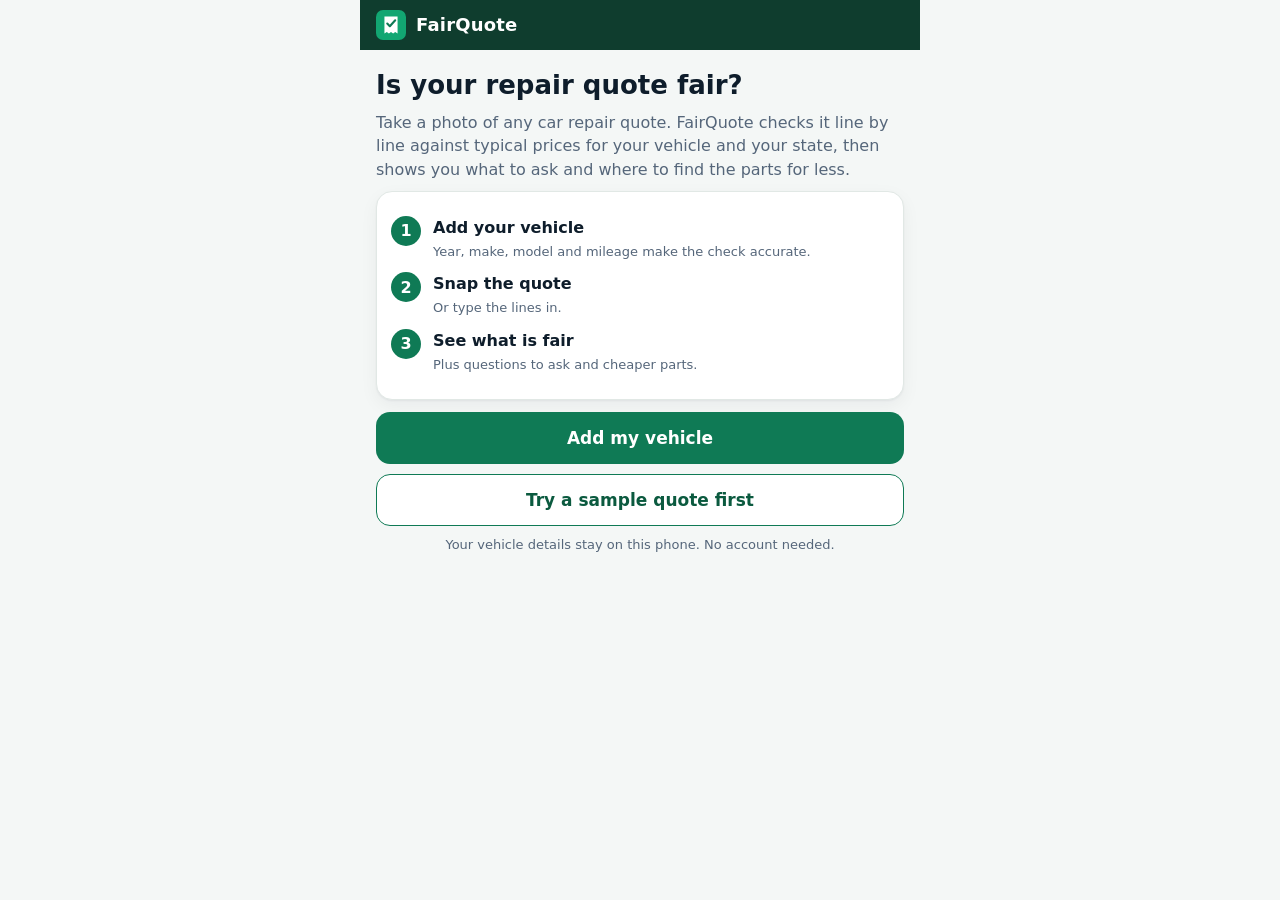
<file: index.html>
<!DOCTYPE html>
<html lang="en">
<head>
<meta charset="utf-8">
<meta name="viewport" content="width=device-width, initial-scale=1, viewport-fit=cover">
<title>FairQuote</title>
<meta name="theme-color" content="#0f3d2e">
<meta name="mobile-web-app-capable" content="yes">
<link rel="manifest" href="manifest.webmanifest">
<link rel="icon" href="icon-192.png">
<link rel="stylesheet" href="app.css">
</head>
<body>
<div id="app" aria-live="polite"></div>
<script>
/* Built-in reader server. Fill in after deploying worker.js (see SERVER-SETUP.md). The token is not secret: the server limits reads per device and per day. */
window.FQ_CONFIG = { server: "", token: "" };
</script>
<script src="data.js"></script>
<script src="engine.js"></script>
<script src="qr.js"></script>
<script src="pdf.js"></script>
<script src="report.js"></script>
<script src="app.js"></script>
<script>if("serviceWorker" in navigator&&location.protocol==="https:"){navigator.serviceWorker.register("sw.js").catch(function(){})}</script>
</body>
</html>
</file>
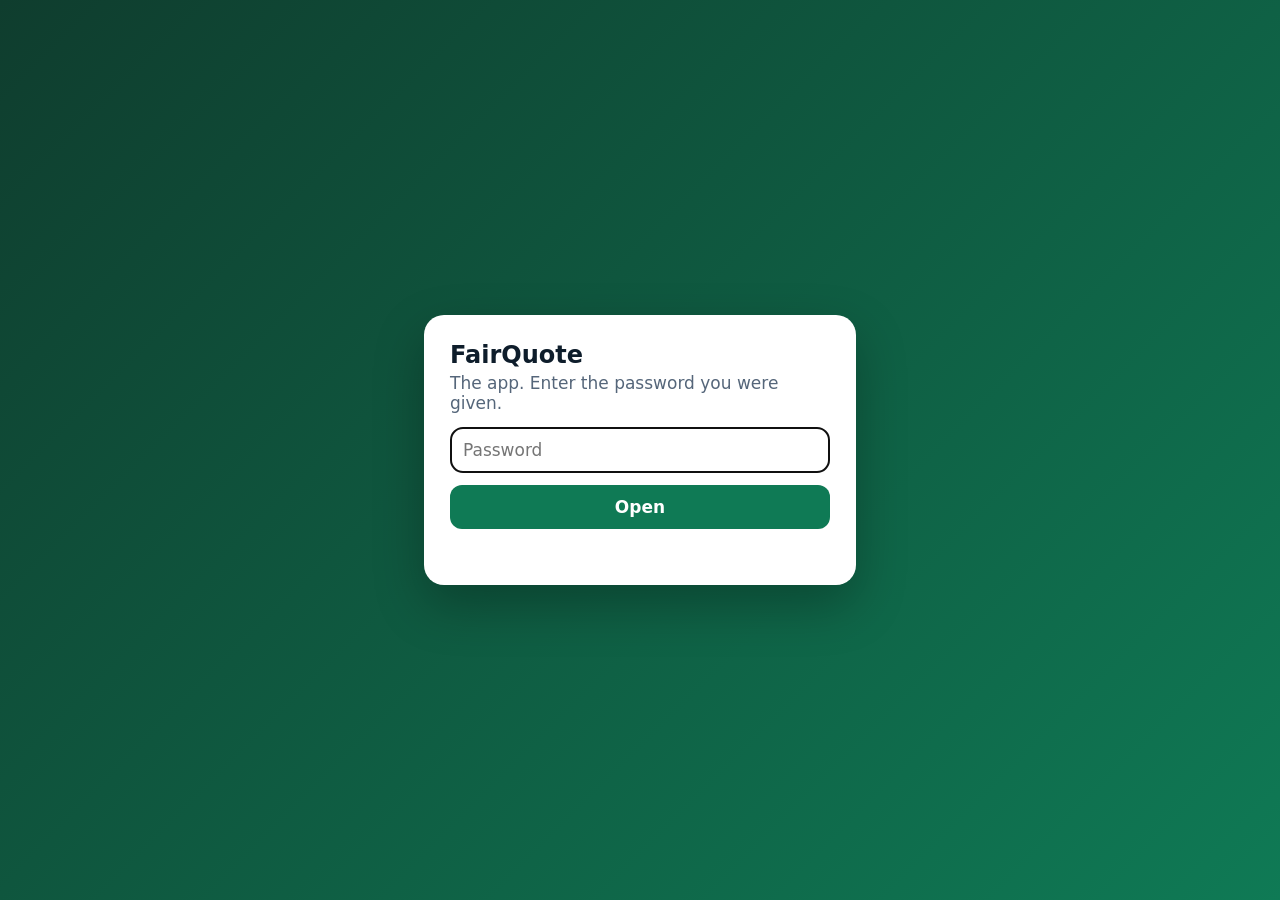
<file: site-app.html>
<!DOCTYPE html><html lang="en"><head><meta charset="utf-8"><meta name="viewport" content="width=device-width,initial-scale=1"><meta name="robots" content="noindex"><title>The app</title>
<style>body{margin:0;min-height:100vh;display:grid;place-items:center;background:linear-gradient(135deg,#0f3d2e,#0f7a55);font:17px system-ui,sans-serif;color:#0e1d2b}
.b{background:#fff;border-radius:20px;padding:26px;width:min(92vw,380px);box-shadow:0 20px 50px #0004}h1{margin:0 0 4px;font-size:24px}p{color:#55667a;margin:4px 0 14px}
input{width:100%;box-sizing:border-box;padding:12px;font:inherit;border:1.5px solid #cfd9d5;border-radius:12px}button{width:100%;margin-top:12px;padding:12px;border:0;border-radius:12px;background:#0f7a55;color:#fff;font:inherit;font-weight:650}
#e{color:#b3261e;min-height:22px;margin-top:8px;font-size:15px}</style></head><body><form class="b" id="f"><h1>FairQuote</h1><p>The app. Enter the password you were given.</p>
<input id="p" type="password" autocomplete="current-password" placeholder="Password" autofocus><button>Open</button><div id="e"></div></form>
<script>
var D={"s": "cHmy5PgJzUezgBJv4gsMJg==", "n": "uii3CFKTriDQYCQC", "c": "soFJEDQVUDKc03k5ixLLTHKWEUFW3fYERdbMViailQfOwbWEY39m5OW2gIOG9vKbVZr/bMrTUgo+xLue09wB/neuAmvkxFwXWRyN93TgDGnayPB/nxLYyk6I5KMjYhnk/Z6ib7VKXPTvN/53+YrS9+08DjuDMrVcZ1Qxgr6/UDM3LyE4yFYNB3WQp/ha7LhrN7if597LeubZvBp5D4r0+3Yn2rfyt3WBG2hqI3O6lgJm2mTcnVpevdisLdyHe921yk12v7RvJLaqBMmv4VAEG3TZv+2HiYogtpu+IHDYxeTB/0zxvxkDPgjropmrPOcZD8nKVSQcSfgp4j7jjNY34T/wOJR36ErHqdeJRWamcBj4drskmQH6NrDexGq5b5L9EiN272A5Rq4uIILOyVpoQfjIpIuxkWh1C2KI4VAuztJbEcfd7kGTBxf8IrSSw6VOHYhLa4GkrYzjraDOPj5GuYdlTZ41KyVET5JbbzNLwocgqV/JE4WOg/TS31fxFSmTGnWAHptPal3/QNd8DzGhRCYvLLm4xOszKDv9JUGMpmbIOWgdo0nq5d45FHLBLsmKyIz07VUYthX3Tkgld+fIuf7APQGjO3Jpq64Mxe6u41M4UgWx6q5xOW6GxyB/+qIkCWb4gBWez2kkU70zhVZumI7Hi2BkbYLBAysXvG5QfbY4+u1dpULpctyDVAWTt1K76HENditkkcRXLDjIFGMrb2N7SCp0ZkKLbFc8cKOno/LQVzgcwK1Tcc8N43XRoymR9D0BWCWgFwqfaIUcTB8fT0NE/QG4dZhTmm656zRieiTDjduOtYHHpjXE/l+EA1BCM0b5thFDY783bM9G1IZrjLMyiPnJqSJyrQU9m26nQktofMrsEpNYVZsdMe6+ut6u63FsP8OKSwobX6/3mRWG0Oxx8CHIRwXujLUMFjYvB89TIw3+DAkK6ID+oIbFSQtXwl1kToi7+Hk+AsYvYXXnhO7rHiL860NcVoJuvRmZQFciy6djlNMDClreornrpLFJT8DYf94QomWSmV8me/D10nYKXhiYqljdUJivGUQKQIqE2JsFMeKMzM3RXHG5MEmyhENHiGazkl/vnhytm/wR2k1PKWw3b4n7Q7uZVRw1AUf5mxehlanlsV9/CekuuPcmpawAKVfclcdqxO2SCOzouhamcU+OU+ANlF/VocFFMniOP5iYmT0E+CWgiQ65UJiOfGuaKF+nKEYr7m0ryVrfg1E3+2zV/p+HRLsHfm55HyHsWq7yLCdlMYS6ZuMxl/kmjToq33jlGM+sRL9dF+g6oxm5TZBflxpcnvBT+tbsN+6mdjrxPHRlF1+4Q+2QvANBkwL9CugW8t+vTJXu03OvJq1sreJwfc+zeLlDKNVotr/RtXyQMJwOXsuA8Cu+20RYs8W66GTuvc2xH6QmIzyuyGHQmzKVSoP61mVGqzLaSoo0EXp0mUVYQBznf4ekNQNmjN3Rcex8l7lF/h0X9hnaM6YigNE0kFzdXK+o5mr5RZ3TRqMD3wW+rt5soUmxytXqL9lOk0nu90fqKBds9huJ7fvnCq5qTNDDtMVBATp8iBxjIfJCiYqlAorqiFCfMNInqhicLtf+r/wnNxV+D29MZMjDcLnEu0P3u3C+bTB4B/4WmB9qHIP6+Inprj6mEaDmdO8I1mDRVzzsqTlFKRcEgpV1sHSUyChqt4vE2FuBTHOdE67AJ200XHZ8e7q+3UImr1t58oLlTBtAcPn0Fo4/ZjazOX8KOOoL+xdpgTz8YyselNFLnlvmqGJhN/UAQ9gcOXhF2ahtYgvpjAvJgg2JJ75ZvSYD+Wy+rbvSiMGk0wf/eYJp1YB+U8KzWubnYu9dI3fFYixjFCeJy+51/OZu7kEZwVLItsBnQg68JlCb+uSovMMpmFhnXw66IfdMMnxUYiXPW/Fr0n7StmkWrOcoA/DErLh/fOlBiTetuJFnzwzbE1q+cUyDiwN+xQF1yMHZk1YykXnH3i6muw/m15cybOIyexe8gBXZ7vn3qGLhUxE2o5sRKrcNQR5cK7y7Zu99tEQ05JD6RDvCDOeDNZFr1hSS9aG+Qx43uz6e+gypjKs00cvTnK5LGKbIrVInwrRH7A903OxRD2BSnILXuHOivnRg9gno/VIgbMYIwrTo5KuuPVUzz+YTLR+C1MXvlTSTAGsYqhpw71kMP/HaIWslyu8W5D1Zbs3cNNP3LyZpLVbr2LgWaVmJfHnVJ3Ecb7xkQBShSgFqvEmqbc7iJ1+4ouaoyt9K2FPAvR/hMj1k3pop03zvjN0YhIUl7BDlwbfB7NY0wKJ3UkKXJYTOmHsnguDl+1eIlv/T2tvl4HRj0KWNQyxoiZ5dR5KNM83nqYwOL7a2QQit9/VKafWE7Asu5155ReNTQXdBSTSHt2iB6qjXLeU2EZcp/xoAdWKODCFM1ETeAY7N5ARzrpcs1lw9f0cZh5OBzGUGSH1WKFyigb4ZrXiC9jm+T7hEtuMOBCjkcpamLlNtlfaVXSl62di5wgWAgUrAbEq8aRCKufMrzcuDQnOKyix1iC6/Fh4Di52vpGpbEKbBlkng3c5hM4ntsQ/c/UNVtf2mghwwAPyPuU7L5h5f/KXkVgbFjIiDQC6zM+9mdQo/4b9cE8HzZhR3QzsJcsyu4H1KALv0uiW9ggbT0oppcww0fxSSWiPRxWN/1xRdiTYtfhX1nR9jLdiKeKbV7BIoG920Q4JgMnyNIZCClDW66oKDXUBIh+JM3q20wFnodqy5oSDbgvjLMB8ta2Ee3PvU79kANtv7UYNu3+Dk9+FlrAk7W+u8X331tYeLGhMCtAjtoSTlWe7E91PiHzUI/XpMWi5Q7FBPGsqeRxz7pIAUr7RaFVBuY/KF7O2UrjaIasuAM1Eojf2me1qJgsAmyccgkniaaD18b6MOOIuHSpcJRzmy3nanlujvYp+yoJo9a0N23bgYdlm2ulh9au6/m4yUA361GjW4t/F5iMJmVm10B+ytMWV02b0hNq6DkSZqak/DSpQ7vghgsG4v68KPCOoQR/4R5rIvwdIkVeTYtC+kVDTXURcf24OLLiRtGZa7aDY4Aqd+jP4LRaoiwCOpiZNsaPFHcGZOyRaFGQiPkkt2AUXEVrzjDlia+9JQM+H63uZGFSQjgXboIOUOM7SJJnU8g3k7cIPyPJet9G+qih9atHEuIfRJIn8BxhEgNzBW2CFo/Rl2xWcE+8rhkTcK+YEhvpkNn+9S8ssKcCmNUpMjw8G5kmxXOgxyVUqtVZe1YHhMmzR4tmAFuxC+jMEfKgSP/8q6iu8zgX0dgIIG38bJrmzN6MdAvrQxlRysf3DM/AY0fU8zvu36JlqjzvwjHL5Uh2t/sE5zytWT3b6SBK/gqfZ+jDj9/h0tHyiDNyodpGGNr5tC0HG79vEsSyb2mYl5WKaI9U+9Lmqa7rL0b0YAtlGzcNbdxRRlxWfVySPxYjUN1atiDYhRG5wf3a4ugZg3j9BNmb24HEdRLlNgYsr9ryYqcjnCKbJhJ4txEP/lXt3sfTzJ6Eph83I9Tb7l3P/Eg0+doBTLbCeRCQc18q8j//IVbCIoefYH/dpV+FF+KphV0ojHA4VRrdpmvc7asyeoI/g1YhdYgkafZ14u947Pl70XTzW9bzQXlXCENHAFsWuwE84A4yxS0ExQP6U05eygox/bQHWxWMhJfYnv0usS0HtI48JmPonGbm1s7m63zGfwdA+qhU1OVfqX2AGT74Vd4Y8OcOk/jlc7p5yPOdkAcGotLfkpW1erAocEIuVowB7xBQcOnhdBnS0R2pO4Ck41Wyv3tZX2ECMwB1788JlF0+73jKVcc1mWzwlcgzZXrIrY3PTwrqCmfrSmx6DaMVwUIiQxCpRRHMULQSh1HE2GMF2dTiPc4rjIxDGfz8/bjDFHwukr838JIDrfbYJh+zmHJCKfnnSkmVRNEy1jdPGUJNK0t9oYIdhnTpRc3NbEqB3Do7q3E7qzhRrLBVIatd6+LQmllzfC35418NdmNgpUSSeYvD/MC9GTmDf+gKyXQD7yTgj9GBh1n6yqEiJ0UYNAkLhv1WtSEi2fPxqh7z7/hH+RgvWitYGbDvfAloqnUlzEkc0GIEJUGQz3Yf2IhxS4U69+9ggoL+4jbh72LJgZ81Fp8WbL0okWbYVQ9eQDSPWu38uWw9s9nywgMdqNJq1oNlc7sQ6hOEGeMX0coCi2G9NYb812+pK5ntW4I1YQaiJu6Iq8/8fQ8oaq+0FlaklJbuoB66UHkMbAF1bfPRpulMZCK0xFucZ1BnTa48RroRc/Uh2RaLSbvrM92GYnQWI8zipZpdSmbam1tCREn6DPD2bgThLUrYVW/1pJ9gnAOgXrbFRJkYXUXPtXOZsV/voEGvdueI2+AYV0tjKlI1sy3mCsfYFmoCujsC1JC+RUhm0f062eu2JmqmWN6Oz3/ed+n9zAc1DGm33Y/8HhTW4P3Q0oj04+He39Vo9xZrM1CLwjo4wYkCpTjdRKsZUVRjscjIIzlsHYvrzLQ54YRebr1DrfCtDDEOPEQnjPW01cBvELUKiYDBADQ1T9sjvd4gfSRRUsc5m9Nx1VRBPmAOqtYMG6yz/3CB9nyvkJaZp93j3VQksFW53yn2PjIbRWRyJGTpyf3ZserF42Y9JTloCFG82ksPbzLUgtW5L38iTlDKtIIgmsFQ/bmGRUyzUhQuKrwtzYva7caaL3l1Az5zBU5l/bo9ndUPA7bKWkaUS3jLxcA3RMwr1YDS1VTs+PXZ8CNzT3HSE3iRzzJWPTuoHFx4EFIIuzZkSN1/UazsCF84W/HpwVaRnQyq9a9eoQkLMX2uIjs/nxseWJQr2cHvQXJwszk9etAV1J/w9ezf8g3DU8XrVK/P/LPtQE7hemYcHQUpob0JYXoiB2z0PkhBzCV9k8FK3CMzNnelK7lZ6SmhD4TH6hNradh1Qsj7nn6VoYVGbBoZdJROvLkTEezuVHc88zbSfVEDKhZmBJKm49QO6wFxH4fLq8iMx8x5KxWOQPJr4KzUbIIbvImq6wvJD1LdSPlpPNW/SjRuJ1nlsdczPa4xdM7ZsmTupnvUll7f//1bUbCwjY5E41rXG0IIFCRTtTyItPQ7WWJflZx6ZJURg+GxgdRLSAPWdpjOdCgNfERTw/8DChUL5irUNBPk4uoFRuey46DMXMdPLPOe0QXk8egXN2U1TCLGUH9OdArQ69zc4TLnElAIjrvg52he+omG7a/D6Imxn2d7Y/WZCAyUrnNtxlITARQ59iG0orMx76ksAN/3qmvayPgZHbfIM18rNVMS/O/4ygQF88N7vXpLtGIjIIFoK9eSPcq809RAMVYsQFJkkyXthmv6twe/11A8vQoLublLgQB37dCtwRpdeveyT8mNE5J8XWFSl+nvS8SWlEkw47g2SoYBOE9+vqizWMeMc43RYk3UCHk7kd9414T0Pa168nRwgGwGH9PHkrfgC/56MGFG1wfRJjGr2xQAmYsAqlI0Le53wvLF6czQv/1543gq+LED0iHj2IOIm4XDvL9rfN7iu76Ij6x8tgWImxIRnnt+oY19flTdc98ibnRbrQuxZv5cnpxqZfZWvm945PMtJZ/O0Nef5kaGOWCoS+JFPGb1fTVIGi+iXv6V50Y/mwdV+hTcTF3Yl3DZDBmoZmD2TdzE5b/5qjYAKgeHqxxRZhPD/EL5AXRVMtIyyBRchX7P2QzMR/wIZKxV/LrvLUSu/FbBBCHvdZSM7dE6oVk2JhVnFoVk76AsFWDbSL2nN0/pYwC/KCYJbWq9QEi3xaFBfH1Fh1fdONJKMp4QevfODuW/yVgqHkma5E/BniHL0XWWLkxBxr2RvWRigWqauBMPDjKu7POzCAOVnG16XNG1dkQsdgrrsh2do6tnDFwT8hbNQ6S+jDovMDKHSop32AK1rR8KepUe08+Sol1EDCvRhzRgXULQ5YgNvwWabTcQZp0tDL9zD/p5GELYFD918VavftXn9dPFSV1bot7Xb4h4GIm49uBNHdOnCEtcKZ71RdOlJxd2Kjib0SMvoiIsgiEyKXxduWJJ7neAREvI/+3m4hhBs0tywrgvNff5ewkUK/G6r03jpZVA2QF4V9upZ/pNCnXezMVGUkoSiV6Xm2xKtUL+T6d8n2nt7YsAmFlW131G+pprYiQOS2pN4cgNq3KDPMrDT2aUiRWdoIHAraCRmROWyruirF/ION1vPyH8QkNb9tKZBsE73sGeUjx+EtDTMACvz3Wdv/3yYbUcOemS7FLUXL10iU0w+qxuqAbb0JPKVYMen7aBzSiXyo1lFIcxsTdkZ0P6MLMkO0sCzggY5y7LZGuRnA+sB4T2L6mpr+af7MZrfItYfyZ7CiIOvVN07s5gqStC4IVl2761g9vjZO7jr/lSKfZuRs19HOAW2HEmbrVd2SkoeA7qVs02TeeaGoO4X6h8tDHUHpfkzkSsIWrn7V+DJTyuuVc2DjzxNItt1OgN7inKRqx6mdZUX1qZQ+l6YcK5dxoB1dGCpYLjSSkvtd2akhHLMMkJa7z/AwcUMY7EyC0qeMi8AoDlpFDo5a9plG1d34oSh0AcdA3B1xEr87+khVtCQ85izkGJdCwPMlgkZKCbqzk+TNXor97JHMiqXwzRfMbk52/iJ1RuGg43wMYfYl60Toa5HkI1PQGa/lgOK8rDfyX7W011bXbQgdxws1oRuXJZskqkhNyuFFrNHJvpWLcejf+S3s+8GLG3s+Yjbxk6RZ+4OSxf/eEF0HolCP07Ksfwtds3NidnxonBH/e+H/iqlmYXpYpt6lkLIdRrk4p1TtGLw/u9hBssdvxmgSebmZBrDM+eg3fMDWmvHM7PUYPIkWrO96Q24yKuW0/ptVQc0T/YE8hC1DMw27uq5wWvut3DO/P2REyDn6UHtnD6YwyVXoE25yAGJak/x+JOO55Dxwnp+t2rp6zAi0sys0DBm1UYfCmC1OUemrIAzFGuEN2DM9YQ650skCUhZxkefQ+UXHuUrFPZaStpf0kwGQ8Cu1l5jYrgZSMQIH0auqqtWISuPAZn6YVnmdbDiSUtH8LBmH7fo8bp4np/g4jDLF7Eu5VfwMsyJyDvE7ibnozG9EUR8v1vo4UOncaY+cKbrHyElm+BMqC799HL4e56w3bVZH2o4VKKbdB/lnB02quvmC/ZQLTU5lRww+qdvA0kh5TtPdHORjz25MpqC+84XrKw7sBsgtFIEJH/5lV7W9McJ3uAPrELkRaOmDjkRjK8XYofPbLC8F/F3LRrdd+4kq+b1Kp39mERNyKydPBRwZGS/W8b4YwO2J6UcjuKsLNYw4tsBHM532a52zTyBOa6iA5BDD8KufhugsXr89+kCf5NBhDZqI8RFI0QKLbuesqgvq4i98xlTHtq6cwML6HWwLSbMiWu6KK2eh2Al+QKfxSN8eJa1u1kkzf8/lnyA5Qsd8XFVz2XffClY7u3uSNNxNUSCFg+XoNm8FMILDn67paMrFth06VWnNi7qnVKy3zGVJvT/[base64]/3P4b9TzpYoFrDsiPdNTNLzazaytTrDmJoxOQx7jN259VRgc8iok+19BlcGGX+X9G/lcN5TdJrSZIUnsEXyWC8Iw+xPbr29DRETozmAhWLtWrpGbHzMIuxC2gJ4d4kGfX8fj/kivGxSHNQzTfT1T4G2HtWexND7i0dS771Q4QbHWAKImThU1fEjibPYtAj6CLvufqrp3ZA0rnzba1mdz4d7bzQozZmTVXKCunG1JKr8qPKJo6YIO0VNghrHC+RNqoXZ/2dRLYfayUFzxfL4JshvGhL4JNgGgr4ItQAgxsmXH9qpHx8J0ZRsYyNdMS7BiQBUa3jELhhPuayz5anS372TNLg1qAtA+zE04ggtqWOjUMRkK0b3PwqfmT0bWmxDDRBcnz+ffeqE5T/e3Hkc4gwvjs1+2s4yFku3whSxyHnGOUBCxzfIfcqsaDF3hyvZrV4DSMzMyJ9ZTlefd848so2Cj7cL85DbuOP2RUQ3f2rs2OBRSlaDX9Ls4bERBRa4lbmXb2/QoOX5N/v2oq0JiDBZLudwSxg98O90u8Zq/rVT1/nz1hDBYprmvaA7cnv4rWswrzsANl0WK3dtCZR4wlVILoGN3/iRhCb2q4dEfdu1ONtJpn60W2nw5eaI3rDdoqCBlxk1X2ZrXKzSmP20/zhld1YAWAGtMBtPAJK39X7B9yi7KaOim34cWJ68w7hc/KNbuOuXDbiDzGS8tlOGdToMF2llIiDPRpI6OZYZZixjSyyAp7O9CKvC3AZsH61xnDzWQp6y1IN+W2Q7O20PJmFKhOy7Cv3QoI2Pk+FKmWr9/VVPNKJUnc4xlFkPX3WQOli1npazVNJB6RsR+yf+C5B1SyN8/n+teM6hdI34QHzw033lZhGxcB7hExf0oOLNND70QFgqClZLJBZ1pNdGAND2oQlMKA1GTi9j/[base64]/x7TsyilLaeH1+pQkDZIdvMWjarrX5B2Uo66pGB1GFKDwjk9dI+zx4nZurrSCgbgkLa1qaEwRfnpweTQAlOXGA2RBH4VSlyAFp39cFwShX5TlRPl0JiJ/gVtS18WVApYPsX/RamUwv8bmTWDWhY4SvZKmr56O/[base64]/knxTDRnBik30eRYbPLLA3WbGjlTOkBBC074vIaT3RUwt0asoFVMhrHm/2vrTdACiu/jMnXDLvwzn/VVhu6ON4OVjYkyFRPxrIlYJDXWUZpAFAxY407O6w+vhSMYOgdF2FjYDfhWIvwGJnj+zA/0co+kkclK6QBy5+ioKhCx0nV5+tehDWuHZoILNDCpkeHWTcAAKH96Jtw8Vsorpp9Ewc9kYqw/DT1t9yTGUnsVeeoJYjb6tvuDVSmLc9AG805pjKjMp9sO9sOYEpfrxFazJfT+TaHDttBIgvvBIzAUe3Otv+Q4GUZ+kJY9/TWlJCHPHMiF0/XDkbrPjEfLjNcPxaik7cwog7U9PS+XM/JOkwqihsxtZCK9F6FCwy9YxoEnCV02HnAswyAyRR6R6A27wm+OZGrm94NuRVFKRwZ+ZeA/Y9X79pPL6XixA43zSL6cm44e7IJU7HNA65c/Ty9sLuY2UZ+cgASoFIxO8sv+1mvSY+RFhh0Z6Q77qi+IaH1NWg5+D6snpaCjqq/oXP42lhiNg+fHbF3wRlkNBozRmg9/Js2Ra1IjjfKS1NT5poK6MSxRpyd4M+odYs+AvJcEA/wHISxatdRWBL05aRYjewjMJa5O3af7CXmtKPKIP0PvO9X1A0zPaLNCBOnenSALEleb/zncusFGtqP02FXH7U6Ez5dCCH0OHekwDT7Ui91TaLu6U2aQ+0MTCk9TdBIg8pN6uyOF7CMAPEFD7lVXArQXrKHmlr6aZL6hy/1Q1wFmMuFVzZiByJjx/E/Kno2EtjfUPYxv6PZYx0viQD7ejQuWHZm2+nwoHExBLtiHaRgXnxpN/XZZA5siMT6G0wXlCQC3tr4ocEyPqerCvmThfBHIJJ3eoB9Dh6NwIkp3gBXxD9ChZEbZQ4J/ttHxYHSrIEIEEFGjqCh++KryyolSTmXT/gpcIyu1TRDeqT6LT4kylSVoa/Zy3WgPk8YwcsaZeNeaQyytmOZElO37NVDyhdhgk5ZEQ1MsDc6FSPiXYyiaeESC3nbvwj4e4inWv0JFZ5NS/BQjggjG8+S9A+zYP53Eosug6IIjchHtz7kf5RE6RpZ5fuy+jzGhiqC9yQBUMMVW1lEc5FbWwQ6dmtqPd2ZqXJBexeRkBTw8S36JJ6vJ3YWoOHZCjm/d8GV1Wyqdau1LcMi2or2hrf3ffDaFrP6kNhbIChImeBQqcvLoeO5YIoEpe5qhz5zQZKpCPojrS/hYgziyONsCTaNzDvOtZxrG07KKCmprgihvE2qSVtYX0B6BUwonnfBeWvFpwB0AhUHzhCtXWP2tovK4d8XkxeXOw3QY5XKr5cGtUgaNJ47/h32JCEIWnanKsF0OWqCUMJt9SXvSeQAzdmwPNnC/3AzXKOxNLhLEIcPCuUMRLrqs2WVZY/HCnkaryprUCFTWWMrLtoVx3G5F4wa/uvJmCSwkQwabW2c/ldvGUCdBY3rpcj6npctWevVtlmMprg9yntTraGEx1Lsy0GbBksjGMOAvZEvMoE5gD2ZCP3bfcNUqF/mIkY+Jd7af46ojDpmx2n7NL3GxiUU9DkzeVuX671HIfBtrf9pzSN8F36JPZWn6gksWmSVVaj4tT2VKHV9cY7MvyHiSbm5Lr5GdjqYCWqFvKXQqMJLAPCDmDZxcdLNC9AbYiF59v+4UWIUO0uGM50F+hVQ+mjjTJr3r1/q1QcMMhVWr5/o/3f5UtHdNRvQXb8glJtnhTU2JJkFb30aV9zt6airxhgiMH4d/Y4lB0AGvWpz9bzBu+TIyZvh8GN3lks6FA3/JJhOWmdp2aPcrTSx43LibW6n7B+eueEiAibMpLcTt7K088nvYjGOZn/eYJk61sRVaFYS2Y4SGmmfw4POlNugQSRKS4yPHnb7eNlpfN5FOWOWn+VOR/3UBdW7rHXl/IVPrDj85fYo+xzwLco/1BncwrRNVKWNVapNr8rmLtdw+WON8tG5EMHMBRF9gX11Wcp8MSH3QvAmf+ZZ/aVpx2NnoRtvt6KCWqn6fWsd5fULdHZmaz9/[base64]/[base64]/pfYgDe2A4pmvJQ2hp3zBEVKiiTkOT9BLNNimXkmRF0ZJDYM7vsG2/uVn4zYsB6zqlRkrPExEVn4e6d6+hr+I5RUgsAn0aGD69SgsN1PJU+UPWYNnaFS2aY4y2Z3DAGwc1PFobvsh8DjsPUemFgk6wRW3YtCKj2J5cI48UAW2l2kaT91JPAQmmhkKVR3adW9q1mL/Vy4lBvTbdOYxTkpz3DTcAgNYXh7E/P8YrfuXSqpMYKS0zAN1wVS8MNGjkVLfh4i9uPS3l0Bc6zpPyibvUObcoYqD+LWTCyhtTWWMoPtRlHu2c8nKgR/c0CiddJBfojfCNF80wTzxrckhDqTnSz6FcULf/OyyvJ0J9CEpmLTtOKGKxmLqrNAPYF0Xq5Ca+EeKN8yNFhuCbi9YpK+Aai8NaNUh3E9zp3jX9djbMq95vowN6nQdrucbzHI8+99FewDRRYAZqTMYvQRETqgdIiNEwJ7C+WIV/lcpJCGcwPf636id4qqg2TAUQRTvy4b1IA/qfocQAotjpuiCgL0TZy9sbDPf2KglJ8L/3kptGltQpn+a2uGxh1VXef64BxUrVo0RwLYKOCvbLVVXlUq4y2bssc/fLXfMi1EW4HRcH4VnC65kSqdVXMILv+a/qU9Z1XcPhcy3DNh875zAEDYwqNRWTXuha32H0kEyU3O/K3RchoNVppnJcFvASe0PFOkK+GTBeCwyl0uQGROethQdN3zdXOiwBge/OmM5judaU8kd62uyzsllswWZanAjPMwAgHzRxtbo98zaqRppyj2rmA8sOqJ19Kh9/3fPZTegZuWT0DperAmcy0eXWvd/[base64]/0tuSB+FjFN6tEoJpjAdNYzm+S/8FzJUkMoEPi7moaFzctBWsEMWvhT8BvOR+HovA2ywnOuIFRWJ6aV504TUAK+CqvvgxwQ0hfuBXwc702YlrqhhcWGgk2lQcbAgf3kSWtDguuavxEzThNtcPl/zjBSGWSS8MszgqwZH8f9sJw0EfSEzoX2GSIFwbAAi+aO34ZEeJbBXPk/HVf6sK7lrSMGWe/TBNOoHcORzmYoYj1Sug4fjukD3vKthxD4szF6Ij0qFDJVvEHCDN2ChEhe1SisPh2w7FbOYLtgYTd6a4NHV7n1fiB4OtwmtEI2ovI8+leTG9E/J16COx3HaVoCxJIZGwOpecQdHVPYi63Ptc7/PPHpJijQppXj7obuiAoirFNt7aZimQ+NVRAOGjCaJ+YR7VisTYqY9jLEUmhIIYZgX8DkXFsXHd3AQI+dQxLR+qC8mLQL1b1AQ339CUHmOetyY0U1Ck4kUcFxskQL/4U0qyQOknO5Ne5jbpkWz+gGBy6eV0kC07uetTN75lYudrmfFxpClW/62mwMefwyin5NncuMFJ36p3w1x1MjFtmHXK+1TqkLh9FzQl/I0xRK6izt+f2u2hM7s9eW7804kck80BRYJeZd+l6PG2C1sXT3n7X9lbX0nUIEsJd5SV0dE5KOWgltc7fgJV29WQD7bYFUvvJIDZs+y2uOHYVy/[base64]/lCJoodk+yEfLxi+/px95kgfrtiuKYz6msdJ3PAVrfcJSc+GazUubQJ5qq6hESbHihL/CAYMplE3EWL6PKLlMNSDWsIO8TBNoAoEeJIJu/08sWFUu3aqfxBr+2KfbtmPFlAVT0ovgPCKt1Cc2rNhZnMB/JbT+lR3afnnQJv/x1eVjgOC3foeWDJRcaS4OzaBTFufa0k7s3m43SRjOreLf6bL4bbIjndGkeb1i+isyCDOqhLIX1SsT3W2C3slxhUoawgz/8u+5gaQMQeXhXzY5Jq8DCtX+A9jhGdYqvwlvQQhquUoFlJhqd6/4c5HshsaR8N4P+yF4PkjN/rX5JG7RlGrSQG84i+nXeMLbsByR3MgU1snn90Ye6ETJ5YjoFb3FgE3UjfbMfNjAKAbJdK+4YJ6pKLgcNE6lR5hTM7IVt6IfssaZYIEok6rebbMQ6KQKtNna1Qckag/Je9/B0o7GOZw3Pk2y4lpXbUAZlzk8D0qLqD0buTwP4XTlTquwvE6W6K5USX+1OMtqDplkFRD4IBcvn/XW+h0B5z7OPPiDpFxKuyVuDLQ6wUGjqz+1dweAENADUAkrfVe1lLuCZcmoV7xrGEIr/+okoHbod7len7x6TYkbupCa9lcxlW5A2u8BSEzGJ0CY/fh27b3VC2Dg6CaZ5/eXXwRfmuMKsQtXZW9SbzpDOoYv0g4IrVuIjKKLdgJpJiJAZtpTK0iRVnf7GrE2u50l3O6sA0uUKKKd00JhjiVG6RDw2uqPuZ8KvuYGjQVBElNUZsckh2jPOIgJgAqw069Kvi43vXH0bKL9m/Lnqgi/+tExNLnfVzDxOi+uKfok8gjNno0dxtwMnPMecbMrdS8ZJDE47YJGlwp74hikmu0ZuJHHFV3wzh/VRVRMrsIYeL5r/JU2gJ1Lpl+Za0dznDg4xbJVHlSym+hHnBJ4PnBfCSh/EPsOJthK4XVOtC++nTAKbPZ+DJfi0kGyfaQzn+Yx78XMvhbpgZ4qfbQHLF33HLo5s238fV+P4xl69Wnv7VC6teFWFXfcAu26/1P8U/hk2aBkZM854M8o0rJRfcyAApuWCSVL5VjAzyLzrl46Qx9BzYRZUgx6FgBU5dHZ+OFWl1ojllq6VaDFaBGcZSxkFvJE/4s/hxIyHcF7h5MwM/uBhM/VN/QqnqTDwm626di1pwbdMx3YtYINA+ggqjIHCQFLZuKsytWfsxqm9kjXkU3TBoUvmEaMS5VZ2uFSVwlfeE37cVQirEh3YUhQchPeSwShhkpGX7ZOgwYs/KGu858eCL2jKIgx9YFdrUMe02yoWqUf/pmkfd4Hi6ERZeDjuCpBK0zuI8F8LN4XjZ3jE/IR4CJet/U6Xze8HEn0wu/nRwWiw+MsAx56t08o+BvfetxdoWw+CiKN/+y6MIIT4r4CrLZVhAZhhBPTsIwRkMCMl4flN2X+pIeMtDQ0FMVcLk6JR+cMETesNO7WFsIUcV0E1ffNhfntThKpVXrypPSpCBaeejHaZhIDdmUniieeK/V4jjRxKUwAtoA/N+XCBeqGrmFY8DT2AInp1yNF6DxlLvh2J4coOJBb4qfRwZCtYgwi3LLDgYCNg5Ueo+A6pVdvZaLvEsF78d9cmpjN4jT6grvumGzpdW7ui2ePbeN/vX+gNiu1ZeqYXZm82PnBm2zhLEdFYOcwLlyxFnjDqkVsjPAcg0bbc2KPLI2iviYD96qk6andogaMv9jVenxHeeONgtYoTg30ST62xB+FqZCW+2W/MqsSXCP3wdVLMwIKM84c38Kuexzg2inMfHV1D3iD9sI+n2E4zMm5brDk6PdtD2dayuWqkxj7x7uVNwUgGwPEToAtBF6/QL56mJdq0HqolIWXo+t7qL/aRiSIgUtJsMB5Flvz7dmy7j+GoIQ8xqR7yKbjH7midtzmym01TZb4J3O/RZ3Bew4W/xwMKywZHSQOfpj/vE3b5lCNcDchhDSUCpurIj7d92InxM0MMhj25LxzTX+2D33fYT1RnT6IY3KymfCXhvn0m/E/pBS2nuVaXVxBRvxbqsLbHn89mVHi0WAmPgHgtajAmvAfLIEHbC+M9aCayOEUw0BZMynyp5ePQUzznmv7y2qvcH1MdqhkyqB5einteM8dYpLRAovRWfVERFIK1SLrGJsIyRQKaNQadIO0sf0K6gNJbqaBhlQO16r0MSWNATCv8Nu3/B52QhfRy8HTF+I9Fe5SZMuR7MLeElwOvbOzOPg5glCXfQuJ8DtBjhgG9eiD2w7jqBUCyD2BB7waup73XQ7Uvd/3SkZDLceJCFR0YP6PIu673coZyqC6dSz1m7bcv3gnYNccV8YX7SSO/Ly4ch6FmvIgvWGT4505v9QoDKb2ul9SgZdgfCLK/Y5peJ11zCTYs+fAHCRDR3cKoeXP/+RCf4oEV3K0XrBt6sf7ePS4heYXPeKZdho6isrZCLuSps6w0p6HIEM0wAt0YMmj4x1VniY6NIT+ItDPK3NynDatAz1nVeUryzGOxn6a1E95jZJOVT4AxhfCFvccQaMjwOVUGDiH5fqxzLL/fzv+YRgTQ1DYMssUPg5os/jvVxQ4R+kpWCOFvCspYCCW/0piEtqLmPRAt80LE+vN/WJLz+uSOpNrOAYxRlF43rqr1p8yJv5/bpsQJ6E+CuTrsOJ0GqNmLYGwLaEQAdDkJ9aC8pPHTZuEl1GH90PlN5JeZRgL0Ix6pWxcY6RAsgJ2uKdkUa35Tej0Ow5qr8mRG6RMnBfA6YEfT2iIEgvpXR5Sn3fSu28+oKykzyfoWWK9ynn3s5HfGA4SOmlZkd+z+eeWehRVe0IOdAQ6h39/Z07s+TutaIVEfRZktBmDxLDlyzcL7ImvYXShTgzfn8R+kMmJrIayi9BtZ/b8tD/ZLZi1v8dlz8opwK03KqYGPIDoiK3Nbr2uGqJ38c+25CGQYpLg8kFzNJwFwV8312HO6yRYjcvO0tk50XBBYXkFzyzXMjDXN8Z7s9VI3+D9L/jDTYyxvlYS2B64KxQWJZQ8ER6SUVJY0NEPKyQyIYsxawp+hWNC85LSXKlYmfv2M8nzPKtVwP4T6rVMNccUjaIgXXLkrkuQzESn2uaakmlOJkIxMZzmeEZxo4T2wSUViQcHpbaBxCIQ6SxBA8DrkWGlpKNVFpCGJIbwP0KgebonIWSFg7EXkeQCbW/p/kUw7pGTgtSYkcmQ1mkI8J78fjIcanHyCwwJKwjHf/XWA5EFidGABVdjrVanYiElqjigukLL+8YeZLKBzQDdEg7j0Dgb3ROutrWklPx4N/awZqEhAgv6STl1Gyn8UnytjsGAJNFF1LYaAWZLGnBrsSqcDoZaRg6jDGZaU7dh+29cXJW8V1FOoywvC/HlZ9qcKmoqI/k0beRB3SPp7X/TBrlmgDmim64Ct6DtK/mqjYb81tEbxGjKawUmtax8bfRk0TNG2TuDIWl/KhcgVYPIfdW2aiAqU5OvwhNhlQoRlJHZzyDtinGltbDpQLKR3VXqpDjuPGbfdUlNtmLLq6jXfCYKy6Wgg+fSVH/TiciKsWUq/mAwQWOVZSqxkWY2UILNqnRxYHvLsZjWq2xH46blNV51qLlz2FMHOHXkM2sG4KG0AdHUzmcxfkAUCUaVC9188SmsGyBqwszZXH/GORu+c0mycsPgffabbYG22KF9XFLYOAUiuQBWOdryfsakEN++utum+954IcFj565n2YVIAPEUc+/eJFuMRF2AuICOkpKGFHW0M++a+OgDXwyn7UPx6mYJnBRgT4ThPfx3feO3MV0/dPl/FE7v38wNLcoR44szzwKS2qVBrO7Hq6F77/xfZ+uQmJtOjuXOfrFuR9QRO3YeeAiSsVY5Xtjx/fDZ8taQEh6RJHq1HIQ8I+wyzcgrH2/eiJTa2VMeOUtX9HsEf5oYOrmHSn/11026ULawERA/y+RBj5RWn1eGl4pYzB4ERrSo2aPXUdN8tszOuApO3i1c5QANRoqDUuYLodcBgw/b1246bYVaewHeH8/DiUwXnkS1wqeh8WGvM/3LI/RXN/PD1Lrdq/NZArroBX7LTN1lU4JoN6ZmlCSHrnmFQs+6zYtX9LpO4wmkRW2bS1peglz4mWc95f2leupCARr7hyy3wjmwZGjL13msSn38V93VakfrAEt4LrBWAjNk6Q0IBgj5qSpJgV+TDlCJMm4jebqjpf4pnjwdXlMGw46TAE3U57y1B9JILKf/4ET3jgeHELqFt57etGgTBD38asqHNiyfsZlZ4WGYzsIKeQiWGbDgCm7euvQmu236VdcbbGS3wGr7DQ5RxjpXrtOU8qVXKLEZ2HAi5hz42hCD4XZb62P0YQHfaqxfL4DgUKjA55nlBBnmYajyIpmta6RpBj9pLe2xqNysQgoM1T2+NadZZH9NAo1/gUBOdNabGPHFFTCEWuYJRxaBcavDzbRLNAEsA5U2aqIYIXAmrytDVkKdCrCHjV77G+3H6s+U7hp3Fi9Wpeb0rIS1gc4JYlL3CbFNgTU8cPSfr2/f01vQYcW1RxVIKwGAwo06nnS828RGq/6FeI856r1AGbpTMpzk17A7KnP80EyZC70uI64V/tLEeAKb6si+LgpbCH4ktD9sh/tmzYpzmK1xZF307ziWPEYhfpJ/opX6vUOdimkkMlMLp/[base64]/CiyExwVFXI/GuAlsxEDTjw/opj/VsL4xECru6q6JIK2sD7V8efjN1P1cfWWM6b9/TfsBoMvi+s2jXlR9ztHujdLIpMRFWhhM5S3zyjWU5jZ2uReeDKlB1nUhmieytDC0ZnUY45QhCtsfLT2LptdpEHoKF95WnR3IAW6DCFIbL4O9xa5/dd93wiNJmV8VfUTWyKquuTorOkjKZRgx//t4mICsooTrpgzb4vvVFWHnXtneqayCOTuudBgB8PXcH5tnJ/btmZaBmmZ3w5NGVYOpDoqdpxQUShObxxSgtZ3I2nMG27RTa2dHr74B7o7yyLDilbXFaiqTdscImT5B0WjoHrlW/owfjgMaqZNOo1PYcTSx3MVafoSZAtEonvz2beK1APf1MCA27+eABCih2vefJOPI0kOj2OpcPRB3uDJiGTOvINgyc/wn3DrVESfXuWsYVG3MlGAQvyPVy2VyPcW8im6ItuBmRSOBoiLYgB0HmQEXv5cu7MSTUxjxlIFsbgYygoKTamh40mFTpTDPx91l87vMbEIA8EfOwD4DsOpxnp4V68uRbv9haxdnRZ4moJ6dx/NjYlrRjXKGQp9RQFK+2TZROG+V2JQYvlWhJHMO+gcyfe5lqcvjo/TgiQ+hZU/QdzJfh6qoDImElYM+nA3nBRGeLkTAldBJcCTabJQiHBzwQKw/7nTMXNt8Z6G7Ul0lXA3T3Lnnhs0L/EeuaRf9HxpkPAYvZpB2Lt0ObAf1IP+udnz4DeyAm/NcyAMLB+/Xa60r11MWhCDuErU5v4v8tysmATH21DJj8QIpo/VsMmiazlwnDfCBCqOVWowJA24pWJIj97MIeShzYRCxK22oW9sCnbsprh3/aU9pfQ2NBkTc7gVuYD+2bx0pp81YnYu1sHWxQ47wrtv2sTgVW9Ng4zhRn//3Uqa1xXDa38nVK9HmrjE9/yh6nDyokzFFg0dU3EvyagJtyaRTCfHd7y85zr/KM41y5CgUPV1ZgbHeCVWcKcAENEpVSd5OjKZL1XI72wn28Ez95ZApJXclyMPq2yX3lVfys8rArmDFDV6MDLo+KsaW+lsUSdS8mgpT1Wp9KXQtZGM5J5asb7Msi5OTYFWI4Ui9DtVugwlkOmLEahBFUGUfA8MDHcudD/W34iu04OkoLLsGQQz1WWVINTe4NzegY7kVIoCoGiNX+huD6qkwb+h/4Ylcl7Hsj7oewtTgKAmdxJdIWJ1t9Xt43QZ/c3vSQ+6bu3Kg+b1N8cK9003AZ/9yrUWro8MXsjH2xw7Lv2Ecy2o0UWl0EKK2ddH9PUf5PdS+2GCiwUnvpsB6IublIlJVT9hzPTlik2wkfYhrvf1sByBmosqaFINNtwq3IwHcyqGrHZuTY0jcSNW3Gt4ve7IFvfaGaYvqur/4GZ3qRY/4Al2RcdNOylu5+dv6V2ngyOHexIcnC5VnQoyvgtr6V92WwUAmOz+rdDKGoW06IVZKs6YC0kJQNa0FC88uNaZsqgTy3oeCQ73uwrd573No8PmIMHYeW7sadxh81nGfT1KgqYBf/[base64]/1aD6PsrW16AJZRTAH/D7IxtshwNsp32cGEEfylfI7iqgZAYwo54TFG7mYgAPDcRqUsMQ+1rByrkP4gB3rQxY8H4HlNI4wKZ8h72R9BtYgqgHa8dNjUFRcAynenLFzRYdp+olkvZ5XLpZq+V1litQ9mOKh2fQ/P5Ph9Rf11O3s1HicVC5Mn1yan51AIxdX97I/PBexaP7fe+hcFTGcxLNSakYy+WwqSrW1RDszi5UtbTMxrsX3frfKqObE9H1tFYD6pbjYkYmLzWXrVtdXcY/EJdiWquEVJlkn7Xlc6BwvS42qaOtBVHflp+S7w+pj6keLOzRgJNCEYtXXEoY4E6gDlzscrjJ32iQ9zHuJDZ0g9yKMVArVReyNJicnp+/vI70azVXG45619x9mbujwDmw9rjfpvjYp48im7cq+XBJ4yJ1LnN9nX3qqNBS81/s8g3Z4iLUFJx0hlatM2MC08VNk6y8t4qHgBeA27unWBRJuLoneLJL5jFZAGjeoNMUGYsCzSuuIiXPMv51LbL1t4zWewvFqsVS57XLpZZg5bp2lhEcf20UK4XH03tQ7uv4iXE1fd69UDZ/VIaSrRaywHMNnUyPkg1FavLnD4KnzVtTZ835DflzrbQ4E38auhVqeIOFOWFkGRvmF4S0nk7IWuXPmea6zK2uKGrOtA4gFhNW2jZ/SSPjKyXcioGvv1hKPM3dAiJk9VR3eW6k8Kyr7x/Op6/50eHrRqb8JiYP4By076IqINcUPodPNevVnE7lfWqxAS5A58l5Oz3oUfQ94cWcCW+E6hfmcpyLqM8uz3oO2ZeYlApeqsaay/4QpbWUC5EcUwhOPDCOL+5lOALkfQ/u4Y/i4VzQmZPvOSNlkOuwFTCLC3iEyq5QSWjDOiHOwKe0BhE4BtJxQQYbClsTvTWJb7z01+7tGvInRlaAN20FF9sF0wWZ+mInzWjxQhs6w25BOBsI6Ea1j80v6YEPLPkEta0tL2pnn4tDo8gQrqNtTYF4zcn/[base64]/oPc6NJnJq0ax35jYTPaFqdTcVhG0q8MWz/k4CDZLd3mV/k5AFUnuG4jMr9UnEkjoP9hNj8h0gQqz0UlhWEu+W+oO1HfUdeayAj1hdQodeqYgqP2zxz+m1tgz7TAfNVbAYZ6+e1U+p3vXwI45Q1oqInHM8k//WZgjq6bFrq4pRwk5oFhmeusqUYbSlLvpBPXMq770tsFWIaStnrb4A6bxk9km6j2ctdQ9uEQkXToGBiTWPBehjG1h3Tp1FahLlNghQjEJ/APF0kdEVwlO/NJ9DH2XgFaJygwD+91ULoU0IxS/J4Ek+o5xSvWqF93ZYQbtuVJYzZEvKanLQMOLdR7joz4qn8e+MoElGU4+ZM8o3A0bCcUvjOxsFA7FYDD15WyTyT9WxNN46w6Krp+0wOf9zRsWiA41c9tk4Rb/XZHJfGTMh4lICztoSiLWaCaPKnkouNEV4irZA4eUrtCuBjfWsiI3YBUUtlBw4v5daXivj4rfZMhJ8ZWjbix2Eg07iD4yDsnaDus/[base64]/eLh4XuAAWVo4j7w1H1R7YcgW9EnjAtE8mLIoFdgelNQHz5ywZ6l3HH235q8qizvtFVrv92YFZivkV6XTEUNiKs/SjVG6mqdE0rS31NxL3EsYsEyX+Re0+u96AshX4MUbGYeViFJUHo7w3EtpHQVL/scrK+aOwlknyZgvn4jl+zULVS+MOm6qDDeLVbPhD50UZDGqr7yEvVHHKRfhBC9hu7yaWKpHn/CBbVYSjQMEFEQaFeCROqJuA0fM5Hh2xwVFwvlw25NFyBlvTC6vvmKDRyj3EIyJW8C1Z6Agjy44jSHKyHJcqqgt3NQu4SWxv/[base64]/yMFpAGXPR3Hf5GFflfQtk2a64t8x4Rbxp+LUuqZx0Lir2w2kLdxKrUGuAnCzXDVls41tKnZib9MYWNUHhH3WYGU0ud99oDMkYVsEcj3GRrwz8BgA/[base64]/wNwCZE/HETVNe4LX3j/zt2C/[base64]/Nu4LpOlbkFNLCKgi6cV3nzIaFMRdS9bh000x3sV1MDZM8hgS64sKOnQVpJGxYlvUTR5BqIFIGSdXbtwjrZodmPFR3/OB3bIkfody2tAEXDqbKq38BrmDsRu1N4RvzJ8mNVteIQ/sfigry/hyzwNvAiL2fU+i2A/yZmsJAnsJ366TqhUrAzm2dCnQSnlYjIYjD79eK8pGbM7hyxKT625wYNd11nxGS82EGKo9KYecA2e3gG32ziYqPM1i5Fuauk2GbIUtNM1a8IvOkqXB48nXYbwTOV0ljedPbe9sT319UVd6n6EiRToiYo5uq8nGz+uqHkW7lMc5DB0c2fQtHJf+8egT1y81P8/x/XN6ck/IrOksHR+BhgxVqMJtFzS4SkL4lXoybXgCPBZB2MDACJGIkRcRWncsOKcqDpHiwu+cT5fep6pWtZ/Y3XfRIMvwugnj04ruEgITor3gHXbSUJiCy0JyUX8VH+Hjdk4Do/SK+jrKty59WgvMnsZsH9BXuLUQFvqAKzkDZdV+DEi1lDBUHutzab/rXNXxVooTaIg5cLwEMIwN7I4UyUKY8k+jB8ASjGDOT+CSOCD347SOS0hVJT/e6r5yot+yGgt4fqXtIAlQXMZdEUmvwfTNs6DS4LGNJWGWTxjKALjK/CqsSJO1DFldwg70WD+07m++lSniJ/[base64]/FSSncaeebx3wIgKo0s2LzZt/qP92TVVJFQSWDsQsBizZHTzutNF8d2uz0PUVNRHBuKOW8m9rxQMjFKJRhFhXOkSB9TFxriTCH4FGdBQlJAtpHbo3r+Haq9ANYFgug50CMYO33NdfeTQA/rg/C50pjSyRmghtnaBZ2acnCH5I8CtwBubVfZbmTlNHjaPOwIoTNaEhJ8iA4Z91UklbQl8cUNkoD1W54u/[base64]/Z1AY8etop6QDsVeiRv6HHF/[base64]/K1LCjFm5pTWkR5JTj1TIqBIv3TvpCDP0jjl3Vcj+/GyWvioJYxBck8l+ByKzJrNN3IDu5/LdA2bmw/uvLcxel8F5GcSOCMg8w6JBj9fd3hNfb7/AA+VzWC8LbvHhMnzBavWkBGxuyLs6WgRMSnxDC3VQqr/7YceABIxm0fLo4C3F4Qs8OeT+2it9L/kD6W49JEapYzmGN8QDmuPgiwg7vcNo7Tz4uKrK9oMO+mxlmBFtCgHdorWCndT1ehxqa0vaGDLhJ/SgSlBkr44gmZwqORnTPGLAyvTzE9R1b+5V67iO82PPvRzj1Vh9tJeLYIzvcx32EG3IGzFBw1x4V6kl9G0kmdVQ7WKE09toX9anAGAUEQLFb6A5HpUeefOM7udi64Bo7IVk/E3jj0mHP8fuopxD0XJoB59II07A3/Ur5c5kpyBOQrEbUMUirEW/4R+ddpK54KS7t9Eny/4n43dXBxRK1sZwcW5QXpKnJLJX2YrTF8hSphp1C9KxHc8Bo5/tczuXsAdTl46mcWhverv2Fk6rw8tlzDMvQKun5Z/gQ4m24bJ7u2DMGCfxt0l+JK+UVGFJ0cApHOtVgEwk2KU4F09aue5zSVuUpBvDY293ADaKyQhtPIogiChEcVI3isv7rmvm56Zxhj1u74w+ZUeGq6PcSPm4vzPVZWkUcEd1x69o8xiq79Lmun9oQ8kcHzkLrSTUMYVfGecJqCTUBQj/wngl1akI022RqTaPVIpRX8xswrbX+Dbpnn9X6ikB0WZ+g9O+xWuscoFDBAptGqWcERHQJY1JjzNECjw8O2dS1tNeFS/O9JzVQQGiYptmMuKez1upZVynFXNu5+0HwOwlQGZGrmfcf63h1KNuTMbeqWJlqW6T0RyiXwaMeaBjm//70FC4Wg1cehWkbnPSAI3DlLSpQM05p+jYYwNGupGA9onS0FWimEj+aKZIYEYf0nQEK8zcrtnShVcOQP4h1PbYH6++efGHKvyizH7BlMuG25cBqQ5c/GZBXkGYBjLSbnjK4JAYj7ts2Cwfv7YdRJBoRtInWxA7Q75kWXC54GmwTh15vLS6tqlpq/lBgBsYrXbNiWD4KFAcO/o9+O8bC4btlFjV++rl5h5Yv5E5fGC5mzSALQulxtORoClrqjByLk5Xx6XlSMOlpxI5R6F88z9S5DjZf64bu0jyjiNn+4YLajVEBr2G4rtTfMWuzK7KbXD35C9SNikM2RQhsMidr9r8/8S3k3fzPF1jO/f/YsxN4YklLjceK76KAp/5CazDIgJbBk0YV/bhNyTuWJqFVU2oyjpl941MsRjEQ5s+cs7liKOhI4LN7vcLx7ZIyFs8aowoORMWnV5H5SrvP0J+yPqWguuvcy54GZ1+G2vd4n3Gq40P3ImGgxN7Gj6wZECA9wfY2qWIYpXjknZHxogQ1IMByt70I/JiSmb+bga5uWFmFLV7ua0+VI7rEpOY0HiA50JKxRirE0lfxPEBopfAfeT4d/95+g2KWO7BwPtTpe7UlfNK0LampyvBtwKTsPZMwIrHBuoeUNyUCWMyMrHbNmkbqUqTMbePri0ta8s1UiuLCKvQ2qWxIENMj4DbldUrPJJr0kYTk9OZoKYlh1jZ//YjecU7l081KmZpkj2N5JdiymgEz5j0WK3uwZhKmAmHe4vOTcio7SK+sWsr/ES/aZYjU7thF2hEyakKhy+lhyv7xQrIZaDlGmOZFJP13K31yKyxihewVFe8etxkl81g5QSXiXStV20LgPQ7V9gv/OE1bIlTLd59JPgoHJUGnzxT2iw/v8LB0leULL1M+8r9Fke2tM9twYxuENwsCWQ1FzgspgLxT2B0uU8rhTsrZ/vOj++teyCzvTAjovsBZqBOg1bRcuVyhGPsJZFhIi792vYv451uJFphGM1FQ6yycYs2dfhsQOBbIngX1TPHBFc93ZOc0ZKyThdct3VsJEb9j/3CPLZ6DseOojkrGPTZOQ1MpA/7T2/x6fffh1Gycm6aDI/poyCLs21TgadICyl7VBW9r/hXjubSQESS4vt0usSRdtq+2ifnV5BIJkSE6VyUVWMmMs4R6O9MJWVJ1AfrqmHNgy17V1OfBUnRyn1vBn6/Z2GZWgk0MdF/T/eI/jS8rKjVV3nkV62cZYcVMyt27IyCcP8oHSSru+jkkz++e/tATW8GYqPVUIQxULRdtTibxd3ta1UexnN7sH+6v+0A0qxz9C+1Cn/W8zy34sJXZgRMgk8jOkHQrXcWHgSjPwCIDSkexi2cxsjoRoMvFy2MbXPFwG0talM0rW9BiY6+dYpZ41ThZA4nWXj9Ja3ljkTQnSwN0zsVjaVIzabJuwv1pmPZiOtHzhhkfiEIuMgCjrptdwYS9GDT3gl7Vk1w8v8Xl1DOX5nnZm34bvlcquCp4HT4p/idoarho26tDjvvACXfnW8lkRavNxctIdgFXHs2NwDIya1B4v0XyuWS1bEMlcuSRNTyzh1V+OZvHoTQISmeQyf3bDPNBYSsBX+mkqGrEaMBuZVxiCh1jPixdipvAbGPUqJs3VuDTl5cR0stgDheUjNUqK4tToQLaNTy8nAMl0QX4lU5H6iZvjfSni/S34FMte9s2bp6sa8vlUN2ZaL8tXoZ0JbcxNkXeOGIw+H1JOR69JidVjB3dKpb2kWDUORSO+s6yl5QSJrhAsKacDqrXSu89xfBDwH8BGL1eDBXkVHODcavxuexQhe62Ia/j1/e6fPYgit7MEanmbB4LILnU2KnTSP8PbEw4H7cOehjr9PzBVYFuMl89Tzc9hfZP11i8HkDrGotPB/+3bvbgpppt56GTgRfQv+HOODNENauR0IgYzoL/gdKEy96hqlkyzOAmxDkL+HKWw5qzlQdxzeCwFj4yOiZXvOMr7wCTa7Np5atYYVM9E9zb6KDrkFTsw1MWGtdapN4wpgxrU50IuHrI5gTLiprX8AToEbiDo6lrMtTcv6nZnLT7C7g9KPYXZDuYPNX5BHgy/daEwry1AJFGeUY9Fqstd7sgTCrpfByKwvfShII1k4hi+thQSOhjtzgarlvxjfJKg6f1IL6dN6pjxKYGxMMYdIdMDjPLP+tF48mBiFyJWaj6EvaTdYfNxMjfFJHfvKVmx4BaohL+WYvFBrS7IqojoyJzO1ZzPlKXcgNkCSTkZUihuUMzt/Ik6pUP6VpRGFWvGVbI0ZTbZ5Re3Hk5FZ1eOnZztVTsXNZ+iz2hMqAFaajBbRZBm6nxU467nkbsK37TuP3pVqyWX7yaZsoT075Fcp8XevVd66XVEoBuHQ2f6EV5J/8l68GdnOo7VljwlZxYvYlIj1Yc43Ybp9UFw6FudBaO0oJ2wIGTKnL43IY5ReRr/EzM2Td8wAkTb2r2lkCui2whfElpA+W4j8LHYX1ySu6+uJCuJiDrrUAR9e8IZ75skCXILwlUdJPVniou8ekQFYI4tXTJKguTit7KD7Krb4yz3BdnGsxb4D47CIUobQNZjHia+pH/3lW0uQSjGrHYQtXs5VrfHpc6Bbk+Frfzj8Z/nhoKs29xWYzFBjGMfaFquIz8U/CNEK78fAgoFO0UgpD9C0pm/AxbIDCwyCU4nyokBA986NeFeFy4+975+uQgw8zljETTqf3wnwwoLrpezHNyn0Ix/aSqWx2P6c8fnsjKGxnlHDutrSw4n4pS5K9BT7N1lzzA8Z8ZINkQjj8dRjqblA8pZadJiiWcHLbY6D2pbE2xqN6JI1/OBTkcGuoLTQOflw/e3LY/HMy/Q4a2/kUkrMJ0tNeEoMsCiShZvTUo1WGTe9WJkl7kku0Zq/n6d0qXoHA6po12MVPhujweYO7hKsFDL7YJ6MgFcA25S9kefjPZbtIersW0ZUHDk0z7jLcwe2xsMB6VkYdLruBWhltEiB+cDKhk2SnjyJWelP8XJvBQdSnmQ+howQ53utUQjGEs/CF4F8t3wuT+6kRk5by+QpeMH2Oq30sThhvy1TXfR/xTVuVgZ17MkH3AqsABmbFpY2qhFxCadcp2QQuvT8NRY3Mx59bvDHNnvASFeUeDbtNG0RxKoq1plVH+Gn5W5vgI1jD+FP1de1fHUTkOUWL5992rQduUCK+HiJWJRZ2oVp7Ubb5Gy5RR09NqNY8tHf+OpJshcwFT/1O+y5LVvX1SoCVU1QoVwO9b5xNzCj5fEZn6kf3o0tQ3+XzVf61jOW/BlWdd0Epl6dvIQ+p8l2o+5qJJKFuUhDyeihjg3K7bFlCMGhXbux+/Ve0vKDIuacW5rpfVCp+V622XMePuQ0vc61NcgEPfvYw6P+BT26tt3vya9IMJqgepJeA1hzgCpDMy2QaC6Ovrtt84NOV/gN/LyT/KnzAOQGJpQySzrTIMAa5rdNJ1yIJhJqMDZNz3FpqcxrdRzM/Okd5nXcCm7bKD7ovEnIDxYs97F9UIYrSq5pmJbq84b46bL4rqg17EEFwSp8XUfYUasRKYAShKiCLXxH39sVZ1yyfay2Kn9lJ0mAJWXntl0TTvdMjRkNcxwc9Ym7C5hakGzDn7eY9oym9w6zL/BAyPZI/Ksf2kV4KJl+P7DXWoF82oJDcl2XTodu4aj+UPdCILJjiHRE7J3cgeCj/PD/ShORp4kklOZwsJJaS0TkhN2UmOtpBkAjY6cE9w2p8BKnGnxSoDIQzcWNoJsTWGDZFkv0reyjt8jvKP/WNoK1A9Vwp+976HumSHnIOStOmi4mZDRaR7xjzdV2r8ensSSV4c/XAQ2QjqU+DJj0+SGTD01sdJCe2y3tq9qY8mjsmS4kdgdLRBsxik59I5bfcx8zsh4OKOxOxyXzUtFNyfqGGM9P54uMMLzsNHh9ObmAWe4SqvOfNL/yTS4sLCbwFPqqeHYnmgrQQUSUUfZO/DX+iUce+AjXN8+BFYtnZTsnnIHIXJ16nBZ6YzHM+/VnhDOZEb2X1A4ohV4MWoAtqckkDg/3O6SB+XepioU5H7bYMCfgsUS2aeH08wvXkEisd853IDNIyLJo32CjMq4Wsl+5m39C3QqFMZQmV8My+jSMGLQtTMgpg77ojoC9bu+kQpYUMz8OMKornBdp8hvwp2SyFv9EKGxfHCHr/kJYFsZQsrfrQRDqP0vD2Eq87j1uwqWvt7qMJGAo2hVUwr7cGfF4/9Fm7/MKXf7ZZW5EfcoJGUV0SnGhtIqWwZZshklpsRUCvg2P7zWzHhYhQ2HJ/fqvdN+ZG6aDtqzYITW9DjOQhJMrhehf0mecOlSgW6URwKNphbfrhQTNHSGin5JbsPGjcmCLUFVsmbKfC73NqdYg1a/f1d85/A9ouJ6TTeKfqIWONiAkwhM8fa3wxfY6+Kv4m2IwLhZUiOzB7FwUy0whNKBYAB9IKSdUEaHQn2Tr7e9hRdZ4qebbMg/[base64]/[base64]/2AWdLgpqKjzM+jacj/7i0LLGVCzAk2InMPqORyMsoXjoY9GTEb9jlVSsCrb9c4YD/HG4uEbbaIosnxIL75KwgFrI6ud4emJ1/kJsSLDk3PdVgJyUgMajobLrsgzxSWKotxHc9duAqj8n3dIvchhiHeUvnfzO8t35iskgnKBF2ziH3wTrjYz9lc8ZJoHlLMagr8WMtCWfNCos6rubDSehieSSUxK0v/Owh1E6x5NxTX9tZvbOUHDAt/ihp1xPpkn0JNVHJJRCINGkRLSPn8ZUN9FVp5I94Fk0r6nMKDpyrh7R71ZOGn1TR94dLZghzeJtf7pQ771+5BbMhhXjDk7cVkMialxnQUYHpjROh7e2DUuH0Q8aDtXzW/[base64]/mh8joGbK9KSFscT6LI6QeSUxWaCtc2+V0hDH/73SuprZMtGLOoOdQhQpCmllRi4Na9WgISloeEqGHjDMQZlaDtyHL4Le+bFkk+CXqRp/kgn2hiLMynAdvVd08q0hlOJg0oD6vQ5QFs07gsGSb+HgNV7vrGXJCol7oUKvjeTenb8/eN03sx3AcPqid1BZHLqjVkmEs1ukhdjynCSbX4ZqLTAnEYxd0OQ8TOnka6Osbw1eyyA6rgzE79aXmzeBUDLvxAObRLc1UareAGxa0SwVtq+8nch2bSGxMy//eMiVGG//[base64]/kvpdE9jOug/lXnYvLeHqyzgi17WTZ5Yg66+0pP+tgDBkm6BYCIF0Wt1R0ABcDtKolv/9YIKmwIkM9s3ySXERs7Moq6LNPhj64ZMTpqlHEpaKVZoex1sLQRLYTwy0yn8w+NdllPGez4/6O34dOGhVYtS0lMgL4UbcNOJ6l8KqMsNjnrd7oA6UB68H73lXtnyK/tW80c79243LaXmezq2vx7do2+QO9y+oGqkyysgnVbC7jPuy+PTB/Vwg/SutwQB8MM6XIKfr+jTrI9DwjysqFlEIXRxzp158DhG+0vqeArSa6Bgnu9wNhz+oNBjHr8DDpry2Armms/nNI7+XCJpQynNBbhzhsAvkEJSZo6x5EyIZ/[base64]/ThnEG4bxlw1esQeBkrBHIj44di1wRrJPewbU8hsXyMJ7tjaXAqyUFUpQCiK59Twd2Iza4rCbpRbNuTpgBZxFni28aYYu+Efev/Atbi/0mvlzJ99+JkbL92m1qwAv1+gTdfzNy5yV4K5YBOAnV8L7F4yYT1RVG6j3iQcZhDLCnn9Ar8MHBBPDHpE4ED1ACeHRvY9dounKyUgnqQxYJ611FnameIMk2m1FyqY/+VeBUQKmUj1caxb42SfCqOSJcVyoeilYlYZmhbHoTDAJ13VKq8Uv5+7cDxqss5GcXX9MG/NHctJDI1+V7y/HdNtT/G6uABv3cglrwwKAltplE40yNicO4MnZVjOQyhg34Q9F3B5G0iNfstB6srhJ1eVmap5ZNRhRhjhRLG1O/VhLWPoGJVcA4O0HncFNISl20Vq1/O5OrH5ssShp50FnV2K41pe46Gor2dWzZfXzm81NnKUwxJhh27vtdRDrv43JUBmmVd754n5ilDbLBi8Q4vtEOGBzkgC7OtBQMBMlzzVXmRjwOKdOK75957SEqK4QwfOf7y+FXX/pSZXg6lgjLCASFgdl6KtqYd61hgmhSazucxg1iat/WFG/v5XVNJ9MQjwAGcRGLBduZK5siMOfv0gCY1hQ4YiwoDHE1yC1MWftaXHv+IkmEXBGEf3gwZZiJNKNMJ0ZOgYzQK2TZsNRMMqqyX3+S3sI0iT5srcz5+uZDL8bxWXajGiGE0fICfH+PHxQl0RecORmUJW6g881PyMidMA7HSmuq6xmDGSNgpNJt+f5bzOqiddD1EP/Q1DJpWHxoO0VdVJp59tIz1jMyRCJ6+YBwLxw2lrFFM+2lLmeU4FioCR75zj1KsY2L70NplejcQ8NAoXwZ8vddgxXqywZ1LuIZxIVU4HLj66y+P+ZX40eD7s2Hl0NJ6FdtPzstVDS7zPTOdPhuFH88+zyXsGwbdtzzhoZnH/RU7Mz48kpDM6B+hV40mLS0+9P2YUXqphhgoq3VG8wS687Ljux+jzt/hQ7Q3D6I2/FSYAkJls8o/wsTWzxBOBDJQ3nEeA7r6lVWwoC9xMhXnl2pwXuCiH6/PJSyXtN6zd3BJVUA/[base64]/82VvmK7CSgXMKrCoO4SoF6T14+z8LyyYVZ7UznZgxGm5za2etj2BIkOASau/Se1cxQw1tjqsJre8rlAhfEXA3zpLht76/LN7o4exPdDhu1QPWZSu9Idgs/sldrju/hIpldwFT6Qj9wQxK3VEA4pj//k/GyS25x8IZjSZU97Zd8QWhftDsRwvF25KGUJ6jgFLEXg9rg0jd9qEezD7UuuPOL3rJy+5Kgd/dDc0pBbJWTVyZmZOYmR/qJ7n8KwCjFEl5kZsceWmxEq+cWtS9rwMveW5uoEQ+gsT+SM+XrxbFKIaRYXWBi2DyU00h5bHSS5JxJgUS4DJu6dXgLP763rsIlK15t1LIzOHGe8CFMRrxteAnEsgKsMHLajQzOc8Yz4AFa2/UJkCGIsAx4bZeWfKxIbEaHkYLJVfYHu5OfmDPUXXW5WNzYjUBnHPWHDZBt++pb9kCeiTKSdLgbESOFIAje5rq5fiNxsgMhtDPILydWJpp3laJPnzt4eGG6mCr1yK7DrjArCQW73lQR4AbTmmOkUFHXO0Xft6vGIBN3Cee1+1Qhd/DU/sFrfzNpw/7zMISTM7wogKKbIOLOZOmU6/67nyGYfVvH7TCIcP/+40HLuYStuhbh0VZbBDWgmwamE/8iafrDlS7Sx/tr5DaMOHSz9yzJlSe4hfi7Qrb9iIi4kXKdbjbc1Ct+Ph28YWBshiReYl8YXIr+0KdKPICai/vsM2oOikOJwfvBo6kX6A83jKwxinWJ/TyQMyQtaOv12LPLov2/PPKD5TDFFq+q3g/bbjz+hw/xrAqChlN+gMAIAD6h31gCYAsVV4De9IV1qNgVJOMqorCQJGIQpNTesktEviz9jdwjrjOaeOrERL6wgurWPC/0sLNeULiyRl2Kkq+EOjoD/oa12DSwJTlogmTMPMUDPEPJVE6sYsZpURBmxNCrIFtSRKnGwb4fFYsPKkH/qeUB+iAE3Sz/XD/i/vdPHl/9cIUEuIt/52rcvNpnEMmEKemJm8N+V0+WcV98eo0b0w1KzgzS55M7o3AEjyAlXcI4ILVCsS/nyoVjh3uYJikP/SjgJg/CuI0WLlIFcIFeh6F7TInew3OQ+dtpdPhqPfdQoNCTmteZlb4dR1wSQqhx8rAmMWgOSI9wKDaLmgmP59ixUdSKIdpz8Vua2LDsB8lDAYdW1f02YQafyvXqBsAdOwt1zjm+tT1ep7GBc97BXXA4zosVVpodWdcdAq3mHntVU/mqEn4tU3ZpGUP2sR4r+G/Z/FVGgJ4eulCvgg/BtroZtcgcxdT01iblc+qFFzSfsD3wV2i63uFs2f8lvWRT8XjcnhV7aYcn7NbWOg41tUlakdSbcUvbaPxcScJuhaiu4svFVs72ivu8d5gvhK9VhwTxKR5rqJH65FI5eLukJR0em1x6c6V4iHdvhqn3MuB3V3x1ZiJIGGaH/AncdlN0zaJ1ywtOBqWh1B7ZQLYXl5ZwsxhjJiMiXCF5zK5FjC8564PIf227SSvRBo0vEALJl7XQgS2YZ2RyJk32fvoqdHRW8pyUdb3TQHMZK5GD0PYCpzpVEvKIEXJgh6rk2Ookz92GIenPB5ce7ZkzFPrKzJXrDYeD/zrfPXDvWt//upT4EZjwrNZrVEtYVuEnQ/ADqU/tqcrmZ5rPSArtMm45Rgy4J5WwtkTl+ysiC2qO523VUpVIfZVUwXK8qBXfe/eQWP3bezszsCmoBXdus9G/PL/rt3aKYt2ioZxqxY0wLul0v5MBqsasPVDz4MRiTEv2jU9Ez/wVL//[base64]/P9hYc0buFCoc2H9URx4p04kJ8l6q6HDwQuquVJo/2Q+1sJM34WEzuKdNCSGX1/3aurVy8/2LMgGcsR5L0Lrn1eeHqtEv9mKHb66tUfvlMrdQDdq44TRGyFtUh5+VHSEfkIcV/gpHukonYZ+cmKtBRtsC1EqNWT2js7eaJtN847AZqstg7ZUIoKITDCCGssavyIUlXphwp2VoCeeF8qBVqSVFP+COTiq4kuNhTiD41MgpZeaz2rgQampJBP1kuZL+5qA+2lUJr5NTiZjhvJF5WWr58wWQBVYRCa73Diq7pAoniONU6/Pdkx0FuVUOfpl2YFOExhdNSVWH8FJFdWQmSBcbydq5kaw6ebGCEIOiVZfSnFALnBbtkVb8x0/H5WiPxAxpiAA18ANuogmut1+Hi3ziqKbMpHh3FFhlkBUg5087fpwZXkKVgxcgKZkSAsazT7e7FCYsHf7cz5Tp0fFTcbU/[base64]/5dIrZPbZejfTuBbB0qKmxMLKXsTtQrTG2YZFu2+qC86xRNPgSCt6UdlzB51NN95awq1N5dFJZ2cdCmNdAMH3aenlt2fwFN3uGi3OCH9zABjxRYhd5MVROcrocOTzekydr78Xh/JFPx9/Jm2+CdVK9PHzPA1675CQcEfK5QAqbbKcQYeTcWEvWgcXFAOhz2Y7Hc/tPU+cJ7ycnRKPT/qMoyd1/lBI4fk9on9g4qFtBs/b2ySZeUQqaXzd0TEjIEyOFnoWKLRdImCrl9N2XlUzuoIDCGAhB+lI0xVWJlHVALTv53+p2i/PkmlOomNzOy3YQN9FIZGkV/BWfkUrHkRDxSZyvGsvH700OVaPGlH9jBGbEGvSuAneYyuP0K2GENPT7aIXwRvwaHGiriPpVSiKknUZ+iGSO2SVDs6JOXnMac6YItmDCHnqhrGZrAaZD9XYmpuozFPrx6Xp1deYwZyx38EwCQJx611daay3yeAqk/NObJeVbVxlcHy9TzNyF48ObczlkETPc7MzGetEN4NJWKJuhjVMvWiJCtZNeHfNyhyM/Sw/WbqDW6O1NbkoPxOda3MT9ST42RyS5SaUI9piOGxulyCtoDKns4lH7AZPZfmGdyxmt1Fzc/ZNQtnP4M5zDYkhVXk1wnSgzR5Vq58HUIEXLycOkbQZQvBNBgpuCLIgRMrw1auL1UZw9FE8Rhlde/ZAjhcTyNCJykm9vPAYu1eFecvWGKnuSSsZv8cGtoWtEFirQhZdEPGIlm8XyTMi7effVuyakboQDDv7rxxobjJog0FG9ZD+tWj6mNaMS13tbn0loeqKurOKs1rW9GlgEsFuRuEYymqQj5dzYpoM3AFbRWBUWo4bIXBWPzH6Hx0GTR4F3SRVch/21aFKhgjshv+sh9CI8fxAwnKt+/yoGDPNFO5asY4EZhyipI1H94+Q0JlZ7JTzAK9FkxYar9tqNbmzGF5VZuqZMFVmvq36rcQUY0zf9iD5BiOlXu7DbecxdBc0ktP8VOT+BxPq49V9Dkvd3o8M+QhEVtiu+EXIt2MvipFz7HwlgUHpc8LVA+6ePaGPO6qq3Rd9KKnaH0iImezvNrj2K/bcj9K38+P4NXTwhdTBg7st8BFyuXIqYv+6tJKkNi08suTIAEZhB1NbGQZ/vMY5lX3G7qziVGwnqxsAv8C1o70lVgstz9NVrAQwyZ+to5ksjoOl2oM3PDx3KE5bzuwtgFx9E0Dh+TVfiGl1Op8lfmNFGnQ+F0w/F66pKNJb1OtZM/bjAC6JPbDU9wbkyWRKrEvBTnQejes3mbh5dDFIh9u1FvxRmwCH2wSOJhNyXpkIWPmL105X3w0cC3oe2HAycxjhK8qkdkWyaxuesCjaMG38fyApcrb+Uc0cU8t4Re3StJjXxhsxnYizqUkMPYsWep95aUi0Bzy+SUzy3nr9Pm/P+Na1+B7tl1YPxcH9eW9UpHK3QsTx0Tgov16QnRZI5JvNFR6WPzXPk9ct9/YC1qH36N0Cv1/KtKWngt/06By4JmeDNSlbPaPujNpYxR82TaFNXKIx1AmiEFOufjyOeLhdeDvdqsWelMK0T0iaXv7/5n4epogbSAVYUi9va/pFQKI/C96BhPRoYc4qCuOpp6NRYLa+dzRKzehqfxXYssgYgXBuyNhtjq0pVPaztq5F6GOCqhNFAJgG+dGFTw3h3r2w2rlZQujAkKEQQBQqOclmjF276X6y5RxR4tmH3JKf/yOG5ZUjyPJpVxKoCrK3b0kurgWg3ah7k6Nb/zKXKCHw6cc+No5HIJxFWQhmBAj/NQTijQdfPaxagwNXkJmlEOP24V4bPzWDDSivbDBApyL4ehsR59a7meJPY6Pmz2AngaXkboH0FiIdXoSN2oln06up0kkSZKTtZ3xTO/y9JJlEnHtu/Hef9bXLBsC6QUeWvERclFd1RW7k+Vkya+/3IcPXRPp/18aqlfe6Bg0hoUT7g5xfMx0akncs8YTHvfzSl5dEabzrpJuppNhmNe5zDYkyJy/WeOF5ivI4OzBiYzE+i7vRSpCZ0vUndxYElr4MtilElMYth72uuSRceMroykO0H+LhJmFGopci/ZTnATV/YhGrMB6VpcUXjebYlQzl/OEfEKZKgEzyKu3sM9xw9n1RnpMqAc7HMgtR696nhNaNfYpxij4uqq7Gq3lb3XW9cdpb46oHz2kYweNkBQ78xO1mkCbA/Yi37n4mYaPAGSDYcsuaW9e3HpvLZibQ/is0iRgoNs8y5wPF0MlHF3HWgqffc1GYkvKaIhNsvF0OU+O0fI+6w8h3K2oI9korUhSBSk8HzR5kVPUwc4iICXTjdqAqvDtT5TRfzRvW3yg3MHfPIgDuw2JxT9XXSWBa71sxrbQESCgS7h7t3l/4V9mvmxNKPvtGRdDetZswVNIP2kywR0vBci3lFwDJuX3KKneX7pRwJcQiNF0gGcoksSUfZvBNKDqK7B6uE+FKHd8y0HzW6XFSqlg/9AZzNeKJtI9CE2SlM2XRIp3BhieHPVtAWR2AeTp/bLzP954Fkr08Qs67LgLOvvPFe9J2A1W8aegdWlMQwKHimTZXw3ngJuLKSgF3cRv8bon5q/luJxDy0PXJA0NDJ9jasmpEHEV0t2vbcWUpuwtjQ0S8jWY2Elu9b9OQ9lB48s1k+//4zZTmALkJAA/4NdkJWo04Sz8LVNxnUlL/[base64]/BG7ti1lV3WWOgbohqcci/wvQHpMxKXaXfbsx9SUVjaoGwplSEoSlBtX3kdgn+vVKGgITN2vAR7ev2KJo0l9yPWXQM5/+Fd0V8gkjpZIkuUjAgIyPZesDx0zsIpa7FsF2kffa475VKHTb+uEjxV/5D6hdzjARn2aPdZ8NT9JuwWIB+kipg6dMIzR8pD1kolj1owljl8NbXwztY4ziFdCVlchFnc6ouE3h8psuZd5ekY7DuA+oruNdnUzEkiJQ8B303k7zE8Bcd5JUNhjHhZMDyPyX8Q3R/M3TU8yvhb9IrRBUhPeag05gZAn2vNHBS3AUykz7xfTzoVnYDwVJxjMq9EX09k1zeHZFxCoUafBvhAOE33SV0WIg5UD8PPl2naBldqDzOh3VM4N/[base64]/iAsXtsDuibMi9Uu+OlBtsV0VJ4QfM/7MmIDYPNIx7nEcWenCnzeNjYuO5mncpQoYNT/ktRvQ51G8GwHjRq0Gvfl021rHqiKUm792VDLEvead1NBt3JZz+C46b/G6y3ZDnU12Ci+J7C/[base64]/+kFwMuDT4dG0UGbNeF8E/Tz8tUoFcxEgaf38IFEdmQcxcAe3sp4f0F1dH9uwySyA4bGGieMQFRWZ24isOoIbv4W0HZ8Y2V2MAq0WQ6WmCSDVlXcOx2SGClHcpEHjLIysoa3jlHTYgUmTNTpvMdUEcJInG2iuByitOVNjG0iMLLqMBKnSik02VX+t/fgJHLwXFVgeiVHdipxt9yLSgwxIqGdPm6/8IXpGwICx//xQy/ddB1twrDayANK4B1rC+5T1NTWQwFhQhUp/EJ+ABhwa3sZriYJeZPL6pyRTrUBMr6P73eHDmbJoF4GTquKb5SGDuzgNSbQATsh/289Yef1Bx7hRX6iUH6F2pEe56dSroHs/x/lJj6kavk98R41uxCY4OVlRysHeuo3OTZOZSGgctOd2SSDq7gQ6Xa/J3GQLErIx5Zm7/JeQcnIk3FlDf7ZDW6QHev/SlBqjZuMdTuEiMU8MOvK2jxc9Eg7EQjWeTpCdGWlMdm5AvibouvN3lViKYGY5SrW7MmX/DGllBgSlo7LORM/[base64]/wnGuzkO+9RwwA7JZqpDJn7Uw1ACIpVFtivMO3MkAoHR8yv73kWdRSbXf5uOjE5dZ1Bl7aA5SHPTmYzq2vwKWD1xJ0LlMJLq3YotmKgV6dHado0YDR+FPAi5y22VAoJfzeNKsLWdz/s0JOjR1S+3j6fJRgdL4a5ChGXCEeKZyQ7MHpW70OiZZJYB+V/xwa2tPtObiMuMPq/8RVksY0d0OkCgABIcJoa0MDEQUkIHib35Xi1JJefszuNf3+1m9vBsQ6CrlbF4CPq2kDuys8gXFLomLqdRkrJ5L0zltet3+JTCVQMt7dTwFx+oiETSXMwa1JQ2Kl19RwHMBNWwB8mgh5Jd4YqM9/oZdpogIgm6lO/MQqAqlsFPBNH0vyvXCpM+sastkDIlJjjc/NDoM/6+AkgzRdNwqyxFitkOH7wDcfN34cPX1/bosjL9EKMvXS+xsMErRDb3uUnYc+MigQv+ywvI0y22oly9Awbv6kmbl9Fh9gS9F1u04Gi6PEMQqJHX9fJgwGFODWnRa7b9qHowK6re1baPP1IcC2S6rhjYVcBHIOVtaPqa57XjOceFrpucls51F/j9U4mld9ATNTCje/VMWhRI5i4jmrSEIhhZ3ckbOLuUJxMFtRW0aKl8JaYOL+B8qCt43DOl5E3yAGQ8Yvnz1KunwGzOKRD75XYZHn5J5CfCtX548TyngQCjLSK9SHzkJLriBrYA3HU/Ij9s+kiY6mhdkSEytonrgwnVh46YBsA2Ayl/8N731FjWYqYcwP13oG5vJ3D3Y+r67lHLiJhNr//wX9m2IB6kJd2Yr6pA/oJTnfN270AkorXQKcESI8sTqMnQjg+4tXwWQTwjInaLpf5xbZUi6jTEFX+Gymw8gL1hf+kIfRZwtPQ9V+zyOY9x7mTsFdYX2Xut7WW7fClCws9sKcrkD/o9ftHmfVgK9ZldxujUK2984Jf3Rvg6DQ2qBIORml+BaBLdjBLv0E03UUfqVegu+MVfOK4O1rPQuW6WpoScJUhlcqZtoeJZCK9vh7jlehkB/[base64]/KwSRZq4FBbRFUln3r4OyKbMA8IMTKbU3LDjP9GBWy2ZT4Nus9eq0XjNfMhBKnOQ9DpUzvmibMUegnVK5K+/GlgsOOMch5cfqwm72Otmp/4zh1EcPPK+y1E7JM/QNPY1EVL4EkPQVmvkMc5H7fKKo7hLr5ci1W2I92qvCE6N1cI2xlieC6UNFm1c90jiOepdQchk0qdFAcFq561WHBm0KgUq3YSD/ICcFycpThy2y4Vlue/x67M9DCQCQ0XWkEhR4ZyYsNkaOcGk5N5GVaeSWVCstl4kuPsfeMXoAcLDa3AalTw87STUlzOgz6ZJHkO2FuGy46WQNyFpJbpI1qKpbCbmPPZzJ836ArxYZSsTunUMVdGvY6nIqkEiJK8HBb/G5LhvtXFFPyFSCMR2nQ7nvmtmbxuVW2sm5915440cuASLkw3xuUyDmjsMqvD04MSmcrAw13cLNsPvnXzc/jSNzPNp9PeKhjAc/1TY/BkY3GbVSvJzHH6rOZDzwhmQBh/1Rgp8qd/4TSPYElNiCbRGiRLndaB/M/FfNglDkmfK+kvWohP26XE8HJkdDhiWcguunh/tv0Nx82Vtn7l51oiBQfXhkW0KpXPUT1EoQS8g6BaD7ebAbaxR1DAc7gry1RN1v/QqDWhkpktbsDU1EZby7O1oyrktUV8mUbKalxdEGBhunILMz9KJ1KPpEpTRJl8x7QeeIjwDmWHzSPRU8Wkk5rfdAeIEx8sFiSJDta0EVh5aGIFLGzflQmCuCUDA3tARV8iBQhRa5O3PjDMBDWd1t/UvlmaO9qlYQtVPn2SB46jh2Q8GwyuOQFm3PFQC8aCyRXvIf7D1wiZ1tXZ5SjCQQTatT+xr/TeKGuhKgQDsIZalS4UYbcdIZ5igUwmQtwowZZe1626LeCoQ0wE6cdXZEaKte+bTsEUpbZkm7oazdgp9jSngaD0sYZ3sysEmLTN2h3bNFyeWFw5bOW1kJky8pSQ5D0CgLWCpsWQ0lgOgZ0IPA17GtGIGRCyoY7u238Shub+/9kRb4IAgAkiGEU+C8CHBS/SgKTKB7RbyQjr0hDkPi7RjrH6GHz8lq7akekbQOuZ/02c++m291DE18NWlEDLcYHH0DUrOzcTr9vtprZoeZMBR/1T0avc+P8cfCUQVOr9DdNFKtaQd/t6dnSXDatlaROqfoTVnLrvHwS4Ef8y1TXby/I8iMUi1SO+iEvRDqU8NX0RQyq4uwag9GW98VhcAb22Pci6JmOC6d3YRj/f+BPLsQ7RfHlLW4fQfvSwUlk3h6X1iiQ0LYw4/6yJ/NOgzZLwDzeHMA5pfr/Wl6I+xkOwIHcf6dkmvnvuMqQg89x3ru7BJ6h4ike8kktl2ClDZ0m82FHJP2E0oS7Q3AHL+X/4BSiuMeF2i9jqsL9eG6YF84iDEubHAFyXNuUIqJeOkXF7Dwv9+XzgSMA8pAPtNAjXj+5Py3l0MgTcbxEV2YnVIEBxCenVL9Zknhe6vAoNpim8GB3DPjgateL5iJWkfFKtKY7dMFEh9GZleP22AxgFiEDkTx46ZumJiP1zv8yMAgc0JOFUVCX4OLcTOv/r+8hcfqzqkSEMlFujINfmGrh2o9B09gOMnKU/GoLqH7IwE0tsVgmqUltKlD0WeiahSQdCUyPW1vtmAzwwLdI5WrHnbmh381OUA8vBH/y0jwscaVQe/wU5hIHb/a3n/x9cgenkRlbWn3yUNWx0cMKUsypDswCfnNuCArGm2X28kJjZwFGrX3CFOELXw2s1dAknH1T+Ye/TGCZgYbKo7l0MEBbpgCF8iDKNcqJi+BTLm8rvLrpxueNdz5KcDBI67LRmarRDqat2NWgxhfc8WErwL9+ECJOWZXuKEQygAMr7a+3Kmfol0OL3f8UMoX95UOAFQSkZmClUtra0J5VoaVAan/NSrkDElzInAtvSef6R6JaxebkO6lpgdK7zO65IZudOZf/hJHjMeSu3BrzAKw8KxhsWd/bPhyM+NmiHrzMdezK6cMhwTYmqIXW54nr2ajUzTdWdvE+1r0MO4dLqmhGdk0QTX7zMr+enwRRhO7vy/DlXUqqw7sus7CEC1ePYzAX8mjCSwhoslKj/9H/tLBpExG7LK1jIBYdS1VNGzM9J2vXAYoeZeCEeP8Ga/KM7Qbwx48+BjqKwwx4m+3s2FbJJBx5CQ6NdKnmBhkh0pgBTBbb7eYWxMCjQNx0dBGwgBIldqMJVCHzRCT5CVJSnM6MBJoGu+nAz1ZKCV9HWp60Ealx3W4loNlfwCy8NMs2pR6zd1X6G2FIPiMsxozZ7C/yY8nrrZmoRKkX1eTSk2kRvhnKqhahKpnNYCR2QMSDfTOQdc+G9cmccuTobkub6CMfNg6Txko9haUdN6WFFN8wxcLF70VXNRNsdp/PwIrxnv5SpRL5GZGsqfS/8sjsghgoWeP1dJnVhXhyDSFhlAebzdv344uuHR7konhMcZaI4/rOMuG60pir1EZp5gW1qotk2lC+j66SMfBargEldRLyUqa8KdfCEsB/56Ks8I6aA0Tid1WiFDZFPr+9FLQCC4WH1MVD6kCnIZt1vSfnRhn3qO/[base64]/sPkB70TGZmlcvEvkIMzFZ8go9k5XbNQX14QbY1UQV5Fw80uiUjds4dpOLaPbJPh4mlDNTzmmbX3uAbKyVZTlsxlXwblvWBemFsTvCo9B9/ry6FXEqd17C5sEX8S9xPqWxyF4cWzudqP+upjRqKbgHLHcBtU3XOCFpgnXQu5JW5BqYnFeo4HRWZ9z9fUvE/qcZwc9DAIvsOUOpvhFm7SIXvFJCnkciF/RsvmYV+Q6QB4/[base64]/Ysq/u/kAZF2PrDHhR1PQRhboK/ViLEYjQ9gvx4tH+d5sL9pE8VvUlRy656ixtgDfQFNH5W/ny92oVAJPor/vIH4/Vc8ALqBvf6uY2O+mp3j220LYKR74wA7340iXBBqHS9kepbXnlcn/iWSxKwIJJjmNTs0iqZ+gnLMotcCLWPe9iE4R4Vef204RE6IXuixmhLpL9w+opsEm3EU/nj+4cbIKujv+EjNx15GuG1KPQZG9YVTBbugo7hfI3p5C3qLpv1/bAvkGqzKpV5a2ghaQm/Gd2/524XrnsT4PTOI20j5nFx3NduWGbrbrukjOTbvJo+qo4t9ahAaJiQjQjfwtnWSd46rxkGWswA6V9bPpi9KbfqHG024ak+3ZayrsPFFLXPIubVLaCgC1Ksx4v+rqc+J/JbRQdoANJaTiphmqIRcJOMiyK7OYg1GEbwntKdoG/pN3eDaf2SZoWR8eh5NMm6snHy8OiimVD9tn7hMcTu5e0zPqtXem3uK0O8HfRKB+ucT9D9F6Y/poJ7aKf2fycuV7tgbirHb6D+ObeJEkt8nXHFB6e1curlIVG8180uI6vupw887LIE0ZftQC2KL2yYAx8fOJV3GUhnc12iYs16ekSVOzBgzBgMaRd4QTruYwriD7rzBUQBnP8CZ/7Ws+MilT2j9GrgANtMH2iATlpQhyhZLu5A4Zb+DZ5BsYwWhudg0PmKKRmzd7mL2NxqTedsPMf/EylQEb3gJv3Bg7k6/dg3zWp4U6cIeqzPYwqN8oGQoqxYmZdMC1dGvIaCvqcoCSuGnmLW/+oJuoEldsJPFAGfiEsX1o/8BRHjskWDZ/SNcEs+LDHnHRBI7hzp47nEaGPOz6PcYLytUqXDQtK5GxqXGRvR0vfeDUWp2R1JTo+dvlhZlfWUacTP9URsaVTLKZHsDLCSZ6Ayo7mJm/BtzqqMVzoiGTCXmrxshFT0v5WcW6GANROMKWwWt1aRwzRD4VBmkka8O42LHY/JvU3MZzGPSTjYlxteLW7JNTPwcp8HaBole0QBY4HQI7gUVd/nqXj4Wv50hxwF9VnubFtnW3vq8li3ES7p6p6VV36jREZaO3OB2nJeN7V5IOHNB0LjDeXmxbPzQ1865pJ8CJnfUSzK2l02K8gh1tFXmqTBMl2TQHfa8zUeHyAg/tAPviIuY+Awp2sxB9yDvVOaSPTdFcthSVC5TqLuRe2KbOQnxgLISuSLZpMWcRqZl0r1Swq3OytRRmWFlYR+AtMTtIzuImKhTXDe/1lnIx43kIgA1/7IHpe/gYAAlfWDI35KIV2DjTw5jkkwAzhjmO0OsJuID/S5rQoF0f9EXL6t1IpqtsNT2RBceRtSI1MX9Pzn+5GKC+aaudoMT9evSOvreqHd3D3Ppb5NqNpo0yPOUd6q0fxXu3dzGk3xlCCRXCAUKLZe9ueGs6DM7kPXUiORmqSkJ2dnmFAloXqJvD6ctinhpn4qFka0oe+fR5xVYdrRRCMF98cpGIg8X/ClQF38by6KNn7NZqbI93L2BvUU5m4OJd17qBvMAWh9Qxd3KaHUioV6UCawBNFjPLf1lG+14Bu/r2A3AeP8k7G6gwrzEIFnvJgg1h/xOfTavEI953fW5+CVTNjOwUQvSgYQDZ9P09gwJzUDfuXNmqFhe/7ZkjkWdXqQ709ODdZCECXdfD+gggTDXzmpnr1Rs0Zthgv4iZVs6fNqH+r2/[base64]/8JlmmjvSJpAyJPozhFgqwRkKRHsDOcCY8OTe1/D3B9nfop1goIrSHsAXSWqPPz8L7uF3rzLG/J90sEv4upX/rIsSa6fWP8reaNu/GMWaIKF9uuUmuPz/df9rvj2ebYeqsSV/duuJYVuMmhRQaw4YooNwDUzic6RtuMcgx7IkzZr8cBD/j65zMf7qt8EPNQixKtMDfuzBiCW5GmYElfTaheoxTxz8MRO4Q6Bm00OVm9PkbBzc4Tcn5rKKqVca2KnMbHmtjcuIw1o3gyjB4f4s3zJS7/ZRFV2hqXc3r472DMi5ZLhGq7TUr+vP43/BiDFuM2iSS7kRa8Z/zjoCzBquiMFPSZZrQuGehcMkEUppit2/DBu8FAg8/YLQh/SKzmGCOkk9NnsVf5+sgdfF/U+EEUJz09qnRLFKeYegqdtnMU+AkUV5nGYZwo9xs652BDDn446+uurnvUVH3yUV7UAfhRX1GajKPW1IPmuUZL5xJdCtoe+1pV1HAuZe1qY9u22CZNVUiCm1Bg6/V3ydwzmAU8/vwSG4zjHFIPJ7VVbcRofHbnyc7Awszcj6K4at7vRVHBtoZeu9gRfiFIWM92OoTH5qKk+NTbXW1T2FbEBqxKfkH5qHri4bNZ2Uqjb9phMv8asNuvhvwr1JhxVkZhfAmtNNN9jv2yIrvCtC+EEW4WNRaz3Z/UmF8kRb6RzqUkvtu2psnc9nZ/bt9N+uTGZnoHw87IDAgtWcid97o2H+6UTZdmb9tpOv0EHLtECtck3/Ex2E2tfMth/[base64]/4RjxrHJWObCSTR5BIaJDHOHpPyJLkPG1+vGlPEGccWUabWZksaiRP7lebLP0g87f5UtqpTwSZJ6N3sodhg1d1XaJTw3xwai17RkwYR0lVoGuR7IkZzDVyQxVn3+ua9ay/GkusCqQmPDa7nzWNf82mpsSY29K+kkG560ztNiY/fL6uws4STJVWgXfjgo5/wob9cFRjUR8DpA3dWv/R95hQ0iSDLqG329vYUqCocpgFYKql+lGudasXaausZPuHn9OOx8JUj5Xa1fbsjEL9lUIThHAE7WbP5e2O4/aAVJDWXVNietLwt0nB3wQ5mntkwpHVwm80mKJliVt7aA5mouGnoFOYbPH44kipCmAsHE9vuivA+YUY2F8khbjHbkdQyeU1+DT6YfYf9auY7fLK3+hZ45AQVTYbom7NihvnP3Lt5c8GF238YlA/kFZFG0yaTAVz5EittDPbNie8cEII7AMj3JaOrkqzz6TsxaBcWcV5HQY9au5+RkREi+0G1BIqZ0QTWXXTXZ1v73o8QjQsx9lhrFfhnVVcUUfxGwLnG38EWSepvg3aeIWWa1Jsis7XJrLv74pwYutftTaM/dLlb1A6c3xM1YUDSjERz4fT5AKvgdb8EthjQGPLByMqyBivJLiHb1iCq3POgJXtwMHv5Mo82xEpfbPdy2zV+hfqi0v9n8YDbxaJN474oyIH0bBhARf7SM7h+CtANLx5PUhzSA8s+zmrd/[base64]/TG9KXHK7g8qS3C38bI8UcZbjlELXV0X+Hw42cfG+ixZMVMHdYShw+cAjXGjqX8ZNRVJd8bK3CL7H2E72POlv0fSK8nvo3wBwMhbaKD2dHbiqEP8C+r8h0l8ukdCVQk4kNgu7fTXDdDkuhZ8a7Ofu3EJ1f3ypEjfro66/eOoXP0OROksAZO+urDKhbPVtVxeyyaGyLt0IFjoDeBFpAZntEbEB40JiJLzrds0f8aWD9SJtGyhsqR/XSNvOUa9iti+r8cIMVguXgW35DRVICcsJEOJBVZ1FBV7uYoCJPj1nrf5lkd1F4lkOPjMininwXdz3iUSXtnxVRf02i+m36aaq3Gm4T4DKBSILJORnsoZYxyAK6IO/NlCQcXMfRxWCowrkyd30h/8oQH/hMaqCNWjH0El/qt6dF0Da3fcM79qiq3HDIG5PyYTUlFTNV3JppRoQgHJ/1oYjtqoDkPNhz+fBp1sfFbFLenGNVOBRPoYKx6cM3IApoGNoUMUcLCIccxgA/+hhH6vqmpwAwelWMmdF1vNRmY0+y3VhZPTQmyYSbCVQnQ5k726R4DjAE8XaQWeroG6W1+16OZi70pe1OEShHuYMYc3IIM6S7NzcAo9BK7V4JBEFmIXrROE/[base64]/jCfCSwx9VlTwChAl9Weqtd/I+qZjXfwl3Go/xOwWX9P9Yx+ZjtNsI3oSGyV/AkBA5MjvN05JFIQDkdwryhKO64itlyjbSYmbFop9wWzolTVc971wJiczNZnHiwKWP6VaOP78cBZxnO+IaqwJPaHy/q7Vk4OmAsqlDY3q6tzzyqg7xlML2GMcBj4fE1tk9fIqx5YqANoLQkZ1/HmW0hRXq0MZ/bWC++LVoOr8rmF21c4IxkDzuFr0Cqr/VUGMY7JhRrdYUYRjSji7OCBL+r9twzhEOyz67DQ0ZlQOsXCBCJCgtiobbMmP0x/7uCmr8R5y+ZLOBbl63fPsvbUYh5K7CgDTiQzEDjtvV8IPSjwnlBUaYaRoE4LqJwqGnNElf3AyXMdcnj1v8K6Jq0BvavLnHQTwlr/aHsp1ymGg5z300SZsTciH0HyZGk8ppQdZ1SaSd5DtXW+kiGiBJfIMJq3zGfb9hOiSa1lHO0u4okZVB4xwvTyXm+mTe/gnAwaPxQrXl5Y0q9mChFi95kmIdwMtBgswtvyBQCHjWP0MjYSdi/[base64]/QRsh6ysGLvop4ecC9MOj4r6TJZM6ivXSiHx8Oy5r2L7K4ILvz/SEIyr62xI3M2+8yX3UuYoyWRvU9n6ZTIn+kWQxfC8ahPraKnqOJ81JMS8BIwcNYozaGczEQdW/AsIQOQW3EAyXPNTv1KaWhqJX+7MVtPf72iobWgVAVar/OnTC89nTpEpQgqWwJg23abZH/JbToRkOteaYkJ4lBFEfT4JJou44nVpUDQvdhtz1ggJNq5h/fEcrLyjy2tmooBHdSruXf8UBLNl3qRjbC/EXe4yWgAq9L3qU6Q7BwZGlI1JYAtBAQkKslY09qIghEGr/UjjNX4saBGDlNgZ/3jDrV09HVUDv20NB1khSBJRr4TVcPghxpqq1oNp9ciKG1s+0ZnzwYHq83axZohj2eP06M1ltPBHPYE/HAwg/[base64]/87TWYVj8Qy+gwD9k09/qOl6DiEVgjFhOnrBgr6qu+ktXmfZebG+wobZv4tbWFfM4je/39LBcyzdESKlpKHXTsMolZc4B/WSAqFKCzYZ2/EH7q9i8/2+x27qjMBc5urkyF8QQkoB9xGxkaADHjYIupEkF/2d77Tg5bv6+zDOqIaM8UVDFfiQY+QziYF+1FW6/[base64]/p8YbowyYLl5GXGETRBpJxOuk4hlfj/LraanlGkz1FGE91Z5VFp9MhuIn59BWaEojdXnoXLxsijwGElIsiPc6uaHeAlXMKRNz+hs1ilHphkYpKZ1YpRaTUcQvnEWD7B7YS8mssi9y5wc0ajHjNGqyp7vyIfaJpHxSYqMBpYaJx+4HQlsjoUOSmhgE+n1pnuzKlXba+J8QIZQrENmmklBc2KeLsYcKAwE4x9b/mOjX6hVgAGZSt25WnM0PO0XX8K1v4ASjQa7OPZb8izJhZ5Xbptpb56QX35SxT77T6HlLe1Vh9OIXz4kA4vYbjPJGvhn3mN2LoyfFxYWXWedmVrhy1Gjcw2CT6lAejhWvFc6VG84QhrVg/cBfMIH0UDPRcsp3FnBWrd87/lgCwijwgXjGqJ9Snqls2MMI6A9m4qYNFtNmTS1qQXUNdGV5kgjnjE0rgbfrnJMNPxN2kJN1Nx/YMDL6rEYuSx4kR+i65jCHSAIB9/QBCRTUDcisOX4vzbP6izVTUSUXHWHxXLpoAT+RLHfw225Q9vcEn78nNngVbbiL9j6UlYzVzuCkKUEDxDiFs73l30Vr9hBmAbfcNScQfoBOmzJpVC2K2Gmyt1ClNhJiipyrA10bg6HR/Z7MrzIJIfJbGa45TESRQvNUZ1aDvBfNcyYcN1iWu6sNqzF1j8JbritSetSOcoIlWLK+I27wxtCyjxciUUwxLhIRkq1fXt0eQdYSb4PqejoOs83msT8MWYZcPimjjXyRhYQ/n46uOxBdjtVN3vrom9BfjfaHdmZfiZ1Bk2B5yjCUZLehmLa2UNRmN6OUA380geC+vJEt0u9vE8KZcqE/LLnYLJT4mmirYuSFKu198efheUcb8m29wUvaNFV8uWBOx581UHsm0MdCAaLaXxGoTeY3M/xIYG5x8Aak5XlmOgCJRZDH0m4d/F/knYdqn+SQkfTReP8/SXKLEoaR9tIBSEAamOq4zZcRPZkwXvOZ8nrb4+lDJUYEsg+C6UX+M3VFRGCjCce03m6sNkOhrL8eU07QzwJxWMt34jB1bMDES74iJK84XYh/QqjZNE6z6sMYbo93Ahr1IAM702GRAp8Z5NA0hJ8LeuBF/VDsr7cwm1ktx9gXCzqB7FeaJc3IbMnMWs8MXWK4Q8GmTjruAYLWVMa6qkmS+8blXMj3OykKSVvm0W5DnluyUzzslIdGVsz4eGmm0Ik4UBGBgkjO3nn3uxrRUJzdfk1raPlu8Eoykhr0Q/OmV6fY7HKpiKgfYoCEAxGc+y52H/gwOTcywqd1iISh26eEbyokaam8q0fumhS11TaHvgLRJacUyZ/mf/inWASz7+JEArTjYU0Mjys5pGEDj5LpWo/B8Uunqnb5zgFwX/hauisA73CmlGHAipJVIqOSdQrmBZ4sdYQIguq59bX/Ip1whn01banqMN6H/eoRjid7UHrXCJsjHvMeAxAZ8UVfiZG7EhCxcuCm0lhJRf17q3ILwjepidcj/6irJ3Z+OShT9LieRrgWFRfeoOZc/cgbMIuWGiVrW2ahWvBLvpOZvL/Ew0SYuYYYsASgk62xC9ey8m/RGOBDa4uPWmbaZYCBdWneMddo1lq2HV49b3p1bYvDZXueW8PlffBDUuGtXKzyhPhCiJfs9LQCKEDNMnyDRSfA0sJIGfiHj8qEaG4UGjkxkBGLeIeRRyhxGyRI3I6Xra1aQf+8PR/+cm96CNZXbAsmFROoOSOLcm2zegyyecKWeExhWRXpnS9gcm6HCTIdHVy6UFBxQBMnRQeaY37aEkIMH9y6Np2wTzrRcMUKhLU5dUDdLOPpbihSnifCwGE2r4zGjNVsf5ue/+twWy2J7ZqWPjOHf1ayHl1f76uvBVJ3sRSTVL6A0NDobvz77l3e0hpmRzwEnHv9CZ2CGrZX/OGyJe87vYIEeNDJNXkcgXmbOGlq0Onk3gcWSzVtp/jyeA9li0E+d0mVsY/is6rf7OrajcT8AZtiK1a4ytIGjV3YZaW1jDFXxpuAlGXGv+4+xIKUPKnWDimxU1oZMifG10ix9Ypub8bgdTazRZXvjNfjLnN2OGz+YBcgtE1dN4zyNVjQYOPaqO/9uZ861GM2OL6KI72bWjUA7sN8RBfVQJYxMhdXajaEzt6ncPJGnw0c0E9ERT7QndVEckxck8dnjHIHaNatokLzAFDmlzjWn9pov0KgXOw/YFs+dXxyJcDTS+FiUwL3bZiPR0fAOd4QVHZ2chZ/uFHzLZA/Q6MMoKMOrfyAMjlUHzgCRDC236TutAxjdHScfDOEciitNIv94jo90qxRx6EKmsf9B92afGo4yo5GKDH0SVRu54KpOb1cVe4h0s6jvxuxO2pdNxeFhCdHXfyC/BVIzZb5+CS4aOMqngpk/PdgaQJEgBpY8SMnnynVwS3lhqd+f7xQFIR0T+IoiEN26ZRKCa6Zo5Chl1I6j/o1zha/MlTvWz9dQoXEOX3ZhrfUnOcnSjPKjWhHe3iNgUtoKpCHez4Rc6Ho2jTst78kJpcnaeZWJdYdGyYEk3tFzDdzZwYfGVYJ43x9TjeAjBZLFm5eVizH1Cj4Ux8StNMdHVbwIE8r/4wzwWMLUMIX8VozJrpzfjSxMq43w8jNweblFJKQl6VXut1KxiXHCSdff3kF/jvj8VuC5SCPRxcEVxKt0UZ8or//[base64]/oQzT9pHKDdmur0zyTfyZScuBkRaVzD+sWDLC4B2GD289DGtrz25fe1kEWbZg6d3M2oZL5CZCFQn0JTRabaQseB7jHP/12NqWwgLndvNzjZW1rjy3aY6MA67HHFU6zW5UV+t8vqWjGLnxxIMhGyAQhMj0iMQ6IslmOP0b5IwMtGHI5mVrea2iQQFi8bggXxnUqfiJD7Ff/uy3ZDlywOfXm6oWse9ANHx2Dps7coR+GMvO1Ywgr5eCtgsjsSijQbRRXWQpgbUDFey2/5RWGPDWDFwu4khy1BoLTd8CHQ/KJOUbpAut8cckyjxy8ww59NMsxtdyt+aJGaahtMlnrgN8NMiWQtsXjM7FBj8So59muXFpq9p5ESzpmZjppAaO04s0uA1fvAYafhZdcuaz7zRwjyq3iOas/o8gqhz2MpI7RyVpfhzW5wN7gtJ0LRPowBiW6G7jelHJXQ3xaBYgFX4UGbRMiu/j/iPZ+chQ7m1zymNGY74piOZl3bYk03zKPAy2vV7P/80YuwQ8BIGulHJcPsq+0i0phuCEafmw+CLtO/1p0aASi+zTDAsSjGfXHEYyOU3dxAbO9+Ydwg6eG608uTPT225SkSG8jgP4vKyCzILNOJLgTGeD1S+h9TXlVb1JXqXVouU3xln0EO8lE4HZEks2NHYAR/hLVqHhdXfFwVHZ2r5qZ11T3oRMbjgMrU2LJ6VmnE3qb9cVHZNKUe49/C7faqZKOa643ZFnxGG1hyqhDO72zVD5BoYIVcK/sziT42FmZuJ5gSWXC1GIZMtdike7gHEv/taG5MHRr6GxHl72DljqWQNe0erOmjx+6p7UIc9IUE8GRz2qYLwFPh31R6uE6P2xN9+7Nw02KZHr1pD/f3Qn4oMBaJdHOi+H3AoXqWMGAIebU3uFDKTDgtckAomt466VknsSujxCjpQiW1s/L8JQ9g0HRFr96E89gIeJR7P6RgHjmCzGpP29OXMI4wzq2djwCFruVKe6INNTaAF2IoHfB+8J8xOVRaazDWeHRx2M1O2u43RcL5NQvayT/m7weZ6HD3ZEPIkUIVYb2O/IhzOce8/aVkf0ApryN8LOAygxONdiyC1/HrmXnQvqqrw9ngmbXV5vfc2LV6tUxEzMDd51dqZkzAlFym5SiKKeGtrV061WsMUqM4UFqOm41qgXuoz3Gbhx4NSaPbnhQQVdoUpmXO4Ift22BljnQ+fU/Iu2K7lDJyiOdnZzF877pUbygFnKuxDpRNgKH0xi+HWoeUHZw0qJxgxDSMIyoym4jtF5O+T9Q++7c5bEzSDYWSc/A8d8t6sO8qV3KAznc33g2h6PajGTWIPX2r02Nf7jDJxuNGwf3pPHZQgWq5Z8CdOfP4oPqw5a0KKD4k6UI4C9Csay4/+k/G9/6mboucSWMTwY19TpguGmFi0LtAAJOB4Xe1hDwCLJ4tMXr/[base64]/OVl+OWsEVcE3cw07zZ1ffbefbGUIquN3Bd5nxIZeyL6TBfIjFQ8T7uGZin+sm7dbyT5Sifke6RHb0LqUEaA0mjYSz3SA/9cSZVXgcghMdxLQX6hcro81nq+D+W41gp8J9xkT1Wly6tcl+b0Rsyr9E7X3LM6oRpHWBIIYkbMmWJpUSo9fzX5IDiKD6Hg2sQJGLQ6gvPkJiop9w/jzRJPcMJ/9/9UNvF6/MKmn6XU1OzAtKcXP8hWYDvBR8OqJAR4RCH89musnlowEOQzmGSFztqDKBV+YGUAJL/Wk7avXzxrfaQQWnoeSHn7DVlYogp59R4ggIlXz9LXtIxoVIEA8FO47Dq67jnws6fnutZiXYNk2goHBOYk/STrrCVloRXNuQNPnnGqBzDkvxjivVSAuMNa5YgMF21g01ilT6QJs7O8HbgMQ4VCc4RKymu2l7sMaBXegjh/NjbmLNsxfYMNnNlxKQyaaPICyk6mDa2hwuChai/Cn21sWfH+MQDFddbQhe8hPF5d6r2Ao4g48YIzzA18fkcqhXjn7z3XbXVHj6GrtHx4SeKT5NB46Mddx4Qv25T97B/CWSWggkMfRBMMcLR7jAICKUeCTOstiKOX/YEul5UcQPeFykzAP67WZ3Cepf28caCZnnDGU3CRyZsDrjCD7tbmdrltnQHxiD+sh/6xYhGpH1F2OjLZBINO1mtm09JHYrW2rq6WqZkJSPZEz7G8I14Ji9yfwEwfuXS7DzvgX1PhItHV/LrLf27qmThJCsLCyE8yXaqzhCQwXWHswM/K1MH2P6P+GbSXXkIMBmNkQ/dvLVgtj52WmDCUIYoksw9NuF9eWX48/[base64]/dx421RUeNWjR9BOSk7hcuek49YEBDJJM0BuYIyMwZXeK4nQrJdWrfvLhVZWINT79oTJ7sE11hxWFkhe47qVZMQ1qKzg3Eyvbi2q/WdwLfaUoD9ZsIKYoLak2+McsHBE1G3jolj5aOvurE43iF+9ESX9niv3Q7HTUw7BLwey6Q4XBMIAfvMpLFnavIf9SpAqrc/wM9hPLyfmP731pLPLiGyP+gvX0Kf/[base64]/8XDToT+e7rUrjAex1+ByReW+uZHwGUAp+4dYt0DgU9pmy1Gk0TIodbxNENYJj1UzrCighBHkiPUiK9jjWI/Xb/[base64]/YPP81+1ahl1eb+rkWsMzsHWQnkWpgeoWgiaChU3+t4MaqnPV8Zbulf9kOXqZkGG7DqU8metXOLCKO+BZ1jfczKZX90J3j+AZYkCnMo/esKjBFucnVbeTlPc/1LXhs2gW8V+Sg+zdkJZz0qhM85bh2X5//Z1yYxGLHk2kiTChcev/jndUVDGxfQxkGADpGQ8gbVLS/GqokU/7gsEKTlRJdsgG/+pojKvdoSZh6nPmYfmPbYDM7epzqBK0HDfV4wVHwUrjA0dZEh6qmXRj+rlJhps0IDwRUZ+0yYyUOlLkUSFlMLlxwBZMIM0bPytPdayjWH5UsNNJTxxegk1yIlkU+h3La1CUY3TR7IN8izo18snO8GzCuSjJUUnxYoBPrT1klQeFGUU/92om5VrHmcErdou6LP7KTAuBjFpCfVHANugR6CCmaFUOS55ObGD67Miy3G1rb00310ihK+cPkHC13xYB4Ikp9hHzg27fwPufgq6T3DarWfYCXM3jLEeVp20/8DaEGnv/[base64]/BaCYfMS6XMwe5qoFBUAcj+FLbLIsI3BWNCNGY1e6EnQkMdd5miIjNBhlHTN+Dznp1L4qzoNWZMVXRI1SnVmqSVA8ac1m7Uohm8ogphlc7v3SVnwWJnN53RMPv8WeTrYM996r8KyMGKeWg/[base64]/CDbXg6fMYh6Dc51GgpC5l8PC+lUsWzBhZtM1w1UqLJrNP8/EQs+DT8RtqzIlpQMyEW69wVBWEtjzUXMr+RRpkHq0VKfWTVk2K6OEwFJfhIabUrBttgieJQJGLG6wYpJBQzflN5tm2bV/U7bQcCQTYdRZxjEM7VrGM1DbPpD6siy6JY7Gbke1u8C+459rPxpwgOzH5hWeSLuCQb3hjjmEMIr3F9U85M1Ai7/uESxmhDM9fJl10oOy38F/rSwgqSoiTtB7z5UbGgprwJeaaTjZ+kQ6OfVO7QfohAP5aDPPytLefWXYAVk+gTGvziCA3MMoLRe1IhAtZmB6izNOaYh/[base64]/kIfNF+vZQ7BttmBZx8nkH5libDX1Ju1u6iDO3zWJI68BBsh4WKvvL1Fw9QjT7Yi8KWu6+XkC8EIeM2YMtOEVMJCpDqovCb1CEGy+cZP+wceU4UsjdPyGSPhOYnNDYPIvYibgDrRVdpKVd1020Gva2hATDHZXm5ojSqOzo1V5Dh7W/[base64]/xDDhmHwu6PPNcxZ+queZ8T7W4VrtMaxDz6nXcl9kOa4SfN/tCOr4lfVvnoUUwLpk29srSDqZR9tHLEQ76TF1F6ZdGejmYkMXxVUjskGL/OL1nkEiREjajtY9/6+BN8g5IXSSrIl/0k/6FHIdZFcJSZOyK4kg1Keewgvw/ceI7BL76yOSfLWc70+JmM9Yr1Pd4BPRHNwcnveT9msu2v7XQ2o9792i0u1Fq++2S9U/AnEreEfjSQpAebyTtnwB5oHHnGBiPeDK/Z3QG4bCGPaupNPYcA7Q6W1o0zLcg89xnrtcd9wSJXHVRK+q1WAYtpO6xLbUxlDmpkwQBMdni/1QjQvuhSGvo5cz980CNJZgi5SZy1Yenb5vYxd2xRGkIh87TbefpPmiTWH9SG77DDdmajTArR8aJA8Y/Mkoph6Dkt3zv73HpiXhLzZ/Bx6A5aaJ1bmUejn3YqIomN6o1dtJR6Je94QedJvzkyQ14qbtHxZWbUixahbcBD0T3HAuxGi8Wm0TRlb7I2Eci+Rxd2XRgrDUWzL4u5T0HiufB3i23cJ0nV3W36IsPtV0BkO0Mp/QY4YK9OJU3O6D2ECwciJgCLSrs1FIWCoM7ccCzGeP9p8nCu1UyjT7qX1e2mieKouFk7yfP2stFK4jj/3KxjBZOTjgFFJGP79G4Hmn5fr7/F6QJV4pALPFwOW6/ukQbCvEMfm5P2FmvOg2tnaf1paByCYb4KzU5t+RAnyM3WT2wZ8lGc79RL99cNH37q1go3M96f69QLWIlERW40C5ApVk/nLikCEqXm52+mb4F5bRhbWlJS88hSA5KU2hFPDDJqAtrj+4b1J9bCHmKly+7gLSGKvLmSmdz8/mz20ubNQmnfJ+r4Hu5Xl/mfH2weppR271sUVwaVWYT2FXbYjuWIypFtALIVMd8dc0s0IMBHGaoDS+QFg3zB1mRp/XWUaAoRYavuUbmTHsukKaMLc3/xZ3BQvN8gTnAmb9nEBuy0xzktfuelRfI/aoCu3NsfwhsUdp0WrCpoL6CrIW/rT710HCg3W+Tq4K6bAONh3hmuK9+QfALP4+UEutu7Vvy8DCoAiiUJJYuNmO4coqgvNPxrIrKumAOQh9LZ4arFN7/aUzHzKRaVb0xQbOJn4k7lzqoQmolpCJc3PvnM5KPxeh2yb58HeUs3vNAOSH1Kp6+mLOxegZgmdXcEm9uGgdv69oXrjU2VuWpPfVy2tBTRLyW4zQ+4hMU5r0q4tny78Vnu84Qk78D9B3BzHACDvQFAIQJx9q3Bn/[base64]/4BJchyJnZoCc1wHxkh+HpT87LY7yB/W9iOr/3thKdw+nQfMCl3z0Vp7BdgETrTP1L9v1Zw/Ckda6Jml2N0VvfpT6PGQGV6B9TxiDhaof33w5KxR83IGRhCFkocWJX0HfHjJ9f5EFQjBqc9bkNSf/jCPthsv5dOFbF7sj3KmYEfHb3EQvZ1APnQibiPq/NbfW+iiCRsywsCgNfbD35BMh6wH7PY9Wa7KZlFGODn10OLuu/XWzU8bxmQCBi3itPAjLt8WlSqdyA+d21ubvPPDz6Ig2kNgqLAwmTmc6/[base64]/nMm1UPCBKvskXc9OqKgIzO46hr538K5wzyuN0bHCDr+qCha9jlRGTdE1YLwlpKPYVuO29go4g8sV7Lj+6sLUE/eqXAqrrbW7F7zFVK1Hrx4ZYGTxrT7layd2OXuagtx9ViMpPcRc79SMixC/LqsEUY8zH5vLx7L9esJzfoj3V9g9ZrhFJvEfY3h2Q6lwmlBxpCJzS+0pcOqNXTiPjurc6LOpoLMbhjYTKP6uNPHmdF0TGhbxTTNddqSPn0usKVIhK36FpC/OLL5LfWv8HkdjA4h78Zc//Ae19ZcXZoCFQs+Bvss0ZkGz+vNe2bnPQEMFyXn6kowZ/b1O1NTTBlkhyGnCtepl9sC7utWIIsAJSjJh/H5fMLYmHRFlaeKhv0RJKeqbs+JxlEAeRTEJJpVHpd4mmojUwBUF2mjOwlKtOZ+q+6AHjLgY+kkJPoeEPJoWkOCCF1fNMckX12yk0IWviEH45pZvPN1Zyildi+mHHWDrZ44BRrFzSCn/mgWbgAVI2Q8ZqH5/839is+3z9O40HW8tvQyiPB62y/rzIkzQAwhbmEnM1QigrkMB9QMmx/d9sVg3LASy49QUhsG2WSYRdh0rVaw5hC7kH+g+bNKTVKoWSfWj5BFg/GWexqIvSOgoBbr4WsRXS0/3amX4bmy+5kReKGQr0Cetv6yoXcrKaid5g9nJNTcFlIt0frcjd/Bv8Dfbm1Xmt+XkSHvhc9BG0PHoCl7KGYvI4UtNL4DnkFFlwaaacUC1o+kYLiUFBJENYvP9/wTjKDPFuqXqb+2LLMz2fcGF+hhDaVsF9Mmn26nvnhKvnvMTBoFjwDJ7SUw+XxhXx4JlN57If8G5VHec4Q+JwivB/kBUYTwKmGfw4GojZtkDKZLxGP6t09FxrMW5FR8nVkg6PG2RbBOi7y+RUeM/kIZYgaHNWsQrBVWvWaizkwlYIwZrc7BRHKy/97/myt6qtUbIvsS0s6JFlXPXMtJEela1HkAWgr9+woNyXtTU/V2nDI3yVa5PKoHCI6G/rfPXbFZJ3gZ9a5uaXGOuVFHhDrSZL0iKC/b1B1mo96G3wzwuljmUPQa6iZZZ8yF8MSJKuUB6UgDAw39H7UtDwChRPrFpZG5rpNowSJeF7+LFRqrOQqvCmXa+JBWcn8u4SCCaRRFDC7kxRaIPk6gIRmcvSUVez22xxyyRblNW8OujQzxyrc8gq7gB37cCZzDe1J4QosUhW2LIPuLy3YIeo4H0cNqMMsZYjbI/LVZ/zyu7N0QIDWlgzCdmmkwfSqalaotYyg44Pame41ILxSV1FymDPIGWL2zfb24i2vcq2vuxpzr05FLTRFXNPZsd5LLIKieiVQ1aIkYDQv/B84LNhlrB5upSOkyY59qDTzSpBKkAsLNJLFUbVVpVphojAaHtxtENWGOwoi85JSS82ENWDgaHzswVlMefdajFipESLNH6dxMRHXbNegPMPv/Us95UqfIRLCL2MeCGL4jSxsIORsA2zk5RUm191vVw+YoH9WfdRMLjzunBu+yu0OmIdT7xPPlMECUhhtEDrcIM05YSoBRnu5Lbs2kGzgeQMGddBA33Wz4JcZVbhT4kHCVVPb5GQhqCSb1brj1DM//TZzMVcnP91PlGVvVajLYlX85TYxUHCAlqP9OkLNN2SJhnRKMAd9NlIR7OKcyWoJcSN+Lw0dxggip7oczY9JLpTUbQjb4kLA1ezbU8/B4HTlCtQpYECS8ycsC762O4XLFL+/06DeV73Gw2v160HDdjJDSWr5TQj9CpxxBmzhAoKC9WO5024KoTwRA5/qt2LUQnHCheBteqtYBwKsojkTCIUxSewuiDpO5KY1EbwiOaw07GrdGKsIybRGPT91z4h8kAiLWEZv4pPlonbxQzRV2ai6JKuglJ5T6O6fX5fogwMuhOzJlLd4Uua0I5MUaCzDFuNtDodpTmbiCn7aMe5/k6HAIFGKgoNdDcvsVdk/3A9A2fizL21gTzhGO5LW07hQfXZQUuntHeTdok5E79a7TbIlFEIipmOzxAa/nMIgYq5XAkLnPZgGkHkl9WppfusDkqKBTQmHiRlGrhDrZjOmrtVOmk12lajfmscULOxdZ5NyJXefUy9MFnYvwjasOuhsx/CszpT06wI3QhP79Xx9jAfSpuqBf/EIEfE4G/SA1WKqvmlSLold6mkmt/sbgdNVRtw9U+UrjWg6zdSfXHIkkjGr2r1Rx51Ck0vmrIF2EC6kb5Hgq/VuD1o61ZFa2RBvCoJsWbvaqyjm0aWjxQw/9ubs1LfNPJnUlidBk9b7Oc5wWdQuFHpOj2TV4HbE8ljObGb12fHU1r/RDLCLl/kBjvfxqnnF2JebTN8WgjB0XCLshsNMyOePasj1Tq4Vc4n8qXy+52KDWK3y66Oa9ykl3VM3sdr+VS4EeHRTZAv/IwXvcUJrdiKHdnp+47dctCZp9Uji7p5WhaGjP+15PmHFBe4+8Hq0sKdkhKYfg5yigw1ERpGeZmJh+gq5QpB3mmWFkCImXE19vfV1feB1pk1njaw1hOZ29L9wADaG/NOVa3Ml6Lk+hCE/1ex0x0wahgM/CZ3ZGUTNOQFAgx4zvXzwhVQxWvQqtQi7Qbof/xhtJsd0NHQLZPK2WxpqFhaakA0z5tJmqgnyHbcC3umeq81r52OMSxSiQvkj8dXQNexgtVYTQR8kq6slUsOrAF0ZSnIWFyyLoBWnN+ryGA/vFspIEbBgUhBnGVxEMedcT+/FFz1xvtbt2No7R/q3VszZKTrI+skXZbDwZLRH/imqOjzxJ0kPE5O69fBSkbsC/eqPrXKz4NrRSUqqreq8DSAfowWgrxsgvpoM4yTVvhABfTf4sKuWL9KrVqQggMI0uryIOQvaYebsdr5ZdpyoR8caX1Il6/htkp9rKyHrod1wwsluQVkE2sQO1eSzqDDmTMwBV3zJcd025YS9Iq0mEHXInEv0Pzz+fp0SZwx3SX807Bvq85jNt7uBEJ6bIbbHUiGsvWWhiSVyQhc+goeUZtSsL8EgWcbq85M9H7NbnZXCMRBn6lZvQXjkrsWetgei/coZwoUU9De0HomXtbNAVHkU0OVefy34ld1P+k6NSmKsXkFqOG00wXIWNitMKCrN5/FvBfDHMR3hdbNSPITyqEcTTbSo6Mzyg+EYDt52HSaIxR2NArjEu8ttTWKzXADnYCPFAhaPv9TxhX1oUVl3lvQDhlKcAZdrN38cqoKHOzIYhtyXJrXrgV5CLIGR59a0IrhHk8ES+v69wm0ETnoxBK1xoUoxjdG/nBpdSaPsoJW/GThUMy1oO1bVukSmDCYhMkn31r8FwYOQ0+3pewEGHdXOXPQhQLd83G+z4fl5MgZfvo+7blj1syxpfAjcqsJpggh7sQnHwHTZB5LBWP+9T9Sth41BFgWjeHVm6+meyhYeSIjek7OJcK0yB/N3FvxCvWvlnMW2xFKf7HyoReTZe01/ZOXmAkYFQnlVk1UaijqImP/TRA/TTV0ltm36XPAfFtsfNWY8mGtc98BVl/Xi3AFfXqw8JIf+YBFLTWsGmlOm00qQHD56IBZcDyI89zr3aAKj7nt51EbGEQ/[base64]/dviIHBgonKWUisUhOwxHUk0wBOLewzuLw8hPC33+IVy43R3xDZ/4bptEtT5pdQSReB6nZIf/HMD0LviAjIQoO5OB0Fxio3ao0kcssVfL1ScvnGqz6XQGB1k8MElliE0S+Tn2uiA3ccVfZekdABj4fKd5k4zl/DFn7sQSUnVSpKcv8cyfNz0Tfl7gfXHlSOniETosceGIV/QCC1T2txRubVDdAVtCTOJ1ICHjHHn1ysR1bhY874zMI1Bx56HTXPOYx5e7wmFckEwGDPLv7Q0JNjN8VgCFsC9HLi5wkX/TEBse+e1UJ6IWPqOVbbljuJQGbZuMTgWYB69fUakgCR2CVToX43n7i3eb0OmZ/ggZJyLdqICdo5CWJzIFMtthjWX2KvUw54mo6CQefm7LVQ3ptnWEO58WgCnRx3v0g0FT/Lh5wc6M5RUiRo/GhrdRAHwgovdumWp+ZKCLgnm1XEpD85FxDWU+nbucsdFV61yQReCwduuo7hQJ0nvzii4v977ohya9H3EEM8BdbiOna81HY8ffSrm/1SQHqlrBk2wm6ycV5vrgCksY6KANVKqVht2j1QFizhWXor+NnPRfQoqjY4mONqCy9P0Z47mioKql8LW8jbYcr1emse96J/A9Suv8LWRuV64yNuk3M6BXFRbQDwbk1fTvCKiVcqRZmroB5t92LtV0UPwYVAwHzG2q5Yu5J2SLrboFRJ+XtJQZUjYyhbti6EYekjFMJH27gmVx2bgf3iZShu4y9y+K0N0PgSAO+LrIiYZ7DIztwCP6ODUcLYPuZuwNuOwtJ6u7xbp/49q5iggsuBvneyzuZ5F1l1krlaXx8eBkd2XX14cQOT0lm+17K7w+WH/j1E4O+584PGdRvwIo41EMwhw/Yg2YlUBSIi2hiOnpAWALqhrkTus473e+a9oSmQZ4G6Z2JEDy52g/yei1Q1BQhQiqsH6gXnkDc/GRYb6/X7eZ749sW+rWppCs0qy1uidxVnx6hkyPxJYZWsRw/qQsl66NR9mdyz/ikCcR5gPRmWLsofXuJMONknssm6G47JnaWJSAnkVLSdibdMINYD9zjbOuaEp/Rl+3YjnePYPloyo4NZQ9ALehVaX9OjLYq/xFwuXYGG8IgxU8xvScQ1H9WOhQsbaaC9EbqICe9Yl7BoEfV6hVPRTEX3adDFFz2cTjAu+EfGOuyDORR+tSkMyH6i+4Y8cQEcDWv/1WsKOaliAKQUKjN0euy/RmpAHWYmCNVmHAUW7kZdseGT5ZuReuuqbGcaCO3X6FhZZgpW4VZR0ZPe7gMAy05WE71RTfFuqbam70gFkOLzHldqsSy0SEMOKUsAjMndDL3xMB+xBw/veFRRoztMIuAkMYWq/U00pFo0ivl1yI4rMmGo5SZytU9tfWFL7HAhlDzek++f+goBS8phYo5qX2sWU4b0MFnF82bhy8QEnDnFBRZ/9uemO09jFRvzapdbcZhjw5ybsBAs1X5qmYw4vlnuFv0OSndSSHOK8/aHT87FbkJVO7pCzuoacFyog1K7/qVQkc/Rg9NlE+W7hhoreRxPrEPZmCmdKvH+y0i4f/J+ANkZ8A7hC4tVwlnlM8Pxuaw3MmtugFuOuMoWxl2lD7Dp/xLwydfzCQEjMb5hKCbYksnsE2TWPF1ttNVYHp9oopRYtjt47yvdm/qogKyZbovFdLAC1UxntN6QhiKlO+3WAEQYTRvVsbt4NZs5WYNJ0w6ecEQGYP1dZm7OyvEIIMGb2P8gJWD/QjRourETJgCo2CdiNfZvFacSki/0pEzP23IicSOJSxB2mnS3IGU6PbvnIYwHuUXGIo5KMZYXoDOK4aybhFpkDnGFtn4bTFPGiaH55b9hRUkfMGEF85KhCtGzlv2+I6R/qnvRgtY/OnEAsxA3u/qQoqYLHMdBoHbZB6eqZsyudAk+2uvI+0/MadnWOCwlkZVik+kP9KwCVSzucozjVq5EnuU5ZCujAqAws5s2I2gsu9Z+3Xz4AwqsltUcKJVDSDl4Nsto7JJwVtx+fbOm61Hl8HA90iZCAbwGb0kTYp5/yQV6XSbtZVk2+kisKGnJgpDSn9/283xwWFP/oZYmehfY0IZ9e+A8SX3IyhFJXH7JVXbw2HXnEj+pogNqPJuXPQtv679/9l0nSn0s3APPP+dZ0m7dw3pYSz9IpM+i7k00/ycGJDVVqyPc65lSr132C0jTpqYRc7qTyknT/79o2NTDMQzykGtuHBA242WjDyl6YwViZt61cICmmh8AMrjK4k2qQYfTujB60tlNPLIwcXJyTXf00t7XA/scIVFxvE4rsecBP9dq7B9ufgNCq4QWVEoz3rniWYoZPHuWqJ61XmfhfoJMFKwUbT6riHn2CTBxQc0kR+UtmSmA7wnn8GXZ+Xlh/mANzKQhm87x7EbSmyPwdkm8dqQ8QlpSx92S0mXoB9e6QddAGd8LY1Zbr28RQ/VaGhj8kGfIz1ET9Qyz4Uv+WVFRbDskB8JsTUhiw0DU+CCtbQ7DUTRuo5uGpLX3EOYf+3+JrImkVFBERCr0hmC2KQX3SCllMTWJ6pTE52bY10aeHmPP6s27EC1qcz5dK0AdG6wvgsl9yEuGV+nv6zGfB/MsSeuxrWvrgv8WlkwseoWeHwJU1dkOTHJAkqiCvm+Gso/V2h1cekVbfSZIRDV+tGcXRzw5AhlVe3J1kOdVyO1sw62GY1h4zZsyp5l6Fi/wlzbus3Mk0tSioBaiYT/O1KmhjtiX38BKFSoJr2Nfj0mN79EyD85QNfPJwITbbXuxztack2KItjsxNIqP/mEADXmvFbY0IwjqYrq6cxvkFNNu1DYY1QR/J5eJHaXsqkLjkhzSUH1zkKq2PZUFJxCz375x60KzJeZT8KHqW65k3HPSqxOOm3s6ELpXFsOA3MhtpWe00rSx4GiIPUmBBGGSHXY90/otStCgewIlaHhy0jsvVd5ldGnNtBKhaXayfIEctTuzJbdXEIp4i351R3Y1lI8u0X61PrH8MYLXvRizSuGdbAub5Rzs/94FBAXPzRdDSEXCGYdQEl1GxLUazjEeuQ2Iv1qTZ/bEdY780pWPxuAYXsuKjWR+RfDsXPW+wN/OWJjkk60gahjRDc/6zAvN9UAyCGnX40c+Gt0gwy4JgVrlgbkJBoWiUr/s83g4T5KVC5bvXmiFEpk23wCgwHeOAJM6XlF2LVy5GId6frFXmRt8TAhIc9lWPXIZWMvMrOAhiFLfwhpaNQWdDV0JUbLm3yPHsEu+PeR9ePgMVdGWzgwhmczvmmCMiyj08BEjQ4/WYW7wUXNQK2/H4rEQMZEqucAVLwEo6per5An3MdBfNuQ+o0iTYRw0FqIKY8YcySIa06bMKuD9/Hi+UE/7VTAw0bGdWScAB2+hhEgNwRjJNtb48u27DYGMYWTX0X5w956wH0xLktzW8rDlxal7ooLA15kzv4+BB5xvGAR+8LwZxji1p58D0y1WPSb6m3YagG41BsPGZ1E/maOay05a+D/ENxrmLeRGVc/RYprY4pQD1nmwT84HcisQ4DlawAF9f94WS+z0R8D3hHFmOR3NQMM8uw34qN+7xdBlVxzWb2t+VQeprUpwIv+Ga/EePOeYRLCbsIn8i4K0sF52nfyCtZeAFKZG2MMVUYWTTjTHLPQzIW/9QaJSvF8/+yug26/J9LvWd9A85YmVdKvdwwZow0ckdfbjXPKDwxyQEVGvWKiBmGm39tE9ilJpvEA1GKqLExCg9GdsF9p8jP/YyTlWkKe+QOg7SR0FrZLjlcK/mR8j2wy7ZwSrrICwQ0xF2xwbqhiPHgYXG627ZD4DtuQPVzbauofdsYOjiwkUdcMv/kjsSXVtqWUN6H0Brt4RjZePBDc6MoBjkoSJZfk2iua3TX1qCi4Geh9BfnFqm8pPIK8l56HUY31ROK11aEzpIMGzT0a3PVkX7xlqccR51qFG+g+F5uIZUs9Btjt99+YPzjNh+4uwGZe4AgKahXmXE59SfLmVSYD2ITfjUS3rNRQ12/SYADFiR608EmIsZFke6SjGKGxfRqvraOY7y9HvqO3qM/4tqrkxajkaBgT//hv3QHr3G8tjikc5HHMRihFsEFP51b7CuU7fZxOx/uJ+bcGksGoP9wYvJtaCBlymnhY6iB49nIXjTpXDvo3M7GqqNbnMAbnNJEa/ynWVhfEnniZggw4wPqoLATjGw6fJEBwJjJgOdfsKThtHcW3KXv2M8Cyn1Uyut68Yb0j+I2imNKDqW/y88dD21ZUMm+VmPAWoc9opAhWxv7YCOLSpvmVNWMK4QjSsdPz5rkwYdRHuoVmWw059S/Gy8MwhOkZjX2JOgOEmW6PxJfINGl8DP+/13hT6Ga6aLkBCaNyoyUCXAi96Z7s0qsbJLCgiwPVlte5IePB445QleQK6QwxMxi+kuxVv1JTu5fbOSYYMW9u7WrDEWF49FrQip7mLoWntwMUFwwP6nI99DKKaRWN6FWAUV4kiqlOH8XKU6wYXN3UuWXyzt0/IQwR0hc8UvFWKXIxOBdnnr57UNfwi8+nXwpM1TW/RJ2ZvslvpGs9ac5iAwPQFlaiO7XFS+DZMkNfMtNfhtIrxMMiiOLslatPfYtwahwcSvciSNA+P7teKKF7jG9hbWqmGu2tNJ8In1X9qCPZRLHB6sns+nV5NiAP1U2EBBSxoxpzIw86On6Cl9YU+TEr22rY8W+JkDnCKTnTj8YfowlVvfaUhZYWgm5/wX8zakRWWhbIzrKWxPsh/oCjJu5Y+/NXTRxAAGAq3d4RuGccIfEDePE7qMZOYXbSfRm4Z5oCPVePmEB5VVADaS3vrM3xZaMdYx5Pq4csCfsYvYmHE7mDWNOw26PkEKsyt2OZym4WgShHQ3EbNVxDxgml4MVVV1ePC5dQBarlsfUgq8nRVSLpkKDu+qpfzFd0WDj1LSmxMKxAlbgSVBgoW3R8iYB/1uILHWuugQDPKPiA6w+0emkjMGpELLUKTCZ7HHqwPsBi+mV28sD0yCFHwviDq+EJOCmdKyZ4l4TQrxPTR1yUtFuH+BG9rQgPC+h9fZbChhnXu0LeXXT8Ro2EYh9YvRLSUx/lcR+2CYjau74/zVCyCbkgVJ+qi8XEcDdjTjHSoZNbj9n1GH9vlQoLTgc3/kYF/eSH/fuMjKn6ZSMYX3faueF4l6FRBQGixCZQuXlgT0esUnoaST7XMZgJNojgGht56SVvE9qXsc1INRWe1cbRFqz/7BpPW2O85lSaEe/jN6dFnRv7rYLaJImndPgYpU8+hmgRIhUfMb96ZxX/8PsFguri9Qfn5BU/5Yjv8S6I37BQQ+nZPX9AopZmufFLHc46pXiH7WMTypgY109nsDjFPT6pqnOCe1EsmhWIKzsLiRnPfqbSC72SamalGShUL21NpmzrnkV/hy8JnuY3yeRY1RgrNaxCun1Ed0HXYgbL/[base64]/VhfcY+kDTs4mII3toEw+4uSg8KVRHZxCyj//prA+/pWfm0HDb5OOJvy8de3WSygueK+VI64q3IrCvEG/yPCYcNOxs68dX/GBqhdGy38Vcr4IEd38M085FCccF0rSzFs7rLSrgUiLZEsKmk4ova4Sxno9qz5IgKP4H8A/QkMP0+QPccVFQVRplD4l5lRTGg0jL38/4xxp9P0LxW+a5DJW/n6whwfYMAWyQZA3jHcL/RyhUGTAn3/az333D01l85oyYxeIIPOKzO11/TED1N9cIbDKyndwa9RGU1+XzW/2fIE8hHLpyqsVgw62Yp/f05b6YXrcsskZPVDRQTSo5M/4LKgfbdU/3cwAYS/vyZpJVJT4MfjJG1YVp3RJj4UsCpp2zlD28xLDkMza2V54rCZ70aKV3IpY2c0n1+/KIjnVgbhRWc5VMLAVg2jQJ9F/lB3dMyof5xobEsoxagtNUQ6MH/QcywmbYSfPhdy6WyOLXMiIdqv+dziYKZDZJyGiyj8ypHQGEzqe4nch3Is/SUsbg/bOyPD3dBdqwkaOSwhiXSnIsVTcMPygl+/pePjx3D91V0p8hoB5oKji3qLi//jizGxSiPpSjwf4X1h0sKgiJu5HsTQ3FdnSX2E7KAdUYJ14Sw98TMmO3Lqz6OHPezHRnECfyVjsRuS4wrGrAvYIAFulsAuuWA77gzCktK+lJt3NNGLH7JEceavaFbKDe96EKFXEXM1zYDMXOf05nfHZJISmPPtRE/G0Ftug43ngUBZddstcM4Hz1PRg+MnThxi9euYexP9CyEtmP+rbrV5yqx6G8Nd0cbDJ8CGgFnvlHCDkz7MtUuYGWMym3/SZ3hY4zMKKaFfMxfJxPsSf0B9k9nms2vRZdmzOH1/FcVj3IkBro+Ue/GqhFH3NLaZYHsl5uyZhZvf/wSnTmKAckcU9QBcIAC5nsQT2BbxgI870MyEXvtaW27y/mgTFFAtpQXReTxUEz8958MDHg3H+3aRUW7AemEK5/C2lEFN6EeNv/loAgRI9bDo93EcslSaFM9vgOS9vKYKBZUuUkRZU2evRzgn7E3UTC/S8esPodVDUzDuOpNKsZ3sJ8OlvZI0W3YuLkVKNl4aqXUD+G0LVqTH0Jr4I/7ZW6RU0CWt2aMD4rVgH0sFZTRT8Ykjmqc213GlJWbFDXMqb5yk5Wwbf1Psz4eM22sTNNsOinKm/I+2tCYTjI01GUJ0L30Sn282Oc3c5b2k4JeNaM6XLHhjPAGucRw5615WIIPRSDX2IB9EYsFPPRd0YOWgkSMOf4zg5aln4X/urwU69uvuXVo6q25itW7C9duFrcRaBpoVlqgq8iMpn55KpgdCzxbY70GLV8uJDuWWn7RjlVtrOIqsCZPkkhS0h8FfLb6Fz9y/[base64]/z92aQf1+w7Wk1zf7APDSYyf/J5xfka96XRRtyDblWgqMEU5QxBndFHJjgdZlrneR2RQVrrq0FWcFYF2DRbW8uDHnskJcEkkRur0Jff/TE6WktfMBQVnfeDHB99loA0ibKKG7MU6ZdhyeKjGsik4DelGpShVT1i14xUQKqq/YJQf9+MpGP7wzX5LAV901T3bpktpgaiVsw2iu3vRznL60icsajvEVXvwu06U4zwnopsKsJOYOc5s0Kp17v3S/gN0+WPpsuIeIQwPP3MRddP/6sQVamswbvArr2uC19YKc8dBRzOLo13biy520ySuNLHBYU4ZfVC60BDpIAJlH6YtDhzr8VPdVuocYrrU+pGi/UXRf4CDHSrjr6JZPZ9AkAWKnXynHfbYpNmb/puGJND2XHGdlF0g+4Wie6WzGUblelIYiEQLgTcw3HGVhGBq+weih7sGw0/OokgZS+AlBu3O0guwXX5M/GuM14ZtICBcIPjICGTAO4ILNJZV1ToPpYON+LyxjtWWAc2r52mrXInmKEKXXxaxmuKKadnWcTjbHoU/LDBy3bQ7uR5049PaC3eufqxdmXY6XixQsNV8E8rNnE5BAuLIo5up2Qs2MwXUYqLTyz/f8uCIzKcI76NW+Afl+q7QQDm8alEc8oCR9d+J3Xq0/OqNJgZtl1hucbdwZMY2zcGZkuhfIv9KvAI9vrmBYrrmqAmXva+m0FTpCMxDdYkl8ykRl7MFDWfBFKAsqjDB9iVBd6Vob/RSvXkobURz9GxIAaPDb7mvqkH4u1Og0Et/uk8PDCZAPGHovN1YBzWLs7RxFOlX7SflfMUECkPbQlzvqxfgqfhLxnrHJVYCu2Pw5Zny3AwW6A/OOynYCSsZChgYdBCy0y5boXWdwT+uSMNAXu1ZF2TkJj5woSp+A+ENakjGp5ySTE5pbT24TUiKmfAtuMqQ+p85jYd0K9+MLu9kXp7QcmsFUodFkKcVvf+J5jhNGA3zgSQeA/v0QneEZpvTpqEmiD9owWAFqPoBQWWAF760ry63xmknO5lZbadaTN51QjBN2nqpmWKxSnMuVRdLJaEiZFIgwWaOxhl9a3HpY0xgDFeiWj7ev9CC5wxEAhX0VEnF/BKp/e7j2vNVntGnpP3xagXLCAMwqz3ntNiSKH4Tnq8ItK9j7iLpbR6EWson9Pii/SAbNHbC6fKpkF2arI/bB/jeBjQvlfBApJceXa7QgKDjGlzuPN3AmRdWFUpaL83rFukR4q5M6ucPxQ0aXhgt6mzB/xndu9i+fi8K7tEuWH3n5zpT8lIu31Qvpyp7GTAtlTPBUh6UiFTfESCwsf5Ci5J6KJgc2UnKr9NkWBziDFkojwK0L0Pq8QvuIPbQc59o8vrLdBvXhSjl5woSICfLLdlSgIJ0KwW3PaBIo0zA82pnkXi4M+nm6o4KZCim+Jsq9mRMM8WheT/QvvvqP7zCKGVOE8sCGOyDa6j/Y5Lm0HV51ypAV91Y9VZ5D3Yu/fbhcXwi7srUG8dLmokWNazKV2KbaDhTumygsxe9lkg83UxzZ3nmLGDCkEQtoU91XGCjEQVNoJynLOOE03qltUAz+99Txdq106bMXamcPtOecpLO84GVPGMwhj9D/QrpsbbO4Uc2lWs18KEloX76gYwdCPsAbBbS5ZwTzebtiZOOC/dOfmxvnv1NRKZ8osBN2S1FptjevDRgkww5KF+gTxA2umgPSqf6e0n9XnKkvr97JLFBaWeoc9tXIU9+DnzM8VpT3fq2g29rJvTyRq9Dm4aLYhjsL4f4HWIbdiI96ZEyl7MOu06gUoOhTCdc2AGm9mupyeNRPIH71aYyLmwqgSSUhx/WvDBiTlU6dkfPIaihzF34Xff5tRN7hGQ+C7Cn5w/DpgjkmL7Lc71ppFfYMu5BenA+qB0Jik3FgDlytF8gxkmcLyX0UhhMxapKqzkFfhmr/k95wqrRGrKdGu/YNe10Xy/V3cjqddrzpzxmiUECKb1TBuqAV+a9yToLvZS9yKpBPoULH9WhkxnGb0dLM0Kjic0tay10cM8uo6//dxuB7itkozjM4WKX4AmTHnkP9WgV/7vu2evlnyJpqTOO+Inrl6CdfwqIOYTENzQa2XyqTvn0foxI2XOzS7tSVAHNObu5WqJeES2htV3m+qgY9B8jTrB/jrgI1HrR0JOZlbdx8l6W+kWdF8X3Lr5xNqsYgNscPqpkTMueV2FWyIh0ORPfuyl4bvNlEi0nMug3BwtTs9stw59+geBlaDyS1w8jmiVcyNoobyqp+x9o/7oRm9A+TB+ICpCpCVFWk96j+7b7t6UXQy33eCRi8rptjGMoamzZjEsjNWFQ5L9KLlFaygmk6StoZEF7vxHXfUqKKKjUaSHhOPM4Ohf1FptF3ayV1+JDaCqWEHKELut3byKuUzjOdqiIShjkqS6jUg+Wz4RvbJZrzOz3CDtl6jVXSXmSfUkMlN0jKu4vUSIh3/S2nd0jwD1wL97lEshA2Wi6TRbX3rVPvwnN9dQpMJqhNFPxFzc8ZlflcoEbpaWd6dtp1RNWvQfEHEuefQ5/3F/SH3Y/UZGqvchxWYCfiNrV9GG67xqEQ0PW5mYB+Fnt+W78xwYfzFi6/z6l/Oz/Ou6IoJYZiG32ZDL5YlK3UU5jBySLbaQo6cZs7CIghkrpQx3F0KaXUl2uwq4uVaNlt7by0DkQ+FXGdxu6SnNqlY9cSeo7wvLYlLWWuOx4LfryylVnwO0n7rB4ieEp8pSoHamolrc+KGwMk7BVmIhTW8E0gWup6587Im5V9JYzCevX+kH3Ap/PKUkHdIZ1/QZI9g3yaCRsn+NBKB0Nz8z3TnfAbTGF0/[base64]/bE3lE1Am/x0SDQeDhb1cJcbUWsw3I8rLUx0utlbmGs+pgj4ezjj2bb5v+u6LlQ77vqOIx/sViKmw0b1iEPi8nDFyos99F/K8SROlDfkHUVyvVfF6lRQH+EGQxC2o8p1ntJyfZuLw61htihYKUNmOMOVuqRpTiDK4HkXMCnz0Kt50+9NeCONA17LNOh2bqErbUMHS61wbfPKD52Y854t92cFGrg/Bf9We0DqzLXkm4HJJImQ4wPbeIfUOF1WVIHXoymY9bPYkDOqIRE5DDDffUhVTaH/qcH3aWRFx9Rwpcea2rklx4BDjNpHPahOvyHIp5xyq3R7+YUbmZg+did37jZmjg1LUq8YYl5XT2LgucLtXoehqR0QWVU0PTqwuZcYFASgR+YCf6WKRLdADbxHbf1JhdOXpLgm3U7/awN+KZGjVOiWSrxUfFTt7du7iCqd9l8Dwu6RkyN7ww4VG6SU/dBT2Q854A0jhUPojuJspKuuAooFxynJH7jCtP1RqIfFCtdTGvZ7icsc+YpzbO8ruGk0DX/7Yti0wGTaor+GUWnrgw97Za0Zpc9Saehf2vnMHowa+/gGXStne4nFN2HBoVwOzIs66Gd7G3hu0aT2behYHJG2FCmSawbk58fn4ynh96uf8lD7LuDQJF5RY83K5eSZ6mXIw3MFiHqAhjB2J++5hIjiFpuKi10jdUh/I8SP/VMj8nESYkdlCCATliC7DKH3/tKgpsoPGzm6OqpnhIHjmHULXcfSrArE/9tWEfU/rdSUNkz1HeIQTSrA4hpQ8iKEG3BCfNJ7Nvxv0oN/ZH1sslmfDA55pqE7tXwSZnjeX9lWGzcIrSwUQFJ5zKd2xLnfJZ3i3gSx1ZQvag0uVm4k4UczUlAq6Ro7BYPxNCB12/sTvE5qvMOx1X7lcVdrzsp45ujqypsysBYXZzm3YWb9YDUYMnZfG9e5681XxR3JPCzbtlz4pkVSpk24nuxnKPvcPnoRwU+/F3LrUoeF8O3hl3M3OPWQr1+7z37ItLXzopVPsYIQzb5hX4oRRbXsNGb8peMPvn4ywWDrSMGy3gIaPtchGz2jY4CeCQO3YM6HMk/+NwvV7/ZavJU+5rtLJudcq+/yslTzSmdZtBmEBJaXngq/FgMeR5CqsIb/AwcUi+Xk/NyCF8ryh/v6yTTd+APe5sIrG2wIA5RoScGXfpWdCkDnLXSUVNcEFqcfqJbmQB8zt7n67n/9wWlJ368nC4tkvJBs8s+H+rQjvmR42TFMUf5JVdGniWwNgbxIw8jZoAs2kv3XoF4bChwylWoGsr5m1oE9woVoZWLliRX7mfgFp3wxNRn0q75kNDvzBvGcLlZ6wtyTDNepAg/6Sde6U/5ZCAM+BPlvcRAv8OygX8psZtQ7xT5axUlBotIhMbs3JXE9Z/[base64]/bkugI/JfKfAKlrkoHz9uFNwaIVJrxjDPyYEJiN3Nfv0Wc7JozdSyk1TDqv9ECrEsFenbXELwQ9HeL2dKrV/[base64]/iXdg5cVDIO0H0uw8xr6Pz0XZpPwMSMorgdKWQJG7vRwPC9A1DOerjRmFKtlBBgJ2IkQ5Fn81ggWyr6EwhKu0pZNDLkHzUCCYru/qDy6TvRvSkt+CCIfqC1ZmkB45ivYR2FZxVC+mYUcY06z+TU5gcJs2TrioMPuwMriI0UCaJFllxpifCpv5dbjQFpXTXnR7Uc8P23VY+iWWEuYNasjJj6xi5X62detmzYic1awmuA8vISZFtBTub/ceMjffpTtcK5dILON36VAeSE2E2aVBiJfLqopnkNNsg2XILcztVX9UhntATpIaF86gKdVVISwy+rk2qv7SKFJC8AdvhVoxcAMaEfgDi1o70K+1+49Bgz/vXieLkDrvyRf+Uu+DYUFEcT8JZVe9Y6/c1F3JtvLLpTUJwUmhQlPbGfJq+pZCePbD4OdkI9lrEdZ4PaQVYBR/YnTeamdFuZIBsfLdyL33FI9e3M9p6fZHe7QbBojYY5it1p9aNdQrOxVaIQ3qJIKqByyOGxCwuV4GmBIyrPMsTqiFzF+KSn88fOMZ9EHy4CWHuLfm4DPKV/[base64]/6pwimIIcbQjP89ZcVcIR3jRVPGK4i8Y6ph8kFZPWbVUw/+DvARO7zJ/UpcbczcXSqBr99cP2ez1NqPeLBQ6X2xaFzE4DCoIMe79PE+JUGnq8NM3DL2ojSWQzRvDH6ogtjDdzdnyqQYMLZBaN0u0ZvXaAPil/fOuM6zQk5xJsbn4kq8p3yH8VWLLWJY0MFIOIikQ7aDlvRlv1ZvWiJOaJwZvbzpXbXIsJEtb3TLCaPUGRz8QRcwjZaUyUjhuzgjGg5RAwWx0fvRNwuISeS+mpHZy9tloc8ltuAqFVzETllklTqCB1pfc9SCjmU6UaoEcBkZ6KYRaZKz/OzqzDMsriqhujtfvqleoPXzq87xEHcNmXzow1TTKlWryZNeTtbY32sXvpJdVawWYxEDnsX9HJYicSi+B27lvahD6daBCix16pn6Iw/TanhFUbrKqSk5iMDk66hudoNDq/VKtqf4Bz9+X6Ovx3FeEsDh2HcKh3bC8OMv2X1zo2QlXsWbr3dAehAPeNhKXEogBYtqexnOc1otbIXehvAdOsUhKIW9NNOImn+EK8LshQ+mBqKkiOUPM18ind8Synklb97Ev5ehkNu8N3z/pc49ZIM+XMdA5w1XDqkFnmXI5LFEBvW4I1TAGyvUN08Vuj/vrqArWH2zi6GpP0/rfsTnARj9FYp/KYaqyc+kK34t7vWZrAua74+fzG+GjjUVqIkufQIqtIQ50HPFGgzHrjdWoC51AJaAbBsW1Z0doENlDpx/lh+PQScQWnwiaGDk2/x91mMKlfPRt8F6fCQVBX9rLZ4NSE1EFhSgz2k72Uf96mw5CEbvDws3iGNRLgeEtjs3znAsavpUketLePb0JiXETMOll3S2n1baPRHzFN7aE7g10tKkfxNqvdxvVSFYyZDqMf83jjCah3E2pJGfOeaOEaAWr+YnShUFUxIV7l/X5YSAlDHnDKHmL6fyWuMa/OBAhq5QIkeLHS1gvsJa3/s0q1254rIpaVMVcSEoaArvw1sATdrbnEhcpYd83m1G8hNcOoLFO8gLOkHcU+tvG8tuqIiyR78hXynYVU4sx5zVkvsw3OOU6OwD7evHRqYpIDuV/Y6OLum40BNgayL69g3dEA1W9iB5yS4hj6bDmz8leKTeOSaph5PvH5sx5fpWrbsKM1cYA5FZ2IzCZaDLmbx3QKMnt7VC8KFPAah+f+voDiLWgekqTR+iJW7MyZacq8HEdYSptRMaG+52RN0/5O1sgMqg10Lj4jqIcIoDAiFhKOA/QQmNjJbYR09AeilKhr+AtHPe7miqlamx9Vksbhfo1RAktcdyax8SI1fiH9Z+qh1qKvVCWv0a7s29tzJn72+AbAfXxf1V9/gdWlbInSKZp3Tyt+y4Ug5UmpCvgATM4P++ECaKUT3QCNgNq5ccqojkOSK7SchMQxDqAiY4Y9/xUQ4M8y1zeB58zW31FCH+TvcT+tH0QhtD3GLObser9QXdm5Yzi4vkvFjIQW8zArGrRSiFxMgoTC3KD1MgCUADNVJSYI+mLQ6IeP+DHJ/zAenvpqGvzDHu7NCXGVm3VyQL9zLW4xp0L74HQVWcyoPn9MTAFrZM/aouHKn0Rm5ZfRjRD6GmjupUh42m43TGewMm2ktfsQjAhhjK6hKwgefKeakJhnmN5ONHpEztOurWFNv0h8HxyeDgpZ806o0wDqbxDlinaU3Sk+9DEGhLc1r2sJzGnUH7MwxVTKZiHtJS2i+aO7fRTYekIBPHZ5SGwlco2aQGK/fVzK7UVbnNyvYijyZlHg8OFf7LUjpbbIjlkfs/wThKtKfKi6y5Ic7/eNB9YK35vKcLoa4g20VPkgRAaFs2OhzAPxbtU6bdp5rRCeFMxTKJR7n+98zoQ/rkKrcXECBXeKHs9l4CCyOUDrPUrA5ExCXA5NzLSGbVAraahmV3/d+uDXeWEILLPfzT7FLlYB401eSZwAVmLLwBwgo25ci/yN2hRlGIk0Xfik76YuGfiQb/2W6u4Cc7Hc4y1p2Kp9hLnAFjZ2yFU53JmRaRE8EFRDPf8Cc0pMfuEoondhZUgK8mzGZOWFSPDpRsJvXkVoVDMkA4W3PJRunINszJlzWcTq4VXlv0usg44QoeEa4hgsimx0/hQKujqTmIRVR65szghD11Nj6j7jtWnJKJbOhDOsUGuiohfAoT/iRr4A+viOp2o0iaHMJFSq4SiFt0e6mK5jTra1urx0zIywHVxm2InelFCBaj+ng2dFCBti9qDBirY755SQqwsHNT5uH/YTyTLzGoGjQpuz0W7NcIwv8O3cXAdDLfsq1WjciMdixpdp9YONnp3p4ArYbaAzbKBIPwa2pmrOLw5OAZ3yEMpiBWT8K5rc4j0PjQHBRqJ8iRaLUM/iDTa799N2aSgc7UZA5O1hYWjqSdFMtoY4wI30fwV1cJn8Hm70BYZ54bGwrdiUBTOLo6R8/bs5OJ8KIgBha7YjYS49YqtOpKFvjygHjZR1DOSlwNbb5X+ErICuz9vda4NDIhLG8FXNdGndROfiozj+m7KhFNIvenvvIeRO8yHKso04JOEdnQZpfMvwvAKBLXdGoHE1Igdy3oCkwAHbyinG/Xkkg1BrdhWHpSrT4FkJ+ja4YikrtNFSIEXQtbkY/o59fIK59c1heOnyCEQvGN1RkdPSzxyau/QoGE6MG/hQAMkVeJiiYQjSOsH1vveeaed7nk5NDh3xQ7Ck33fZD2ux4t7fhfW9Bgp1P9nWMLUMRkZ2ZHEzM5XjIYFiUm7F7rRppMdMm4A66wef/tEgRMYfxIH7pWZdVzdET3ZD9CE9BVzFSH24Lney6R9D48yDMbK3YFTTwOgdV1nCDDI5Hths5mPI6yvUWzMdWme8jBtCW7sUPQCdoR7v+w4nWv+AXz9uLTTvlKEodtpnFwjvnxVLkf/0jIKvV9BeTTGxDiaDB9YvhkKnxv1KrmuDgdeRuxKqNxnAni2QImpH9gky80rH4R8Y1UCJqS3IoWxeHYQYyt4rE4e8IzhOHoZ6MrHxo7po/dOOXdjEU6TxM6LgrlrnqNTM0X6T+PUiwh4Pt22Dd8ZuQjWYKX1I5NvXMwceGWXtE8fyFdk4JDk1j0hFInsnX6h7bGo0ZWm6Ta9osZwt1yrfhCoT9yHGHv22RutsCpnDAmx6/isuG80X3sPe7yGbpSrb8e0gaDSuV9zV74sS6qRjHwubJLmnee/g6HV5+XUwYkTgDPlo/XYfEgN2GCPvFKfnLUsBGDzUuDYETsvCBBjuUBSJVuJ5qKrwDT25sA3KaFt87dJWsPHzFV5u2/ws62JXdYcisbiZrtNkaru5zYn/uq1seLAUAGKLipb7t0emMZbGP4rnK8aJddjsPfCx1Dq0ReDugP38aPqjky21K6KMgMDsO4RdHXYppZ0AYiZSWFj4Jd0Mta39uY9NtCOprPoC7Aq3QRDUQTHQcD8djg/65LC+WY2dkBnk4iu/LqtghqPAO/QkaSxVqYUgJ2RBK2AhRac5lCgBntGn12m1nOkK0ePlgHpyXoZJTc52/4RaKN+QyE+pVz/TIpatXo2csT4m/NZezmCvJlTgTMv0b+tO0Z2Z0i2xO7J8gMGDc6iBeoxc+uDbYx0ihn/vB9ZuYHS+QB6vxSdGwVgu8Jx08krlxPlcVHGqSQMeWqcX8pOtVYU1R0FbLrg4d4qwtTeAotcFtmTiaxAK5TZneCChzoT8+iLrW1ldTeL95NuNvVxvS3m8hKnQUo+SmKR6rbqVzvjxAXieoJkcHVyXoQJXm798DG5vOBYjMVI069oCItH/IylRUQ2jokVgKkTmPCOqWVpb4TApxUIFiv06OY2hGeLTqobXeG7CvKwEx2O8Bia1qe+A0xWw18yrxsb0xckQyoQx9KkpjJvWTMN+TDICp65BXRnv5SUn8lDqVAHYa4XUSKGOiIdj1kU482rlpb+RtvtLeba6ynx32y/rIxNcXkZ1BWm1wDcmRcd4sdztE8F9KEwjnkHdjhVvmAiC1opG0DfRDdeiPyP9j10ZK0b7wOxWDm/MZui4uKyVWR+aaTbpuxGuNIIPnuAnCoT+wyCqdtMNgg+dGxbB3plYkxVGwpjkvNJW2Y4XkUbbKfglqLxqGxJKvX58rGxun+K/z8v8o/kyxE4ke+rD/qLDvP6NDb1dCFCdn0sX90HmAzv3S0yRK+NqVsn+XsRLkwcwlhSVAPNxR9bCOa9eFl4Pmh9Nhcpg1Jrss0I5Gtes/Ufmwqt6fpuskoKqLRmeNNASxlGjpNZ/sDEVE3IVZQv8blU5HfTdeenhSCYEpg0SfQQlMs/xflfDczB52culAmj2xnlD8rDcfgWciyZbA4B+F6affl6jHA1jz3YAeo0RBaXuYpRrwOZJg52HXDM26WobI9Xw5teB0rY5Oaon5hyiHVrHYkgru2QXX9GzeabQXNiaWv+rEy7M7913FV7J8IN/rQa+5puYfjPHduVQ4JIKW2LSmaiceZrNawUTsVdbPjxpVHp5O4TUXHvLmDcr/9rYFo0I+xTs1dtnNPuJW6u/2kooi7al2oqzLDd8xZF+Hq7MxKnZl+8Eu5AN0ocmcvnDygEAFeakvrK+NzAzDtkZ2F9a8pIXFQgpn+BI8VoNShvhwE+QOZP0IYVIBb0JyC/1sMN6BSRrPbonayeBkxYNT6o09hDvcHpExISlgWRNBFcUSqKefd6w8XEve+VEhbS/B1EjZFCQwVmGvaJU0c/749cU1xnPvqnkQXsz5etjzqAJBQjVcjerrbq2LtGvpXs4bhtESFitPZ5jUbMwQYh3CJS8gMpognZH4/[base64]/K5fG77N2D5VhXVuJGgUXdGtkGkPeHrlH7hVmVEDNI6dN0Bw+WyoisrTp7hkvZjoOrWvBckcbt3bqX9hKT2s4h/HE+jNbwv1Nx5iEJMmvdktmv3yAKzpphyDHQfsJIEaCwdNnt9f6lUepCJj84pTGPR/Jn6z+4c3na3dj7yzc8ml5FEv5UBLQ1UOYMOExFSzu4L/TG7Na0aPb2sMlwjfpuPOl+Iif0pOT6cfUH4vXjAMjcUNCpsxphrAHjNLMUU9XBCnLr/yJVfVPSbk9KLZe4mDxpVe0e0kL7KjtzEzUbkUH69PfFRElQo+JnwkZhHFqEt2uYPcOsjCRQBN2zw/DSriXD312Q5gNpbD48SLB88CyX8/eNlPhqXqlaFvScE+A1RAfSnE2P9uIpz9J2WbPfWHjMjcfWf8uBf5WcAtDSXCESOiLlpnX9ZQF4Fb/zCK4+pPL4WweUdL1he4PcCnfJaFSbRhh8VrvD+lz8c2lwWMl4XI4+yNaA+XxvPBtbFl3t6sb2xMbFTM5bDFoqfBT6wiIoiJJQe2qiZ/fjaO2wwgflx51q07EzmJY94xJINsX2Gg56eQ8yfT/CSgGgBZFGKmY4XWnQGMbuwX9bOu7reT7BsPj+hKHJ6xGq+szvUs4VMm0fEm/yHjELxgNMZNiAtfsBPtyfYCnGYpXF1n/C1xjf2L8ORVfCar8LfQ/Y9XZEMI5K5grxiNyfesDm/P1CCm1JLOQlq73F9Cc7syPD7agM8bVp/6ZpgAxnglruLpmHzbInjJzEkYG2tKhAg9SYrT2Xo8ECGF7Jtv1ixj3G2ltntpEohKwMRnRVfZ+Jm0VgTnHpZnwAqrVT+N7UqGhbyjzSOOjS1CLMAtvSeByurO46soV8JalG4sYY8Um1pTXHGkYsR3puZw4GA4pItht0CQC1leIVZj2jH8boXRosqtWAdFn/fiIOkzQbWqXytP1hSIipzXPWRU7NkIUotIxcOc++iJfkUIeWEPfhvEeiSfyqPdTDksA/CeUdfyGPLf4XBmdw+hvKClj6i+Ews1V+skF4ceg67mBLrBHdw7c+h8/7U/+ikh9z7XFuzMUOWJ04lwMIhsLnNVUbepMvhv9k3t1/32dkXNYym+xK/H5spE1bvno8wvgYL2Z3AKRiz8Pgc8AvleNUHO4NBtaa/ZM1sXtdwcHXVxc6NqBh29lw3wrjA11y1nKrATqFKLfndr8uDn4JIiGXUoFQ5jUoWHSggr2fFgwUZ9smocFzHAQM62Iq9PG6aEn8uSCgr1OSOGEHlKLZM3b5c9V45+Dg+wRglxoI3hY10tjshvpy5XsGJI0M3/FM8GY1+6ShN+JxRXYWexgFB78ZGg4Qgh2HyWP+WragrIkAC79e3SPGRlWR17Mrzff0deA1aZjuSlx9+Q0uOHR7cUg3rElxaVsEYZtiV2JTzmI7oaWZkXKnaDt/0BQZ9vvFTa42CALYjgaLG1BiERbPLjHvVC4DcWAq0o8RrlBZnZ3UeKOocL/DCtlmiU8v7SI2XxRn19vtiqXTd6f3F2YLf32k/V1JgMCysT8G/xuEWSA5lIRc3VjtV41AS9BxTezFxrJ3xRxzh1sVe7rjIn6BMbQeor+ZbwBDAtJFaSHzhyYdcEnxSrHMa4xvPlWOwYh+Fesn62FylZBukNCg7PlbBZsmhTLLDf8eJLeXxoLEKcA5+0feBV2VNPBdXv0mqtd8ppZsuPwrIc/p0Tz3GWSI57tJQs0NgCcYZrD9m7qOHKOTFIcY854oOvDqHgvW29gsKyhx2ugzZPSCdFrQbOVKIS3/IZljmE21ZOWbZspKYDvDmxNZ/[base64]/w4t79efgxvfBbG56G0fiVgKznUO0EDfr1D+X/9zyn+ccXXGLPQYx+E3gXJn+nr/nDcQGOWCfymJ418eAOgyqkVtEwwmMA9uzUbIlU1pEopyv83IdqNycs3WkJK+Xcayh+VzpL7Wo9EB9eK9NhIvH3cVK6ppxFS1wpHnE5zQznt3InE7Y24E2Ul+RDgRPMuTltjt5OslG12u4DyBLfFmisZ7gb9JlrMTb0stQRuilgFcM/[base64]/FSrerwtLbhX9uFHiTsItkdD4tGBf4+yuj21FebTpN57IpTZ653YyWgA0jl3hzAxwKp5BcxHCGK4Sq+9r/YKvK+55uknTLiU78SjyKqoh9EsU/iKp6iCvT8vMZ+oy7a9obGtCeYl3PuOS8qrvEasPl5SnsPUv/ajdEIRRLzSNCrqMFZJkPVJiVFbTf/kRap1pdJdYul0pnAXEE13Tg5L9bCzmhMu+W3K0ksojnLXcs7Ebbua0SBVBFkqQPPXdQFE9sTJeAm/szQAgl7eXBfnWoSAcpePw9NuQVPbKwsghNY0ZoA3sSwK/ykPYznj+2o9sufo6jVhsq9yVFprhBNiuf66OeoEghikjwcRWvQkj9I3jGtmbhvu9sT8JzLdCTjVw5k5Nt7ck5ZtTxqD7rfQkfiGrtXiETVp+/B9HBbSWCZJtNAEqDItAC1UnDtmh/njz8j6PGJNC2vPTGblB6GLZ2giphbKXZesM76wlqav9KbY2WOK9lbotngDcN4E36Q7uejTT5g9rsWpUuGHS4JLuRMPEz7dR4mj4MmfbMf9duWFkylsZbht1drZwFbqbbYyiW49u+m/lhpjqz5erL4bGBZ9FqK1HwHtytKAgV062IsIfmehNHyJO/aowf6L9l2zupkch4jTz/zAkb2eWZtgBw3la92FhZ4+j6/roIzW+l0RNbFkU/4ifFd9AVjhVDnpGrD3A1nX2uG+AuFrlHCnEhPiWNTIXgrC6EhvUP07f5uYkp/P9o72Hqq8kEUIy9+UUpotyalJCJfVMaBm8S1CUxNbWhuKOr3w7q/OEhyfxYkiM3+sacUGW5Yoe+dwI/ZCebdFWsRSHX9cXeBUiddt1/[base64]/jxnT9UNwvXp2XIkkeCYRAQqniZyB01beVgafchdeZGocrCkwZnBBIoBClyIiBVfaDMOzYzD+k8QcuiR1TBPGirUxcmXsnaH2JBtTJ1XVI4GH8PopKnikcKKO5Lk1WJ/OxwJ8/zruQATcHq/jNEM14QwFEPsSNGfklyyWiaO25jgPtnDaBcTmu0pUAv79E9PoBNMg9MXYJaV2w85bUvCXYYumV6jML44AzbGyEboL1pIRQMr6giGsKY2RaEcnyZxQZHcF/[base64]/IbHBD3FOF8ojqWzeIM1CMe37BN7EqItUaaF7/igyWyi2eQ7klDMEsv7bildZxASNsPiSpxBuIqmAx9FN3JQaTvoFH81jaC/V0kCsOlnQJY/Vw2ZlMvuCcn3QTykzbhqx2GtJZyPHPUtiq6NuaZUsSixcaGHhmUH3L29VX4VlEq9CcWQDvtfCkY7kPlTX5LqVH/WTkqalF4rwA7VYYUL6S+rkE+yWiUBfKmyDIFGdEnavrYZur71MTE/k9Dx8WckOtM2JjhSyWSUVkRLJCHiHtdADiilrbQK5QF/UBzqJmRjt2fjALlEVx0mszBhlKdVJ6FLM6ZuJ1iDq3d1wLTDr7Jl9fEt3wKQ+ZxK6LThmE8whxWfv+uguzC3hW9/ZQf7gDeCerK1q9Q8sp1twGPCufs+hL1aHfpNnGGYM6JmKgShwvjGbm9743akqn73TWgi32ZWtnlFuTWPBGa3e5lTid8OXTYI6IPWY0o/aAiEi5yG7LNLCvSkDSh2Wg2KrZ61haYwg/67StB4zAS1rzyxeKXcMdazIwKCvTO9Fi9oAaUHRthLSmYQuY6gICerC1RxuuXw6F19i4e/LhvNcgGuYCIl4Wsur+HUaN7i7SIVgsso0MqHShN7dyLdiQa6+ZnpXGaVeyviORy8GuXS8g5K7sZMpkw7kaQ7NkXhnxz6WQfRB/h0T88cLTl+RZ++5S6ubM9RSiVBg1JLve7NsUrl6M9FlEKTfZ3gSKbw8YTMCMf5BihEMPANzYeii8Ax7otEyqzgpH4RtbJ7Z6nd2OFakkFtN3FYiW6SgUqMsny/lrI8C1weHV0ZWMTmvv1aIXcf0mOMKpAzLvk4gXJDzIBMkN0q6PTgHlH+azw3FX/CR1mpvV3O5p+E2XsPjtj03z90iyUwvKrwERzlhpKTsBnTvQgscptwrQbGtfbUJW4tzi9YKLYhqu20JlP7E+do5fMQMT9vAA9wuS2r/z50ElF00rkoUEAbhXCn8YwkXlfb/zS+E0uLgJVwfSENzM/751RNmuZgUPVYn1ieCkQja1Dpr2brUVtFfRvty60mjLcjQtutrOnwtJRy7W8Rbg7o8PZ9rDP0YgH9eA+Zra8pk/+OpMEYnCpRnPGpE4PNCNV/ivUunUrHCLMISAk9LYWmEwxJiXnF8D98unzZTr+r6WasFuF17rQiyVAUxSGRMDNKx9SZzVrEhOSPRy9v4nBucbPBhzb3G14Y62tx/tE1kMcTA5J1YIp+lQm02nvfxAlhLOf3PbMJOvlODnc8lCL7ZatHjvraZnhl9CggGOJ1u26AQ4o7WNLpsgxEPGMK4e7zaxEhKRpP5Ln/BJxW7+0h2sFlR3TGF+sojfFdpwUQXe6wMta2q6Bna80Bi86brxG/PTqDauw7httbqmLWgRP0zhF+CLcImoo8IbDrYz3A094sDOjuDA81JHgSkNk7vDLxVm16JZ6Q77+8xGryBu1sedgS2DqkcKlRg8kGL38phdCYzZocGeOJvQAaDa7zqyXwxklzZtMt9u/cOg0PhPx26Z+fsfumN77snghrnslQNaDl1RRQXdzhjeDdQ2n5TI5MpLeleYUiIrHfdH2VFQKG2ZRFBlDjPZBDueUuRjvoekEP0TF6QjM0++HXpu7tOBdk4lYr3RMF9HvX/pp7qvcG4FkeSWq/NGkAZ7FfGl4Fmk152osR7CCIddaRs57XHvmqnLrjiGirkFgmArx7sIdwfH5myIqEmJ4/kgLProeSJ4v2a6WuoI9BVyg9Rfgb1ksawyaAbRUP19QYSEeg7XA6hDugv5fZBrGl+MjzWOZ6NoEbYbGRqG4sj2+hSV/9qh3vWULaqxenvmGUO1fQkotAfjjIwy/gQDYjRNRdbqvFIrLtEmbOzS7d7s9fAt78I41k3KRGYsScxJgJNXqYEUdrAwhhegu+lmiNFJbwL8NH28aLL2jNk6MnBxv/xUGoeFsgWgNJiKTtDI1bG2aCNDfo/O9M62xlWbRmmAAxa4MJrpWRjSbB4/[base64]/UxsvHjFX8X+7Xuv32GM3JEN2KHIdAj/WQVkLsrlJxpS2JMMiFBWuCMbwrizDr+a5/msAOXIUVKmatRdNWWyBFnM+Sgn0CqGnG1eshop0BjWxWrG4zdXxzR8R/fKU2K5bOd6duJWCfDOGQABkJsgolkL3Bv1L8tk5gIrqmOUwk9Fu5OGMVRkQVg7UVy6RUlRqunbx6+N/jp/wbuRpEF2yzfe4oVCMsAHtsxU5gTLFbouvJmAsLjwcEEp56qLZFsfjLwHqAzQzUqeE7jneDFP9mrTxH1rxELnI8+ZHoEhDylCvgiI8Jh4QZSIoOcogJPrP8Tam2TIta0jDznWswWY0vhYyAsh0gMSkCJPFSKfjdWik+dQE3yohOZpe1KH/AMxh1C6qy10LRMPwFLtftiIRo2e2eSutLqZc8sBPucg5cu5uJEOFRP6zurNXI0YUiaMps+GdEicjRC4nKsVMCl41b46xuHMjfXOX8flpznSzviSIrraw9tjMnSA+QDv4TYcH1g2aHyPv3MHUwBRmqabaGXQaaw0DGg6w8HYCXb/mRWmck4cAom5cib+NCUkoqpC9ZrpLMdqlIrSu+1JHeDO0HkNC8UduZPhhF6/TVuFp6jAUY7ELEzMu99O9nM8Fy0nX25chWnqH037BuvdHeK7uVZAYX2aqOjAsgouE9xmESAyIuv7avwlnhK3o2/WOrEoTICW4QXDCBJbMItptjZaQ7YnmI9QrObMXPEZ/8C1cz0yveZhH4j+oKBoP/5b9q8TuFDUgQX3KCNx7sr/[base64]/vafDDNnkCTk9mL5YaeD8di5AVvmudxTTsZ4cqeuliiBYZzHg8YRo+f9HyPvtyc/7AP5nVlXBGTxgy/8UuaBPvgKPdI1KURFy+JM07IPORJIEU3gQzbKarIxxLyQCVp31f1B0ngAmxLJ3ovjK8st6rEOqNeAuMIYdVkvjD6FEK0sHh6fQAlhmUiUpt3gMcffXi/pqWeErICFQceIyHbTXW3z+EMWTzuAPMv/YLhabVyHp3Kzz6aiMBuGxHGlZQDPAPv2LgSBb+P+XGCMILLJBTWrlM9Dk2yZskQwBL4WNwmfCiIMYNy3REJsUktpJW5psF7LPbln3dVvL2hoOcGF6t+5MfMhfmlRkJvBJm7WSwNEM+1JHNt0FeC4CBpojesAigPYPbsEnG8wMw5Pm5Fj/xGBmvxv/WgwO4et8Xz4Fqhd2O1Q7HGtG2I/zjgkIL8bKxDJSCLqHwcSf5kY0/91dJwFP6W3BGQkyViDxDaqWPjDKuiQwbdPXxoUk2P+0p91kOMJDZQ1jI761HSzP8aeORiiOVkvJtWZ33TGKdQxKeOclnTZv4tx9KnDO/qLZuYWWDNPVRGARmU5KHal3gsAQoKUkhkyU6v07RC9UwIO8sqRkJXuLDngYvbwND63pMElJ0IEMFvcgeFe9q/xbwwoA9VhLmk1/IOJ+xz8fxsG4wVfxdK4CpjRuAqcpUzVlrmbbw9AbyQbwIY962z69TKrhaiEIvcOASgyh0F/[base64]/AH/I8kcRQcYScmaIKDX5TbQSylcwJwZPGwzOwtfw0eQ1x8dCYiclFmKqt/Qn0pS808NV1h7y7cC1v1emh1Cm4yfpRSsYahYdU4PVV1epsX3GdUEv+0hfMOBAG3c/YMCN0A09IBtOKMFFAmduEPl/TAhsp5t0T53OfJH8oTEeksIJAD3Qw3AavhrMwQybZSJ7JJd3/PG+8Du6j28pDxyUZZoUE1vbm302GJfoO7HtHAF/kdAEOXKNx4ZugDFPAoUBe6ExDKC6+jSRYBC3uIm1u7xpFIDdy5Rx+QATpq1TjlkcZCr8dtScl4tEQE4Dw32ivBZs5yXU34Z0dtV76qlQfQ79z+S2CFSVpz33MZYg7VOh42Z4mrYsmnchHbc0bZkOiJsuPEc9gDaf2YRltwLGBPWtSWyK7u4rEyHTbsyuwDdoDmx/n0ZgmgTBTMJFAMV7S9USoO9KD+4H9KCGTOxlWTJ7yeCE0HbigIR7xTR7eHwi7IRCoj4aiT9VRi3aVPoealpjuWiUaBs3pCmZ7EtV5XZmVLtP9S1TKygHKh+uLoC9Frd1SuNc+M8M9KQcrVpmCOHVJBHq6a3momK6tI0dzeT271rspTHZp/sWy99Fp+FDxEULZT5A4QjoLakfUYMc6NWiJBZqa4OKArrmkx6xDCg+NXUdQjR3ApjGolrdJyHQEBAH/o30plEKVmdFjzZ2xvwx4ZtzcPzk1wq6/3ubsZpL+AP/oEkCkEm13ShOykh7vVjCxbLVx1jSQPqFjW1pv565DasQQSrlnrTuBuVNGoEGco6d6fsKrFLcmCIBwlNcg+pTYVUubrqjl7ggq7VbGVXVCVfzF/Rb5LAALJBBAg3PZ4/I+4CjxGqVqvoEH32lS7S97U5MNfcyij+342Yrolh9UOkMMfyOStRtKcTr3K9Nu7sOMeCixDVM046lXgo/T3CiXXqntl52B+P/dj4ZmTTkpyu83AfCq1W8GwoPOdP3JjuE6E5CZ7msSolY9XqLWWUnQZvJ63is4Io+Pg2XD1PUq+QBArgk1JDiiI7nN19Igd+JhzvEobE34xZ3vZWuzERhlFidIoPqaEhOTCb88KriEl8PjMnvhEgZZLG3I6Dkpj/DbjiSzQZrlBdHshuIfEY812hBarN+Y/99Cs6V3FGtAp0MPIpDb6Dg9He9hxZvP0X/rQnTq5Fb7/xoN5FDpkOuoidhv2LjBrCZrm0sdbSffzsM0ucYYnXcNZFKXHVKEERCIaUp6moWsjpdQjrF8Zc/KD6XLGpcUQOO6/qmKD+VtFj4hggumCaOgbSFkfSuLn1AZbSsJWrvbmCRXOE1Wz9HFHgY/D7F0xSd7Qilqcrl/gkcfFeTaOO2hPpGyEvU/jdEbq5cnqhYxxphqixGm2HU5Ta8Ly6zt3jn8fHzMKAjXWHO469ihjjtcVuaRRQFzSsorq4d2QnD65SF+oKSJhLXxBenXSIsh5NHQs2LPDBhDsWRED/i9Rl2QHp2pYrBaiqk2jdQ4XxtHA/[base64]/79ODztvmkYD/Iy+La1ygY31W2o6C4+tONsZwEeT//ZI2jeFT9MczkK8LxHXitPXLDG3bFzIT4tIgYfBsh29ubS2UKo1EgemAnTdTdzv85Bq2ANTbqVoGqC+u7ajGV8VaIaJEPKO+CWFwnPIcfn6YmppIsseMNV9ED45B9LPpVsgvh4vfXp9h43Nwf2w/xtOBdwA636CQ9sCGGdPXOJZkVT6Bq9NzMyU7nSeUau75Gkh5+fjD/+2WZDti08BzQbWIxm8oozwv5V1J38ag1FfiaufRrT5U4AgrBfbhgM9ZspZvC/Ts/3y1qmurQyEPuiXN9GC1q1Db+TI299jjvJGUQoXT27fIaP3nJMzxbis/Gftr/QdBfXya7nOo4efk1JuNONXuzFQRjNx8Efc/WjNuXAuEG2lgenkmaqadZCi2iJhcGRT/+pZa8EY+LH3e1NveXn2idO9UZi/kNf64NRbYI/WYozpel/bQpmkTm0KiHn6cosmOLR6XPIDh2stO4MB208EAM68W/qml+P0IOFFqyEXswAoxfGiF52fTQjdr6lfsteNdcxNfuVAWvQgjRPJiNY1/K/DPqGV3CBIx9kUAs06zUMaUh2TxfmlXdp3xKxVmDv47CrSkiI9zP1xPmO4MFlXo/pNrVD8WekbaIksZr9bk7zF+ch+DlA4y4xs/iFLTHoqEllLdbqgmM8vgEhhFCTzSQTTkundbvIigZBBzUXECqmjeUbwYkoxAF8yURqWuisFyBgxkyivFZrfsKtpCoM+PE+r+7CDbe4nGpjI7/2oA9U5ZmhRciUeSg92bc1Yifq8dYBoEVC+YTPyiGFob/bwbavS3B2/DzN2/7KBejuicmcbA7Wos4brNU35bupVMPzwBrBFfDJmHx8WYQdQxIp3RYHFh2bV0xCWrN3scqyo3ozC1OuzPdblmiON/UCf5zZEmSnQeOMEARnKtdbheFH54l5n8VtooXMDmmRcpnJ1EiIaWFtwkK9vzi4bnZYdBowKC/fcZyyHxZ4EfMMkTDTeLRg1wfsuZy0wVAu3U4tiXl3S6NdhECXEBpraAqXRxwhdm+XP3CkfdFXAAEGlRH9xG/2V/GvdcCT7yyqtfScl8mX9zjgXEPTolfPhcpqrzBgI0s/Hfi3KxShrMLKIZQeiiPzhBLpDO6nOO6hqeKTRproX/d46eK9BgSTORmRvNbFLdDNtDpuc/TTup6wkVGH77on2Hb8v209wqzcIcP5LR8pOfvCch6Pe5IeWRz4twnucsG8zRJ0ASbK6m1uMNfd8nDVyO5x2A/W1dv/k2xBotBE1FEsEWX8MY6M8RDDJ6MeTzxp1m9UX0xZcjSYwRdUb7G2PpIhVtzNuH8972H8s+Zo/7TEdkMApGmVAUfRQDldsw9sNr3pFTyHIAZPpwq3nX9vtk6lnt79A+t8wwDmu+HzvV9RGfyKC56diyGcUKkhOO4z0qfxrhguym2k14qb+1O+M/APsSWXHh7cATEfVWRrKf1f7rIXIXo327bndnxQGqsG1WLy0HEgtKkr5KjOeTAdDsjI7Ml5mCigHfmLi3aMIDjmeslnTQJ2gSiwUyYDQnrmxSglPw7lYEad8SXOup9gpAHkM3qV73NxlDhegfhYw7LEBm/+qdJwX77Zhd9vRKWMbhV2BRfo4PPklDQkR/2fCVoPJ2N0qw4HvlZ2IWGnHI5sYOlrQ2PAZtUeINJT6AK7WxvdyKtPYau1u2NpDRlktIpTTKcoTHpSKEcDbaXUuDitFTHiXN2ZNG4s3gY0xrORr7VUtZ94rI3ct+Je9BxdsP2D9Qw1ZnFiCt2Y96ex7J+gQE7iVvEf5vCKW0XDi7fyTBa8RKn0EkuPlb/B1w8nVi5LgJwyFXBvbR6sUO3A/Bpz0pdczZhipw7VArH7uxhDJAtAHRU5jnUq1mQDBaNzQbi+1ZNpQ4UlWaX9UTVAX/99gXTDit3O50jB/bvS/waXqNXDOU+FxIBwfNzXy46Yl0hguo/L2zLZKDr8VofeF1Dpt7IyMYIIjrQ1PdZvy/a7btWHwAYlXfQLKUolEgLZjnfcwRW6vbvJDAbFNJ1s0U5QwZSjQVY/7re/t9IVwflX0ejvX0zPwqHQ9q1eqUzZLg5fiykgiKM5tzrPS6ibPSzTu7sNIfjQvTLbhmg9xZcK8gg9di/xb/ZaAjyNiVfT5PT2IAEaeoFzACzd6ekmQqhI0VHuv0rcumDMYHwr8JeMSHdN4+opZ4rQ+3kXa5b3UBBRXh/wHuA/5tl9HlMHtfvuLwAI/PJAbpMbRj2ZtrSm/a6AeIyZS9MXATEuXOdIxlxRV6jYltunRdEywcrFtkBCTbSfp1lBaboolLi9wuoo+Bt5Td6/hXzhURXN8IfC51w/+eUt8N+BIPzzsK3qEOAdC8wpu/miUvgnmiuny18A9HyXlUp1iNe+qyTmiFHQk3kO6mLXG1j3DP4JdxhyRF6HR+jNTN0GMAoDlnVGFpaVyUy0h/PCM1/rIyRa+rptnswaC+GndmN5xMSrMzUx15aZtSNU3HCR6AnheCKLGmzjElHmRg9jqVBqDNjhX3+yKkGa5A4p13D9aOl85nwhpy/uTs5dNfRPH8y9spVSPX58/tQzWtukgvRcfso6Ja5wdKFfPRdi2sjguWoNZ9Y5jwBYxATAGJ5C9XrR2jmrCGAckM2dH378vTurYRme+5HSfLbbYXBPnQVdgXu0k/GH+DZ9jDSAVozhtMIw7Do+whlWWITgzLX4UlKBd3Wxtc+lZqPO21yj+y1uNnjeGTlqqspm56HQ0IsFeUubznLWSz+YQQMCS5RtjdHtw4tAGPlz/ORsmwhrtDV8ocvBrwza8DydH0siF/2SIz+kzRnT7SGjBC5mQRMj+0tPFOWrMPMjHMksIac2VvDVizpUGMYu+jCQ4VrsX6ObTdGZKkChTNYIce1AM/xHEbJucIEZC4k41VFdyhqTz8+jhkrNbCQb97bxsbeBLRoWZphlW2I0D1Zwa1R0yrfxHfZvL77kc56Qbyr3U2vrfOoIq8zeqvLB8FPfyJobnLSAUddm/XaeknPPaKZLZmhe5nmNgFMVU/URAKgmzzu0JOAwOZsv/davXI9URyheG+d2pPhB1AbIZtJGo+R033O2BJX0g3ToCbKVij2bTBWH48H7FcVPurDQFklKM+WLqip8Shbij++O2il0d/7gg+ceCIUgo3nW/JCH0ac7fiSWH059MIIViAj/Axf2IXXYCk73AjWa2XofTCbugqJ6JmmiXFOM3F1s7pFV3IvYQL717V6PBheDtl53a8ptEUx0JIfw/o47kNhPD47z52uOZLaslJRWx+6eqe9nO4obDmqd+xkgOAVDNIOvgW0A9B9wPnUq4upJH25CBB6yvq9EGzGNQDzEh2DW0d6iFgnXmoTe95Az96dQtX6I7MnJrPtW/+5ifTAPgyZmoc+tptPqmifiCcvfh2bQFhM/DoI0ES9Qmhn5/zhAECBGuWQrNnfpFWZ6H9cVYOFaBKO/[base64]/RZXVx6rccU7WCCZRjdbs22F9z/JK55E3VxQ820F7mcn9ojd7gnBila7VsxhnarsMoTYKsOLu8zIHYNZJLJPlzxvW9rzTZ6btuED3UmvUoWdX/OXIMjlRpJJnQu/YrcH3eawEktWYG877/vlJTaEppmVdVGB0RsBZdjvh8NKoDGGfcOaCQ7WogLcoJn7qDpLxujV/eY+ITVts8Y/sq+vm5yCleayZ52mMiNBaMNIdKSGZcp5csSdRhkqcfZFWrTpYh/e5kJoZosLA2CuWtMInIIoU2TZpUMLLq02kgXw6W/gv40c618Jt/AQ0NtbmW3Gi7Kwz6WLIRE/NXDL5MYYTf7xgiWCuVihW2rzhbjPHhQIZCcEpAqPn00E+3fSmCjGF2YQXVB3yS1uNlaw/3648/lLRsWHras50USGYi0maf/nlujlNkIGJzeBDOR0WYHoDEq+FCLpVxHJgCdXWsf5HqMtluty8M7FRKXa1cLBLX87wEE/vCqh779zqrrlVjEbnhtRNMSBzc9Phu78KV1KJqadCzUQJR51ycA39vqXElWCCMJjdtse59z8aPi9Do5J9T2yk2wb6FziYOomQvV5ml4gMShWI7avWn1WFQFo6AnVx7SR8SzhQi5xR1YpHo60tjg3/Yypa9uWfuWvSFn3faVlE6+MwViSjIiDKefPYheKxqOYC3i8/a+08AGRucmYni6rfgLMfx54f/1O331AxJo0wfhl2Yk+HLAsI/+l7YdhwC3JGVqAHHVJK6QwLxSotimijYB99Ytp+wywvvoyN8qW/LgvlUh/JszOjrckPw6Ycm3dUdTJ0MjzZBSkjam+kbMWp3FFsqx1T0fPyeRpjceH8OMYnMuWuqA31Rzyf/7gh6sA7b9OXKznuC/m7HvyHjA+W7Ip3f113Pma7XEvVYFAFInvv7xjHG+suwVlqZzYQ4BJjsHm6AlllluZ6oO8re0AjV2bck1C8jv/GgEnrAlhIZjohbwK8Lljd156sHuLKR746X512ejlqTVsiuHE+rd+eBFaxhMpbSkTC64V2VGVqCg2cma4HypmcHq2Ws9C55f3oBsn7TocH8ELNSbaf8QuK4HwoAl+qFiyBkhb8/FMoBHq2mC6Xc84WyP0ab5sRbzgVhqwzOf4j9OL3XvPWOsz6my1Z1KAh2SUT7aG4qXdeRvgHKJaywNtGLp4ZTT4mG8oUkTosxgJf47ZFunScBJfmJfqSIogWEOhqxDSF0UWvz0C1CL/i6LexeTX0rDQfeZLN3qgMEqOuEZBFvUCnCFBAgdMX8nzJWJ/rVzXmcmpaoW2a/es8ru4X8Q87eAbjdv3tY6x9NfikNtmiWMeHjTem5cYkUIy1ycZp04IHTCy4vYKhLn3NE/34EB0t1ZKWb79X5ln0zWghEckM6Fwkw5noHc2/MvWSsVLduFJz/rubb2zYpL46DhOxoCDaAIh1/g87Q7P7MpEv56hPyEE965hGIz1x3a7qRfvSfQbJAoUP5UBBhYdU+16+WPH9CbxYX1MwfIhGN31e7UyNY+LS0sRUka7jbVCe0GQbF+bF4OBH5bwT75NE0MB9wCBfp+TSRB71EDQtOc5GH5EZJYUmNaFnGE6UeyTI5a2eRcvtU5tuE0RsBeT/1dncxmLTb/ZSJ7dZDjeV5GKLLOBkoojN/DPsjH5p4EimAEX4FT1t5wHC1o7OIfIz2Rf6grRABB0N+phDfheh8KxOSZOuJhjgsaK/j1J9+dssCXRLQvvIZk7Yp/vwP+E+R8wStGLMimT5YFRVxNTWJerfyaVb/TkEyLzoGzqE3VGiMNE2mgnugRDH5fv/TjjNuYAuhDZfamG3TDSsMv7XFYT5WPjngXQgPRd7laFvDos66P2WMex/xRwCLQOjwb/ze7lwcrNj8lyzqJbGYyKl0CojKkBpgjZ7eECTNTXb7PUF5NK9nePBmbSCZZS6i+LO7U+MuuqGNtyNN9q5dwjn0+GZeLVVUBDOvkdgOk+y7VWWfE9a/sDPL5Tu2OLOHQ8uhnMIzMIkGfd+Pscf3NYgFRSl65vkWmG5ECZbqMXfMOhj9dRRT2bz05mSKr8HVSWaNQcw/NNv/Hwoj+pkHZ1WCvzUxjZCG0iwvXMF9Rlir72cw8kE1h1tchAWsYYGzWShE9C0SV3w2yQIlHOe9PU1OhiTQp9D7CwcTN6T4kE2tB9a+a83KDalGT9Qapk48nJ6BlesXuu77zPrSzQob/Iy97i4OsRDiRauVIeuJ5rZZsgo+Y0wRQJP4HxptuUOXsrwbBDK7Wf00aScQeK/NkpDiYdZdreJdvdUbre77nXcVHfH4fnkZHxh5lLVWLoBTrRwczCHtH1Ex21G+Nuzfi9uDj9dXPVnFyy2Kq8tT3UEs319/Nls94EQs1opEHQtMRhCJIh6/rcdbm/oOes+1aof/[base64]/BG/a6+iN4QId3ytoop2/qxx95RdU1WuadHGs0q3vzA1KN4t/jjhGBahQmIuqPjsaR31s7aXl+mils++4YnAtsst9K90fQnW6hWOGkVAcgYPlFx+DTYk1JAWZdWkPXCE2SWb8G3TYKQN2hr0lHsALF8n7MdZYBsYSvv4P92hKQXMniFTt93HO/tpPaZzldC4ElDuMKNe6F/FQE4Fec6Vh/Iju69envcFp3UToDrEt0GHCXRIR8DO+QoAkCHaoLTB1tb43hF9C67o/kWbmDJlNM0G4xe8nrFqS7Xu5+WtqUAV25JN2+YRPOTMyHXHZKVbUr1QE6z1q0U2bWaVSfgFUvke/y8aURWdM7eZ9yzOOuBy0gqNMrbOBmT9yHyuxrTxNB1rRtZhVL0br2E/KcIC79Kt7fTKMjkRSYSLG2j2lhYCDePJncFZyB/Y+jNv3wa7ziU2x3aWToCuy/NYSvQxBm9A32qcL2Fg3+dAMqXls9v/7OVAyFxFVOuaC4D6HYVnrkCVdMUAV5IfyRJt9vX8K+lpzIP+WznQJ3Yj5qefz4JxBvmaodUuJkqMVeEQ5o0ZienuuLsIWhJCxZSWL3ez+124StI2ni0cHdNkbrQAs0ijTSgkgJhAXXkvtZ0cm1IqoOTbLsoNu8/+ofBCBt30wqliUCGCohE0qj4TIVHQdtPGZpnRjH/xVhFIPQasJSYD7F5RG45cMDH5u0JhVCC9fFdsC80LlA20nd/NIDk551SRfcdpvDvKpW8lTiRMp1T7zz9FCSLgRiCx1uVf83kV3+6tw00aAL7EScgYxCOfsAgN2caASSSQ/ui0S8x1MRdCRHEW4aECcR42JVcjs9c24eySMqW69+E3cnSYMdGIGwcoj+pyuu6BLhu1Q/xQ0QIl3kk72R3vTtZ32jWwibBTZ+1jhvCsjw4rWFBAjJHyKmTlQ7fkFFzeV8o/I2vnsw2S8MeIkrV+zoDGTmtW3uQ4r4EYPlsg4D+v3axg+4imsSANMI31km1Pz4ShFYyi2XiPByrc0EOgkpsz0sr3fVMRrjwqZn+Zua/ofE26hbuA7aYeGZ3+YvpDaEZACA4U540kRwGGomze8xkV2PDEC5X+FAzQqe5ZJHMG2jS0iVXkpovD4ET/VxOTbhGcCeY15rf+g5aiy144jYxzvtZg1shsXO0mgeiZ6N2v6GQZq04uTATspVVc53FXEfNV3JO+4ebeZDf3xll/jwKrd2H5H8EX6Bmw7mcQsOZA2XWy80KWGP0xG66dEQ+AszoFSGPFkBpTARxIXKLm9WCpH8hYnGNjoMECMwTMCcYsxHrktYhFSAEuzSjgSEa/czhAEcU8v3DWWeaP/+5FaV3SXXED0zjjEXBcQoEy80P0yKG0OOiIpy/G8xfKMb5SaQdejvbSOrV33Rhm4qYZoGw3wgkSpvbrct1uIAtPWCfGVpojkbYF5/XYVHbxPxjNtN15E/IXAx980hTiXel8Ok3pYNzJoiMBtvyRpZZuZENK/i3vT38TV8wuUDofnPVptHqvh6h3rCz0oqeSZCqHRCBSi4C72P12DHqsw8I1K2gTv0NQKGLxOnhHq/DlYK1tvwOP0utVSgm4qsU/F4mpZ30/gIlEJGTM7v7jdPQACLo+zOmRRSIpsb7jQSPIK8m9s6v//VyvEeZWUNVvPFu/K/BY3ABuwh+rlrobGdS9ofuAYBRZbj/H9vipEOGLM3JxrdzDFZnVGeQwO6CZ+BaKVdMAa10dBjEpSNqZwKOfaMH272EhmK3IN+drvQANYcWn1PH9odL9Jg1+toOActgPf02/VDSPXR2JpEUluaiuFF9iKXz/yAsoPNbiGZXHofVWT9KuiDB53CD07tDS61Ca0Jfxx3q8B3aS+LmUldj9InnQqgpaz5v3N5LgLk62OJJNfABeFtuLrsJApWhtWZjOi5X9qqX40KORKPAH/w9/BedLWya6/MtDh9GVhXX0ryf0Y/hLQUAWKbq/IScu5sMDrdl1IXWHjPGlD0eSJPHU2mtKS7f4ErMTnbTaaM/4bl4/jlmr54zECGI/BJSZrrT87nOyrXVaQsFlT0gn4RbVz7o4+240JQ58C1cEeR2fnqIHoiUOIP5VCNXXjrDTJiE+hNo3l1Vzv2YYvjcETasjhjLUmTxPMNdle1B+DXqEPgra3rBg1hQadIKEVYG30x08Rnv3VuOYi093TDEtBWA4UJYGMz1ZPWk11D04q5O/Q7EKZElcbBli+xzCMpzZDNhmwEOeAt6w3G8BGuwGcMS0n7euqofHQNkyXhIWJgS+OVhrkmrr2ov4bJHXo3AXGJc+CHcxGvl122pQzUOgjCq9DtH7AhoFCE94bLSiBgmN+fsZhiKjYrErJYH/3jcHwO1mNWSjqp5vZ+MRohfkJg5HREHMym214WkeUX5gWGQ6KCNLHje1A6oZupFVEwBRYg4xoRo20VuTcyiOqc/YOr/b96o8qljCR188fP5t9dk4rAPsqpQq8XzsDD+qU3JfFvcqmFYrb578YtlBDZvXexI1TOCaiaqP9hqnHaZMbnFjOhuUIgiLZNEyKezvgiFZQjZn1/iLezfps/eYCeVVPUyw+gRoYVLgxP0Yj0FAObon+7L/GrLU1i00DSfrwkM24vIbJf+7xEJ/XzRgjn/NU8HzBoMdUSp0oYCoG1ZRZicDZTkpk5QHeRaZCzwumBk/yOOtX5kyqqPc9nJitzThu2e1x/3nExBX4zLyXoSst7bmJHZPyIyuWRV5yCYzJKJNIUzgtNM4TmBf2iWQyNZfxIRAuVOTIQB7W5puC302mauBtugd/dnWYQTCyagstaV0DmeXVXYZGeyB8EmI86vnPVGRz90RVUtk59tMfSU7lmqTFtE1zR5QI0KTogvx7oXG0NgNRLKfRUj6siyRLoBiHJVDvDD9TzkeaomC6f0aC3duIGZEN85Its9aQy+GXtgOMisbmpLpoLBxpwmeMCpAK0q1ac//mXLdFivDbaiTqJ3xBTmPqaN6XyoX4p+oKIxa1a5R/DrIDvTL4XZ2ND1KiAODRFDclmCShBvgTe2uBsAbXfAEfgMJ+GGGaoCP7L6uTi9ubJz0AmuqFskzK9PUtVogV0GPWQwCjoNidShV9MAugf538FZj2SMhRstWFkFTsceGV1s1Lsg9hET2fvWi1/xTwqKOzo+1SrOlOPgpFbP9iO30pj5BpTMlq5n714qW64xGQu8W3WeNmCwfQMKmpmEaWxBa5/YhclgiPQrWeVlcUIhGCB2KvN/QAYJvfX981v89yZgSfa+2hI/I1b58Zh2a/WFQT4Nnrhcoe8i7r/B290rKxp+YII614rwRrW2aIWBuF8lUWbQmhEVzKpOwca3HM0JtUFSU9aaWF/qAUTjQJmygHcFV/3loSSLK3AofuW+ReDzrNKE5+Ho4rZByJNO0/zoODyMgQEFvlBK5T/IWuLvVzdAKEsEJ0BxzhXTSlHTEHamsNZZUckE9wfZvYhGoJ39+1TgRjiQ/SYuy1DtHK8E215qvXrYBKQ0Tm6YbW2P+nSBmQ/bAXfuem/Krx8H5iBg0x+lVgQW+GItgwit48UvsbLW7b+V+f4SRXivaxr6bUvMOAFPwAi3d8+uReggw9xSH0/GQyauqNvtjnHbAe2WU3NaEHDLgZiY2HSE1Y/XwKaFr5NuaJMEf5J0Z8kjUDZ3vqQ4NPPYAeGya/BxAa6lQkzu8UcDvRtCSNQQG26qx9WlBffvjrKns488verrKGnGGNOn8u2a/TWbD30EJpQeUv8300EBkrwkz4fR2MuFTLXu3L50Jo/Irtc1cGP/KikFdik9UCYyWRU31XpvBpvJXa41G+UdHqGqU8+lz5G37OrYRuoEbolvX5edIF1LeWK1SzLABPnRDak4DnS8OR1F0V0wWwL5DmJGr+lzOjW25kK6I1z+Pp0XX0XHK0acCh/nfmoHwtlwf/fAATJdELIOKKE6NG4G3M48V0HnRnf0YS+tKGdRDCOAz2sXW42ncSPXWhb3/z7pcIlSvZLxxUGPSciyBmq5ZKpPej7chQJAWY9cB3xuOiQ9dwXgiItIxbOsgpHP6YHRX9pnH02uQszeiDHeb+jeGVGQtpH53BGtq0/XniK/0Bpzf+DXsgfZp+MaDEB6iuOChyXc4OD4/UEy0EvtuV7v9XwkJLqmuptedih77vuch94Vt8skPb9GDSgcFYKnPa+w0IEnKew33es7kpwLtpbahzBIg3PFohxMoeJpJSvUZsWyH2YTA/WpxrwVPFDOE92fPZRpsY62a7UICV5JrUbgR8/rGJOLzEMDQkyKRfd2NTLCDFhpuDaJTNsOawZSE8tjsZ9g/qfFUIWPe5eRdl+Hd+Z4eO8+lg+S5oIvVfpmkEZOGlvftydVPij7vXN0OFlvaaeYSGiVsr9jqo4W9JQ35wFDJl+NZnAf//Rncophgv9TAW8q4UMfX4fpr3++gTo2oI2JdTjC5mKCkglPwSA5Q9SNmOXF90+/Zg9N6AJ/34H3oG1YUfEXsQ+3GwELz/gEoloHTcgVigLNSHmKWXUg+1Sw348vLVfBQXbIh3VUp6HQ9lb/M5HINFvcpKHYrete7WHWulCONHGUp9P8VlFLRYcq3e/eg88pwRAnNGO+d3+Q42MPtiOsZmeL9ajxp5GFNc9S37CAo5fPh8MaSYxAmmqDzEwAf1jvz3bgIfzg2KzidsS6HJX1YRwuTZBX0bdche0tO113i/HLpwS9I2BzLx5QeEU8GJcotB+gb2MlIZUwX7AGdCTH8++CdrLatr+fWEytWbFMFqHPQYUWAfjEIdGVv8KweGvv+dzZOXc2YaRRp2gg67N0ACpgfIRvu4Ta8a7PUwJ/NuonWyin92n4f1uO3TN6csgfD5Wq+uk3u4N/rY1YCn4iGZJ8nhAMxnpbwZvXAr8B8NXZE1RBTFgN9RSjzAyLf3FLpQLhZiHFf0pyRRgnL/h87EYGj5bh+PzADAgUIwnDO3+nY8nEkL9SpKHnCGJsx/1cyeaIP+tNitdL1Nh2tbSZcks5aWn4fkNKNX9vD0fa31GiHQrJ+C+8E6qALSCAm4QNCuDlNZKrWRfz0voIsazXUFeZR6NP9D909eqIN82BOQ/QnG5fPvyc12rHAkT6HV0hDT/YEcqa7/[base64]//gPqTfL/sikRkbzzDC5jPTfsNsCUSRuRFWe4VPoQ/2HRcSE5Ht+aW5E1XOXufC3ofcXutJ2VhznzMstfHKOhiTQGRb759fMAELF6norO3rMrqqdq2kiSEb8DhfkCjtYmu+BA3PoiTdwjIhZX1OXi/[base64]/uF7XLV3IrmBVteflLeAvqYZfXKza9maon4UzoX1OL6QCdvYbIanWksAytapElkpCMdMuXBWuOIh8h9IqgDhV1CfeSL05vD37GNa19iQyvuv+T+z0ZrFnkrVuVa60nbTCNSHpUonqG2bw7602awx4h0L7xX9k/8k6bTryWx70oAaYCn8UQUDQX1ZQCKYMf/gUAu/0QGswqS+ZHAyMulcDEHJ+5i6b9tVWnV8R4VkIKzV5DBk9FY+J1NzFAJGYpxpfWS7jWyS18Te4/b8bNtsnZL0VuGRuElYvsnqgsmmzbGT14om9bkNZudHrDGZWLjC3amOnKfP5ec6KLN8hv1GP432EMoFT5cX0Il427ArLqWB6rJ4Nb7QiJMIIxhybMPhKZnz6y55GvOmzRee7QPOCWHi+gNUpI/fa+O8xBS3zT944TAMCefnd86vh2oPLE619uUtBqn1jwJEs+IcmObBwA8aCn+t2jme6XTaz7WRZBpQ/e8cxL2uyO3wAyyaDhEUj6bg6wE9yt9xTl7BNqUUPo1I8TKZIr7/9FVb4BOVFPHBhQrwBZ/y56ouygcNvo2zfJHS7R2YXBPq5gNWvCh5ssU9wkbnyTXmnTGejAWqzkVyU+NTfqejrLH0rtlpx3GDWN335u9pH8xSGRq6OFxypIFaiq6iNrl102UL0k18r7Has10O7i47xvTVJHWwvPFcOqBpd45xb/7dEgW8PQtioR1VMQWso8DirhaQpXq1lWJJ6TZmt5auDwtykLa9fry1GPMDbrnRZW5ISieypRHAit98yVd0YAOBRNLyRkssPHbuRzbb1GQQuxF6eRoY1pzIr3Dlqkv7YcMjDdQ3clYBesGn5eHj2aKbWP+GjEBZzMOneaWEO2IVpJeIjKh65iZ36gcozYDIwLR/[base64]/F5tOuXMXmJ+bfCqCGJUz081HRW3RtaPIwHrr9jVbCz2JziGN5tDMUPBRmYugZ3TKA8jAzUTl+Kpum036iY19KHUemBrhZr5OxhoxeRo1GWrC6fDgeDdQBr/n6oQVbCgezFIj7w4DaeeJQ0Nmb9QABdn/mlN7VEEeaRJNRE5S+ps/ntLho+lCti0MmbZ1gdiVf3vf7TbaloMpw2Qp289tL/RFSSKoFg5di0HIx0eTHQLNDZdVr5X3uebKBHc63DicJ3lEFpu3voEjR10jO5YPnjbDcKZxD8VUezlTJzuuLT0iaVr+oKR/SgPVNpJ592sJ3RiPRfuZ1ckyDOYMUSUdDF60QJ3P7bYxwq7vfuj9nrANjRjCQ4O1Ubb4yt1sUkuh2LnCMdzQCIp1vEK3Kv5u84J7BkkGv74OUCM3W/[base64]/F2zxF1XkmINKNCwIDgRh0M0TStWWjAVssPHjwOHyrGrJ/rRCTXpvjhkOhxmnk8Lf1XAyzojNppvV10Mr9EF9dMme+q+XZNfxv15bEfUAVNiX3+LAUr7UxoA1Vr2r0SIJ84SLKqNIP2HDaFWwZw/[base64]/AjWTVsp7i9daBAkr4Zvnx7epPExU39p7g+DOx/lLcNzeXAz8Jo6z36JgQjVSpqFx01NExgPgw5q0QeBIXQMHkmkRDX/Dc1N0/vRkMRFuel6wxsk5Hvc9qoNvT+Sn/[base64]/CHz2BBkwZXDUae3Ssa6ZIyb/DHo05igRtKuznXs42kJ3XkmY2pJHZY1ki33futqyl1HfuMja6dr07lToFMFCJNY1d6n7fEGWoesbbO5/h7vr5EXr7jg3/ff8g7pq76evv73MTxFtrDvCrX3QtwdEIHWXF1h0Jx+SspeP0p5n6Et4x98JRbu04vCOOyPKkI0qawvAfQVzHQk21atwmlFL8NfmErV48DbJJOuAhUOd1qtRAptrA0pYPjDyeoff8D2/qioM5O5rJ2KKVooPgAmmikrkx8aC9ILLSJuA7bHfB0Vk/B9e4zw0jIYvO2gSTjJZkSRa6EjL3vWQdnlwnKfJvgAu6mNSKbYGBj/yL0aZeqBTGR4PAFXZVjrYMUYeLlJEqAe2pt8g0Cm+hlkpM+vEiW0y/c3r3/Lu+WsVenUSTxhhf97JoWBgMtLsuf31A897WPvx7BoXuvKcFL8nRbpAqJYmIn7+GU4t9ih3Bd1zkSPVxELy8/DPUkC+ZVlROh7dUmXRIIeNdTC1LdjpXaQhbQiWXjPUYaNiZCSakJl/y1p3bUo+FwoVX+9zJMsAIH+TkOf2PJYi4z/CyWbenasFnu29G2TJuCtUSSx45JVaiRCKqetK9zhrnQHe80PFqzmvMg5utu5WSkDTNiCT8PsU4olWIRmpj3Itu6agumiIStVxt96RucBiInN98uj9wwJ7wv3zJMksl/ghXCpo5Anctm+vymYEQ6tZ5Eink1GyrZC6g2rOqE7JJStHaL5pGbRT7PWx1BtUiAN1gsfkx4As3JnY57b6Mf5KGbpKY1VqAQLKvL57RgOiEay6FjJY5wdi18h8a5N2jyBuao2sOrTtDq5w9okvL9oh/RCnTXOVNcuw5A0UYexvYJnO46mFo0FKoEzlThyjf3eUacLJ+uVo79jIlzkLgwWSWBB6C6hIi80kn9PSSAXEkdFWfEajudgedZKuU1FIYd03ipVGsy8FtB3pmXYW0gK8kK1j43eyUlpX2/2qnklCOoOqgP9Ie9lA4qRyOYS+skCksI1ULSmAoNP9wdMXfoLlxB0YAHR5RcE5JNFY7HTkCxOhs4FP43Kea+00VNKRN1t9IFCw0jYCavqRTimepcWl96D5MdVxMOO89J6i3p31cuIBD8+/0zyfd6RmREW9jRVpsvYAr+aqRctm/UlmLR/dxV4gF6QoBvtR/haLWn7b50dLI36hCBAZexhkiOv701MrzvmL/Ij+ihKaj1fdO2VdaIBll+yFTifkryvZxK8eIvUw4groP6/0698Jp1r9eAv7KvUN4j8+CF1c3VrRDHXMQIKIGl+xXNXVavxXEM/G+PASwvDcMv6d70oowjyMPwFcTR8ozECT68GoRHqxOQXFWR8/J+/FuXP4V8b9tT4XJLFnF6UU0TEYnLzxrlzZikMqGxJDuWpvms1HcfvlMNv2ucIm0q2jkG0OTrQYPD4Nhp67+fOoJY7GPfWAzom6Kg+5mgDT974Mb8ss0j7shSNnWl0H5+bDPK5KXEbvcKcFvAlQTNvxJygmnTIoS1u/tb6eCRkrx8s8WGGGHxTYxLGAoB/IJJ2fjN6ErW4ouyzbH4nGFuB1Hel0OGDwtAbJCB4jasW5x+mKkKujUe/iAl/KsO6/RmxFgeOzXxA3zh3/n0DxF59o04zNqeMdwePgdqZXjf/DCaQ9lU2zfjy3MGMAuPatwefwnyg/L+WIpsZ0OixZWWFcgat+4Tm9skk7PcQq7a4/0X3YaHtGXSz4CvNH0nGZ8AOCxAX3pyumUkcZF5zf3cmbTYQ7MHzSGS8wYRGxhKMZ4PONeYYVxmpYYEUnVafv6qWxH+h90rFpVMGH34LskjD4uqPnc3fBoGy7GKA/aFxjQXO/ulbn8uLY626pBgKsNv09Kt731Dla5LJjFXf6UspfIO/FT+0IlrZLurKtpOq8c5XEUnkBz87N4LE7ZYLGBDojRyHE54oBnxWWfKI9GodCjMJHP0E35vNTG9/keNQR7SXUFBtzgTxaUADXHry5tZg2wLvQKCy8yzmqrEQmPQFUkDi3sZ7lfZAEiruhMLGrSx4Gd97zpYLoSG7q+QCyRlg8jTVaDSgumkhq+Kbk6jn7/QZkqZVdMiFrlHs/iQTAFJykuVtZYXejvdYij082qYafBEVmNLY7DuYIwCMlWq/+HwUXSSklZ0voOkfW5mz4hhCmIwEnqikgnskl8z0AeO+2/z1lQnCEM7lrWGCYRIhwcQWR7ElOjcCADdfmmp8mSHGx0BaJfEB5BvktZVxJUWa3wc+ElZQbw1mw9zUk1Hkghozw7BG86OAmjQt7krh6kI1oMvSFglHNzfyMMAIxp4s52qzBTHewfgerDQSRh4AMVdJ0mj6SqkX0i5xSrOJDVvEyQXBDNWowYiVB4K6OO/7OIgrXxFbxWv+vBNxHfgPsZGT8uM5cMt9VkDpHW05awePpTH+37wIJm1HL2Kt6c/QllHZJ80soHbPpIqyO5+H518GpXptufQ/FTqZQbC82lHoa61AA+FPLkv/0NmwevM6Q5ERju1GGN/PXdv6xSlqKfwZnD9r4QQR1OvTyhaxLQgddmhNfSNM6z3+Zp3u4ZIBiTq9Uh6axPMXSNd9712oJwRJgRfOF57+w/hgY/Nx4qvZgJvkOgKJ1kCHcLCQElwwRW7CfmGIr6KIPsd6lrci+vFHN+tJwjrOzAXXkTd03FREKKT0TuxaAPPD55hmGGTLSrbdgzx/sEAN3OebNmOQr9u4lraHc7sWXj/Ie6mOdGrpsdjVMBUAcTtTxlWLsNC78BKUzpFy5jd0ON1uSM73G3Iuw+EoaQ1ldvRGOLUgG7J+c2OUzG45dE2h4oTRtR0xyJYn5db7HT+wh9D7GcsPXWiJDR87yZgGKDnoaLYgNL/2Jzhz+2L3Exxlj/VyPjHzGi4XfK1sIeFk3DSx2CSQDXCq/BixYqsxMcx/o1zROau5f4QxbCcK0xwfE8l0AlKlqtLzM7V8OCALLyR2kr013hux5JCoeE44DRTdSbWJNKqvwLgI9Eb3eYrEr3LmI8rPF+v/ipVqaZnNkw364PLjlGdDA2oRd3ta/74HoldIaic6qasPzthPisWd6Vrk3lqafxi/8BH1PrsDxxQplTTnyKLG/dMtP2Awn2l+GDDhIdntiuNLbyaVge5kY4kUR5pULqfnTqz4+bQRe5ccMNeKUYod1LBzYUZfOjRPn5Bbz/kE+5RkydHZEdUhezj6YKfKLN4njI71Bxqi6kxjsA2atUta43anzIEERized2o7Vctvr2bDFs8BClAH0NGiDJjXmLI/PpE6M9GfUwAiHZh1IfY8BDyrgGCLxqaPVQ7v8w6uvLFN3kIQ8I9gubeEYHuRc/[base64]/F1BTxc3KHEv6VWtdKGDqhVaE1u4y+L91/H0ESAN6reEbD/ClHpAIeAWI9u+tnWeom2hVKeX0vQweM9SNUd3BE0FQOia5kbHy5zvAaYZ8Qcp0S8Dne37XMqwTq3GB4i3POYruKmp7iRpCIuA4VlBgQ1Ypyqn21p4hqf2vVeKZtm3cZnSUvtC9nL/Whp56hyFNzvx7mpyAG+w3x/Xb3OapNGvCek21QoQ2Ee/iDtCQ+oop4fd4a7qUemJSDwEARr35Z+6JdIN/rotXSp3JI7qwhWbX2udbQiEASfoLG3Go1uiLBC6EM7SfrRllOzG+TusIqMdhha+FcET2l0l9f6pxSb+1FtriKIgPtFKxIUZp5o1pk64BE6Dx8Zc+lg9aZrxnnhv7ygh39j1SULYpMnymI3AT82WmDz4i8YSeZnEO5Uz50o/BvTpQQkyH3WisWd7XF/vL4XFfKzrVehdWb5UBls0CN1nAoqy2xvH0LJcM5t1J4JsfTHp88WPbZMOv6UdQrkmkyfYNo2SeQurF5lSPVrBe+QYYKVhjg+Rq6PvmlnyepxVxdjddoe6BHJiBNZP6Z5GSSB0D6tSHHBv1bwYmExSmO+92u/ocbbwe1fMzmesVrhNQoS5npqZPQ1kPph5OSsbzE9NMV43Y5qAj5hknoCrRlqaSfWIUpaMeHpnVz+G1mXpcWgvTkn7HwH/tj+dr4J+/g1EL3hqVBbrc0qtP9iKFcokDxKV1cWPS+movNxbK1Cyz9buiwBV5gFz6DRgPOpN3ybzUBin6ql3D9nGsFhRU927OlsBYowP0yEK/uPcZPUecU9BzqADBFF/SIpcKiGJ5aSl1PLeXhyC/QlEg2Odf9nqD4tXz/[base64]/vZhP+TVsDOxh21g0ZdwU8sCdWCQQCLukEOaEuc/W6O0DLpapcGUCRxYG8H78bGeU25ZvUxKO0iLOy3QB0tKJzEVQvpQirR8ltzfr9A1uI0NJeddwpcQ+VP3/suwRKKZEOsXO3aExNRN0QsnQme8J0a3rbQG2uuzbdDfrgEKdGS0I6h6qNbyMuo0o5pZNtoXn/JHMpRCoWjs5/w0HyG2+3ic5Y2YpuTL9INiEsyrkM1/0A3r4a/AcJCCzNrJp9LkbcHW8aWn0EPBhykiyW8mD4t5CL/xX8hfY483REO9JaE+d34Df+3LKPd9zOU1efj+BjNWtM0egB4lFdKfy0ALWwQ3DKNU+hCxgXVs1Z5wjzA3771mzewKfHflp6mSO2e7tBoGKx97TAtFRF6002Q02/wfzdVvQb3d/PnxpWPRNwxGQ9KTBKmDFJmNpPpU7cjx5aMk3CK2PPzntNdkA+btiBS2Spop/LCOp9rP00uSRTmzj+1I2nmyj589SV/84+uhz7YoKb8wzPsYpAQXCgDKYBgfcPkYxGEwYQZAyivJLP1H5CJ1KPJtJ3Ei5PnjtCVvl/5ySxzuRYnwukZYRrSXD+AIkCjdmz/zF1vyPQ5+XSLJmH0V3CAOrhOb1zj6fbTN8wK/KvrKg+pAcXQmotOh76kO7ArCgudgmi1kRJhLhmwswdIYh5TRIqzUHdLfXrcQWDiRqSeYZUcDSx4pzIYDPjZhWxDiTI6SBJP4+luiLHkpGAeXbff21nT6n4lYtMYprvGfLQVK5zKbwDIaUzQkQ8MF1S2n/ADW0V31mO6mx+ohjMlNfdHiyBiPlungxUwUTX1Nplg1ByxrCjFacjqIU+n7qIbIitYeYHCmB56TJKMnnbkSyL2HbQ2rEI182VBeYqL5q9T6YlMu4yYjslEhunIaUMe57mxBJM4ZRzVSA4iHy/m8Z9w03pzEcYdEJCji3GewtpWKOuMZfoOl+URqunw9acFaFvhIIoTLRbIXwxtl5ekfGrEd3jkk8aY2DqOOoiwFeTQ5vCIJKtbG6oWHXlgDyxVkmXsZnuDrsWvssBNE5odoXs7GNZWKnH/cdsqsQ3MTNBdYO9O+psweTzj2W1NsfLL1YGBb5yBa7soTc11VU8oEXRVZ5jdeW6DorFLA0ChxStwDvmncqTxvpas4ksmUhuVkL/ZMs3S3NVqPfaEYKiMxMqxpaXAuUz7xWSpaH5YkZAPujESmv/fq4IrHO+jKfqtPoxAeVot7vj/EtLIxk1XdtHumFHKCFUP9+PQMXC4wwVSf0kpKlXtCrizZ+xajIEuGDNpFcKPH9m1KcUECepZJ/Ld9qkkSnnO6Qt8HWf8y7a9gevBtKda0P/v11LGSn8cVWENA/3nVjODoLPi9A3L6wkk51vUbLwmt+RTQNzfYkt+FNvVXscFouc7tYXxGp1mZfBbQTcV68qL4w1axDD970zDMnJThBeUwsZGbRRjBXAIh3X7A+3A/Y0WQ6ZDd7Kq4c+7+IT16hn510rS9liTeY7I+BMj+v+gu+tZ2PWT0K70BFU+7xtzP1RWRDRTh3E81e0bx6EN8bSdGeRJ7PJo+7ezLBFtH/CYDQPVWmQud48LumuWaPjl2LBAGnb1QXUtMLVvSt+3eUUu4H2yK2BU/q7+eVWNdjgZcr5bVkadPfp7n/LnX+ztCkfTKKsykP3WjbJyjwXUmZSPWL5hnZ8gn2cia/aQrfxr0Uru0bgBY4LFrh//v5ogFgctBc9eAiRY9K8R8Amx+n7J7bZseS/GTx25IHXvRsc585VTVerI/ZpEFxZXX1+RdYtiqIq/SJFkQn/idjOoPkuMjnoB97jen8vdGnLbWN/pPrW+XckUB+bOt87o1RFUy8m9psei86qBaIdGAdUW8vrzdOKrkBnoVUwunWLufQWcf5Wbmf+0cY25+H8NRabc6ancolcGkekGDUVY54j2GoS9lDUxtXvjJCzeOOqUIAzB9YNhBl7EH8/0IhHzRZ124MaVzVKXLIIeBhfz/sTODiFGEsF9gHafZi1CimLO1WJ3g0vJBh3QSlMZPj+7Hz8YGWG6t9Iw9o7V379wuqpNa6yLJ4zMU+/p4RFQuQ6jWEdElTit8MOxeiJhdMbcjreqQo32PcrE+KtrWyyjSf3gyELPUD/q0KVZYta28AcJDD9aheofx7tLrTpVHwSXPh4oKTTwS82Y0S96XNWrNaz3mwOyBKaGqabA6aZsoZH5nea29hZQbgZo5yB2tqi6tT9feW926tzkoMrmAGx52WjB+n5oOT+4P06ZLap/lPN5QaB/tsisFpakAgUN5Zeu+ucNquvF2crGI8wJqwlgOqECqoIXYRgATZ9hpMRQ4z4Tr3067IJQwI7VwcrqGvkC8uSvcqWNp3oROa95anLmStpfRDhSvET0Ie8nWainY9awxza2ta5SzHjh9/6Jo1vP8uT5SZXmayt9Ajzblp4l+b+yJIYUT1z+bxq2bzgqms4cd9utAk+7fjYK4/QURwiXVeznOSAtg84I93akCBbHHCaWJA8s+WDZzW0QsWygJym+3DW/BdwH+kqyYEsmml0yS8/uyCyd2PpfFUIYbPi4vlerbs7rgaBaijI5z8pKuh5j5EgBB6r/Wg9DTDBIUFAZPZymQBwsd24Q7rnXVQuVuYLJLSYZW3NuphMKAfOql7BIx666ltecN7kwVTeU4eVMgd12hD6OS6qouFc0Xuf91hTY0vtMXE2fdMDE2TgVXx8xa9nWl02O4iun1RqaNmsHZ5kbtXa5EMLJ5KCzUU6MxZO0p+TM46m4oN09/59PTEgwMV7+/hTiOn9ODDWPafPVwh4Lj1EMhPLWE0Ku19fg2lRKzno6SzyI7AdvVhjC03Hq4yZ0HjPEx7VV1Kqy0Fr6g0iVnody7v/8bcVsBOc5CxFWjcsTYrJQIpPn5iTrU5q8c62crNB9JBIqSC+4F9M+e5dvIYOAPkgvkbNaIRB5O2/YHfrmVa2pUW8qEbM+MPrLPff4QlX7RCbSspE7zBzB3mzP6nRWp1Q+q27lW4vm870XAZM9ilRCaU86L8co8IvruWEMHCwQ3+1oBr7DGRTYpZDsZb2u2fs9+mUEqg0NLH6f3M5T9Rd/mQHjpKmCyFHzTXz2+6hLB47/e6Rt2fmxE+gBxVtgnIHg4KRg9ijcuH3lA5yspeNbWDo7eR4OSTOhtPJHkRBJPb53lCJFwRMARLYTuUE9vvX247Ia71+w3Jk//FZPTOspAvexxjkCSKZmo2nUE5+fQ5SxcBXk9RfId+wXrU2a2x9enJWO4k/UMAVHgQMToYZxRAFpZUzHEjLDAmARTKwp/bWxB84ylWZ53iDwYBh3z0/8vhRYaJak5oPkXn/voCHsThaZW3fh6ckniPMrvz/T7Hr4cEQQ5ngozzbQSWwpzLs5KQ/OUBa48vNaHlFfXpaVvbWLfwTUYwQWvgJUa8J+b+BgDiyxF2XOf76ettnyraLwW6Uk7OIaPOjzLGS8QtGxqdIaBNBJ73ilvYVTFBoHuv55uV64SbzkAMHMy/N5HIdpwW+0XXYM/7myKi/iJwzbwHWdLSaHu8hvJhk564sdZ4W4cs05ek5fJ5gPlevK9hzQ/FTA0wbgIRQoS7wY/8ceL0fWNgo/7LPiJBu+bPMeJAuNeKmeJMYWPwzUd7ThdopGH3RveRFeIYNDbK5EGqC7I3AOL2/k+UelDspiTIG0rebCF88hF7wgbM405nu5bkI1vrW0mla8pZ9jkLJNOO1LapAoTpV9Ey5tkr8+bmCxPpzeCwAGiJ5D5Eq0n3MEPgBB/8gqZWrSA74OUzT1smTUJIJxebe7mttxPp9QFiacwQv0JiJL9wchuA46WQlVelbhwr9xuJPYsWkA21/cZ6ntN6gtAEb2N3lVBu1Co0NFlZ5DjPwmNc4j34P59a7mJO6g9gunZGIs3KLCy/UgTsjD5ap0KfYENyTbu5+UQo4QkH1Vy3mSE47pZiYcPmAowpZlSWy3jSUK3QZ3PdRJnhrzD2IN3gVZsr0Kkn1Nu6jICTPiUPcgymizAJrHcCAWMI6WqDm67RviRrgI1hzrSWF3R1/[base64]/rZh8bdbigiIiz+6wkLd7x2RRXQDmUoN5dumzhJPxhFUT7+mtNAaLJbds1Aw4R9XOgNO4llzjFZ5V2yzNlaMeMfz1AfNwlVuxosiZvnNyLsmnSBgBeHP8AhiG1p6fbZXKnrOktD/mlYVwEFO+7vIC3K8fMrxwIdZl/1lun090jFH23EkBqRLFfBQThecou/2jC9xjKnGbsFNogk4rv6671VArMxXL8PTXb7g+NkDFXefKEvObP6x11KbgJc2eabjXCYUu6Nc8NEdIpz41sdDSJTiyGmL5cxMKVvlo3Yw/Q8rlBxDDrB+bWfub3WOZpBT1+N1p7pzb26fudJqvrPP+7eTASbVvOKY3I00nEO71xJRrQvvnCNWWrUZlTd8OSSQW+f50xPDGqNMQvDmbQRQPOplfo2Abw66SHKFn0TRQyowk1+0ew2nZ8h0jM+d6jR0FV6Ysgw6NkI5uBrx57mjhXOVPn7cdR3u84YInT/2qmP0urtKGwxhtQSA61NvsYdiM8yaIoNICiN8sAUuVic8sIuPa1c4NXw2U3Cfcauzdwgs1rWQfdEdepxmp3HthhvScdqtHVmPu8wGliFh4GBt7ZRWy40C8nu49snhUKGIg3f64FORrzq9evOwXBp5Ued1Zya211REIIF1AS0dyRgZOLjsK/ImEXBvS8MiboO98HNSboEftYShXW2QNYnqAx6vUAMCzrqlwfE3o46gFKscc1Egc4YfCwojyDF0cM9RmqMPbP2pbzfOvEWTUVQq6cD7acEgHy7H+O/YHSJA7NN+swpz4MHDAAqrNLj5an5ZXhPTWCXH9CnO03Tc9rMhgt6qvz7squVh6glxzkUVcFOP4wdf21oq9fWwnf57lfkZ00Y0lYDU6SjVpY2hxmOkABTruIBuoDSSwQaiiuaxC0q2J71Tu5LBh/qs/VhixS8U3QYy1BzBERv+61oJTI0i3Ret5jrbT7jdHI2YP3nP33UzTwx4ES5vRNnFiCcb4vq4ojGmBN3G9URRGpltdw3ERJ6y6lfmCTUkY2UDOtliHRsm5OysQZPWMbTg6uVyQDss4pVymmTcSp80gG71L553FDhUlaWeW6fg+SbXz6LVcuDX+a/Fosu1/40XXkRjzyb9uP8+n/Pi31el8cy9RA1RBB04PBEdKTAdv07kLrq/oo1rAf9/AUHhyctU7imOj8/4CzJn4xVtDLf/pX7cbOZCMVAXuiO8EoAhClZolxn83xyZJ7/GIvnK9aUsAaEZs+RI/OwQr1JV8RLFTDsKhYigM2SnHP6tu3MO/axSmCAo7u+TLs5Mn8DBWfTUo6dqa72lbuu22NhpSfrzHNWdDNQQO86UR16p1d4l6M58TgBeKlKnz/1evOv8aU/Ll/4g7D66l9vY6K+x0u4dN+Kq6qT+gCU086bTE1CMV7GC+OmaIr0n3dBBhZ1SoP1HUOmM/Dg5UsGImvv6uxnkl5oEMbMQ/aHBTxRIg7zjhoITkMoST8BMUiRP1qfhHh9bUn/JgLf+qjYviJRpcOCxuWrt0RWRs9Ua+7RNgVOl4cyJohgOT6FEXbDPK5LplMawkG8GHuY/Xs/jmAASpUgIS3gOyLVVo7Z7JGc/bvasJ5q0fQQYvj5tRuYj0wasxlLc2Jx3RwVLwxwLTSPZKKHqOEICwV5eXE2s+YGLhMTnS4k55CM7qGQMe9uy4L/pZ7lfoa7hsQNRTo7Ul/tGygMYY8QvGxomN1yFklNTdcrtnSovgS8c7RcyH7E9H+9yrhtQCYzE4PtyoLAuSmIHHfAUkVMDUG0UfIMc8861YBvGj3w7A1qzCKvhaEnz9m4/d3F2ng1PUPU6VuEI/c5aOmsc5eVRppMyuG5NCvTNZh63xO6KDfQhGUiTKhIXoxmdxZiTr2PezmFX00Gh1qlPeXM020LmJc1yCKY0PWJ7h/n/oR7AbZcErQZ6XvOnyznyr68jKdq9eGw77fWoRnH6GYPWrKrYdIrctKhdOyh1AKoEgBZdv5sSfB0rosHYDyniT+onvJG+haVh74xm2UO9/GYsdaa64UYTRwM7Ch3HGSeXbe7EMu8NdyYqGSBkm7GUzyY3L8XFGGColqOFjFVSTQW6pIThgcQa+i7sBIqyOFnXKLXQWi+oYKfKa+zxbZ2+jpHZms/UwlsRpZmUMmovs/JsGqmy+BVO1vuNMrsZ5OyRlYyM2g4P6VVwB5MWcSfDWV3sutagqTD+Aa4UeWSOGzRT4qbvIehCgjDFtdEe6M/[base64]/uLEQQ4ihbT+EhkeIlYe38lpVANn48AGED8x4gi09/+EVZCihCz3yVrM0EeO/UvAuYdN8DIcZltqj5G8B9G9kim2p8wd1yITSg3eHC+YNLIAi/9Hn0r7aDnSYEViVfxZI4DgjPOo8dqJsMXdSZA4GKe6dTM0sfdfJGrxrgfHyZatWEPl8JSytzddnJ2+pC6vO6QQz2iLQoCbSLAF9IIVCAM9qd1XASpslienTtpdDDJSO8N+Uagj0hZbfuFlnEWIvz504PK4M0EjE4R9vI/9+9PXijBIRVzBc0BZPlaVYGIDU3cy5opVR86BepvdMBp9E3vW3axVJoI2nkrZik/jUQKe2ZVz+jUbmLFFWVbXHL7/3q9QDaE/zzJVAL5QkBVv2tAGVGBNqy3cchy7JeIqRK7DE8E2OEMwQe54+x8u4mRZtt7/QXjZcx1/PWDt3s6EVVB6xuednqmIQC+VoEojSgqNWl79EKEtkdBEJkhikFwFJwZvrBkLkRETWqfQ6Mfns0Kd//t6c8XivYB46xLA80lICVQFLj3JymgIfbucCkAVWtZMtlwMP26xCHdHDL5dtDp1kp01tRouCyZxY9iDiQ/4khseawcODbMzitnBoFTKEZmn9mZiVQ7mKVTlbK60FNvPodg9kfvEn7/Dlwjy3ZlSU9vtU5mDDHk+N14QTRazjtGC70f5cO7dFIChQcdJalb3g6dwaNLS7bjRLNESnAu+w3ghkJfubafaaCQLZv9mrYADove8aTIT/ARrc262z1ANQoLe7CATjJYbXfeSwI86qzO6+dtij8Uu2kXpWJSet9J71/OjoPkg2mHALchS7YXsIwx/KESpL13AqBcSORxdhQacQhK/VtriK2uLGLv5WHZIDHl0PgdbulD7mg8A3lRZk/zY5XPFRyKIeLd95LyMwARNs93qKGbJs6qFIqznpg7lzFZ8yfTY4NYPFSxSx5PmQtJ5ysIsffnwDdoKkPwYVuLfmvFuFo72/n/UWSFt+z5K6m3+RNs1zAbQ6ilRPw8QpqZr32aBw2ArgD7wpLGVbYDDGpBhL8+JP6mPtfrUOcVSQXtsWdlyapWE1V/lWuvH1hBACFT4IZEhmgV8EW3FLncl0jrnc5ik6E+K0V7XxA0LO7eBBO0f7ZSayK1cIagGCXneA1zGMW6JaMveyIOxKfkytBjLIHEjZMAPH1K/NvHSGu3911E1qQPGPDeHy1Giylw7SOJWiiAveyubavnbhwvVSCX5SoA7qfS6eEtIQoKUH771eVnPN0ADH0YKBTDSzwM/Yp9+Xy/0q5/zmg+rcwhrjooeA/btF6BVFl0k4XVvnQgEPK7QX0BUqCZRZKJtJqnMtM4OYZBffyn6lYLezTkRn99XKv9mIOhiFQ6JpGO3Nfab+wHin7yepVGyfqT5qXXJIQyFzJyUdcMvpjTMqf4xCzlLFIUwo7lIdVVRXEearbXFTeG2gj8Ka+/LfNVNl2Zk60ppCpGmpBpRrIhVwz+EgR1jLCfLSqNcfYqlukpjA1Yl1qx2e95d+5EywXw3UIVpDLVZfNbH3e7uVCympmtQTVnmNBdn0d2QP9dlSNUX4QFb+rmqhMQS2yQ3mmCRz7NrFw8/CX7PfvrMYgsUErPSd1NnRWgNul33XEpw0aciLSUDg8szOzYDo0NWlUaDANMuMQaQUuHn6o+ql8UP5s7V6Ua/MI+3dUG2wPBlEHbhgwO1rVP3/+M963WChXOGgN7I0MyUuH6R8Ud6+cIaP+Y/6ffHkk6a/1bOQ0AX3J2xZ8RMz4+uQHZqMJ+25Clso8IarQUYGrsGoSOVayYyBL9Sjfu/THCrRjDXWmwJD80W5zw8gznF8HVsj7ljqEfKHgxWqmUiGZiZMhcN5JS7264/N6NE4rqYj/ROY6ePHXuDReJvmAc4Nb+42fptdofOU79g1oByzRj6hLY7nukwHweI7b0Pv8Vhx930DJO52qR7NaImJ753/TC9a4dy+jXn1oqdH90NQmbAGl0SzvpCtigwkEIGMo00T41KLgl6RghkIN1Q9LXu+j9dY+T8+NR/MMIGnC9hrWbzkPMrS1B4qQfiSBIEdVl5HekOENa+TUvmsGj4qLolqlK0UhhbZrU1p2WlfJN1UMpHXhAiMF+45vBFdfKV0YqeavNFYyDifGZS/vZA0wasKRHU+iaI1jKr0nEThb926dRYSQOWs6Y0Pu0eNsr4QwtWmC3x02wMk73TUZ1DmPqUvpjE4040U4OJM//SSf/yYa9cLJKxsx6Vb+C81iq8IVa1+R3TDKvBcx4weea6yAY7/IKVaNe3L784j8gXpVp8oKI4u3IXGvEMEm7EYTOTyIWge6gObTHRY99I4KV+Eeo711BN709//c5ky9nfJTkirU+Il/ebDMI16fBgzVwLRNr/dMtI8JxwH2Es/p5nhtoVP5ZfRvkEX5WBPAyewALNfuUWbEgtcTOs4Rb5Bfig8uJXnaW5hfwBSqF8Cen6v3ar+UkSHSSui8YaQ213Jy7xoT92NTcnQbPIobIhnIpoLegG36pywn/CWpuQesNnL3PY1P4qBfxgNbjACHZ/J4gfw1fNIjQ8A3LtDZnsfQ6HczX27uqFLpP5AiWldz98wVqiLOzraygREyNdBbOn/DzsXNxsUb5TXqLy0lJ2ODmfMlFEM5lEJKSHz1JxnRlyfDtF5704UgbngpRpnRuuz8qOKcZBY8zRPk83Aji/+PFoLTEW5h7KhyITtgwggXE4JTkxJUU4nociPmulJNrQ/mGC+ygDRXA3iZfaA6xDkBwer+tDcRHPvp41T4/Ps/LxTXr6inblRY1rn3LrrNRz94fyyaHlCJtHVHK4Jm5BoLa+G8+hA3R68qFDqAWlsh4Xd90GT23TqBfhk6Upog7VGZVJy9BomaGLjHqt8K+LQjnohD9pdBqHI9DsAwhVI6K/sOJO41nrXquwRqPsEegxzlW2ckUWPc4JrrpA7PdMEkHm9AfIQVHtgQY50YeiSNTrXnPgaeBYtm2MbCtDbNw79R/JyMPDwphJabrN7L0G1SJ70WRUZP+6cJQKhEstcS3uzVb6n4X/oVvRNpLBwhtT096zu4hkdLDKp505O76DSMb9pS8HwaFjcOS+oub9idvEstc2AfRW/NotkXhVuYMVeouvkNUjRTkErIPL+LywIEWhWyrlJkqcLJzTAstvFRnh9881aRUDGyhstVZT4c264mZnOQ67JZ+C/G9UVGANN6z/WMiVhjjkSehjgIX3cempl2aYqdYbRnSsBlS7bvf+rJAuA9EziR+jiiNyVJTghBbaILI2r7MRbXQWyLHRlXHJKnRrYwYyvOU7jV7HrQ0nunC+7K+qqDfb2RbTZUSd2/Z9Xjv5tk7BNHwFrURlJfnfvTcD9JTaCAQBppZNikPug8s4GZbbkqIIK44VJqaf2yzjVzH8eGJpOnJ4E1Ewaiz7zGDPZy/FqMo8Y6IlTwpqYaW/13peZuY84J42LdoldvlpHNmLUvvyq0wP4xv85m9Avc8tq9i4uXMxPD00y7CO5aWrwNuw/+cc5qgtE8f4zQA6cO1Uykj9MfwFHS8Xqj1gTJS2cqXS0i/uPa4m3Un4XUc2qUqa2+zeJczOETl/x1u4EesjIr+ufezbwMWC/6bgUMVuoR8nCqGl6yp+fI3SU0Fg6IBo+iUSVsnDQjCgfDF0cUCBc/kGt/0t2UjuvD13u7yq6AdprHmFzmiOPbG9uPKImV0VyZvoHU6FxlPso177uG4TmABuAeK6YzNUb+NlZhgK+yMqEkhymTtOf+KfWc6VgNmS70HcMRggMbKrb6K19wKyHrDaQyOHvtEdRHCIGvN8iis4ZjjPjSqp5W/i9+sq4nnHTYQxAiew5gELXjhAfOVhxsAYQvu430aZMVVV8s86fYwsLUB8V9sKfQMGZChlJgMNqewuWQW3ej0A+vh3fQYtuAYfaWHf/IbYAClIyIq+hEmo0VdxYt4f7pOVSLYqY/WEsB7gGtZ0QKo51o/V1sEw7ghpGc4guqcIGhXhJpEZEMXls0zaL9SmcFDUS7hDbO6AhDOWnfoTghfD38Xkk75/vLNt5lAKwHuZLPKeafNDeELhWlZd/ZPiut25qu/FHP+pC3sRXaEtR6UNUDJ7jGM6J3j3DViVvf8jEuQlPt4ykajNLOCENrF+iyhdfgNxB+aRUTrKxUPwgSMHH4PmYyDDDVGnQqyVOc4x3Yz90G31tGn9MLEiR/B5JS5yu4POZjkgQEDudevA4JN1ffxJ4VfOsDIYCqwUr5SVYWt9YzIV4Bx6TmAmSMIw6S2ox73ysI00R9qgeV5cPklG4wYMS3jezFmED6zHzltSznB2UNzKt+SA7m9rAEgLGLUnM/kU35KpBaKSQxy3HJi5B9FJ3Fbmpu0IQdm4Qxr7ihUtOku/3VNex6++ptvUkqQ9zpczL/BAYc56Y7gBo0xMulbsx/+21fUsn4hTKFaJhLP3BfRrj8OgsEsklbUVsUO1pHpRpk6LnRKqHCuDoLmB7xYwhkhPryBur/79sBRqxMX6uUnzsmcp3YFO9j0aYK7R6ZLLobBWty+WdJ3+/[base64]/Ei2hHTGiOwZoJ9pN/d22guEbu/F4DWyFDT3F9OGUanhPHKoSqMQAst1Em8pDHV1pr+nzEK0ULpXoyphltk+tCqph7fmo6N5gVLM2HxXFK2T9Kfu02smEoCYTMv/6zYDc8ORxm2DvSePitvAKTzp5dWiuiq1iq8QU+SislvASZ0Bbp2sbVwQKX+akkCDUqSsr53khrRhPvXMcdzg/n2W+VdpdyMVks6J3hV+h8PUZ5m9yzfHik1lAL/VxIUM9cZoXd+emMBe6WNOzgw6pKgAfTNsMKgBToksAZraL6zPvt2RP7+bR2f+8bMOmauFMcP4TOs00mvqy0wlz0U7Dm8zAe8Z8QyEwBElTc0EFfERQHhDznQQSBrlXxo7gwqzFhntc66Hu8T/wS46HE02+DTtx9eXAQOBfO6voLd6eYx8qo/nllvQ8RCC30uOQAtFuDtCTzExucyyA8m8s2vxGdEYCCmq7n/[base64]/ckndug7i4s5sqrKHHgADFCGoMAr3lZyZJp4q4NNvf4xvNsibMfWBKMVs0pPEHzcM/sERjjKClrYHRIuyURwBTXeulO4JwzkgGz0hys53izQFVATl9dyyP1Jj47n3EfGEeaS+7JsoQx8lweqF4mZz0segVKWVjgC19eT+HX3rf31SCONbYnxBCO1kHC8fftUhsL2PVPu/hqsO1xXKMFG6Q27nNvDSR70/Zlw3QfFF6uGnqR9YVZUablFj/0T8ME48o//Q6jRfLvLYtrruGn16wHy5X7+mi1rh7pw5MWm2rYQnIH7b8KRWby/WdsB1E1U5dbE6RTUaW2Ra7c9hiOs4G4BhbVIgPTZDDTxpHMcWTJBQF3jiAoVBBala3JJ/v7bzJ3RVNd7/D5Ry6k5waQSzY3FIMoLkp7vcN5eVMZw2AQQuqIlTEnnX+dQQcc4zC5B00Fhrq6WORHlKaSFhtnbgVtnViR/Jwch9ssx48QNibvv7fjAvjd1PjDmVwBqcL9n/q1Fi6TH3pTq8iPfWxiftbZCqhyqpHFisPawuDnIFL3zf28T1xZq2MJhS6/17RbcjuJOMkwZA/QqXtxoFcDEbUu51Nu5UZqYcJS0+BgEDtBiIncX7BgOvoWk71I+Dpch1PKmaJvYFBeyQ8v2vSdGT0vWLLpHLGf6rV3/5ha9L7ExiouT0QbXu0zfOOusCkQcHYnJdJZy03zWkRxx6RxV9zpvlx4YcJpF51dgxlH3Gm9Hn5LthyWoE7eXDReYFhLf551n0Av2EyLH/romBjCagBdzLTF10f2RixNxhDwfxqWXHb7THMjbq8uEb1+BM/tOLUan6RIDZCX5EF4wHJqGpkqmAeJFNKIvJ1IBntwNEkazBvlBzBKLUZeB/yVpQ5R5w2cU3RlIY6CjofIhIT7NDz5ZhzXsUdedxXc+IHVqAaInH9h0OZWeVq/[base64]/bGG1SRRhttwJUvDIVgETOy+SfCs2+c0vTw+mIb7kKkDzvaqJrS32l2ZqqvuqDQsayYnBU/MqnhN1Pz5cBDmdxLeE+I1y5pqpSEcz3mbz5A8c8pomA3rimLiT7LMqKQmVXcexVdrUSJydZx1rHHCgCWg0hP+Qc9NftIFspj84osXzhWgfnFnSSwG2Bo3FWfCItyb+7StA/CMINCAqwZi9TTFhMCcdajE/4V/uP4n4gPtrd+7rFx/fgYZ6QKSCZTJIlrZlZ7eKE5XnOaNOT/[base64]/QDvMSr+vzXdta3AOVEK98b41Nz5pEPzu9T5XyOGMiZ8zoi3w6rOSAwNCiB5sq7FERIQhzqEf3iXB+iNvTNt8sBdiW3ftGxvew1ChP9snb3VR3kdEJoJzChwFZa/HAKrI340Edopz7gLvWO308grmu9rBXqTa1DziALeEG9rRzYHaeELCf1DlcYs4yVxTdq7fHbdzLMsCkEl/nEgO2mh5XCINb5KG39g1ZKkMbP7D32E0jh1WGGvtnmHzwP6rsPU1BySDF0yGhqiC0aHQ2M9OtXV8GK5lO1r/NhbnhTwP7hnG68IrAZdWZEMLpNGbaJACpzb98AJWA3vjXSw8nzL3l0kqHr6W58JTUHrY8V5LK/2IESXcaj5+NX+B8u6QBKc06XQp83UffRq2n0ruECC8DHDDhJlgrKiY3qvmN/eupiscNlJizz99q2TVR291a4TmGN6gL9N+rC7ouAznWpNctDdHP5KH2KG9JQYKwPAoyHI3IjmoP7RMs4CuIZpbqceLIl61mHBYiA+AJxhhHRtdGob41tuJu62K6AQUdAeauN9nglhgcUe0nLOzXzLfa4IvGU8EJv8RwnDLYxI9vvelQG9r8Rj/TJnA2wEtxnqo2A2irB3/354qr/mA3h818b6vP+JWSy0i9+I2dvYBk1jvb0CjYwThafA5GHKyZ3IbzbMnOuiiNCmQ8AEBdUgqcuwpUEsMDW7j84LUm9DCFiKjJNgPeH63r+BWLjkXHTpAhJZWuEDbHCFLIodBEak4M36hjuvMZu9YK/4A9ubKxaxUgQDRMVqGJCfwIBABUcLIseH/c05LeWoYxZecSmCsaJLh4sMdKXdKPCRWvsp1eixNK4N+Gq2Rm5oZJ5VY+hBtHmNLQ6vyGuD2ExxM5xc1P8js57fC8/s0dKVEzRK1bQiBkoeIAdpwruPBhnILxqm6VNMcIck96MbXJNsXaNZY5Au+6dj9ZrbgdxDn9b7NMWGYH+VB0oG+uPkomxsr/1HeyOzJRBMiirRkSQ1A3imzhbw4BMnwQgV+fhFz+fQ/exKYiW22z25pL4ae5H2qUCixyV4l/R9tm5uq38QQVn1DNrA42z9CobUm9AJp5wRLUrcB+cvnOzCvL0QKgW5n8bEUpdDZFQljfHxuYr4cdsuX7jFmOjN0jKefh+seRHef5ts4tTfmRdClXClPM7Umlm+rieFShrPFTUoSetYGfA5yHWoUtBcgGt92QZ8YoWr/NlqbiqJboNKaJLBsA7yPMxMhtCw/RMVEchW956C1Ebn9RrPnNFcxG4hS18okX2Z8RVjm2Pa3lDVdKiAMwcDPYa0mT2+YvtAKZfkwwiNJ21HHgSeU8Zk0KHPw7ePn5ld6sUFF5Zw/aOJNsZM9srM+ZMvUatFiKCrS0AsbRaZ0vRaHIIt7CZSTlujv8ogcKJCgLIE6Ys3zB1S2AGYcbpH/6+Xiz5LrhQe8yWcU7T74lCybPol8BYit1nBCGDUrqnHhYs4suhIw6U5jEUNYk/XrSxHl6LdNwoMak6/+pQNtlkJJgojChgo0B8j3as5MqpLB8ylMRZaKozfgkuHx3FptZerpYEfCf6zlo7dfu3gHCyeHmQGcICmOwvFBTGXmvSnUVA/BFAj+yx9UX9u0orlFpmOKAWYEEgor2HkhH9c6yB3mSmqbbk8thcMCeAluDL4IIW+1geLBFCdsCHzjGf+e24VQOZQlv3nJPJXsZelPrlvNsFBB/[base64]/Rf5ErxhmnU8A24TvTqZqe5hfH+k9DyqHHO6A72PI8P8uvP+tvpy4vsn69XBBa8ZJZatwRpwTcBZ3c7xxcuUJbQ2x6NuOmh0IJD9/wyyIpACgTgKfGiccfhk/NWMFXDnmcMubsVAeV6Dwbe+H4K3tde0fWIPtZ46XVzkovCHiW7RyN3e955OaE/QecuZf5BuNomaGoOG3hpTjO9uLhA4f/wN4MjTDe/S1gVV9AhcjpqTOAoD87iMEUUfXv34QeRKJkiicGIv3cuBCjPMhJ4CFfQShLMQSGrSdRvmao8AAj21ZteEoOrYOVuoMStTr402V1EgsyhZz7MxFxJpH3NAYD2W2MDLOVW1fWPJM/j6G7GqUXQk9vVBjY0QHmrTMHuSodA32vSk13nxdBRB+HSXriFK4fHuWu9eEmoFNKpWYhj/Qv9bIC2dghQ7/i1bYUuWvOCYERHXlDes7sGz9zJqdIMOy4wcWdVop1xP8o/EZKC0dMHM2ywzkVQKiq40JTGHm1QtYksszROvwSP6StHbsUN1B6voF0krkj5XPXjhRITnmQROuCMGV13NVJ1rRl5o/UuRDmbByaaerWCTbDCvqag+e2xAWznbSvcZqKql2S/wVerC6ECmi2VX75oEwHYQQzOC/Q+aiqTVH3O5imq2CvgAAnQRK2SHlRY1IALj3+jqYVVqzMwaZIKFE0g6ZESnsw1en1YYGTXAKboJ7ThWh/jy+FIMlySUEO/M2mD6zVVFrWfaPOF/i/[base64]//3wK4AFXOEdJBvTnMgmlN894EXX/NsKo0rEujsO1i47DP9q5mJMk4wwWtkDjuHpSonYXTWxklfzTQMX8DNvMsLbUzdWMfl+QAuw/keTVoJkr4C6Cp5iGBQ4YEOyqQ2GZms0ZJo8G83bFFbT2cTi2864f/n2KaiRL8KFFh6Jmo18q+SIwVDyUk4jZPHSNku1nH+VBn0hNpe5MPEksKBb5BcVUabIZ2cFxkF1ub0w3Yd3dbOG7SpdwYNiK1SMTtbRP9Omj2hZYZRQRfKaV3I9s1mqf9NL+Xky48aqQ1Jf1UYonsnN/S7BN+6+/1j84r8AYSXSf1oYWudHMnrT3qVmeDkz+w9m+kZ8OqaVNEjUGzj7QreNxFnfhy0sWZtyeE/UxG6dYZ03HYtAd3ZdrmI8eVF+P8TBuL1cmu5UZrUCcZ5whBQVEmor5tOnA6ZUrM3YVRyrpTCc5YMzMtXtAX4xb91jVce4gtgiqd8UqT+N4hRxsIwJuKk8omCXhtBd1z5KNGmatkycioMWYmScgSsu/9Q02gfnAZUCv1uQWz30LgVFLijbDIeFWMWOV87qchypDIojGAwgw+6DinaA7cptnacAxSs40/FSR0TgmWQZNqohKEOSqxLVxm+vVfNDq5Qx8W7W+/frFoPMyB99vo/IwWPYUjv6a9ZlOu2iol3sXox9mSWADjYdE9rcEdJ0OSm4yuIdISV0Jkrw8sR9Eg2I4HULP/Z+n4lhWJ6xVyxIP98qP19Ovm7cm7jxJLcD1m1MhOGj6vMTd850I7kcvvSRH+q/O6JQn4KGhkY+wyku3zRCBCRZzbpurEXhCyFLloDLkmqy47Ve9En/G1bYLtwfO+s5yR1k1xGD2uMmcA+tQqZSGhPwLi+THmCuQMzNqxOEIYtkjm3BxuzVkq4A6QoLVWIrkL2srq+uGvy7ZuBAp8U+rM5NMzMegyRbX/ekfVX6N6YViVVunXR++2E2SKHBsCbbN6zNYVG7BJfz65FdxOPyF2FIEV14SNeaTLL5dPcLosrKV+oEN6ySRCpfV6JMefbo00pvAW/AOE/T13oawn+DiXBUDXVDTRIfxdCMvDSLbBdkN842dV1zd2k1PE8RUzchvb5S3PQRS6MODnewkSmu4XMXmkR7XEOXLnjwNgQMBAYp9jCSkcCAQ+/sztpD3yVqY95TeombZh+FkmFm8oAgrx4BU6/GGV77sCk6oM2pPEuKTEuLHHmeVQb0gcPZJAi68I7NISNmP3IC+lTQGW9K1HqoJQ+HGhwEcClKB3exSC5o7ogvhkGbz0JuMZapMPTsMv1IhuHqoklIywuFT95oVle7mqTDplaCWYksr2H6MtkOywBRZ7R4v/F3UOgONJSeAwNiBaxe+kKUwVMugAaKiwORhimIo6xL543RP6HYzk4w7PxqTaRXVkVC9JoE/uFQEnXDEpeBevFUPZ5LGu+wBOeH2saWgs1QVWR6g8oUPmGLpGRNeFo43vll9ErGE+Nla2bvvM9O/bN1z0UwWVvn7jtSEwbHtRCBNubevNW9N7+h0Qwt7UPwaZ4biA2oyNRb6cI6cVkJPhdlRFd506jbXiLmM363+97wvfFzdDccGgaK98JwavVWf8jnLwSqA0cr28uo9F5s2uXZFnVrRxa5AQ0nDM+TZ8XxWXBcwhEAIsAAUSQbj71GnUX/h83J7A7XHSeJx0J6WBfS62N08QotqIENQSIox29d/3MNJz1bQHrw/JF7+ZAJB3JJIskyEcw+CrfYKCSxmQFb5SRUM8+ynwUQDHFsMk5eMRLU8CXRILzAj02tFCQGKfc+dFln3f54adtAmKz+qQlJGXEMFoLzE4QfVHUVK/yPs+Tr3jkTTgbK5nNabw7O96p0fssW7Itm6vXdpUEN8ZWeSOiyFssUAmgKhU9Sg9oXtrEnder3IjOWrhG3n8xzLnywGp/[base64]/X73Tyv2d/LEgNLNmISlHR3cKlbyxRoBPywTDcXNfjEBOAXIEInUXb2sRkch5+eY/UlUmHhHPhKF51FvZFEN39bchEW2MOB5Uzae3GZyEViJoW/XAv9DvgNEwnsCg/unSYxq5NVlOANQ+DJ2joXBzOxvLGaWcHCgu89VHzhhf0JBJBretthPlLx1LKE+Bl2oeS13pgJcUibBQKDd3H6vCjygvOljbn8eM7xjoRlGY1xDj+Ngpzt5xMMWnkOWGzNNnjhYC8YvBu9X0vlIxPut/cHCveABX9Hoe/+VXeECWjXLqdZilUPSk6t6NGZU9aKtVTF03vAYLqB7j0ferBcSsHTzWOKJUO9K7nSKtYv7xla+7ZuxMBNUAeupgRxh6wIRXkdH9fgB38egL1NfNgI7TV95p9bPVQesqG/iXGq8anZoTdLaH6tmkssaeEnbqsjAcsCjMSKq7YZAyRrWSjWUxKOMPph3MbOSwfhh+XYxwv7iN/LmrxXEOEHGC3xjdt7fwpp3pxdJuz66JQOhKMqxhpgOUvPA9XcyOSUZdw0I7JRUn0B5AlpE4gEBT5+P7FhU/EyoYX+gBHGz0kqoKaVYhJlyh4YuDdM1JbRPNTr1LB++cPMASGmXMgaQdMdNuDZC2lU4/ze4Fegkx89pLfmbS+VxXlRMb3/INu7PeD6Ld0C9rlgPC+uKAWMIMXKdis6XmSulgBPeOwVAIDEy2cpE4o7/jXAU7DqsdaS9MDOfaERgOnRuAsi2fwUYMC7L/1naJPydgWWmtZnjOYup3M4/6Buls+ITBFIKU2IXXJvtGNMQSsHKNB6E/apd65hDnST/mqcgJrWvq/J6CdQfq0btZ2ANmYkW1Tq6aNlRrX4pZCXuKV018k/UCoqUmYvLQz6KGLIqms+W8tj2Efnr7Kh1hYVNUjoJA2b1obZV2ak0XJ9gOVLtL/ba/KZB37FNDjYRDrAGypuQ8RuFTd8yPco31zJX6D9DeKu1xpyMH5nfmS2YiebaDo8tWRiHhGAxutWbtP5EwtwbCcRTsJQ6/KBvNQKhpizrgc3Kp6dPVZwB/4XdtkqNInQFS5I0Sx6MwOs/GROs2MMRBeRJ0dO1ar9/MMB3eFjM/frRNDpBrDa4PjFVsuUFUaYO8HOWMArgDdrL7JxDhTdUfmDrBA9L1D4FrPartoFi7f8nRgo58NRj++4EWbVBJvBVQ0uvdGjw/5zA/4So5tf7ehs29cN85fJaK083zMGnuk/6h83Lh3wpBCQH0CEmknKBA01ohg1EO8E7PRZ3j/NrvSs58KwQ2AWvNYdXKhwnFwwu+FeU3juEfwP/oSYp/O6/mbYWlxn3wd/NFvwOB4N6NtHtiI91T2/[base64]/y+Y1/s/[base64]/yUJ4ey3GXwit0zHmHl0HIdZ4HiLpyscxoAXsncAFzL/YBTFyhl60ouEhf94GOYnF6IPzNGFIiH1Lj13L5Z/uSV7FI=", "i": 600000};
function u(s){var b=atob(s),a=new Uint8Array(b.length);for(var i=0;i<b.length;i++)a[i]=b.charCodeAt(i);return a}
async function open_(pw){var k=await crypto.subtle.importKey("raw",new TextEncoder().encode(pw),"PBKDF2",false,["deriveKey"]);
var key=await crypto.subtle.deriveKey({name:"PBKDF2",salt:u(D.s),iterations:D.i,hash:"SHA-256"},k,{name:"AES-GCM",length:256},false,["decrypt"]);
var pt=await crypto.subtle.decrypt({name:"AES-GCM",iv:u(D.n)},key,u(D.c));return new TextDecoder().decode(pt)}
function show(h){document.open();document.write(h);document.close()}
var e=document.getElementById("e"),ok=window.crypto&&crypto.subtle;
if(!ok){e.textContent="This view cannot unlock files. Open the link in Chrome or Safari."}
else{try{var sp=sessionStorage.getItem("fqpw");if(sp){open_(sp).then(show).catch(function(){})}}catch(x){}}
document.getElementById("f").onsubmit=async function(ev){ev.preventDefault();e.textContent="";
if(!ok){e.textContent="This view cannot unlock files. Open the link in Chrome or Safari.";return}
var pw=document.getElementById("p").value;
try{e.textContent="Unlocking...";var h=await open_(pw);try{sessionStorage.setItem("fqpw",pw)}catch(x){}show(h)}
catch(x){e.textContent="Wrong password."}};
</script></body></html>
</file>
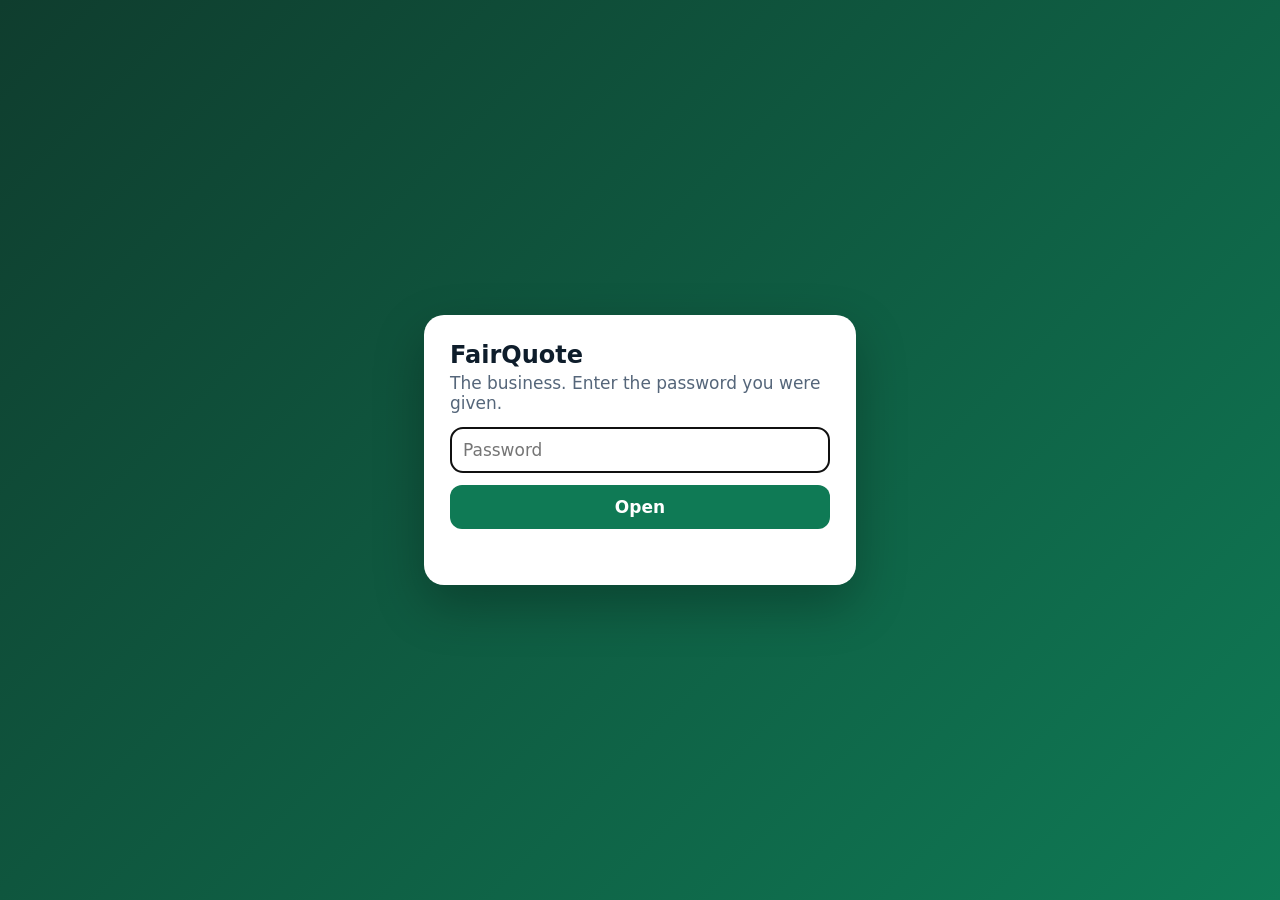
<file: site-business.html>
<!DOCTYPE html><html lang="en"><head><meta charset="utf-8"><meta name="viewport" content="width=device-width,initial-scale=1"><meta name="robots" content="noindex"><title>The business</title>
<style>body{margin:0;min-height:100vh;display:grid;place-items:center;background:linear-gradient(135deg,#0f3d2e,#0f7a55);font:17px system-ui,sans-serif;color:#0e1d2b}
.b{background:#fff;border-radius:20px;padding:26px;width:min(92vw,380px);box-shadow:0 20px 50px #0004}h1{margin:0 0 4px;font-size:24px}p{color:#55667a;margin:4px 0 14px}
input{width:100%;box-sizing:border-box;padding:12px;font:inherit;border:1.5px solid #cfd9d5;border-radius:12px}button{width:100%;margin-top:12px;padding:12px;border:0;border-radius:12px;background:#0f7a55;color:#fff;font:inherit;font-weight:650}
#e{color:#b3261e;min-height:22px;margin-top:8px;font-size:15px}</style></head><body><form class="b" id="f"><h1>FairQuote</h1><p>The business. Enter the password you were given.</p>
<input id="p" type="password" autocomplete="current-password" placeholder="Password" autofocus><button>Open</button><div id="e"></div></form>
<script>
var D={"s": "u8/irV+9FaeIxBdD09ievg==", "n": "KK9+nYBeMjyD2jOW", "c": "Xmed+7+i8VyoLvN2/aZdosmo34deOje2rEDOLEZLH4f6VQuniyRw+iC1fC4nYQWGYiHuZgMO1PNbXi0c8WJtvteVe28H4azFKlNPNgRQ0QLN0RFdIMGRfOgMSlGHQDHDNdVbogW6p1BHdSMkHN2SND14Ru15aM+TmlEJyTd8ZSDqpOV1qlFreHbdnhdIFbV92MB/2JZ9BGNbPniz8Ho7eeWSWDdwbdo76qco1ofIl9PoN4n9KbGQMM9puV+e9kPkl5xEYegPIblZ+U9AjwMZo+8C613OPMJTxPkm8ikGZc488MrRfzOURWT475218GsWTl/yUOPBzndMpY/zRMWkBT0rlrKpyzg2qE/vv4Jq7sfama4r1SON6mJq+7tPv4wYK5oRVs9ntSmlvPI0GdBCguY4XvytpCrAwHKuzz4+1F2z1LpgwlJb/ZwRYldnSKI9esZs2dwTfkYDYGofkTeZf6X7iQ0B6JbY6PTxJoKMQldIWziZw4MHIpQxX8U3FiNZuQbHCr6vAoQ64bOr+/SN1VIMWuBaVmJhAXJ1tekQlRt1ZynUAZgItiLk6IJX+a/v758l16ldQWInRoeKWlp5hwz6Bhy7Vf4eWFQpSpKH4Q5WiZKyjgVcwTQe/JvC0TGwg6iVx48wsj1J/h46YSDHOAiJ7U/[base64]/[base64]/2z1MJ9gHG7GQbQCdB6Mz3gnMtgaNAeuvFITHqY3kphnlKViyLJh/VcvojD/ZXlJHb0yOzH1799SB7omMiHGucswUQyWFNUbWBlAg43ZzVu0naulqpE22nSWqV+zJyVaWIxE7kzMSn5HPNLpXwhbPSLjD6yxPk0CVDXYQO1cC4bjJ8A+nYWwgs3GvAPQ9J76EqJPL39YuOr+pbA6G4LeFEl/gJjgvjp8XQY8b9DUP2BLw4B20LBXXKqo1WPTqbRw0bFNlNpOSdrAs90M5+SQX6v8QSAIsIm3n7bSeBZ7C+RQCj+2JWm7YiH3M66DsZ4VhxtAxDAjgS3RQD9OpV70NyI+Zn9nSKqRv3P5PxNay9KWqUjejSJriA94vNCcl4NLEPeqdTms7zBqAzD7hRebcpIZjvD4z/6g1gdb13wv94yAbS3Tl6tYPV7tNTtAJ6vtByDMByC7FP1GwWMEFddjJs7BhkLoC26V4Fc9Zq5u10aClVie6Rhzh36W8aC5tCWBxifCS5dHYIyZB0Cx9oR4BRYnlQ4fxkJ4JqEmRDcf/zSS4RZ46Y3Q5rkJx8sweX66Tv/PemQMydfTIkqsYF2oJhfhD5RbKs3AG5Y4rYGojB/i4BlYvFynV2500J+vFR6o9/Fx4rK5xiXAZNV14EBdxsT5JbejMyhXxJo0fjRBoxqSMrRg/EJ5NUtZGduy9hcnrC8IB5mO/PcgKFkorzS5Wyo6kzVrFs289W7387KEJa4bZIBxPHI7/G2ab6aNFkI0BWpqY82CGUGOjmZEeF9frYwfoI2VBwKr98m8MF4Ver6FikAlJVbRJa4D+ZAghby32KTCtwX6LRsAv/[base64]/YCuzLfdH/rBBSe9xUxYxJrRoUsQ7IXnCqT1u5EqputFjRzpuQxZW/i0mE0AxokGkz581Ni6wRcKvPvK1mMpBuBQx9F5BNx7CGSYKeXuiNO3+zFcfp1wVwwyImByTg6QPkqPrkmAKIBTbzlKo7gCCONBzeHUOTstogoCqNq7565ZX+uE9DHP3dJ+m80HUi2QIKfwAK7t/X8T1l2hrwpgj/cVGJohKcj8CrDSccQw8XQWLNCk0z/Q0Svf38CbfioB2+AMxA7I1T1Mjf+Zl3g1r1tMp5GWQh5JBAdce6sFWaG7bM/5FLhn92ayLR60JF5gYeesdw1lmcnkyIy79+R2xVmW4QhQSrF8wC80fngCs7sw2dQVJQVvNw1DQBaTAS9Ln/NWhKy+L1b9lk2x4K4RS5BlLRIH8ODoGufq0DCZXgxL+tH8WoLGUuyatW6980f+M0QKvGjZKK3iOq4zPneLCONly6g3QETT6pQKJ5Ccy3UXemfQdGrDcI+D84UYJcg+MgQXWcAGFM0N+lkb+7YXqp9VWZP9B8f/o3VGKBVrQb+R19I9w28hwCEWIgba2doCJtrqbKFYD/7qLmSMCph3S3Q09oBWrQbtiQ2ZxNSzOOlEyvsDOWgLIpoapquoOzxA2kQ82nbqHT9Y7uEPEO//d1ES3rkCOxePmJKcQp3WHZ9nhHTK7AFCDBDX9BrWxNWFIf9IPYpU0pHYfILRLLNDFgxtCEo5viQ0/R/NiNixmg4fBb+ige/EvcLskCsGj+pX+RpYBOYCcuIuqcJ8VRMY6+Vsejb4e9mb4Hddp06rBgRAi1o0OICNi219LfT+enOfiejcsEnOlrelJSAOvZOzcEC58QJ3xlqwQGeGB1hCM1aSS/GH6+Xz7kvL4AjqmHtsdJ9TR7568f80k+MQTa1Opx26gnObe4pbTI7Db7N54ctFrOb2vAQ3EdnUfvCute2BhTYdTzM5nOd5YaX+niMlcM1MVuBI8WYKWJTZlM6W7WWouEInNi7ggWvwaNZwJUuR8cZqJu/[base64]/cNlBGH1sUzMPVLl1+c2xwmHgqG9CGhxlCNHn984cqfNTwab654gx7yfMjmpPJBQlFWPL8udffPiL9x2MJsqZUugi1FryqiXV9aelzapoe9Ube4i5b6UH9nZ9BoyKRSka0c0JtKJvI+UTSV6hnYZHK89NkIoXmEAa4p5gkCb7yoUbb8PGGRPQ6NpA+ErsKDhnTfXDkz/BVmsMNovItbYiu4xioAFUA3veUkd+w+sh6R2Fur5LxLv5dQjdlQUStuI4v9PuF9GZ9rd+4tmp4nY75Uyzu1AHSfMjtPEmuu8STnnTa5bAsfB1+9zsYtp9hv710SI1Rt63tG3ASlvrAZST5pHTyUuLt2vmDVA6sMMmTzX7BxZZ2IxuByN3402skw/9qe9YL09cpwe7AI+SXEtSwbioAkyHPgxmOJ/8SJT1kYkR2oGKLtr0//S4fL9/0TDfsW8i1lTYP0goWnCClRu9MpxP+1n7q39d041AYokMRUmZWuViwHkpQuug3jQqktDT6KXD6CU+d6VRvtRneus3bWUEq1IAbBAb1MorPiE15ZiWc51n9jERSvoK0x8kavEkx4REG6xD/UhLCjr/ImrreCxjRF1rRpeBbdhWtMXuCxH/VNYU80crUoX9hqUIjggyJ9RlE4kgoEgJAv02KaL46cVyKMxWTCuMVtvMcbpGwb9KJsQVPSKUAV+Gnhb23OUNxI/NmbvKT/jUykRdq5dTNhka7YKsAxh1Olg07HxrfYClU7tndXf6oyaLAW4qH2LFvixz8bNDHEtsj4AfPU+BzVTjFvock833InKz+jWWqFd7gNREzvQdEhUW6lFfimbhJjZ/jT3jmAutYKN557nxkPX/thCgHMDm9GnGXQdKevAXx/rSyrI4ulb6dXu5pixRJIMymy1hxwslQZjU3FOVrE+pb5xKpFWBOTL/FrWHBAncHJc7zHov4Y2RwTFohu2dqpfbYOQKdW/Z5UZo/eWm7b5JHBDEJKZ/JSwZM/lmDTGuQDzBthiTZTFa8Yc7Mz3xTZbeTLeGFXtaGTEyMXfwu5QppB5vXsWRRWUbbqFfUloeBjMdyRCgyYnjjNNpZ0lSzJnEAA0GsW2TfMyVoT4dSdQVZ0G45D5o9hqLPS10BelNuikgazvzvtMXlvmwDcWsmW/AIvtQUwJAjzoUXCgXSEfZYxB6DFGXHOfoIJ2IRE3GH1EXYKNbC4FhKnpZB3jTc2rN736j7aYIuBAEh6XxearQjJmlcyokIKtzYPqPaAmbuEI38XA3c/5+2g9YoYlcBZp3qCx4IcandwYEoApisnFirp//xmrmQ3e8kTrRxAxegNCVHG94q/gb2hTJGoLULKPpBbD6zjZtd6XPv2QXmtqKEdNvqIx87QPCLUFVLxdgUZYFZs67Dz1OdzdgvzojRKULhw4iLINrfrD8fTFoKuIdXlooEP7daYZ8NqFNlI4Fs2Ijl27/STSUQY07lnO4A2E0U0+495vN95ZsiKAcbV+MdS83V+0v80SUltxdMOsMzCV8DopeWcgWLpk+CkjFjpj7oRsm0i8fGI1da2NZcd3izsOkNAkyz/4P7CPng00ig2bi3vnTnMWXCt+N9zxTx3M7NPTvXrTl84vWxeSj8eThwb7BEBkwpQaUMgX8W3DDHPoRdX8YM3emd18VVxs3WmvyrXsj4GvvAEG6IKw9OgmOhKi+9+pq5OckGZ8wGyfRmnNm6piQMf78cw3nF3r/U02mR2t9CBr91prDm1kujIDzSIvEv7lGKEHyVZXOXlpZes+3QcESIL8OF3QwiOsFpQ3z1siSDohDJgZjU417T9NoZEughQUdxURju3xx7t0lJHdfBUAujmu2w1zS4d88f8d3ufHEMmgCB4xmeyGMRpoop/pdrVUZOf74KglddsTN+sAFWGtcQeXTEz3VDz/LNAgmq9S59XaBTVF4lKuznILPODXZ2bNmHV43KlwDQFBfsUSGFWEVZR80HhUVjq2WgKtrJEDZI849tgOfEBoOLTuYVRqAw76Sb8Ee28gSg+26if9hIslKNadze7KPyZT5CgFv4NOXcWSyAKk7ThGF2hB71xO33dXKdpfRZBmS+/GLhCtCmSR3NpcfIPEFJU2XPL8a/[base64]/CCxOI/pdNS6aovq9x/otT42WGaFuXaqb6xXC/+NholN6LXZdEnpNR+ptKwZXzPRLD+3CZo4nmd+bHkbConGhC6kzyBYJhqea05FN5NDgm9xjVjABxyXnjabxqh2UbFQv4JfY4tDE72GSh8L5jy7BXEyDWX9HUKhhiF/v8CYnXw8qLMF8rR/xwgjiHOmH/x79HX9hHK0DEb3wWDW6G1Ed8Mmqnm1okoqyja9OIy30fs0LwdLrnAlXbHCdERQexW7olyptOkPOcPb5w6GzNyRdPFkgRHKJ4LpdTXoZJtc4x8cXzWSQyb3JkOBnPjZGcDd8o9T1+6XPPSE/JVuHAo+CQa1xq+tCERr0EqKtOxiEozQ6Tz8Sv+SJj6ojLXwVrgxos/RK1F+twAcvu4muDmgDrnvQaNx9dpyv+jVHVJtQGUTEmtxz4udIvCmi1Owp5qBW0SPkFB2wNLoJ99tmklm2fpDwTtXsVTqjxV5pkCyiGxRUEba7acVmgF/ayEGpTRCllP9knTdNcawySh2J/MR7eD0/5fzWiFOfN+jUw0nKhvL8OQvtPHTq6WuOKyYF3zOm3e/SfaevY+QN/z11DTDyY+VhRVkQBlLaSazZ0/7AwN+YaVwTe15X1lKHxLCaT8EHlRBwIAtWXKZ7TFFZ+6Vn8s5glpiXzfLuEXNmcRN1ix7D2tveCzAMc5p6FBGSV2BMxwpVXbS3xdo5hDBd74M7qqDpjv9eD8Vx96EmNk5P9XDsxYM+tRZT2fssIXmSbAyn5VdtdDjYffm5I4vC1/[base64]/dpy9ON5OBlV5KAzcmwr3kaC+5OQ849BPZjxZ0xjBxpBxWlwviEqviPrFFCp0Pusc+6pxy6FwIPrMHfqzi16oaOpeQi88QNZF+Izp6XRbtt5suUcVE4R9hwim3m19uaq12ZXLKDal21eaBg8IHqCoRN/HxNCcl4hE3QYFQtrcKsMNesgxuKiBdFLnrDmy30wiRGnNi0mwa0Y+lZGD7mWtvipOpOKjSEBMr6AJECAIPfajtjLiuezHq45Su3XhKIMjYjsk/WzHerBQnytnrW1vy7LqqZrIOZLChKPQYHaZADV7UokaGRsUrUntUdGJqjY7d3LbH6ryKHnj7+FHo0W5O+4tFEJKakyGsdF36LG+tBJjWdOBtX1twHpwdmCFqJa/wrAhg1/0+oqqi1Rec7nxXgDFuSW4PK2dAhUkcAizjbC11XTOSsVsL58X1krP3NJzizlNBr3dQwmRsN8XqGPETGdvrWEJe1vgYaOqOn4+qTg8gOn/3WZVuzuciDf2YQ1wptd/vIJd/[base64]/dopIHE8/60+RPpUkOSVKfAzgItxwHlEjS4Bh5ctA4epVIc/M+y2dyQ29AaHRhz1l8hYpm8lGaSohN9QU2Mx5vTK8A/dbOz+5JSwZ0ybnKz3KD90xfplYGLU0/n9EQjnpIREeRRsuLKZG1sQ4vi38dH4hqIAg8OXOFRxHFDWueyZBnyZGmsFVb8C8gqsRFyo3YuLukjtELFOldIdaMNfqJd0Fr7vPv/nek8EyE3AT3K2UrJNhFJx5A8fctCQytJw2jmr+FcQ5JZyyscwNebhYZpEZwxkhl0a2aL0sOfokoRb9CVen3ve5VDVnnCFc2B+OVXfWz/[base64]/Z0/J54X0FkqVmK0inIwLy0HgZe/yN/5Pmv9CNr/4TSHF+AF8CIgI89n9TbmHSVKp3z8TjXFAnJsjMTu4Uf9AaWokSY/ATTp4XFUlZ3gr9WaS/lDSWsM86fBmZHckXXdbHHDsyd8i4t6n9RBO9ExRaxMv/IM7QMpg5rMKvzswLBsD2t2bSX4e6nNEX56hNOaYf2HZeB9uLeBetmJQSfcfr7HFB6Zdh7gxIv5FyJI1D1K9MwnEkgIRyCqgkLI5qzAucUZ2h9WhZ2ToOb7jZn9BR4ngDxoj8Q5p9wyvj+CS0FnScoycW8vKziwb/TaOdSd6VoadupNvfi8EwQE2ivJ3U3Ch63MhYsGEmS6uP5d+Z+NgI5LwBXbaHiH2WPoNFQeeLtqPu88V8oEMm72B2BFx9ANyZdJX6YEMKfyMe8X/OEHcC5qrRfPw9LrG0nXXoEQh1q99A27N/DqcdsGmqBUFc0J29Cv8W246vigGBpohRujE5AfLZcCGXzhZts7ZYqOmkVrXmpcJ24YgGgzhFARx5bsmesKYIUVBooEyh+QPEgUbJHPM3La7vCEQAOg5XLv1SM29sMWdNS7SW985vE9D22Dv3iwjCk3xV6CaLZLIKZFowrUKLBCbpx/2u6Dx+/dvsk1wq7JC93k6c0agvWy8BbvUDLACysmrghpwoa6ItEOUo3b1+YqcYvFtbHkqOdckmI0z8RDFXfyF2/ABHV0zB+mGum0muiaQexpTR7hqySti2oie89QPqLmgdM1jt9bm+kxlvdLIEpH82J9nwbYpo6SpM08Ry6Sqjrc41QlRr0gHhrd0ErqWBmjBaWpPn1ELGBuK1UKVN2wl9mMYrCzYSbQK3XnoUEV/XleMcXzy6wUJpfs6jL2kzIHLJj7V/SxGxw+4B3lI7TLeqSZNUKxdNAvtFjKd3WKKlf3e0H/YStLM6COwC7F09jvMqTfJK1zEJsOdGEQFiaY76yxJRc31dnD9syTHNr1s4uTnpHsoOVQUm2aUQ0gOP8xl0x54WOuhH7HJGsXzUm/FwvtFuqQT/mywf2568cF/V6VNjukEOKHUw3rA6Z+r2/yJN1E55wDPnBT/XMXRZAtPoYfQlipRQy3jhfeIHnQS2ZIz4y0SDv76CX3r9kRx4+kj4fWxHoTHSQ9+hUCS8M2XMqedf1RWRTT0mY544zMTSJ8UHa9lgeGm7sHXh4B/sqy/eP+4neWniDMA1eo3g5GZkQXoysRMvOCISnCPHdMx5gAtyTlyHZwJXOwO79W4Sc077vu9B12qb/[base64]/4T90D8iryttT9gAReTY11ce0pQARZXJ4jZq6UyUE1PGAJggpMABRXGGLLnUYYR8USD6CF7v/BpDfwiYPXPVarbJd5bcnj8llpMq9pNwld4A9nM5UI0nKUUjXBc0vvSEbk0ETwQqbpdd5UMffx2KPooLrpV9wU2f2+8fp6dglNc6+oO2X+3GHhUcyhIpVjlIk9tLNesMwyzCbbFY9nGGsfCpfntXRvvUvx1lBugM0VwoDP116UsmFLE3506mGsbPnYJAErv/EYG3DJTdKfPKYDyvKvXOVBLuOXNql3cREMvoAwHEJQmlCav+zEcxfy3tSjdWWLrXc9I5nnr47/2Yx1tU5Tx7guqD4A/yodbfVZR7r3c3xZYa/APxaNiNeKiVcpoaqmEk8EAqSVL5Q+UcHyFmAWu4OwAxafjCBVcfCewEcUOJqG2nKej6dKRMUDllqmF8PTsKmaS07gJKX2gELzV5R2zn94/obZPsc4ErO9xqkhiIzG9Xb4Dc2ewNNvZK+DHgG49/XrVBziX1IftPZS26G3hPwCcNmPxVp65apv3s4Z18NfwELoHnYlaP/7KLBGURN+Jkrv7TWRBSc1GevhupKmH23kdzfmNsJYq8EZFNQZ9QhTGrAcYWGCnNwmPDua8/Q8LmbyWaztK96xkENqxoY2Fm1u9XSdhujIYBk9ehAYAUBtrIX1pEF2RTd0iu+zPdFbxRgmLkt6kxHK3tgDGStGbkllkNtsKHORT/w93Tjiow4fN9nwm/s3QEySjNt0TYrnohUPZHElXIrLzKFNEwFWge6LHQLBmQ01rKC2xQx0VzdsqXzQJOHOGSOsZw55UiFY3TIsEKcfD7pcI1QwF5QZprlyJjF43iJz5zj730ZF/r40pGY9uJyIyYJFHs/PiuXg7fUzTfZxerm5W8FU6iUBAB5pmtGOsj+uWvX1b7DvlFqSuBC7GLqMC1LQjnh+6G24wWlHbzTolQIZUoyW4z4wcthZ2eK5exkqgK0xqv4nmrqZxentP+5qE7vQQU3jn0JeOQmvuCYD44xJVFbNK3Og/eMhH9XrqkagIpFejKmZVJtLekUMwclkA8l8V9eBDsfutZNZHFCOGIXQid7cd7iAR5OYGXkRY0DGaZnxVtVlK/[base64]/[base64]/Zix5pSxskFWZfNITx42cb5ht2Ma+MlZpXZtv+yzFRh0JUjdsuIN26tgOMXqM8piCCOaD7QDsi0ebgdtG1w8W9x5tDGp9StLSQZAZ/[base64]/U42oV2on5KnBAuGBD7mdKwwgymRU9S80XyvSkcZgx1/29dxCci9B4ac2ZU8S1kyXXseiSU/C9q/bhFX8aj/+2un5MYrx8ZUVfeLzqjJnors0Ruaz/HXVMJB6jIajaLUtHLAiWj26SXO/mkZYZd++YBjrDQugLkqEKOwyIDvJqJqFClXqf/ldQIpJaLb8tj4YrVh78XJYP4MbjNyC2qqZEKjpVGk+mnDX/9LDXbBcE+Q0TuXhUxd3i3EJ8rrODIHh9SLedtGYwNu64yD5pQhGd+xHKyAnZEyZB1NIUdFyrDv70zpAeJjdWOfZXudi70NlV/0aMbZa3+D0w2DJ4f/m5aNdms2bXfnb2d4BOJ51p2M/BmUvNZ67nniBrH7fDFjGXisQXRvHoSpVbCohJXHpc8FQlVovZHLItsjAweTGKnC90ywzwf8drIciblCJX89Lw50IZiNB7roQte7s1kxTuIW9xzTNdYa1GkZ+qirV0mFq4lV6JaSI3vrdb/+x4/cMP90BOtJ+k/kBBT5SAlSGiqSyz3Fa1fvyYaDwnFaxVpFvCyyBYktT7PlMVBhow/2mkI4Y0ox4krIkU9fEsmMyUG5lEh0AqJLkJglM454mPRF+2WJDbzMAfDayr7OHXaFMdJczS8NtRJdcnqf7ldkEGA9q5Guhs0FsOBveELunDrbxiLozPxlAHpTMi0/Kt7C+AtYJ7TpbrTx8BybTVLO86tSUilkN5MGuvsvoTupWeEhizfZvZy1FoaIPeQq+iLFTZxnpT9la8aOPIqhGB8NGx9oyon1O0T3EPTteF/yGs86xC12rB1+0S+MUrT77KHB63Ls+YE1uczHVZB913crx9vJwHQyJJZlSMUCc8wHGuAAh8Wt1cJ4o3Y1TA4owRzG6vzoYQP/Ozs4Vj+NRFFTyY0Yocc9g41NsVzbkh43NIM0jEAKRemNFG0EWb0njcUyNmPF4x3Cs1B1Kc7MSuHNPcp2x8AhSu1Z0ZUuPEaOG7UJNrzZgQ8JosvsNsBwfM0Wk8pV51tCG5zW/Duhu6h+n/[base64]/hMKA4xON3MNhCCsq4xi3K61mmUmk/tSiE3NKOyLP4QimDwP8UbOs4P/gk7ya0G2MvAPL5I8TTj46YJd5C6RNykJFHc3xOTFYM5gvGq5pYHu1ZvtMeCWVPh4wWSrSG38VcC1Mn1ZvNWwghjB8zUktZPZ8zYRHijCzIr9szJUJgYlh/g+OjLSbA47bH3YJxSaeGPMK2bPZlEmFfK0jXmkU8ilhBhEKfJuj8VoREz/RFd2BI3fx5febK9ytHSLATbZTU18LwckneKGbpa2tkrUmLHqbR9qd+Vnqu7gvP+8uR+kuc6Ju8LsTSjC6T+dZK8luEzdfBOpOqReaM640nltMjeflp6HRRW9tCApfxtH2nRVON0p+9V+ElLMnYs3p/fEFD/1onHezRrz+Ks8L9XjbOSAnVyiuzbQrb9Y/zvgOuu2+is/jHppMW40mIYNPYKEh1/RdXeb9qvNlzM576Bhkxeiq4gY5Bni9j9ondyf6wo7Xkq5jOyxWJIVhxixHXGgqrDKGTS08XPWZfzlr3ecT4OlNfQyRLz9WAlfcVmWKJ0JGatQxR1QZ64sdccdHsk7+kaRu/E72GxntHQPIB5Q6fFVllhTdHrnhtrNBEs/wTX7IWoRCtWRT28zCO2kkcv7ijBoCYpG6EWviIvV4oeyrMfO/A7Zh6gLqFhz1RBR9bbvBImzyX9hfGv8kAuWYk2OPeFt4zjb/[base64]/w88Dj6rg0/sOdzcr/hgFGe9ZHsFDh1HNv8OZWq3uu8uCFSr2NVTIk1XDxMH6NaDe6JKs0W7mrA8+5ScVDjxTV4gQ5hxW0rN+l2eNo4Axz66zUrgWnA3kglLfTvFvABVqecNptqjaRL//+6Da8WdWiA2vITPSUY4xlj2pZzoHcND2sFS1V3JHQYmt1xwINyxt1fIGMwF+s8bYCHfvt5UDBelS6KbeD2jrqWh8j28tj5wQ4Q/3sxHsmjiJZpiCv9U8io2yI7BwJVDT/Uyva2rSDP4p05a3SgCjsSYM/+63TpFxijvALINAbMVHPozxmYAodsN5BuVe2L3NQpeW+XRhBX7EYr+kSzS5YxrfU5VaE8yr5J1DO6f7I7CMSB3su5hGg69D9PkKGMQ3jfj2Csjb/W+f3bpigPdo4TBzGKn+PUIpd/y30H+7Tfxkvko9o5z+6lZHZJfUHvKzQ9wzwUaGEWTG20Tw+acXWW9fZFf0uVNtYAfFdUD9KXzNO6FwrBoRgAbD5gBa9ZfljdbN4XbPpX88QQ7s0pNFB18CbJcmBma0FVqqsgmC2Vb/SnIIfI3OHLewvoJTFckHjr6lIeuLfE66DW9zHNps21b84ZO0+Bt5t1fk+9meaoyGGYPcupf5aISqTad4Quf1w0XCEfo1k/01rRH68k+6u7+2XMT1Nfc8KFNaDX5lN5z524YjPNqfTVAu/7ux8POvyWTwbXEq0sYVt2yoK82qXrxr/EHOApk9zoqGBr70Sl/jx8sTGMjaicgNanVMorHiB0vO1qXgJoyHVp1gkzPzalaQxeU44OW2E0bN5iSwrAsH9x/2srdkqJXmA6OSmjJgyx0/OSyqhBpjgavtcOJLAj4NC4G7sbr3aUE4t0BwMEnBPx8OdGWACdRdBvlarXWyv4T1ucuM0WV31VhMwRS3OkMYoJWNQsQ8toaTafrZ4OYWLjOH6fL+VBHdvxucVct9aDPx50h195rCiDs/I58gADpxsqk+xteX4Oiqi4fLwR1PYw940VPcHB8Bh8lzlglm/9wthAHfjOmretsM135ybizP6SIiMpyKZfhHsM6bL4gkatRPhkC8/YDJ4iKXBUG2qGj7zfV4WCt97yud3/SNE5+4f39tpkFZb1QdEFZnqkwcFc9ysOiw1FvCjLSu4hQ29/Hz/[base64]/njO9FRSSTl6azivJU5ZAv1XDemZxb5KLBBm6lpnLMyrdNYBnl06GmZKIwvOKygVsMPGC5M720J33yjfZAcuCNKlT0hldZtiCnEwbMJEjXj6f1lZBt3YNhtdtzzauPovbVW0QioyJjJ9ERGw4Co6QoZdr+6ZfyFSriFvkddlTouh7TEFo/weVs1kGEoUz3e+hU/oAgQPiRT29dnKBSp5F4yLfKt26iSpqG8pYpPkWYKXhWA/tZEXk+UYsN41I7HLFxY7/lm8CGZxHomUHys7jUK6NPaQq9U4PRLa5eNPq6QNwtjfT9VKJPTHX7JmpU/trRA3hR/J8Hc0ff0X2TkpHXYUXbVnn9O7tRntZYbmm3i3N3xiVLqs7ge3FF62/b7JKwnvVqRcuKjdTn3HhZU959vbQf5/ovf9F1XkmQ+/IVWN63pKrqF1rT3tCyTRSKoyGzZ8XZPsA3KnURX/yaxY2NLWzwO4pEhu0+0/1bwfaccAXG+5Nlre/ushpPaGkbyM/[base64]/H8BYPP7CkMwbpq6M8VoAJ46/7ybZBlIFukyXd95fltRTCrFH7fZoAbojICISIu4J19h50N4qQpTxUVVymHCym4vngDJhLXzYhkbpI6pohpEkw/gQ1OuNzqg1lxlG0oe02/0+fB9aE2oGd6wPDmHu7zrYQR18JVF/ZnD28hKsRS0tCQFjFgSrmYCp7ZnzFgOSnTyrQtxO6hSFXxjAvyllUlnv+JP13RnlZgGpc4lG0H1Uz/GQMAp/Pi+m5lhl+33wPPdpmmP0i17navpiJeEzP+7gzAoOhf2PqrlGgxqwl/ZL8h+uf2DRa2OnmgsjakV0SAjts+A/oqblt75oZVdkBsaGLRCdlyjZNjEUrN33KjF7kaWBv48+qVcyF0zbW0CXcDRMMhTVgCDVmR1RprRLlrrZrKP3k2eT5I7BAtEvjS5ALl3dsl0kgYfN4ikNEyQuO21z3eQI2Pl8MckM/8GTxY/lejFKTXRfw/GniON08IUGQvohPek4cB7xYuDYZZ8kTYpqpWy5VeCywnSp1G6EnkOXTXr3Ws+3LbXRSQac/9C0T47RBrxWsmWDTtly2Hds0qZwL5h20eHr5gXT2sGD1QrR/ulvLs3vNNfaiOVrfJQhgNcqkZp0Oj6LNjHEuH39QFqYw754gIqVjpJR7qjXm2ZJMfouQnNjImAK/XfZmrO9NM+wh/NrS6U3AxmLCdOhjjFhMO1FZySOQe2PNA7ExYSB7Y4Z6sLs0LD8x1ACeqyg+P1iUj1f/b+KnxgMGJfv8rkMz75BZLJPVO5yp4uu9bYA1I8G+pw3R3kQEayAkyVfjFe8QUuMiVxqgReoUj23j6GzeKRMMEtvxs+XUJVZWdgoFnhIPHCb1cfroPcqcBOIhiO7r6AV4JNL4WrTmn592UtmAGjGNX0oHwZRiM/iX/2QvZnFbLtrt1pHC1yDbdLuKdjK5BvroHLiZ2KNA8bM0E4ky8FN0W402XhIAnpf3nTBhDvU1GAPMQFfENLAES4mhsBeFwZUHe10AL0/hJYjNCLa6Y09criK8WDIazMD4UnXxAlEloqcmoT9vHa+9wdv21mgz1ftrZ/MKmUoI/XllNh9+6cEedAPpf8ljM5AxZFne7pUmKIQPJlfXhp9uD8ziAJJHqTwA/m8N+PwgAyOSSHitnm40Z/fTOgytCMIlYR7WJ7kXGpcNGAMiG8sYF18GV3sqNnxQ392hBN5z7ClIV5lqCoJnYelKK9vqql3irNZZkwJleWyIVvE6fd2jTqshzwNmqSQEuzI/bWQfOO3BnrIPJvqfzdCQ+bpJWroRBfLiKYyUHIjZry42e9VkVespUd4xvNwumsqwU9SogwJeKLD8puXvO4Htk9Q4/hNIYxwyCmDZV4uIOaYRxr2h98eYG+GMk9o1Jz4Vuqh6RRYKYSeSt8u1YMIxZdVGZkY8NEioH/4KoWtxfrnePaz9GBNd0yTDMyXHb2ZbEiDC961X4CzWf3Rcq2bFvubFriojk/5/6FlKCk2xoKlhV/QaOt3tFLhACeT4IBbVsgxFTGLQ3w/UPGDk4g6xG7cNO6QANjIybFs6bx0EuCm7ajbI3c28Pq+H5My0As35VZQkT/E0SekE4zXA2n5LgB5gUz9pTEPzi0VTfPbIMnl/7SI5CJMPc2Ql3mpBcicZ6ekMci2EBOon3oLohutMxe5x3wNJ3+P2raS2qkFNNRBEA2j6kznvzVJCZvZQbHw3ERnWWpWW7vNHiwKcYXArk5RRTg8OA/64qsNOM5wXeC55HgRqZMYlu2+NFMCeEYZxe0lHcyeUKwoMLQzYvx7l4VJQ+0r5K+y5PY/oPEPLPV9bzyCs9sv3jorHpmRRjurf3WQWVLgpy4qSC6+jyTU7h3/0XC77uDSWMJmIdTAuLpk28Eux+8LjbqgJevpvFnusVeN05vQezxJe8Z+uwfd59SYnLQtMKjD5c3qDsfp2CoNrAHY/6xorwT7NXFQZ7RNKMBLzVBUV8dsYFM6CzDVzXj8cMDNp++YUva92gjB84i8AWT5Bom8Z183f+l+J8fpbJeznEJmOp6Ac7Lljgm1U5ngXmuYuHcABZ+8oRs4d+bRSCXSLDQ3SgwVy3LSSQ593/wuPZvukqAVxUY56jBSNS146sqeZ5RwjxlDyh1t8yWOuA5gBFzSqWUztkZ3uH8g7uP2bQjp9830KJQtkixw1W5tW8fDncHTgPpD6gIMY/XOjYny+iwD0xjWSWGPLpy+e0WKQ6iZU8PcWgnZcVi8y+xx7XhX47JzjDEkjJShlgMLxf5xy2LILwt/41uEFQ+2Kdb3w/PY9gvHnA5MBleF7q8ulWEyJ5dGoL2zZgXxHOWbFC2NFMM/Fc4fV0HVHD/dPZ62R/1cuKIbVpR/5QrKTXJZxvFDD8yrb0Y7Keas3GdLllxTwlKLzR4ac14o9GGlkPd/fpi83JQNnak+7G4jWMuabH/rjElQJdzc9D7xChTQra7pfw/XMRl6haNNcAoEejiGIz+jYkIK6iTz9z1Po3+0QMQKI6w6fnQaZdGpPaXjUkPG6EE3TVRn+IJv6fkROecWpxaUcvg+Xl7/73Xj5/Ntg6MTUDzy8Sb8+cHgxQgfyn4YH8NiKwufg9EQuQ0+yLqrLbVvvwXDxkyUsyVF+4XeKgLbRppOCvsFu/TX9Na+k2VlmRHj8AhqG44nSUy+F11WWptrh8ZDSCX2p5SIVBOg2aIy7P0KVR06x65HEp4T3DniIQWhFzDRNHm9G0RMbIL9fIPAiteXD+cZj8s1ZT0khFiBnkAIdxGzHbXr4dWefxQBhzP3ujPUzBo5qaWcyLdj+YcpLxCiJ/sR5GBXws/QXOGyQmpT+7mJilvRfwiL8sqi7TQLDsu3cRJfvzcIp40ibJPLH6d7lhLA9ckOaQiFcRaY6f+8cwhj1s7MqmHdCcmM/r8+7WBTSxGlGVcLeYAHNT6tRVMNP5TrTMdr+iN1pK8enBddziY/ISXFVvqSE1XAX9CpN3fD8NoKWkdatfDmcoE/JdVCz6r7tbvIJxW5l7zyTd1v0PV1TJtgNCSI6t3ouDmuOChDcZq7HDFdLeS3olHkLchqCWdbA0wqMFPHeIDQIES8CJRPJsrnWC3oB8vdzc9jN45i7izuguUX7RXXSseibOFmmVza5Ul3PQ/qe4fpr7pHjnlAbbASr0ygoDeZz8Dn7fURyA4XP/hD248u0WN/xEnxJVxGnngcui6+utqLszYTzvsiBz2aEgiAXd6LU3PJQMUVdN1DKImRtx3VPGasMRN0jJW6Ufd08T5RJAovWMDGpQfo1+H1GhiMbCPpulj/q81L+Sdhvv858iH6K0VoOnhAu4GBbtpKR3slbIMMqstj9E/xUIrgTyFTytvFUqwbRy+Qug5woMnwat6MBF2x7toBGnaXyVcR+LJFUgfC/GAFtLouzkFkzxscBRPTeeE3mCR1zsJi/VH/JGlP0XL/PC+W3EnldRbzk6Zwbdzmt6IWKAjF/vlTrQNP5Oo0ky5S5OrW93Wr8aD7GIBzEnH09Ey6bNONVjtenpwvYWF9ypm72dm9RnpFo87pXDXh1OUmPV+6wAvKXx9L7vGdw/fA7tMKJM0wuF1pk/tqH/LeU+jtIkJ3/m3mmBgC1pvzXZUTy7Vw1baoZLP2HkRbEnCV1DkBwccMcwAUD/an07is1iw+Klrgm5wULrCPg52tTJyYciHIyfrm/6FlSQTTCb+hDq7ipJmbIHUVAif9kh1MSnon+SXZxlNTmUpS5cSwi5x5exy211oA3wt+YgaUCc70TGGp9061itKD9VnAeIjHnmxevgFxF3qOp4sBaBifzPqXaofn0BpLUl/wNp+bk9G7B/S1ohqK/TBvwGIP91ley4jErOo8mBm47hMmuJWldm0KKvtBYmcs+6fXPOzgnpyeg86T1U4qXSu0B2qGyLa2jiuDsXODGomcHvDn4m3mRGFD+ajN0SOVf18JCGs0ym6B6nQC+Vf1f4yNgQnak0YQD8yifVWBOEeHShpAlsFVpPOw53/cGcKLJA4fMvIv/KyRZidNmIz4SWs/oxYDr/bR2D/mRLnPk8Fnu15YkuAR6tpkmF4UmeAGPudY9tYQfDKziWlgWzEOqIBslT4jwP4bD5QFmMNtjo97aKsf6zn4I2Q8fMwFEjOFaVQfB760sY040jrkIJLG4t7fMyXDcTxaw8CSDWGRv9kZmLCWabA8X7nsWi5/[base64]/BP141Dd6OIzhxl0pDXXs0BGAhkU4+HEHSwIOkLD8TfZkUthPUw+qXd4bS10USzQ12a/diBvCgwL9zBIW9yV4qyDoeiY8HRhSrnnfwxC7xppjITB+ci/CWX3yVDh1CmGeQcpEXHxCW7moE8K6p3dCeMh2ckFBMrodQ83fEN/fikyI9FyZBiKkHI99ro348zzG01/Z9bXS11ktu5hOmDx9MlEeHVh10I0qTvj4VLEqVNuvf2BgPuVCo9frLAgDT4fM+MmkZhyeOjJI99YTJQ/Vi/KFU5H7+M7f0U8mShhMzcoLpcGDwxHMmQYNx/gLfQa3eQW81gHWzXqgOy9WGtWCatBjLOhme915Ixfc+ssAW/WuUC2yHX8imrUzxqWFk7XmATM7nLlH6VMHLQ3kzJZQN4U6L3dvx4URmNWxkCftDJie9uYoRtWlReDs1FHsC4+AB64l0+3gKtj66y0tKMtLWr7G7vk7M3YMZj6dtQdc+pyo1VpxcPF+hSBhXv5NaXhlSiV+90lc2RbGThRs0a+zVYQPeCI0k2590CfkWWof8p1S9/GQ+8T8WsvaJkuNJLkyED0W6biZ5eJgaoaY5zrTUBv2hbi7LDnsAWpD9XePTzgG8wUiV942fjbiuvuMqd6alDKI2iS0vw9fsr4sEThHfF2WnOuHELBmrqafOxhyAjMN0fsaB7/fcCqReLW14hZdDHMxq1Dn3DirQVy8dDyzAJkb503jlpiiA6k84Jflh6OOc8hBpe6NR13969IGmiU83kz6xUjnf+jjCwAy12R6A/q+KM2WO8rTDygLqKtOpXcZbaJM9Zwud1HVNhDS4d4xrhqnAW1p0XF/dV7kT4j5cT53wXKXCSM6QqW6xlmdhYHdXHCmxIfj700d2J5QJIB4d2OpCNz9G05cmB0q0H5UAQ7EBsJda78oUkF7l/[base64]/Lw1+C/xjcA6Ng54I8MIET2gJKXzzQQWXhp9tPJorMnSLFz3/48V0EeqRmDi35VVjRpjouSpuueGZocf+76dx/QMt7yVQJZBXlkDga4IHdWte+NhFPht8WMvkv+piKWOETxsxLp0bwpjZYiWV5vjY8Yn6IRg9QCNVWRfgcJmjEPGH0FKQ0S+BowOa4vf3Ql8IQBfRDJyDVsd+3VBOE/QbJemRFWY3vTbJ323OsGe4KcxdNmBdEG7i9fwE6q/IE6U3IxbpKQZ/6pKpGD3SrX/SkIXwzCtaA5KXRA0updWkCgCTf3fqEFlUKMwwMYdT1hk+vKMSsBqfJirjMv9cTYlbwqa5MJkWegWFuV6CwuGidJkFe0Gxymql8hqaKqXhcDpY8/Xk4he+U5y+DLPyMe71tV/XkISQa8Vpph9cBodhmwlDLMS5pQvi4SEvzeNiBiO8b0syoX0ks3UKwZIKHiOlSDpFA0ghYfa0de4EMXsKwm/hxE1CvGZIfkieBlGPHoKmE5kcu07Wt4slY9nnaNAZf6n2ESBxYcklcgWV5hYwDAG8NR4PItOeTBsUUkquJJvpuAK/KAF06cRpZ9cQChm+vuZCUjOxWBF4D/DEVq8KRVRFIyxKkkOGiJORN0L0+xzJM7usr6z60qB7hT5n1pDPP/t4cOWyHKhyct7oXyECFD/Zb3KoxahCKPC6kIOyd4YTxlLBieXJG6UN3tPdNIefGXW1I8DoR2TFtt/xL24bz0awWSK3jtKdRZvjhJI2OGVuWDC4pHEQao9bcChhpzF2zX7zgsYaq+vu+z171fkVDn631yuA3m+zuD0VHrVxYtPjdAxoS2wiirZLOdhULlKGZcf6FR0YuNSKft8bpV32ZfGcVhtq/67LOCsHYAdK+c2qUnAkbKFYWrREnS6FHX47YPjh+WGjtrZ74Q5iNbLB1u0f9RMtqgeWFn7z9NsaXW+zEcinZGPmCm6tmM4DRDL5dqNsOPHjKONJTLaxnuvdCPaWkXk6lRc/GU3lmtyuwpfzbHOYwGCH3W7eiu1hHjrYI2XwPFe5GRJpMv3NjkuaZJtq1LlB2jwFv7FmKziON+2CybB754dEyqtPR59d0Z4ritcOAWeytSSSDcZjaPRONiH5Ha/D16zYis2xifea9uyjesfvYADAN2b8jeK5Qx3Kp0tuW6jriaH4DnlTBOu9FunZnEeaPJIw5lpUBQAFvKGgp8TM23LRwcVZ/oEFgQf+B44vpKBfTkUaj3XhVb+pmX+A0z8/GDOzKdZGOcUrf10+mjnfKpaIrChtFheyGRGcbCe3EGo9dY/pd1wgk7Dynt+TfeNtm/dGOyddFvJ52T0Uqd/+uYpMGQsip+5uCRuqpB/AnCxEqOqHHHE1Naeqnq2VHIoYiU1axoteLzHCM0SctaiVFT2xh9z/[base64]/VlPyCnS0aeAgHrjmaeosCd4lx/UStiyCz19ZuFm/OLBIomF3AvCwVHsyg7C5iOYr6Avz+Jtgoqhz8H5qLSmFM9ebgxsYnLU5YKOtcfRNAeA8LoFSzGiPmJZeBiSQkXJ1/nlYcqz/4bwgIbOLEtjVuK7SJUwBJ8cdHLXCwl47Mccg1RTowPbrte2C/9TQo22EkYuoNegQrzFq+DCOSe6e+/IxSWRXI0skek7L18TPSQTXrENuCZEdGX8nPBX7W3poZOiXnIOilC/BNXIwLmFKhxhYRc9S7Wd+x9y8Q0+In750FZXAVUo/PtSX0GM3aI0OSpPV9JnjYJLAUibEeVo1womqLPHnN+2b2SytZjQwiVniEsg1zdU1samn6PPFELZq5ddRistAHDD/O3aJF4NUabCHKmXGEfnQlVemff3dLe5ZzSoLA+3z7LcvgkCrjiiM7fHn3oXuYrkMDhRoB32MnAbaLN53EEdK+Jcs5VsFTdTOhIly9H6h96aiIsDD/9LxD0fSku2c4666F0vqN1bL4Ylvg7OPO4/5Boh9EqG7KIcIOT493OyB90eH53/yZmpoq1mdLs6vJgL2XStzRUv9K7UkD6PvEiwJHy5fdWjKcQM6wVuAiJSdp5OjlracQTUD+nIKXYR0js/TtNkNQJbcKg3i3Cv+Dw0oRNYWDssJ/+8XNTLAEjZzd+t4hBUTlchZcp59rMWYgBY0GHAm2zn1i8gndF34CcZ1ZHBaDOYpgs1tFqyauHDf418aBgEUrA1c0tghdy4LEJe/Z7dw5kjKC2K8UZO+VCkJOP9cvhNpB2P2jDoBnXBLJUpOVytE9zwXcAIkDfd7y01J5ZCCxo4SncZrH49DZZ//lweNIQCD4F+T9tB1O3iiTT0jQQYcY9dOCiGL6HWgnABM6hvo5wy474R9SgCo0e7iGlYZK25o1NtIGmSXMIc1TI1Blxms6vs8KAUVQCi8FJzH56wdg6tXM/Tv+9IFXxDE0R2npziZQyuFWFIWLN3AT4rFAlP+8JRqXiZ8/RGuYElOwVPoTZPRexF7PndmEwE4XsfjOmvBvsoQEDuFTLE4fXky4CQn8JggEEv8ZU9YvgTzQwkyQNdjErGeziLf8SGCnwZjlsgC2fWUCR8bxLYDoJ1sbkdjGdjnjPAt7/+0A3/uD3k4h11h7W3IEtyuBW0uF46TL9AqLy4NGYPTLmzqisUmSXMwZMSc9iPW6WWGR+aGJgCB14szaSCfOjV7X7OVv2hswUSYtnI45y50mRksvd6wAWgoHGw4vPvk1i4LgTBR7JJfTmzTvVNRQr0mVlnK2yB3IRnhNd+GogU9aD6Nj6uJpZbsy2YXgpGfwD/mepEyHQlU6BdHgqIZj8EeDKbi/8KZAR/0vl6ebR0yktsCD/KJjR3okRcXZxt0XTfr3mZ46n6MTTW8BwcHVUVlh/IlK+PmgJ3Sj1e7aU+QZFoHYJvuuJEMBCLzGnUj9DFNxS16ULjWh8MI9k9tRVuUmQIOwweber0Ml0L0TKXwdwDRmIdwsfKyM9QXhxbqyWpQei0I0Ows5KZaJOUpuhmIWo9hS3hHArk+6rROh5/4IERo1Y3KAnCfds3dTKV3MXCgLQLFaWnTcafqwyg+v6i0x43fY1i7/Mx/00gcejKNM5EAOHKRRSQSP1Mce0yTj+BEjgJhN9pJG+w0sm1Hk2uLuJSbI1NG+rqWym5HkyaRMISrqYU5DXI5EWNeAsraycXDAPoxFjmC+LBrXappdPFX2dETuQBoyGhfulXqwNrW1gcoifSQ2VqFWFp87vUCnj/ZIWqbKHaJt5X/[base64]/AbiQ0FR38aNSB2CwOv+iZQ27eXkQAp18cnWe1g4GJapkD2LiTrkvkZUkF8/W+GJsz/[base64]/uw32mqH6hLOjBrKfBXLFlwJjfkyXLVuPCOO+FOJWtXWC2/cf785hjxDBZKh5v7KyV4T14c6sPLL80a/Aa5zYBKtsE53LneGPS6OlkyxzXdESg3mRKa+DbrZDLI584kmWeFZVbDf7SEL9qYhiErUYHqOhbJ1/w1XsLRPfBFhuO2pir5kl1geO+toTbslmgE7Z7hL3Etbl8/RZU4+nw/jTFbc0QmJiCKzJitgCNWeuRkc00/qtCZmpnJyG0TyzR5/WcLdeAUJAGL4q+8Q8clZQxBzTLbTkdvyig2Dw3CKLRTdxKJp6UPrR/zSBPzBLcOyDNYDy9L0KQ4znfAdEJe8hw4lIzbVM8FqJmykASaUhXkMr6SeH7XC4sQqG/GBbEmbwlj0lm+Q1mmS2B0br1XOtlBpi6bUSOZlJNs40DLokb5QuXoYqPMPwQ2xsYwQJtnJxg+oYoxkCEu5qohiaEq4vaVLfs5G9gupOjs5akd/iucCquuxg14xGUngITcGtUH8SFJeb38ontsS3QIxaYvv/CYKSkdMJTuNcxvDl0oDgtbl0XnT8jnBkvVgMCE9QCb8bFkmtJy/wuMuNtOI5YNgPUBQkUPpcUa/V8+wMgCOw1igNNQhUgLtzzzr29U+YUNQdPxorBZD3hN35/6g7VDyOu5Gn2Y622BMSOGZyN3pRoshAV0B+cM0+mphL//pAEg9UvSeUL8mwMZ03Y/iZQBAowd4R73x3+OtqQiIGjOMpeuuCsGiwJEICauZhwgQ2mr6Zl5DDvBnzl6PibCEbzXhj4GYqy3WYrGCKrRVeN6Ae9+1gJh5zoQlib99N1lYfbRHTACKP7MK2Cr+m7sDElSC0ECJgQDVuEzFCoc8ED6b8ltzFQ0QO7K8ADXqcXgC9VYbDHd0JwOe1A05miTpqG/p7oUOa+McYxjvrevYVP6V+UK4df204f1rrV7A4GGGxbCv7Un/VbObEEo4NKhYfB+iLVrms3ApNJ8xT5dxSLEs3V4L4okU5AEsieTs3h8LbR9LKsD23KumLzhzvHt0gMEGjd6QXL4V+kI32H+K/[base64]/nayGTqkqGZCRWlbA9GDMRqGxTGnw4pUaG8exQvIt6tJwkg9tKsIvrYLcZyO0XbsewVV4OHjYCmgDHRrcEAwYkXm9X7cZVH6l6XuchthzbZRMURMJBrpxXDcLa6XkG7+po1RN//6ACciMHaa6lDleGm4aG2spMzaI5MGeZG5Dlv4iHNoisOXoStg52qFhNOv5N6wqTJdcKekMUnoaVPkOoOpKjPKKTXhW/6+gBggRcS/FQAcSPriX+Lmk4ENgb7oFOe4Q7sjzvBqzGaDSSRI/uZ7ZBqQ+5UNFa9ykrAr2/R0qlafMJ0XYe2IdwOs5/imPgNfKUSnszw0riwXgLvVPNPukF8qpjZxWFYwtvMg4ouXFHnYyVGRuTJJH48Kcn0rY5RdQj1k2vvEYr930dvpCarZ7MtUQY83SA3ZOqF9RejqqpHmqxo30H+K5r8jzrCU0V/iE2ownVohoGNyTwrzQ158JFE2a3n7zrcU3vXcFjGAF1r6dLRw9U9VlisVzdghrBXSLcYcvbhhnQqH0P0h3E6PEySgK/9MMp/2nkLCWLr6xfC94bgLtQTQQ+auQCWORq+Br09bZZ16bBn3GDgmIDcf3gfVJ0G9j1j1bCOWCaKh258MHvVHNOaW+xy4N3NNm0qwuNWCBPPBWH+TrKnxgiWAqdwPvqJOKOkdkbvmM90DgCDEaqt+iP8X95lyu/zMsgBbM2ddzHdp4IpTi2XkBqrMKwW7dtjTLF5r6oxoVxljzpslIM+MpaoByImLT0zYNUiROsvA/qLEbbuifRXEuWjtPvO7ZL4WHgsSn6dbZAQPQXUFTtmnc8a/hV56gVpYi97QCxxuwhvS43975jRhyj4HrM2yU09SYulTeAKULe+C+of/H2e30UTSbLwKoF7IiTCImhlyy90swGWFoxdUREX3SlFEYTYVeqLqOgOgYbtNgP9WvNFEd4jxInGcS17Pnv0tCu5Tj9hN4DMjp1M1/Knv7CdbCm1GYuvH3sj6rsaXaBmUoMbM8JG8+ioMCFjxm17v5650v0Xr8PNR1l+MBFTzVl4Baq3YxdyIvtSQeVBZ+lUJcSeGxYB+ulTBYFwmyq29sJG0fLo6FRYJbWYK+7oqv7QHtEOU1tT3iTIwVxc2WG9pyNShOz3bE+bFdV9K/N/T0HC/U8bIYoA4+gHX7NNVSu2LgaDqMDOb3ePWdBDuyJgoW5jEBv0gz/97gqNDJebOueP/u3KzH0da42mG6+tC4XmlWVimPj+T0aAfWZ1edCyhmmKbI6ngjwHnHMKF0aMfe/lZyRedo3vSE5A/h3PmrhWnIRdymX+wTJwBD4uucG/ch5ZrmUV8sNe4N6kOCtWwzLkh2BQrzIVxWbbmiUBiQrWrZz6Vn0EVLMW9Bvsch/IL2rmfWC9/R6bXkoQFInFdxbmJDwraS106J52FK35nJtVn4pXPsm7A8d9jxbwFStoFBqDiifWk+KHQJE9xGNsPWKJIwGqX41S9xfgQVRgSMsLTXxgqfisTiOVXX/HpmW4rrTfrH4ucAC8f6OBPdQiC7uGmss7gmFLs+i9Ez7g7lgQAS0r3AGutSaRt9ZjmOV80n3Nwxg9c5kMcC8/yGLrpBiD3jwnddArqSVj02WdpRHhecrsgfB8wGyPz1bCwZvNshTMPHAblmIHpYUw7WizY5hbGnkaGgrEUw7nevwGA25SUoIHoUQKYFR9lqwQhMRVHDDI2E4h4QZX5oeMMCUzk+I1NGmG91FhEBkrOcDsutQgLjY2pnvML1WygwHENrf000etk01vaT/v4EaciwGJ0L0T2vtmDC0qds4ScTJs1mxVOB9vgka1gKU8vZZaaZJ3pp1hc30xnIbITk+w8HLBAD9tdiUraXO0HBrzkwD+Gxehf1PrtuvcZNf2Yose3/CFGIyKdL+9ND43J4IciRKs0/FQUppZDqTSDuWBew/rk8MLlRY5uGNqgUnq13dUFMxwn5qADA0dNVoo8ZZNTbVnSoXfcVIfAFKVKNV+wKgD0Dz4nY9kWV+FmJcfFww3+ivku0OR68G+FZ7miZrm9uGun/tK+pYgY6sZHdVSkebDCtY/68Z60JaacV22FpLgy3rJpvpCeCYzvcRzDm1jeouYIP/vvY8bpMjvbh2DFKtHtWKUl/rnjxQfu84wolNaJ7rtQ4/VqgT5/PE73Abi6plqZXDVHi6qBx0EsbvbkSaTQ8lp2sdiFJCtcuTb96+nT1BL9lAceeqJhcvCIHmYH5PlrhdMs90IPYNkShBsE6X/a2SH8jh+u/lXxnEtq6FnNo60vQc7ApEmwYilATHqOZliCxTKhq5O2gnUd9srqDrQLEhbFhH4bsQeD7UoFE+oE1hFtZnx45O2K0TIobFEljF7v7IvCh245gaVFVvK58CGbXXGKX1BPvHlcph69elcGwRpKdu+WdCZCTgU1ObTgrp5YyusfOKnbV1PWXUT8ppFL9YSw/yGaY6G3KPhvXBoKYAeH9QY0e6I08OG2GtROSP7WodkgFXMTxWT4tNViqOn/r7NRjnl/EpdipUhvLHRJDbx6iXETgJL6eqRs5kvHmpcrraPngUPnbsa8c3ObbPmNFaj+fC/oYLec4tQbGuImoh6jxhO9Xc+YrxdoytC3sqRGntilOxskSNmd3Y4r3IGPVddsxEcxSACF+gWDR4IZ3vPSCGy4TN0bhjuc/dZMm/2s1C7jJSW1yfJpj/iHBngl4xdy6ZKbfzs+SVrzBza+SMZALRct352wP4tlyUIUFDgq/4AEy5FNstbfmbeW4HtfDxL8dbV34tq5nXBBaz0kDlSOVOK7kn2OB2r7HUVq8yUYbssTNTouUYddacmQHJXe00aexMcx++ItQCNJKVHnMcrY5yTnwIA7djbzLuxubhnk/[base64]/3QWn09+R8HdbZYaYcI9noFHJhNXnSyU1DXA+BouYe7+3BQnlq8w+lc376foApNRANYDWEaOBNCZhZDfhMLqjdNAyG065x896X4o73PXZJ3x4DkT/JvUgQxNaK5cfvq+6WuZPycjK4QBQvigLtweoP1PqlcJ5X+eBaW6aJoiMbiBmjVaAm4H104OQm739TR2XEFTpmrdGfBXBoIKvr5wmd8aKP1orWb98xt9Zus7SF4MO6ySE/mC5l54bfYuQVqgHJjsq0zibxGv2DgfjQiIPSmJZltcv6u40R7ZqBj1QOz/Jn+jQX+7ajpKJ/WBHElk//AJTohgJSHMKy0C/bnuZja5gimN1sqeo7MO5WxK1SdqiKkZ+zt9QAijdfaDJCHN+Ww4ehX34cwNZnqLEK5ifupDwKDG6/MS6mL623g4weVTged1PRd5aHx3cTU3zIeUxxTtJnKgY4VEEOZLX/sww4OXMJ0bZ6vT10VBacTa+Lzv5dV13AzdrhhPz1YEE3wywWcFEE9qOEVooOpTARuyBX6fRRGvXtlyXXNb37MVw4IcdhiZvKpdHUSaRBGJzakZiAMjtCUVcRgQNBF45wOm4Cecl/bsDKX580U9TvS3ubreelj3DEhPN+9YuN1WpPnXwkjTYnoSYvRqq0ivXhKFt2Pc2PnW0CRZ05FSpjNc5ALa0VH/jHPdbF/0UcLV6yyn1E9V/jR9dXWbIBGBMWfOVqOdMfkyZZgc4B6vDfzMbi95Jc18nidhwWMBrpkyug8atg3mfdFCY5AnJaZZ/KgF6Q/gLzAQlrnUqd1z2Rec3abfpEbEdAV9rBYPnJLFI3a07bgSlyq3Xh9q05M3vSEnIRFHgc/l3G0AzTmN6B9pjdEOqH8qdVnNGICCtmdvNmSPlAVxxwjp6zPjKI83wHlGaOD+B7M8w0wL9vabvD9r8EINX1tgVsrUnc75ufDPPXvv4vAVO6MlANTSJv284hb2O3bNsE/9Y2xw2DRVnonJJRw2I51Y44JS+O1csjjqVOs8xWFeDWPruOiQl3urlhNfhXDEE2Gun7AIxfE6sR1cwflsUg3Ld5AQIN+aSdZJLDRpzLVg6Z/VfME6F8W/1OEIurICRrHQ/AS8mAT+qr21iqwx3WSVgT5rvTGQwkJ0wQeIDhiAurluYox87wqBDuYnyZ2AKeCIO8Xk/06uUhFR74uHT6wbBrMxB+yIWsi+LxwEd/nCWg138xVD+uiHSisbzIGa6Dcjr7qkFSu90VjASJgLsY/+7Lk27Rd6iwD/czFwzfKlDWU664YQYFjqoWXheQpu5ymMonzJS9xkyiUORloneSqidzkhPMhbQWb/0AXlMlNaMPLMjoeFWt/KqM2+ua76FjbwnJowFifj+HPGn0xGhr9uMbhBU58axS0rz6dbSn5IFgZ4cbvxIndvTPXlH0Ut8zyHsIBaiksw/MSDZx35c02RIdrGCxU9kQ6XoYYZiJZfOJWrtV4ks2T+ssjVB2zDv2RAcW4Mg/pzZI5X8Els41wR94EbTuLFQ5VAJIVZsjP6TWU7fVEMsXQE+rEvQHmo1XuSRwZplOlXVxeV6AiXJDWRmBqpmBUVll8mILdylMmA2qNyprNxHiTx9aBLXNWo2/n4i7ch/bd/qlREOAqSoF1NZNNyHtudUf5FO3PyCUqF4o9PQkT87Jmm8nJHfddtx68kJSSXuKYnPZhTa9+rsTyEUEtlaJIZYXB370N1oqkUV30fcjahLbbpSzMS2LpvEyvkFJSIMMiO/eIosqyI8CseRh9w+IcVDNBd4c22mQVXcm9DKwrrAvECF90C7lt/mR00zs7Q6ji096NHi0VE4THHiprXuHtnDC7NQVhwaGa6mhj57WZ18aGXDPZuklApKWKd7uN1fnKygWaGafpnkob/g7bLWkP+mP2Tl2MJrStiylf+40JiQcJk0n6k8kkhRHCRfFaO7IOiRfdn6VEBhm0+wsh4KHAr/qCjHKCTnXiJfIbHH2kYkD23jRKySlL2h1+XR40EJYjtp5NKlGHdvz1sfFNUEInMyopEF4kKAzBqK+5/Thpf81eX0rTLolOkhYy2syfVTftPbw/antsLJQS6C3LlNWFFdaHvXNNXUwpTqFmIAPR5RrvcueZ0d3gzUfkPiuSrwYwFhOd2JcMvPvlTpqmndyh1Q1TcsCtscUjb65VsOq9Ov1mrcnMa97v7Go4Cg9cBRWUicvRiYpZ/sjVMg2LqSXaG8rgm04KsFjkt/LXTUiKrpkbb/zLaKKljBFBbiCcgBpv79+QeGXymV5VKmJjkWSuPxESP7DKK8R/RgjXOfgKDYjJstJQKpF2Cb5wyPT0pY/cGvbNH06TxafMRFhAbUdcBz2kGgJAWb3hHeSVnrW0NPPbqPqv6lctpmb5S48cTWNRX284ZpMFmOAVipQFnB8UEowbMdy3EnmDoVIz7F3lG6Vn1XUhDTzVYTT8PoE696ixbeRSF+QT0pcnZpgxTIVzeS2TI9zDjTr96E1F4/xszJNyqhKBeeHHwssc7urDSYLKdgVvEqNGH23A+fG9Qg/cyg8AJCY5CP8lSnkbYVL4RaDN4LWGLmXPIEZkJMcgFSrNlPq+N0j5YZKKp3lezRJqpaRl6x6OHh11DV6ObHK431cPs4pXCCwhYabcK/pu1q3DGr2IkJ0Ud+UUTvjrnaymRoe+8g5rCfouveB/HetRZRxXUKZyuH0YgMEZILHz/zR6l8810UdJeF/ytLqjAWutkfKInRFsaKryBdyJ+UUL1/sZ12nB4w+SETefPyBJV+/hfJ9OeMM83SbyjLTAnmwE9iFK6dIYbej237ixLZ7S1uNbjkORlV0D97UUV3ZZ6wswYSg93trsQaay+I4a8OeHhTjtqmlsLotefiMFvsE6qPopF9wHqd28Pv0IJ5mPwyK5gxT3AJBl0UFKQ+8vEX7OO43QUEu7Tm6kI0V4tOW7dMxM/Jq3rNVPzk0C+Gm0zMNDI/sLEIVR776zAfJbM76Nu2H2iz6J+vcfVjia9JZWN3m3fLBjWQKFmm5d4CX3PRqxfER67eUCAoBbauAUh7sZbq4Bw2Rq5ZZ5rsnBcZeYBUWio+qrXZwwCS/Z5uDD8sdSa+csA3kAQ4kY15X2t4yd1BKPIb9veMqJHffRfKgleROF9zZFG3tie9bC+R/ZdmijKhtpIiS85EVT64MKQw2zuf/UCvmGeqvau9lHNHxN8WiR9RQBhxtG1AxkGJrNiObe9WfJtTvH4Zs06zmcxL3gxoilFl/jEkPpwuFMfltCGs3wp1/hAxrL/QdOj6+kYrzgU1Tg05SpwysfAzCatkER1pIsIabRP+KM77TIyqWxHmNu0nMm9IgHimqg3qG1A6Oj0mKQQrs/XtYQR/NwbHejMIVRsJcBsKj6Dl2s7f6it+4NHz5JEyVJ4GLqq2ICJ0DTN5KLlf5b6D4neE3G3mA2zWn/WWT9wFzO/7BxPwKZWf/sYqNgaxPZCDvTVrgcyajM0mHCVCNUuPLsSudlrt9hNSPpeZH/paPOpKGfkcRFYWgEdS2KUyLEEehKxK9yzYOb6onG1ecD/6r4UoF6SACECQv+H8rV/c/tXOlIVZYaEyhaGoYu4A87qgnhrhEKukzLeaTrxP3N08+JYOLA+uej2ibsquMCvmsC5Xe2kkAQIT6L6mYsV+mEU+Jso37jkL1Wekc0fzkDolG8jNjdMecjPkF5rTnJR9oDZW0CqWUMZrX6KzWdPU4eQ6DsNGtILwf1ZsBKHXZ+VLAaILc6AARk47TsuiUkC/[base64]/I9V90s6CSwH22xixNrAsn3hY=", "i": 600000};
function u(s){var b=atob(s),a=new Uint8Array(b.length);for(var i=0;i<b.length;i++)a[i]=b.charCodeAt(i);return a}
async function open_(pw){var k=await crypto.subtle.importKey("raw",new TextEncoder().encode(pw),"PBKDF2",false,["deriveKey"]);
var key=await crypto.subtle.deriveKey({name:"PBKDF2",salt:u(D.s),iterations:D.i,hash:"SHA-256"},k,{name:"AES-GCM",length:256},false,["decrypt"]);
var pt=await crypto.subtle.decrypt({name:"AES-GCM",iv:u(D.n)},key,u(D.c));return new TextDecoder().decode(pt)}
function show(h){document.open();document.write(h);document.close()}
var e=document.getElementById("e"),ok=window.crypto&&crypto.subtle;
if(!ok){e.textContent="This view cannot unlock files. Open the link in Chrome or Safari."}
else{try{var sp=sessionStorage.getItem("fqpw");if(sp){open_(sp).then(show).catch(function(){})}}catch(x){}}
document.getElementById("f").onsubmit=async function(ev){ev.preventDefault();e.textContent="";
if(!ok){e.textContent="This view cannot unlock files. Open the link in Chrome or Safari.";return}
var pw=document.getElementById("p").value;
try{e.textContent="Unlocking...";var h=await open_(pw);try{sessionStorage.setItem("fqpw",pw)}catch(x){}show(h)}
catch(x){e.textContent="Wrong password."}};
</script></body></html>
</file>
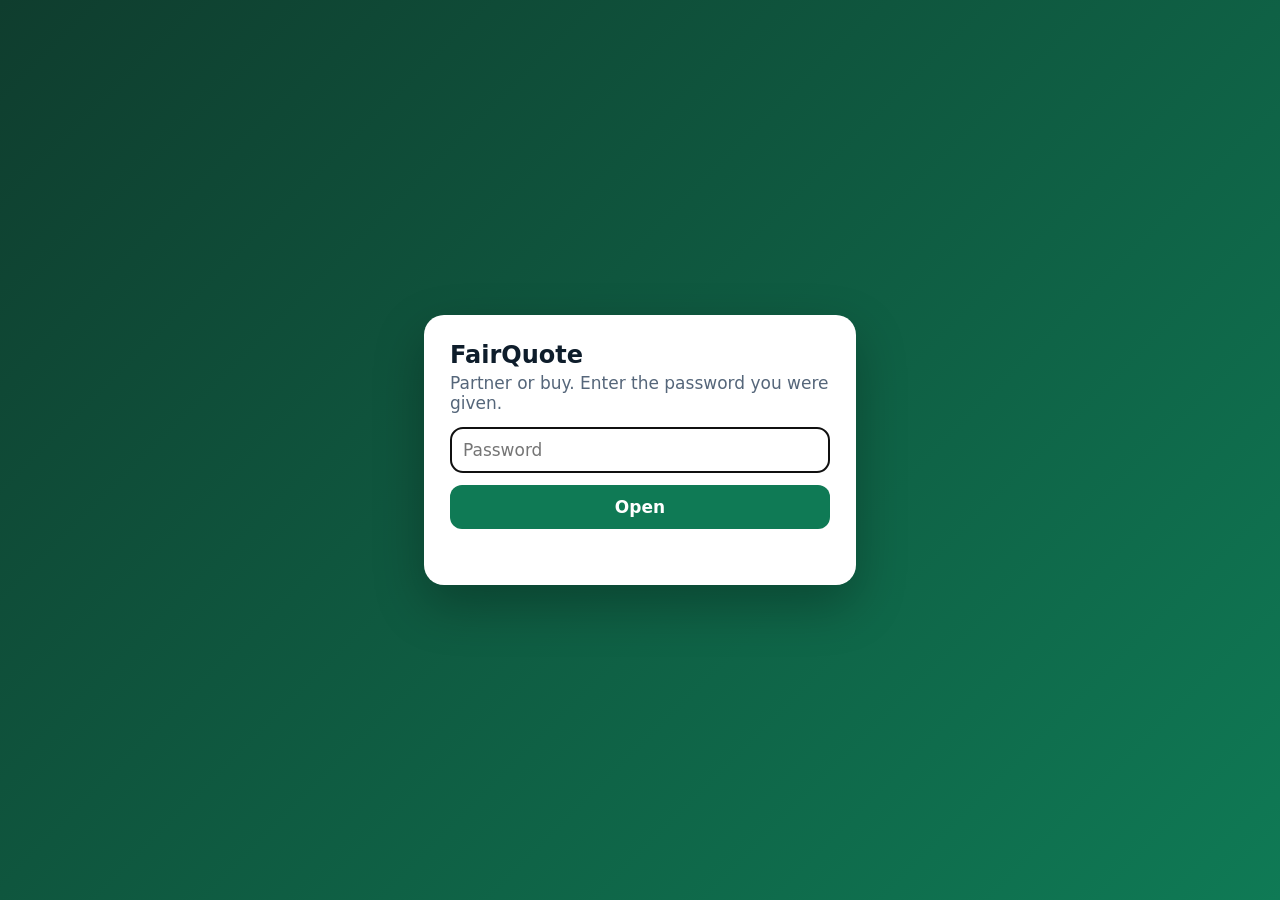
<file: site-invest.html>
<!DOCTYPE html><html lang="en"><head><meta charset="utf-8"><meta name="viewport" content="width=device-width,initial-scale=1"><meta name="robots" content="noindex"><title>Partner or buy</title>
<style>body{margin:0;min-height:100vh;display:grid;place-items:center;background:linear-gradient(135deg,#0f3d2e,#0f7a55);font:17px system-ui,sans-serif;color:#0e1d2b}
.b{background:#fff;border-radius:20px;padding:26px;width:min(92vw,380px);box-shadow:0 20px 50px #0004}h1{margin:0 0 4px;font-size:24px}p{color:#55667a;margin:4px 0 14px}
input{width:100%;box-sizing:border-box;padding:12px;font:inherit;border:1.5px solid #cfd9d5;border-radius:12px}button{width:100%;margin-top:12px;padding:12px;border:0;border-radius:12px;background:#0f7a55;color:#fff;font:inherit;font-weight:650}
#e{color:#b3261e;min-height:22px;margin-top:8px;font-size:15px}</style></head><body><form class="b" id="f"><h1>FairQuote</h1><p>Partner or buy. Enter the password you were given.</p>
<input id="p" type="password" autocomplete="current-password" placeholder="Password" autofocus><button>Open</button><div id="e"></div></form>
<script>
var D={"s": "xSacrN9g1bAB4Ely6WSIEg==", "n": "hodxRq3TyfD6hODL", "c": "hUu+o6kpYB/GwqNNvkXJVzTfkZM+D16W29KPaBl15RXCnpe6aNHVSA4azHrTslSwieyyvXDLuKC/Be1V1lquDnnzwXbOLynkv4HOGdCWqBIkt1RN0GJEcr+cZDdD1rvudjCAJsoBapV6tZXtk66HbR+tJhrMszCsroB51ipJkJrzKKxqrvYZLm9tlaeZvVGRXoqnde4wyz5N4qCY43fj//0M59/BajbzyI60lzpZ+UUDmkaZGHDalavgJNlvH6sX0f0v/LQbrEa/[base64]/anY7hoDFi68dimHgR1RCONXfgUqzo0Bu1u5OyAX0i7kkVoOLAYbxukvRC2Tvim+by88/1nKED/BrlJ4eSO7JbUCQruYnmBLfkj4te44UWNNHn8pcueSOraOMc6sCGy1haxRFb0e9iKsLjxL9qed9rCDMP3ckL95nGzrb91HVC71tJmrnqKRmk/XQve9KRTlRZIhaS4sIZDpi0v6WJCiGhBsADcyf3VG0pUpbaEi3Tpp98E0OnZ981EFbVQBgGlo9VnwX5IP3ZwATJ0TyflcPZAjYhN7haGzGoaxMCk4fBYWkAh+0FD3yUNKhbQQA+lndgk+IjVhTuN2x0WeQk42mgFk7jpZ3baejdg/dJRjpS2HNymGhb3ynmT6b+ORNC8DzeIcHIay53YVfLF2enmjfhH3O3x/quD93p6rknJ16Y/GIi7hV6wjewO9FBAiiSbh2iSITcuFob19jlV5WabX5fVjBoKLDhPrFjlPIWXWFIUaQhgplJHBW9uhHfdXwmFG153Ldm0pmU0LBkDVp+CHglH3t5hO30+/2pYI7BEMLsgFeSM7cFp9dZPPyi1zl/6i6fTCLd7r52fbH0jqI/qENuhyvhIcSSfsw+k5hd1ffS/QmIcfAoHaHW1LDWKQObFRZudTiuQX/YcpC/mt+FEznhhXQaDCPvN1ZhKB5Hsr0Ff28H2CoEiquBvjmGQH//EqnIv79eKo30XjJea3V3NRdbE4UI7jge1bYAWb6zRwuw+XBADIt6KV2z9/He0XyyUL6EPRxb4T8vHObtmIBIwsLgTI7ue5wvuNNe26+c2u4Jew7r1hHl3HtfMiuBTYPKdH4VUjKR0/++PAjtV27rshrikpVkivFZrDTcyvGkMjfCBMf7GAPZYk6ED9JylLb3+UmQh5ZLPEvFyL0EukTb25oSzYXyruF/teSi5g5rhBpbv1BJCPa0B3Lg96WiaEOq4yuz894o/gEWbK01oD58FvLRuzVd40Mb7RpEFMcXjU6djNtW1TMDPpbzHKFYHFguFw+FwBLTuhQKa6RXaWoS80m4ZMy0v0/XsFXlIxN3MS3Nwr0lZmbDlYCdlfh34+4yQe2qR75O863zyoSdoFv5I5hn2zm2QRBeJrQ5XZGXDTPAi5jUjMGYy+xpUk0cvsemTv4CoDZIXgFemJ27aby/O6nEXObutM6iWjtwZupVcKT+5EQ0FCfVEkoX4+s//id+DJ/8NM4wcyxjg0ZeMAeiDId/ctw/8YmnoLMMF+KcKGWsf/1EGzPOwYey1UGsGgtFMiQAqjKWsngYmOKcaZRLy9tYxPNk1NlD3nG/[base64]//wdbC7gzmJ8WyEhXYpxgVi71IeZiwycQklyn0Y4Wa7I+mskMtXhoyv7Z9SG8s1n6GwJrLAiuToGGP0Ic+Bsw5Gb6j1Qvt/Yi31lCVlao6Y3Vi6rEZ4JYjL8e39YHaK8i2tx1NGHNJIHBKs6MZaU8WDWmR3YdfMWm+5sUS1Grq6Sonlj75i6wpDpkK1dTNWTw/O4SWLtCHvBp2r5hSXOp/8EhtuVIA8MOiu2n4if3tXxVRp1okn/e7QsjD897y8Xm6KTtS+PlM3pnV3Wd/VR9zgIXOWwTnSbEPJ2Og+VYkQ3Ruxo5GdeFRQMMqs1SuvqcyyzPOs93GpBDKIbjrTtzhM+F5haUVVE917eJvvTMO68OALS7fxGgHPwZ/lJGTyIPD3R+l8qr5cVe0xQ4oWy/NF9nmWkcdsJ8XX5riFXz0Mr17TcbDxGnmOzxaxdDoVaq1FM9Lrc0/GT+V/NR6TqHVSJPr3iYXSEbjfqcGqw2gL9I06YUSMf/G2fkrok7MTdj/UH6HZ8RmWi++shNXx2v0d/xLvWuTod6IN5CIrE2A2gstcS2Cb+c48/5jlbF0zmHBwIgySU0KfC9DjOootpX7vj130iuihQaX4QPODQEPAeKZCHQkAbw/k94ymR8jSREbpialSlfdpYYJhDl12YuwSMt6FtN0WTLM6FeWJZqunzdtpNMkW9J9aEKUt7u1lYe7pPG2NuSntnC2cMTFXrn+LHGJ+ONQN2kDRzdR00tUnibYCvRwAtaey/s/4ENJhka5YzRGrCi51BYAByx3CVP+n33ZwxO3IpiKYY25LBxNfL2ou9rFcoV49ZQ/2m4X5hZz3fOAFVHolTfsaaT8IIdbHQaPm3GmuaPwxW3WD59ezu+sLA8kFSOOliPzClYWu2sxGrCv/hVI350cpOcoFIi9eT+Zn42LmtcrxJ2JFj90v/PjIyVAlpXqpD2jfwGmlalscGv3D9SEIl83tSaM067qFx+aueiXGAZ52Tac/K5MMeDAQFuNvQuep2Nh2pjikp6LVjREZfmk5WIHjBojQSreBZovhLLqqrj7iu8Eurlhu6jDLvR8JK2BJrzTbRMD/s/[base64]/4ZLW2tuW9Q/jfoTLchJVeZi+Na2naHVPUvWzprSz3qmjy3anhm/SkhwS4TBqpNdUA0SP/Wg/YVPLVqCBWxA3RgDlN4OMxOPZ0SmsnZWTyhl+Mk7GffmpSnUecBTJxNlOKVeBh8EMQQGjJfRV8iuFoEH1RryLQD5FH6KMhRRajFqjrdnFT1/hhqg430RKZK+L/QDb85GgJutRRt2+soTgY2LMtSKHJXbBU/QmZhZN7aj2cbZ0TgEQDpnowdpScb7Tsg35Xkr12zzf8TM9FSGAZMNzubajWzFiX7bVEY+LwCsG1M4sin9Ct+s4o/fgtEKHshQPb+/IR5xBLkMuEQ/1U0rceISizMO/yeqdAcpuJQGJ1T8xC3yVU6BIMHNvWuPchSYw2suKafiBmPEOgR7JV6FTwQkMiShn0WpJIKMYJVreE7+HMgXcXy2oGxCoc5IMy3RltjFs97LkZPx0GnkXB1H+ZDbUoagt9JW///XExJE7XRJKBIMVfSQirc8ojU3suQdCnZ6GGRrmKtsI4YxgbNIY5X8AQRj52I5uH04rq1R/IwQCtNzp9fMPZwzby8Y11zbhQvMWYYp2YAopTQ1w+6Hq5Ryk937cmTk1qRfJL40J4PjhcGjO16YLdRLjP07aCMZIeZ9oMnda2IaNqnF0OFGsMHxb1YPU/U3wqU7wqNaGGuVJzlR62mO982/X9uj1xC00Z2fLyamJMxadvWmLqZYdMqDzgEzUBEF5xe/BWh1OAVxmjpgCt8JbBHsOKYw9M4QfO11ar6TaH1WuNB0ATup5K5wdDZMBHn+nS4yG2pyJlJfoRc9XvIUXpOFQ5pVYX/IcD8UURLMS6sOpzBQ5PHndZaL0hSP3xwYXOjRHDgYvEab6JBxYkwc5N5TC7VOc734lfST8mlcFv/UvS6Lh3JL3gNgYJnNtWG9hA6vQtS/icFMwj4ozSKA5jjWm6jKC7F5pzrufgdac3eDs8YIZdWIiPW0jPgNA454DEb1Bbx/AlL+fp7YWRwMPXkto7ayBZqHdujPUDvQ/XtWQt7ugeV+saHQxFsrhnC+jZUyHS3kl3t42CyRB/AGYPhrAMtX8HNa3zuCzByVb0Y5qCepy3pQ5SDMDHj19xR0ahuEJ6hhl9FLAqXmrzmTeGyihNYoj5dixahJ108KKhOMRVrFKdCtGSUCxzZporp027luV6u87Q9C7kpc/SGYwAiRCKv2PkTEU9pnnokydGWzpoKvdy17y8OgDGuoQXOt2ZMC2dDrw51tvdkQdDVShEZSywyiQKWSSqxPLvDAfw0sEjCor9J4Kw679crqU5dW4+oq31B5RR4FvKskKx3nGmb2XxEVYeIhH3TNhXS+5PKZz4psEO//5z6H5TZaA6euTm3a1O6IeNjqOKTw3NeYNXAnXSP78L+vo/lOTlHDM+prp7k96uEk0cYatuvMUa82ESosrwDGv97KBTlDV3CCzXjnAibNYzhnQmRjmWKJQJ9CDC97+TGkrU5QJ6AJS4yzHvh9uNBotqCKtnfZyy08VtOM7+rVgHg5+JIqENA6ve18NT6QI0YB29YOnCRoi6HDO35EQ78zwzkiHgvdLi9fff/l7wa1a/e1uvlxfJgRWuaCgpMT9UjwHUTsk512UT0/jxxbROwGBaGIkgBMgdndEa2gtZZ9ORxnPeeRzo+9/hiHCiyhZidllz9oD676Z0jRhhWsPdCquix1e0drBYU1O8I4E9+sKsro1sZJxix7sECA3tRj1nXPXBB6Z19VRTc4CO0E5c1PKKjaC8XOiU/[base64]/15lBpqbxzOvVVtfqYb4iq+ENLj5J4aqHR9wdQn4M8dxWSnuQz4xmthxZMb2CpC/YwmoOLxyv3/KA0FL+Ju4JjdjW3e1hVkzstg2nAharvqs6apX3xRa9y/Qe1AtbFSfNQ7sfF8ig79KzwuvacdEFfh57doEU5R1+BnglqEvG/i3zfV9kP9jYfrf5kgixPBB3ptgizPbTKyXgVdNZvQdE6vEddBn3qdCgdC+lkGtIpx1StVGwxFO91rx8EqBgdehEFoua/dehSPaPW/UFQlOME2O5c+QOWYWiun/teKCwnZYohSEHnkcfT+q/[base64]/og4foAfCqUyljwe5KzFCXbA9xqAjV+G0lj6dsctxrNHmUqFizu70wUZG1VU9dEVcAwqLcuWoPvnNJ5azvEZe5hvJ59IwKDRX/mL/c9hpQMH/4EpfI/NZHjdsh+9tLGQCyH0Aaswb++f6FAP9IdtiTkY8i6+stoDuyVOSgkQCrdCakhW5d8FqOvVHnnALC8xnLIFFJkiu9qGm3K+C9DmDT9asa8rmhv/4c+A3o+oHZuo+7zypvGHg8299QGkiU4znZrBac5AeO5hcoiCFt8M0Hb1h+Hi2D/AlQgkQfXVLcFBE4c5XwnJGL0+sgNqkYwuNuIgkSTYUCXP/Z8u1loVXEEgdoQCpLmXq0nA5R/mx4CO1EGHbwx6DIKHlXa7P2+sJ1+5QKlpTDT+B3z74AwJbBbE5BxdBOu9zOsqzV1kll5WXuLryskdrtnf4VY4YuAzjcWYeeQrdg6zjjLCEUjvQWPigBwtBUz6e+IXA0g53nNm6lqQby5EoftBv6N7lr5zzcZGi5e5ubjGsxen07inMOVof3hsgDhmF+eEWxOIsuFilO/0+nl2SWhvmQMbQFFKlIhUgbjBV2WNX3/gQntJK9SbEMTR6s1G3Ubrf+61ZgrYmNjUBu8XcofOjPR0iKiulP4VFQq65oxyP9hcau5yaSTXX3qvE2O+WSdphNfs1pMEtMaThw/ds8gQjJSLSjh0ji43WSMBIhmTl8L2JctyYLD7aeCSJAMVvVsJPVawAQUPcB/ynjym2bOg4uOffv5NU36jZYrSVzd9lqxfB/Z/pkbwD0BcBbnC8RPeD6Au3AOjzDOmY6K1sOn0wCZl2tcJK5KBKk598ZTKGKLMl7vWN4l3Vg90SXu1vgwcWZKnK+sV0iyF0dewd09vEl/pWMYSn9OHR+p9NEBMFnuetZWZk/[base64]/SaBoBOD75Jfdu6KmNj3nl1VkQsn2vTemO3qMkZoYCC+tqeIU2A6DdZL2ECbfWYBDSFuaWumgTeldeg5fzhqkOrElh4Q/xT+ojZIpT8bFZdeV5rQEkQy0T/RUv+kHyJVcEI9+SCCJ8vD/3ybmunBCgnMcDJoKHzJc2ZDV+e7WfWEMXUhjZmnIXNIpdEWzssLZolcowNTLenfVk5+/84KtVacuwzQ8h4tL0IWvqqWi92TzXx4XfORoltgJUXpFZmyGQSqOZ+LAdBefwCophKQFiX/mJdOVo7PJ/gIctANP/RNweAGn4e2sbE0YPrtGsQiN1RifDeEX0n4YG9cPghDEXAiNNtrR4JL6FqrBYX2HWOd4zuCsJ4begkTe3n/[base64]/Li3u6bp3ggnfCsLpAJylbZ7b5nVDloGHc0qXlibUgYmNg+PqBeS+S9rCG3mwDW3JV8OpflTM2B4yhHSgvrwRlhdgc1OGBtz7PVotuiFEl7YnXLiua4VQrmqPVxzqKNUOLXQnP+46ZO+Go3PtUJHWZpFocEUgDBd/A7qqiVwONXo+8zHSDn6jsdOSLqqSMr3ZPKxG7EB1P+z0vvs6mBdMFLV5qh/S7X92Es4Fnv0EOj6GmOd7alGoIfCU6e15uHiBgtRCFK+nmKuOud5V/nCB+fsMhHMdQqDa6fFbISidIhXNB6GwijCUQMI8k6+K9Vb/NbeDEwYCldflf6ADlYjEMuW802rTFwD/vMKipd6YuPCEqFVRkYXIdkolLSdrdfPcmtMSJj3bmcLvC8yfm94FY16aSm2pHzKGwYK1Q33FHHqSsPeloej4jZZAI6SACp7QwcHZEDLVbwExKcSy2D8WdXcU5ehNRzdLYzQJLhXzFK5BK2ZWn53kfWu1vxmpj/jo1yI368H0ofI7ulJLKrKrwPofzGvK1ohIR0doelbnuoI+LAS3v0O5iYDkBnRs3daVDyAkzTTOp3BjylwtFuqXbj1B/AEwT7MWjYPQPT7MsMUcqjQO/J88wpVRPuaDpsA/EQBSlzEFrdKDpWh9AozxLq2iEvUTzrNGk/evXNH2o+QHqxMqarKr+AG9elzL0m+LCcjHNnU053B62AFkw9EG3kCRY/xZ6sBrRfUJU9gElnQ4LtxId3zvLNARbeEzWM87HgA8OjjlQqhw5lVPCXnSF0NfTFgJ7aw5si2Z4Fb1sH9An0MkASr/uwM75jk+GL+xjCEMatSgIrFoID0BD7fStEj//7lmdvwvldw3oNLKd+ZtOFoRlFY7jCJZxX/JVdqn4iVPgWW//LZvfvXP9Mn+W7G6ol7YpbXwRqtCPzd62XXYn8Xx9tHdQXUnjXKYoeJRT5TcfR+vbwVJ9MKHzo6wOymc8eDwCaqowihqUe6hZgff+ZECzAX17pXcFUERvYmzNjisbfOWwMOzBGzPt/rAcfs8CLLZB+dpsO7PedXTFnQ8g4oT1b8iuHFcHY2Gt+nFu3AHAWKX7DT9W6mMQrhrBFdtJ/54fkSm2W/1TVBZ2xnUa++xCre5wRsE4oFrsEZfCX4tpz2Q3qpaL7gxnDXlKyRgBgzZHDuOb6nl1nouTGyV0mJLmxtucpWa74ggalvZY3hQQFRF0aeFpyHOH2GmIMgKciMAiamb+tjwrIlayPKGtRCfs8OdUWUBZsLB/3U3MsF2Ckqy3zda5Auu5hg4N9xygBka80tnhiv016spLadojfWBkK9IH+p0tHk5hJ1KJgLquTdTZP09dCTtcKagHM2S4JOmvBKIQP6TR53lCM+yvo/srchv0y2vXVoECcg5SUkATZv2WmlnMZ+k5JaZ171AdAlc0VjZCP7ablZdosldQbPjOeJ1QWREvXC7gqCSDnD+K3B7i0r3yqEHKHcS/kz+NytTVwrV+TuBiaYrqRCxrz4J7CbBg1o+LcY3HE7v6ojxzVC8NeSCOyCXdkoh2xk4TrpDjlR77tXgMpdyKHyAAJOYZYEHBIBe/jDsd33r6blUM0Lsc2f6yYl6Cq0MheuoJNq2ViLkF0gYFMO+7AcH+flWes1uGuMwUuA1aMPGCBL7FHcZx7htsTkiJ3bK2JtxBxv6UCHZ9fo/OD6Prwlrm768TL4wbwAZqIsU3opS+TG83MTIzhfj35bPIfyLAx2V3DPaVTTO6pMuoxiaVD+cegP6BKcuoHGbJ8pYKYjAwqcRnOsJgahRfTMsWtNZK5/pD2Uj7MIvWBFNjdHyW6bSuZGaOyehgDqwTvsfTMFFqI89Otpzy3pGm1Ur3zvY8vRH9ztiARvR9rrK/[base64]/Fb9UrrB1F6yUgOBRIMruXw3pVBa/N+a0pjcXMW2R3tppR9iIq55lHWKnP3wOyiWrXPZA6cXmaN+/9H1MC5tllG/HBJ/uunZ0sT3/ZjBtjik88+eDj/[base64]/J4Za2VdtCfRkyHdvhKYyhmbR/MB8tH1zLJ3PTLM/dcaEyhgVC8V1Vor9OhdwZQN6DFOxm3yjL/JyrcJN/KmRr4lrIubb8J5j8Ale6wYe4wXhzyfhWjfWdlRSp9ZgoRKtkpIL8d2QfnGZR5r5jLOOL1WWcvOa7vHdGBTygHrkA4f58TgRtQ6VhDzPh++x9D7TgP/bb7Ab3yAFJwga4LyPSjwj3gXN8Q6tKAwyobYLB/lm7W135g7pqOSvCwSOCqKj5kupRL4mInjCPeqUvz9DRLH5HjVu8sLG5IvMg0fu1SiKtVps6HsKMZUaZqaQHqM1KmshPylg+lmpUO/dEzvx4+ldA0ln/[base64]/HzEpkzmELhjJ3PuRezMh3PZ1htTw4oaSZAMkDBoCGQuABNdP63FFaAcFHtK6E4tsHCdwKz0MJUHKkcH1sgPxIXwXfphqWa6vVUnl/pni0RALBtUNPFuEQ49+5Tuv9xAMnnjOTqpuEb/PVvG9l1RFTxY3Vc5zEjtYUUqzoq9g+VrycFQiA7PjCP6Rv6wfcOb7DeydDYEslL2MCss3ujli192NH9P3w0IIZVde+dx8qqmooDQikVp60mw7F045ULtZsVlddLvVMFSu4hQD2Pn7hAI3A7W7rNuHQVAPgxZKbd0mN/lDWeqqbbRAfJSJ17/iYq2ifqDyweBe+p+o+dc7WdROIVWGOxUAYcOwUoda8a7GjgF3iLzaTgRyGfHTsQQK0XTVgLC/NOXwjxUpp/P0sTwLDHQ5ehTbBaWhdwLOB8DvrhdrF7XzfVoC87HqLI2W67pDtLsFRzt/Jo7ipl4jX+Y+MmzZoozForWeTr/dF0dfzwBlWLu/voLQeT1Ep9KfIHkHSyUyxwTevxuhLxs5C0tMYmnskuWp5dO4gkDJbgjSd/iiBmNpBCO0wgBv0ZyWk0j/avFuBNeRp4Tg2v6x2XkZKr12umPTv3YQj/7mM/o7fW1KLM1OFrIIG6V5SEWaAJRrE+HQ8sG4h5IKt/n3lHtEVv57L34SG/[base64]/5DUzOMw0qVi2ZH8KUuTBGd3LBaedpKFUD1Hx4d1SeuVDN7Otj//tgD5ILQNTRTpV68Km7R6+wQ8DN84a92+05ABqq3fBEjfcLNvbazboRheZrErE1aEC3qvGomI00AETEZ6ecNElBsFPFjClydazX/7EIWJLJkj0kkLdUTySy+EJF8zLTIJcLrq7ZEj81WHxIXy82iK+YDPyG2tt7YhKKUhoTKtG5L4WL/P9wLTh7DqxwS0ADJ/OU+rWITZEbTq6F6QW2h5CC9tuTIO7xcTZrecES3T8XrBfvZA9iYTwZ+tioe4rl0KbTn4mndWNNEsNMeV9+CwSqsN0tMn5cXX26NSfPvumuI6Ok+pMGzjM4yB2Mh0QJKzaFPpudh0YKn93SDmD1EYpfwuEws/c4vsRqdHNv+B6Kue3fJzuxJNL+7mnyAqAKDB0fM8j0fIrHETc81TdE2S95uee/hMwqDxm4zSXZOMQrjYw4N7tU3lV5BFzeMQdVhmey6qf8QJBhz0i4Wv5k64/+GNP0IoG45l9I0lE9USFbLqmvzjiH0d/M7ptM9AWBGY2/qJXNieCNeKOf+Ndu0GmC22gyMPJWeNwwgn9uHsVPSlpAQZt8ngVwpQK7aZ9/Amo6JTpPc7XmKB2s31aWVCNj5BAppq51ZMHDYmBzvrJXGw25Tyc0RitTFLhwTI3E2lD5AuHBmpnUQo00nn8TgYU+5nkLT+AwufFo1G/yYR/EN9q9FemQtZ6wCoRYZktrH2hwM/QKHWROVAFE9Vtn0lSDZr8HmXyTzhVSylwbJHLn60tY/bt54Q8nexH+qYvRbqg2Lw0fUK3Xw+FZz9qTrIcGpd2qFFhUiyiXfrW+NB3uxJFUPnm2Z/5esScfZiDVaOiFwr2mbAxZdYiIZm3o/583PZZBT/IWYcjWkKPQrq0b/r1/qlbL7dykH9s1co4WC3Dyalr2RBpMft+2JReTRdNOfLOHSc8L1VMDuwA7Ai362o459IivpQvoAgY75d4qeZxJksYKnPehpoxAb8Yhbziy/mlUeoCq8I2Pmh36WyK+IOF68/GGoSm1LW7PP/x7fGFwF+JgLJ1TiqAmhxL4cqfrNq0Rv4nWWmcsjwaFIJFrzQYE5CHQbDz3ucSRcILjeqqo0i5JdMk4hu4kcWwSFW5IUNA4I7Jrm+L8QpfVFzYU/HtB+EHI04t3Vd/VZ+ypFdpgaKfjnr0XuBE1f8oLYbH9dpPy4B1qkkwziIHQ9r5wahUUHJG8ZrE3eCxv+dWuNFVZMbdMdZD473MqVjoCybrbKjTsvssM0T3heY+R5lF/J42iZAkQ6Ky19QtoNULgQf1k2Q/ugP4d/QVScjqoxXK562uMXroB7mtuMf91ZLwYioYipo8sTclWZKwVXjVSBbXw4PmeUo4xuxy49u9tuFX2glRNenBsqYShqODpXJVNR8RTlwJuCwaTX/h8dDJCfjWLLLmoRO6Cn6Ehle9QMoTUCOI92+5tFREXGtp9ip5eteebYgR7S/[base64]/tenUKJMpdh/bJPXJPDrK9bB5mukkm8oPyLaAIa8+38ZhGLzcdLdH/dDdg+qbLnbyNGEvzB9UjEV2EBH0i5cPBo3a5dxaxSChFp7CfmqxqI7ROD3km0Fqg2RT8p6hiFqAUtADPnyuSsaYhAx1urBnvfw/LPNdujdzMipX3ELOf1uA6yNF+7pKiJOI5JDhez6yL/i7+cb/[base64]/5YLRWjdrwnow3xLSuZPiamiPgRkqqvpvH35kWHXzUg89zj/vNm+1f6mHdiwv+3Eu5CS+dE3DZURY81LbBtG6PDDzslydLM5QPAvIma9YCugNm68yzJWSn5hYbPitAzahLr94AXxQ8NFgzgvVKHpWtEW//wiuzZGaPdWXZnYZcSzfO5pLakv2wrZqXemSx4mkd9vB3lY9Hs34T3duHVBNXapJSF1co0yDoDJ23tNzutF+93Ffc5MA1NdRO0Z2IVVMD4xE97+NruCd/YJtiPkWAu0sWiIgXtqLnhY6+7Sp1oEW1/PfhI0qO9hKLxaovHiKI3PbGrrqi0VbLn1j077HSy5KLRvpgiuRPgY1Zf2fmSpqkZPhgaKu6L3yqjRyf3hQyYkwXjfvA97AiNRzEeF1MFGFJHHDc85pJ2ncdIXBuLjYF0CJoPP5MyyepHjTPbQH3UiJ1TPqLdXDtyxw+eCKf/5U7XO56E/qQFSRpRpX0Ic4TTe27WLEEIH+UZ8mVcQBJq8UIAFDjV4nGr+KfFFwjZCdQAKOV9P2hvccCg2XF8wKkyg+b8a3O418GEzZmNLp6rnbLZig10kDOfMpNu2pmiKE5i5fOPbVIdi9uGEb3hAi/cJJVyMlyKORyfZYpbb7Nxzs0GNkvSZfkADzZ3HgxySzTlodBY1hcGVcB8bMGtjZBc1RyXbxbFMGkphYwpCyB9vy163jkOkFWh2xxKAxZwMl4gD9oVaR/WqOYiS+S6Axfjy8Y6tFLqHK1Hj2jw3rwXIU20+1uiTvRhTh/96DquSGhuE/VrkgU0itqhFMgG0bxmAWPsdNnGWzuLOoLLgc1PT0Gh/Fm0WtUGFKvX3bLe+0hXXAbzmqZtCalFaEdL9GgSRD+YKLcc8w1Uf946juIaE5FACv5wF5FIauWzb3pksCjj4FRUqO3Xq2nLKmE+a1JyIUsgIz/hvWY9un8qrWAtaI1auNkgtIupy4HY5gRS1fboNWAXoyOqu+VN+CG16Vd/s73T9FKoat3cs16w415VlzXmezbgcRG3hx69KnYgWa53X4gfDqAVmDZXTzHD9Vzphkt1p7BJQDpqp6iLmYgjwBHLtKD8h6II3O6CH154BhV8UYQCzibA1NN+vulkYJdVeIW1jraN0SJNdFsUDeMm5aiHw3RRjcNl9mEj8hGGoFu0oKnhXWGfYCSiE23nzmUI/8aqxrwcxMiKcUNiFSzEjkIuotE+YaBKXmr7hNmy1R5Uz27uHdUkFCBUzaKk4OthTk80NdHK3sSya5GfJhBFB7XCLOUSxYjxwGRi7WLA+Ui9l+clErI1KPholbRrMe252paKJOxng/TSlQJeQ+Y2htRLeFBAXTIMpwY/up8tChpjkptLZe9hhEnvdpSg9+lVQbJeHL6P+7tt3Bcwa1W7xcWLtSxTVVNOebQ94fMSx0SL1/[base64]/X7JckXSbU4e4uil6Qtsk6KiOwCxe3EVwrqKP/BLg/zPB7P76ab9aXSmeR9cTRS8OKmx3Cbe85GWQSWN2ba5IDovfoxH2IZTFLuIZ9Ni8GEg5ZKaUWEl5EcGxsL0JgvinYkWsYZl2PjfOtC6AO/oSdPeAw+/F3mRJAiGBkbvZyihmvdJP+FcIyFz/hOnS1g1+WQRoe2p3Rbokz0NzIrSoIOLZ8nBsD1JWArmBkB2kRbz/oijbe358Xhddxo282oSPOZMoJeTvMsKBMpDckn+wrLWGI7sRb8JYCiVqq0iDllxppyMGmaZDVRysJEn8cExSBiZO9m9zBmp/YTBt6ia/0eUuaphm4FhZOsR/5ar6EuVaV8Qjj2sBHJYP1vF/JrZwuk23fTH7RggAqHD9Etcf6oXeyHFZ4UOV9dLX/qmPb/Of7tpVTTBVwHw3Pe0t8GSv4TloNlIj8vCu2wbLsqWuzVAGnGhH4XufVEjGnUsVB460oPdOiLhcBRcenibpkYFEDyfPa4dvDRQcZac8GZw1JRlYPwaeKjNoYj1L5uIUODN8obODQh33vmqcRMqKD/M+EqAp3ynwAGNZtIUZbPKpZE1yZaiNGe+F/9zCutHi42mx2iWc7dwglsyBmgQJnnoA260k1Fsv3mhBifhEGdJvB4+e5Ln/[base64]/EpBnv0hp3ZuDsQbu9s3VrSlKIP7kqNB330pXRopLc1scrzikdTAEDOH7zbLylM/jTudlzvqEhhNZZd9TMlxuM445pJOqF4+7hKszfd9y1lijZwSphPYo1S1i5pfxolpCrigIciGRQaEUDiJapI6g/kn3ihd/tP5aitKeQYCjmGHAJd97BxTf/30ZnjIGkDI3jxTW/07doQWQKW95h3AgPAwIyIAdXbQY9NIP8vPX1mGlMPMvZSD/te4xhABnWMxl+kDIugxOCMgUryaLs9aL26M7txfZGT78f70WLu2hxwVSQUg7jncj3n8V45CRZcRSl/QtrcVQGKEO5FH6+MEh0lITp4qu8Mkc7dIX8uhq61n5arshesBWsxhaH5/TqiSrLfh/HVj45TNamUzG8opCeJoB8XVogTQH4RGOFrrOFVQAw2recCFXJcX3xBWaf30dme0joH71gbG+J72SYF7yhsaX+P985k4TBmGP802CgVs2ANxcvyxkpp78/YmHNWxlgdGgCczhJzFq2etj3Us7ezEMiGIiq8K0/QGHLruQkvK4uJNVEkrmFiAWEWpwh+ZrVlMMDw82MuJkJnpr3fW2+S+h5AyUJXJGlnya3k6d589CCMeFnbQJez8Vj1iNdif9/aGVcLnaaGopxI7DVtTCbluLqA12CNobJQoARKrvUdRLFtT2pY19WZxu9BANFqjZfQu6zLbtj7ALXPLhNKqWP1vv/q0v5Xjj7esbi/Isj7vPbSSeibiwlDRz1Ej/UPRP2FcbkaittQNwx72SFen84c8U8+nLPWstzzQxrp7f9c16QokLl38xjXvCAGIu9cu1oomy1joVpT94DYB/9dwXwDjPy88jmtqbXN87mpEPM1fomE9BFUpb7LLfG2sIZj90b0g7KKppfgVN8yzsM9QztVWSj5MpWp5PLTlzn/2pBRw+hNh/wlXS2Y+oUtTqnVXHHiCVmyUwQ+qZ0BbCjl7Sg8h5HFUdFNzoUrzpA1vXdZACS3/RSPCHnA/31MpNY7D4SizAuVhbQ4lkA4CzA36qxFHf4ShRnzBuH5DUzsq/9hzbgNWOe7RQSSNiNFDvxnNxNsWgF3JlIkZ5to1auQucaSukBinlpUNsnCRhhgfUZm1HAeOOf5nm8645nGDzbxFo4OUkbiQp0iAb2sjURh47lQic//WEOXlp38Em8Sa9YEqzIXKqKWHIzRh2mL42rIF7vuV3kvbAlCsmqFvFJNS9wsg0si1Ww3ztyHSE+/fsoA5cjYVJevwMRb+fMvqpbRpNekaYNv3XrG/nItj8l8WiQ3ng5ImcRyzn09JsuTjVG4FyQn/Y5QRiKoszacydYcliZywHK4o/[base64]/hGpj9vNsaBCRWD71RZR984Dd/RrA/usTkkjnQ7JSk0OH0NtYZFSzAnL8gxHhZIiOmUUZyjtJC1TrKYBFcoKkr3c4o+dGLY25Mr/QiXT3ONk9E+Pf8ayPGvRGzJAD2gH3onsLGklMIriwtX4Nakkw6P8X9TCdn6yZUInPG9Xk56z6YZHw8OmMyGsKiitDI/5dVFZM0AsMcwx0/1NUpg0Kfj+UFaY1RmyqP4oq9DhfjB/75DTjDfrWYG4MIncPaZfZwON8VkYEiBpNRRk/mf4XM2LbSs+068u4IG9MeYP5LZRkFHTVPYdZejS61buNEIhaQ75ADch40KcrCX0JMsLA3Dmf8HBz9vSPkCvTPIDamMynxJ+DkGC1HJR3GoTu4saof6eD50a0zT7SieNSPFdqItKvmw8MdNKzwoI/AlNvweVIdNKz5G6Zs4XU36tpmWViDl2STw/33ESa9QFaIj6nqMd9HIiam86fcx+TMUUYtAc5TiBEc6cDfeib8nnnCuxxis0JfJbbdiuO/2s2M7ZqDT5W76Pt//haV+zrFvi/XX6H/ioE+iIBVghZSYo+1wfBceus6Sf8T7hNxQy+Tva/TiFKgAn/oBYR9RZZCLCOnnQ5JvHjeRkw4m2jYGeUZCH5yzxHQxEogx8c0GWfvS5+6UK4RvPDLurIw4Za0swj3sDGDU2WKEgmHLE3YbSI2hShGfe3Svjn4iizVIP1dFSVOTTo0QKIKiI6+4ZLrgPGDCXOCyowKKwVgWrUCM2yrsM/TvMFKJYqnzPvDMqabR2j3kQ3oVuFVbHqTntILgdZD5xV7IkV+R+ntHtJjKTczb7wZT0sLQdCyls1W3gofE6Y0P2SsuGJIZVpbNHP7TF+UaKxD/gEhpELLXKN7/Sy0u1fnDPDJbhczfu0mR1fKtq847cVH4HiBvSnWhO9KBHEzTXoayALPbk0YnGK/V/AAfHUb56lsOicAsTPstNQv4H9Wm+T2GoZ2F18paAGh6CnaiFtQxgkDCxEAOwQho9RiPzYehMcBpC4+53RgkOXkNl8qqEcnOS8cTIxEutRv/IXA04g3X0cAHsZtyYAS4IkNThsmnBWQhNWf8Aq8NGiQFjk15nIeOfSkUOdGWQxL3+uAdkem9TbNdZikfnHhR92Q714TLPTEH9UXLXIkM/pAjU01GhBLFtp7BGWcC8CviY+bEViWhY1z5S4NT/Gaok6NLnSGctAeWHoYSfWvJrMhdfVoSe6vDdiR3fFUF5wIEgaTWb4XRSdJSpXVFnIzIKLIls0HLURMILZzHYFJ+k79L57Z+7tc+YRNC5OZ6oHEdSDnaghCBfDCyXrjBlpt3fSK+q6ykjhO7gapQxFA7VMtYPq8f7sJ0XYptTDBDtL39a9/ilESZw9H8zKowIJL+I309E2O5YxXU3MMK6BOkAFRjJ++Q98qFnzli8lnEPdXCOfMqboDGP6IPdwBqdPHW9RwNXg6iAO/Q9uBMogMGdbpEG28wVDK5Q5E16/YIlnKqjW9C4+sUnzpoxFQkQhl1mfEUtXjmnNCP/G5Xo8K9pTLvMqJPpVtsnzA7NXr5Ol0gieBeNVB5ZwYuRpgXFAEq2STIZbGJYuap+KT4b7RTJzvZFRmnx5W0+kSpTgq7iFqrqkwsJxdlUv1Nhr817X8wcAFWU90usofFtiWVT7q/WDFW3OwdYsX/u/1bzUYTvB2Za6EUbk/dMAgpkxnlaBFYzv1J9I1SmThoUOrBv4x7uzsMGmh0of6s9GFE1VRZYENNI3Rc8vLu3LN0Hwvnb9iw4Li26It0y8+Zuy+tFRwYiJ8ZJQHB2sQQnGao2KJSadl91S7EpHQBLQnb0obqaTTQ4/9VUSCtmUVbI96FKgbWA1is3LxtjyHxF5qmMCdNZkQ8syJtK9nW1IuhSVG1hZLhsfbbgUC4Ua9QZYZqeJ0mc2pDYf3l5jLNL5YzIUMeqdZTbmNuXjFzEgMSXEXojMYk2qisVD4ImZgNF7SGnpEsKDTwMEJp4R8EcxwDs5DzD+ptzQhhmqTI/9z7JBZTmn1mWNygnLjal07chfTFXZ9LfuGV/7DNxzjepafAEhK8TolCkVR08ME3rVlrSIpRrQd1jN/FZ2mz2UJop4fwIeUSj7k5WWBL9NvCBNzscXiTkGmO2Wlj8vpFwTNAs3E2xsLcAijrfV3UY9dyjOOfxejpvuYIN9igkuJ1fcJqZqDYlHm7U5VsEGR9Gdaj51yo1sv9dVXGJt/3gHuSR6vF/Fr4LLdXQZ6uDp+cjmXyvI/FKuv2WeeC6WMw9sjO8Qz3lqzg8rnfyNMcB0nBWe08hZ1rooDrU39B80Ftk3s3uXx9LmlPEFSPZSuLcSL+WPcQpjaAf4wGf5ekv01NKFXK+i0Pf7JygUs897ZAAFeLvrp1B780kskLu6UEHK5de3e0Mtm/Sl8PnnstLJmkJ6frq9pS6HGB/j8bsCrUpimkNE+khbRgxPKJUAePFTPaQcFgD8sjUm1k5SBOKyUwG7pbtq++GgRi3I/FJiYzQRuhcpPcCn7x6zLafuKLHtCaJuIOmS92xDPRXpP9dRp/wqUXklCiriYzrLJMaRr5oQZRZ0NgIhxri5PeOwvpZmOyHTFOae7d4+KbfMTprZTQHlU7FPK2/jUsEQPguWAlLoVJEp4ncNNq54zs3KXODeWND548stahoRspAhE/[base64]/1sx1VdiSjbMGKL5iFu4AO+JrXA6gCk+DjwYaz3F4zTl8qhiIQkpv5idg2PqUknvusCiMHExD7L+Mg53OHZGAABpDG2KH61oSm/+tOIYcmrD0LsKml0pOnIKSGzJP+YOYX+LGrSq8nIxLWrhcOjfYCGfj1zc8kmxWjhRWryPLYoGAs+bBvVSUb/Nu1jSljJnUgxVj/[base64]/rSQSBC9hhzg7btI9ATjtbsFkUovDjKLgecjzVdL6wEFKkZ5HN+AWRw27bjuvMs+DmlTbSuR+XBjb1VUSEXP3DOBZx1shjipqw/Zgl64HPCN3lvRh7j7JjSvKUTfSajDjsGWPfVYotuBIQ3xEafap+T5b/V/qGZ50Cz4GZvYb9mCTFKH2v0TtV/52+GGhOalIuhIB1voaL0m//C1+8Yh/2/IA8/rjnzWtZsbFpABncJmaDq+mX+m3veNHdfSBu/40UY2HQuT5rk7YSNvjM+OxL1avoPXfI0vpw/PfrM60OBE3yXoRslE2xEidOtLWzh1bgf5Py1P7INnIL+yAkasvmoNTZvnVbXEbxY1qMOM+Eggh5nf0Gcg1P8AEAsI/GRxR9vLpcgQknUL7dhVXlkDwyIsS0mejVZEX5s1QpIbhf1hpR/PvlsoTNdg4ADSemU8ZN0qHQSGlsCQc6MixzpnQvJ2t3YXni1leF8PNk6HXYokJ5LFxh85aX06JPRERDgcom7ML34b4jJYYEfy93t3g2hHHkwUnH1enl5EgRNyCa06DyHKsZcx7bqdgp0RNmMkzuIkxOUqZOrnkrJXOvDGQv1pjqSFW4HpDQ/LIo6RN6QzNqX++W1SoV8EVTWfdO5umFzi0v38pW/Mswim+kKPSBuyIW23T0XK8PxFbxDbr0ejuJqo0dOMoUwncYWzyHjXIREcEbPc/JyuEQjrf+QlW4f3fODWaQ1pfeBNpIz2B0TnwL944VNO9N5g5OucpRZSD8/N0jqJnxBnTLT4WSgi/+pciRQzVyVqLLkpunehVk5KAxb6XRwJJoZtmsGoQnh5SX/3X6mRniC9Jqw0oJhJ3LohNfqkt6/BgitoDrPSS5htKdnvm8JnlCmoYzMxd8ibLK+WtWBkBkojlJVnyq1uut7L6aH/NiKN8r2a2TfepEzafyFG6jtVqAW9n5FdOqHtza2ou5NM2DbLP6dcKJ1sYOeOgRiOx+QDhfd3km/f7ctk1j/FUWcC9r5vREZfpz/DKMBT3Ym6olNwz5vmG7l5Y+ZHUoL7lsZtvaXUShgxefmZhQqSxcjV8T7oKswRUmPFaZTfmA37VbV6ivBRT6lhCMu+i+o/bPl1cjtmKJzXiCeLpsKl/xM3qlDa0x/H71Qo3wWOfxmsaGMGpOriWBpSaaTdetVl7voLxBOIOsWK+v6dhS0r12l2FLB9gBmkwjDQK9P5h+id+l55g6PkKFH/t9/x+NvQeQ0gFqun9oQswe3gbFoBEhuEzEHnkOW/hLy0U2ANLu19JBPEAK1Dv4d6Aao5pyYQMkWYCt6Rnd2KMARJj+J3GqUZr8McFngNLm1JP0WxhaOWxpuCV3HhuNFL6F916WNCN31jBYSwnyYExGMABL2Zj/+YX1i46avch6oT0BMAi+sWoc0ISZDjSa9fBTzqET42q1+mEB5bQ0W54+QK0h4i76iAdjhw5l2BpBa7ABUHoVOf+Fg+c3nM4QILvuBJAtO4lsSdEFnGJeOuvLfCv1wGWgObff9F6AO61TjqfM7qywbgAzR5tpw9zKjRLOnAnqlY56WQGvBG7CRMWCDGA0ol+wTsQ/bZGr2HhaNvBRVQE+d+sX2BFTMQFes7ijnhvyifQLKHLn01DuFElRjPYurJaosUbgRtarUwkljnsOHNvqV7bCBm9fX5/EJT52JOSTPTAf/BnNBp2gHKAewTEDkjAmy0npnLcVCVawUiqaMgkyBljRsbdXvAYs4CVteRI0qEaQwbD8NCBPpPADittPWboNoOlhBcZn99GLcaZ5VyKn4C0KUafds1ybK2FTnk5/[base64]/nEUXGaVVIh0qhCsrNad+Z5S2slotiu66aGavbJJiMCahg67ULzkr//qUxhG1Q0a0EySvoNlv3K4xXZ2KxTr+QV+jGkef9pXWz9nrgIBiZ4IOqcEK8ogd+9JfizonnDQUZodI4M6UMcBtjndNUiU1NfVxLlQMOiSvN1mub//OsZuLF3MA9C83yoPksQYGuyWXcoTk5gOvwOGKDPq9HfzQgsUu1LTkC1roMo93hWDCJamEdXHp63uG48MC+cJYWMaoIs2niXQNE4bqSvsgCoj+41pJA4dIJdIfAobPtHNBhyxI+ZnTkYyrfJfqeF+w13uRY+NfgcL5N5UGhTeYRUz/A3lFPk6vxEEUgXcfkrzycL3YZ30B8ASvmwR73x0A1fZxw5ydo/O/l/6Cm1YLamJrazfVz83VU5TafcR6QO7mW+H6vWrFhaSK0qGonNs5DV10TxtLC1BrqF2PsATtmfy25gQJnlmbMn7uScw5+AF2mQtKefvLqD8cx3a2q8BMGzS+blMylEy41SVeiYS9b7oUIB0lCKaxEZGnWjoaqvmFoETkcJCP9/MkyIAfOQ3B2lI6MC1eL9MBNoBeky5D/UvNe7vTLpMv7y5FiyhzwdUmpGLrnl7btb97pupkbzKLSmd4i28tBcwkSR3SXVtno4CsUA/goQtVh5zeaaA1oAFCMEIM3Z6y5zFhIwA8IZFjsB+Nmk2dQnKK5sFAsOOeFEI6XCYXFg5ERF2VrAiLZs5B5TfGN3GHjkoDlDk+hAlUlzWx/68BKi5HE9PNeIAtp3vMUC9F18TWBoF7F+VdbrKrP8SbX8IPj3KsWvTKjWnsKjm1YCuHA8Bdfy+1vwQqm9mHNkf5VaF549from6LrSDCLOUc6z7fZ8SWS+8/UH+sdnwt6XKKr7dbiQpV4NtuoIa5OjpjYZVxB4TLFzdF1qx1e/hX54W5qUaqd4RBZtilvmEttZnCf8famVmui2ji70N7iI66Lbg9Ytu8XGZjsIi1TsCp95N4XvClc5PP1HetHu7zeOf9h5X/JUj/rcoEKkl0mMR5/cV4m16Ug80pdo7UuMByD0OSRRhhYeLfmJSYHi2Mw5dPkYlFO3OEprFojOT5NdSqsIkLcsoNcIkCxMg+OQsuDZuC6/b8eO7RqoijwBh6cJugXDtSX6bKEpN/NB88c2CC8JnIDSPe1NwbVJmaOJriFg28qdKwveOIITwS1c03eerBiU9q0qBaBcdr/nU+9WwwAqwmHAQEHLIEBep/pl3ygoO/H5JtJqPEIYJWDQbN7ThoF6xwR56XCaVoZCENBAWi1drjOT4Fe/U9BZ8+qLU+vX0K68M8tJHgFRLCHYadkj8LnD6SMTGHnw1bDIYJ3a0DYtM7fsONjCtuez0ONGHYlnaRJ2iYcprtHyGDF22zPmjmtBU2JLuzzcuXUkzDfs9W9Yrsvm3S+DdM7YT4tKSleUCgUiLk/ZXytVn/Hkpjlcwnc5TU/ch/R/utY576Hv9iunmDlc0TVZ0C4E2a13iIZ0rgY9YpClt0bJCniDLg24AWc+OGHCLYpSjj5syjTuMtK4BfzO+5brfCVT4SstWBOQsNDbjXedhJxApAVd1J4vuFJ82qfh/AWbweViRtHakLZOhH4rVjHu2qEGjQGAV4TVQFVPUY4e0ihpYBuqDg/bbAe8nj/uL1i2nPEnccHYUe+/xMqf1Uur9tJsciFf0LJbZ03aImQN4Ui4qcsM+cjj0eTzAdHve4iCLK6zpjmeVnxR7vJuMjTx37gtW4o5EPkWA4MI8szOgKtWJ+ychWA/8p5lJGBQnk7N3PM3s2vlnb6MdjXGwmTQUzw5mfMmsRaZ8R4BL0mYvO+yLHqN7G8fSFsamYDnty0YMp0i9U5ncRWPRKbA2/Y9bvt3NUmARgMUu42wHVGxI1Dkrivfk1upVZtdbE/oY3/gensS1RNtTgItSZ+LMigqgL5K6pA8oa6bUaxRFTcPo90g5LqA9ICV92ANLmTDXWMKN+Jv9sSpdFfJArEMdkAPTr1hP9bUMQndPO7s/DSJAK5mvYuR0CTjssMqbhEPy2HaxGJWO+0VZqN7l2X5+hwqnkKQ3hwLNrTpeXllX8rGoWdhTvjl1HbjjCurAm0jLL7JTcdOgaIVp24erLoeV6e02PidU8vVDzv6TnUZ9pgho0DsD3Fo65OBkaSVwLbtUahwwHmYSS/Z+jaY8KXUtVeF4FMtrp6M2Q9vOxhWA5rzKdWlJ22w7P/bo3pAhTYlNbRjW0308jh1P1WfvyXVpZhF/lK4CdmlIFOccgSejQkRnwudXl/xeZr4IZFSinOwglZP5h05zUbDO74Zj0hwd0NWjWd5cxW4xWDXMaXSJoagy11IOSWBir12vmiGL/X8ZNn7+hexxnEWKxn78Lv43UnE2qYxKGGobNhJZ4HrAOO7gwuF3yMDJBrWatXeWxtkYoFfQ412gcNQJFGCYNK5m4r6J9+U2mOQChW61OZChxgehN+goqN1fsbTkFAchQzxbcutuXjrpfSp/ZALJcVHlay1vAEKE0Eweldu74a19sKTdvV+bsR10fKiIWdgbACffkGMckcy1V6875BjTUktCTfNsY1Rm5e/LQcTEVJAkIGmGchZMvdkKm5iurIGKAjHbd8+B6cUvWjmJNc5Na8nCQjQ5XHdHdKkdNzvy5pVDWSNitJeHUiZWzWpde6T8wDuKpl/yXjYUrp3EOwLZIEKLPY/7KJ3RVX0fbJgpyC/1QLPXBuMqhyrlRAkFeWjl2KpcWMoAPpqSzURUku9GqqqDlsfk0TaGogeRYpYm2X/3ZXWavxwS7leJBTHbo6RBLhQEyrPKZPDtEBvGh7qZMfg/dwOMFI8jaZ/aJspO74qLymlwRG/yjRF3KF+nsu9AdUPBtHswy2IZz0cYNmTyK5CflzCirz7a18QvCa5euq1lMuiVUgXB9847tharTayWWGR2MgQitVyp4mwPQd+7i12ATRPMOlVhfsTRF+Y7Qvo/sNO67pe7i4EHdySHq/hdvOc1NqsmFtqVaISPsCTzo+qD7vM8xmpeUJxIjorNYszBuPXzM+dQ6I/7uY6aLst/[base64]/9R5MwN3blCatfCeAp/+0cOejHljnXhntVVE0W3CxlAADWDpDJ0EQBcsBvZ69QoPb4PHhpDtrqeOD6g7P5qzSsmNOKs49PB4WgxYWccZGfp2eVgwlnZ2jqaf7e6DKwAlrvp+TpvgLuhX6Gz5HmraHFeH0yeMMDtyoCRdIwysn4x0pd4oDLh/OkpZH65oAHZtZIrouB4HGB7bVduyW9jYdzfjEz9NmNtHtbspIucTdbLW4ELwXYGtbF19h0o8aoNsEtoLOQmokOJP8NS6e9LQ7ZgUHiDnTJfrm01P3PhkzSbapQi3DUmQQINBjnAhADt6juT7iftB2UQQwVU3IjJR9/GzLRb9Kqymw1anckWyq8wB6GZkX5q/[base64]/KCFUJsgqhAF54Y5PL3WWyxJBKQBrRQJAOmmQPuBBMwD/M0Ny+GTfa9g3hir2IKPSnTKjnUBHYhdwMukMip7iImV+02h4gCkRZTwAv2rM6z2q2z6p//xvilrT/OXU38faWpfqdqlkr1cvO0PvY7IYPpmiEiQwUL/Fl++aCdgbkbdRzX2I5yM9CWr4STZCc1JEfYcX8dlqAs7CSXGNLpINH2MzuppCzkz6D17SAPeW9FUyjtvVtpArV3Gm3UWC+YQB9tUOOU5ziIMvoDMz2IpnGfR+Xtsbyner/NX8uVIHTs/rHs+DofwTPxq9D7RJqTEd0/jsGtnyfxWFjqFWCECmn/E/+6dX7ymN38dMi3VO0Y2QKrh5gM2m4gGX6UfT92A1/[base64]/NjdnyXA2/Y/gwQOCySyRtOtmx81iqgvNznfqCV5kgT483EsMMEnJQLHcKVrncwJfJ7C+aoz6SyNuFfbq7xcyx76FTedqdQcHqP+LqJzoYuOqCSThCXE7axPnxBwTGgZ+WE+DWpeENrwxhvUzb0JATg+Tjo7FqIVE+bbu0pTkiiVGpgl/3QVL58D41wVoo2PQntpiyx+I7wXDfV1i5OywEySy1svG/bi9RsdMsLqoIjz07bL3eNM8HohidCMXoUl/wOZlYreodm8YRQXxe60t/SphM4ZVnLmA26EzmD5u/r/wiy1sOMGDJV16uUdg1D2t7rtQ5MKqAwUiDm3S9BTpmp12idO6mqD3rHqT9VRGy3CuJDWcw5KRhYwDdXaEAcTpnvPTQNqLa41GPYTdKtXO3u9T/lEGbDrHY3dSGoVdrTm25+5nbzjHsJdmpp13nvK31pAnQwL4iPY/he3TlrUmxN3cJ/v4l3DvbIXBLP40Yxtfto5KXPZr462z5+GOgu18fTbu8+48P65OkNIuPSNvF4zroWRm6FbyY5mSvzmi5Gg/odWIYTDbUKQbs0o8Wb23kKbW3NxiQM7K574mHQSH/CKDPsX08H7BNeb7XbBtw6j4+93zg4fcjsn/[base64]/E8o80d8tEMo/kmUNTSqqFgYWhqHOzrx7xfEacRX/lvWn6CkffkHvreSHj75+JGYWhjDm4NZ4weN69Plvaiq2lnf9QkdjBhCwYHxpnEi5oPbra5g0NArlIvi0EGWxxNNAUW14FoKtvpXTBrMm2718onA2GJR9FIEIMEkDGBVtvt4pgQqWgS8AJwCm4O4GPz8SjSmeBZod+RxF6HR7mGjLYHi9TTrKcQfSnFZoNe+rzs9/p7XP4ommixk2a5B0TfUf/[base64]/fke1PiJmEIm6JlLhFkMPeySHo5RysExEew9M/tEowX4p1BfHng0uYTg62JRbrRNpCwxWgoUpfBnCUs9tbOFIUB2syh2y4+Y1i/2FoI6wis5Y9ZXVyc9d43hv/x3YA0mE8gV3AgtsQ2EWzVeGMSmk7HnxMZT5rWdbrtWaN5dHNBwmJgYoke6B6A3iqvRiro5h5MBxrhkzGHrIKskiTgs2gK8eOR2EPDbTCSvm9DMbjaMYxWlJpPSZ07XmAktQUCOH027rOzzMtKJA+QHoYS/7oZh8VPFgAJF3EgM0APZ2lf9MsxVR/D1xUDi4qQF4UfFzpDH15dWL8l71SomwCkmsV3nTO0RDsd027JtNSkWziyt83wD3+SaW1TCBmMseeA89IzNPDJdeiCFABNh4pWkM2jcewSzdnc4HZgKY/[base64]/[base64]/+FP1K2avjnfAv/v/NKcDi8FI9ICE6nPdAYFH2xW2uFQ1t0CKVwSbM7tm6LYGUgg551RU+7a9G0thfkYaq3UxYZUMc+QY2UqjrotYbte3Dqz79Yg8QrPZx9m7OXMVkVP06QiwxPUYk5HL0g78Wa5hOoVfdF8kzAu9Je6xKRdUNcxFLmHsQuJWOlSO7UQUnblXeNeaqm/rMCmUAgIwtegHMLKEBgJi1Ih42wzNiPEEwiAc86uMddaLezUbh3ip0h7LmDTFwZAYBpV/wIuFfV3ZAN3gSBs6HfpaFxTsduArsb/7gHzV7SYZqae9BSMsJGujvnqONVTWmpLEj0zeALhU1n8VF+hjwSfPeVngUQB4FCB6/TkWFOQZX2jO0LPnc2QmqHtI+omTNqITdFFfbrU7hs2UQKbI=", "i": 600000};
function u(s){var b=atob(s),a=new Uint8Array(b.length);for(var i=0;i<b.length;i++)a[i]=b.charCodeAt(i);return a}
async function open_(pw){var k=await crypto.subtle.importKey("raw",new TextEncoder().encode(pw),"PBKDF2",false,["deriveKey"]);
var key=await crypto.subtle.deriveKey({name:"PBKDF2",salt:u(D.s),iterations:D.i,hash:"SHA-256"},k,{name:"AES-GCM",length:256},false,["decrypt"]);
var pt=await crypto.subtle.decrypt({name:"AES-GCM",iv:u(D.n)},key,u(D.c));return new TextDecoder().decode(pt)}
function show(h){document.open();document.write(h);document.close()}
var e=document.getElementById("e"),ok=window.crypto&&crypto.subtle;
if(!ok){e.textContent="This view cannot unlock files. Open the link in Chrome or Safari."}
else{try{var sp=sessionStorage.getItem("fqpw");if(sp){open_(sp).then(show).catch(function(){})}}catch(x){}}
document.getElementById("f").onsubmit=async function(ev){ev.preventDefault();e.textContent="";
if(!ok){e.textContent="This view cannot unlock files. Open the link in Chrome or Safari.";return}
var pw=document.getElementById("p").value;
try{e.textContent="Unlocking...";var h=await open_(pw);try{sessionStorage.setItem("fqpw",pw)}catch(x){}show(h)}
catch(x){e.textContent="Wrong password."}};
</script></body></html>
</file>
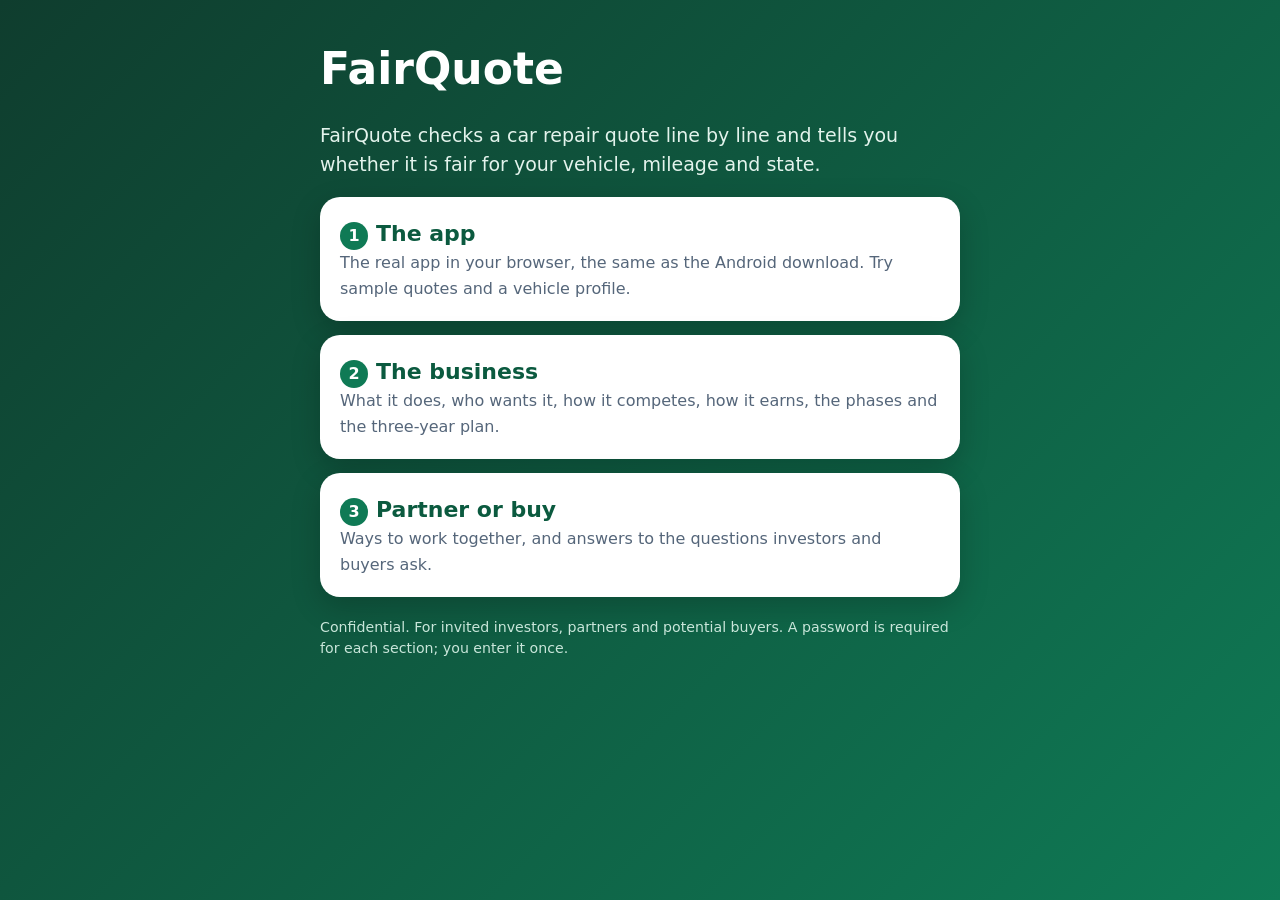
<file: site.html>
<!DOCTYPE html><html lang="en"><head><meta charset="utf-8"><meta name="viewport" content="width=device-width,initial-scale=1"><meta name="robots" content="noindex,nofollow"><title>FairQuote</title><style>body{margin:0;min-height:100vh;background:linear-gradient(135deg,#0f3d2e,#0f7a55);font:17px/1.5 system-ui,sans-serif;color:#0e1d2b}.w{max-width:640px;margin:0 auto;padding:36px 18px}h1{color:#fff;font-size:44px;margin:0}p.s{color:#e3f3ec;font-size:19px}a.c{display:block;background:#fff;border-radius:20px;padding:20px;margin:14px 0;text-decoration:none;color:inherit;box-shadow:0 10px 30px #0003}a.c b{font-size:22px;display:block;color:#0b5a3f}a.c span{color:#55667a;font-size:16px}.n{display:inline-block;background:#0f7a55;color:#fff;border-radius:999px;width:28px;height:28px;text-align:center;line-height:28px;margin-right:8px;font-size:15px}small{color:#c9e6da;display:block;margin-top:20px}</style></head><body><div class="w"><h1>FairQuote</h1><p class="s">FairQuote checks a car repair quote line by line and tells you whether it is fair for your vehicle, mileage and state.</p>
<a class="c" href="site-app.html"><b><span class="n" style="color:#fff">1</span>The app</b><span>The real app in your browser, the same as the Android download. Try sample quotes and a vehicle profile.</span></a>
<a class="c" href="site-business.html"><b><span class="n" style="color:#fff">2</span>The business</b><span>What it does, who wants it, how it competes, how it earns, the phases and the three-year plan.</span></a>
<a class="c" href="site-invest.html"><b><span class="n" style="color:#fff">3</span>Partner or buy</b><span>Ways to work together, and answers to the questions investors and buyers ask.</span></a>
<small>Confidential. For invited investors, partners and potential buyers. A password is required for each section; you enter it once.</small></div></body></html>
</file>
<file: app.css>
:root{--bg:#f4f7f6;--card:#fff;--ink:#0e1d2b;--mut:#55667a;--line:#e1e8e5;--g:#0f7a55;--gd:#0b5a3f;--gb:#e5f4ed;--a:#a35200;--ab:#fff2dc;--r:#b3261e;--rb:#fdeceb;--b:#1d4ed8;--bb:#e8efff;--sh:0 1px 2px #0e1d2b0d,0 6px 18px #0e1d2b0d}
*{box-sizing:border-box;-webkit-tap-highlight-color:transparent}
html,body{margin:0;background:var(--bg);color:var(--ink);font:16px/1.45 system-ui,-apple-system,"Segoe UI",Roboto,sans-serif}
body{padding:env(safe-area-inset-top) env(safe-area-inset-right) 0 env(safe-area-inset-left);overscroll-behavior-y:none}
button,input,select{font:inherit;color:inherit}
button{cursor:pointer}
#app{min-height:100vh;max-width:560px;margin:0 auto}
.top{position:sticky;top:0;z-index:5;display:flex;align-items:center;gap:10px;padding:10px 16px;background:#0f3d2e;color:#fff}
.logo{width:30px;height:30px;flex:none}
.top b{font-size:18px;letter-spacing:.2px}
.top .sp{flex:1}
.chip{display:inline-flex;align-items:center;gap:6px;max-width:55%;padding:6px 12px;border-radius:999px;background:#ffffff1f;border:0;color:#fff;font-size:13px;white-space:nowrap;overflow:hidden;text-overflow:ellipsis}
.ico{width:38px;height:38px;border-radius:50%;border:0;background:#ffffff1f;color:#fff;display:grid;place-items:center}
main{padding:16px 16px calc(96px + env(safe-area-inset-bottom))}
h1{font-size:26px;line-height:1.2;margin:4px 0 6px}
h2{font-size:19px;margin:22px 0 8px}
h3{font-size:16px;margin:0 0 4px}
p{margin:0 0 10px}
.mut{color:var(--mut)}.sm{font-size:13px}
.card{background:var(--card);border:1px solid var(--line);border-radius:16px;padding:14px;margin:0 0 12px;box-shadow:var(--sh)}
.btn{display:flex;align-items:center;justify-content:center;gap:8px;width:100%;min-height:52px;padding:12px 18px;border:0;border-radius:14px;background:var(--g);color:#fff;font-weight:650;font-size:17px}
.btn:active{background:var(--gd)}
.btn.alt{background:#fff;color:var(--gd);border:1.5px solid var(--g)}
.btn.ghost{background:transparent;color:var(--mut);border:1px solid var(--line)}
.btn.sm{min-height:42px;font-size:15px;width:auto;padding:8px 14px;border-radius:12px}
.btn[disabled]{opacity:.5}
.row{display:flex;gap:10px;align-items:center}
.grid2{display:grid;grid-template-columns:1fr 1fr;gap:10px}
.stack>*+*{margin-top:10px}
label.f{display:block;font-size:13px;font-weight:600;color:var(--mut);margin:12px 0 4px}
input[type=text],input[type=number],input[type=search],select{width:100%;min-height:48px;padding:10px 12px;border:1.5px solid #cfd9d5;border-radius:12px;background:#fff;font-size:16px}
input:focus,select:focus{outline:2px solid #0f7a5555;border-color:var(--g)}
.chips{display:flex;flex-wrap:wrap;gap:8px}
.opt{padding:10px 14px;border-radius:999px;border:1.5px solid #cfd9d5;background:#fff;font-size:15px}
.opt.on{background:var(--gb);border-color:var(--g);color:var(--gd);font-weight:650}
.pill{display:inline-block;padding:3px 10px;border-radius:999px;font-size:12px;font-weight:700;letter-spacing:.2px}
.s-fair{background:var(--gb);color:var(--gd)}.s-slight{background:var(--ab);color:var(--a)}.s-high{background:var(--rb);color:var(--r)}.s-low{background:var(--bb);color:var(--b)}.s-none{background:#eef1f4;color:var(--mut)}
.hero{border-radius:20px;padding:18px;color:#fff;background:linear-gradient(135deg,#0f3d2e,#0f7a55);box-shadow:var(--sh)}
.hero .big{font-size:34px;font-weight:800;line-height:1.1}
.hero .btn{background:#fff;color:var(--gd);margin-top:14px}
.hero .sub{opacity:.88}
.verdict{border-radius:18px;padding:16px;margin:0 0 12px;border:1.5px solid}
.verdict.fair{background:var(--gb);border-color:#9bd3b9}.verdict.slight{background:var(--ab);border-color:#f0c986}.verdict.high{background:var(--rb);border-color:#f0a7a2}
.verdict .t{font-size:24px;font-weight:800;margin-bottom:2px}
.verdict.fair .t{color:var(--gd)}.verdict.slight .t{color:var(--a)}.verdict.high .t{color:var(--r)}
.kv{display:flex;justify-content:space-between;gap:10px;padding:5px 0;border-bottom:1px dashed #0000001a}
.kv:last-child{border:0}
.item{padding:0;overflow:hidden}
.item>summary{list-style:none;display:flex;gap:10px;align-items:center;padding:14px;cursor:pointer}
.item>summary::-webkit-details-marker{display:none}
.item .nm{flex:1;min-width:0}
.item .nm b{display:block}
.item .amt{text-align:right;font-weight:750;white-space:nowrap}
.item .body{padding:0 14px 14px;border-top:1px solid var(--line)}
.dots i{display:inline-block;width:9px;height:9px;border-radius:50%;background:#d5dedb;margin-right:3px}.dots i.on{background:var(--g)}
.links{display:flex;flex-wrap:wrap;gap:8px;margin-top:6px}
.links a{padding:8px 12px;border-radius:10px;background:#eef6f2;color:var(--gd);text-decoration:none;font-weight:650;font-size:14px}
ul.q{margin:6px 0 0;padding-left:20px}ul.q li{margin:4px 0}
.tabs{position:fixed;left:0;right:0;bottom:0;z-index:6;display:flex;max-width:560px;margin:0 auto;background:#fff;border-top:1px solid var(--line);padding:6px 6px calc(6px + env(safe-area-inset-bottom))}
.tabs button{flex:1;border:0;background:none;padding:6px 2px;display:flex;flex-direction:column;align-items:center;gap:2px;color:var(--mut);font-size:12px;font-weight:600;border-radius:12px;min-height:54px}
.tabs button.on{color:var(--gd)}
.tabs button.on svg{stroke:var(--g)}
.tabs svg{width:24px;height:24px;stroke:currentColor;fill:none;stroke-width:1.8;stroke-linecap:round;stroke-linejoin:round}
.line{display:grid;grid-template-columns:1fr 92px;gap:8px;padding:10px 0;border-bottom:1px solid var(--line)}
.line .full{grid-column:1/-1;display:flex;gap:8px;align-items:center}
.line select{min-height:42px;padding:6px 8px;font-size:14px}
.line input{min-height:44px}
.x{border:0;background:none;color:var(--r);font-size:22px;width:36px;height:36px}
.thumb{width:100%;max-height:230px;object-fit:contain;border-radius:12px;background:#0001}
.spin{width:44px;height:44px;border-radius:50%;border:5px solid #d7e6df;border-top-color:var(--g);animation:sp 1s linear infinite;margin:20px auto}
@keyframes sp{to{transform:rotate(360deg)}}
.note{border-left:4px solid var(--g);background:#fff;padding:10px 12px;border-radius:0 12px 12px 0;margin:8px 0;font-size:14px}
.note.w{border-color:#e0a02a}.note.e{border-color:var(--r)}
.empty{text-align:center;padding:26px 12px;color:var(--mut)}
details.acc{background:#fff;border:1px solid var(--line);border-radius:14px;margin:0 0 10px;box-shadow:var(--sh)}
details.acc>summary{padding:14px;font-weight:650;cursor:pointer;list-style:none}
details.acc>summary::-webkit-details-marker{display:none}
details.acc>summary::after{content:"+";float:right;color:var(--mut);font-size:20px;line-height:1}
details.acc[open]>summary::after{content:"\2212"}
details.acc .in{padding:0 14px 14px}
.step{display:flex;gap:12px;align-items:flex-start;margin:10px 0}
.step .n{flex:none;width:30px;height:30px;border-radius:50%;background:var(--g);color:#fff;display:grid;place-items:center;font-weight:700}
.legend{display:grid;gap:8px}
.toast{position:fixed;left:16px;right:16px;bottom:calc(86px + env(safe-area-inset-bottom));z-index:9;background:#0e1d2b;color:#fff;padding:12px 14px;border-radius:12px;max-width:528px;margin:0 auto;font-size:14px}
.hide{display:none!important}
a.btn{text-decoration:none}

.vids{margin-top:8px}
.vrow{display:flex;gap:10px;align-items:center;width:100%;text-align:left;background:#fff;border:1px solid var(--line);border-radius:12px;padding:8px;margin:6px 0}
.vrow img{width:112px;height:63px;object-fit:cover;border-radius:8px;flex:none;background:#0002}
.vrow span{display:flex;flex-direction:column;min-width:0;font-size:14px;line-height:1.3}
.vrow b{display:-webkit-box;-webkit-line-clamp:2;-webkit-box-orient:vertical;overflow:hidden}
#vmodal{position:fixed;inset:0;z-index:20;background:#000c;display:flex;align-items:center;justify-content:center;padding:12px}
#vmodal .vbox{background:#fff;border-radius:16px;padding:12px;width:100%;max-width:560px}
#vmodal .vbar{display:flex;align-items:center;gap:8px;margin-bottom:8px}
#vmodal .vbar b{flex:1;font-size:15px;line-height:1.3;display:-webkit-box;-webkit-line-clamp:2;-webkit-box-orient:vertical;overflow:hidden}
#vmodal .vbar button{border:0;background:#eef1f4;border-radius:50%;width:40px;height:40px;font-size:24px;line-height:1}
#vmodal .vframe{position:relative;padding-top:56.25%;background:#000;border-radius:10px;overflow:hidden}
#vmodal iframe{position:absolute;inset:0;width:100%;height:100%;border:0}
#vmodal .vframe.tall{padding-top:120%}

.prow{display:flex;gap:10px;align-items:flex-start;padding:8px;margin-top:8px;border:1px solid #e3e8ee;border-radius:12px;background:#fff;color:inherit;text-decoration:none}
.prow img{width:76px;height:76px;object-fit:cover;border-radius:8px;flex:none;background:#eef1f4}
.prow>span{display:flex;flex-direction:column;gap:2px;min-width:0}
.prow b{font-size:14px;line-height:1.3;display:-webkit-box;-webkit-line-clamp:2;-webkit-box-orient:vertical;overflow:hidden}
.prow .pp{font-size:18px;font-weight:700;color:#0f7a54}
</file>
